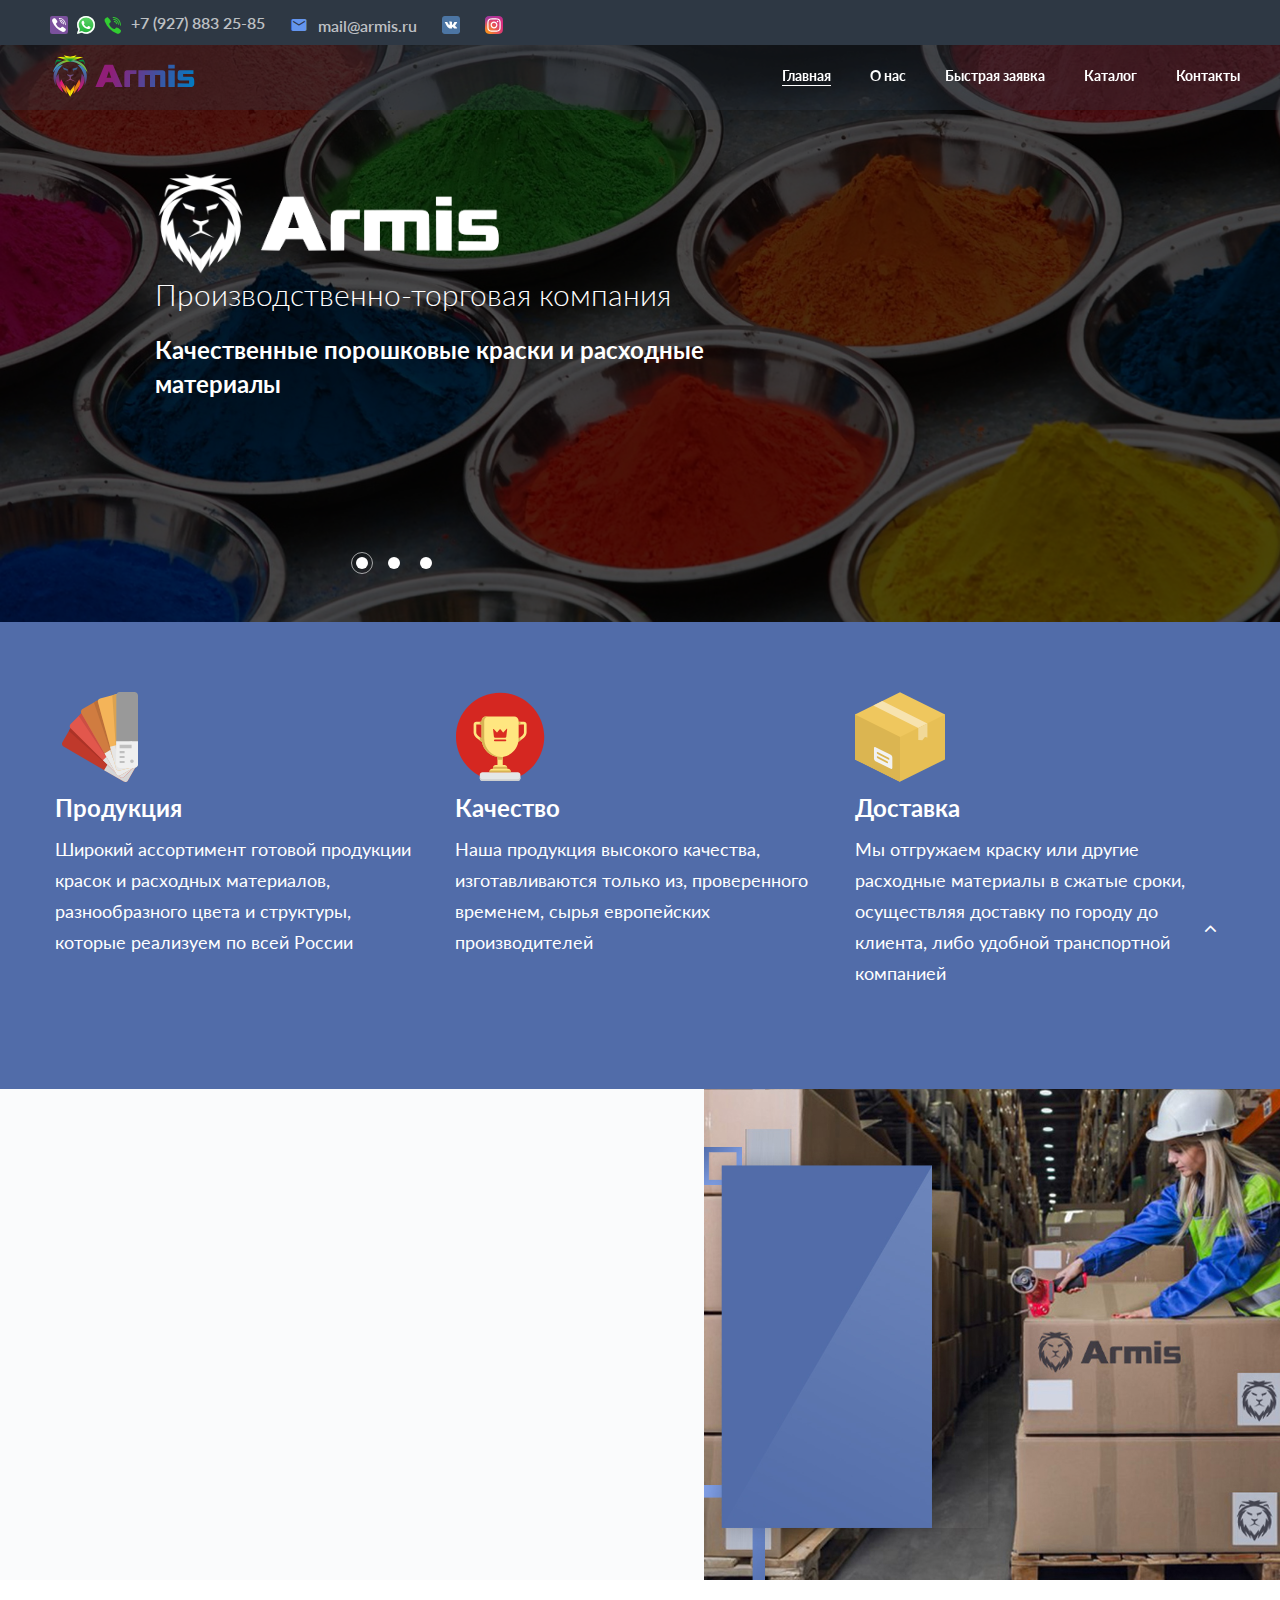
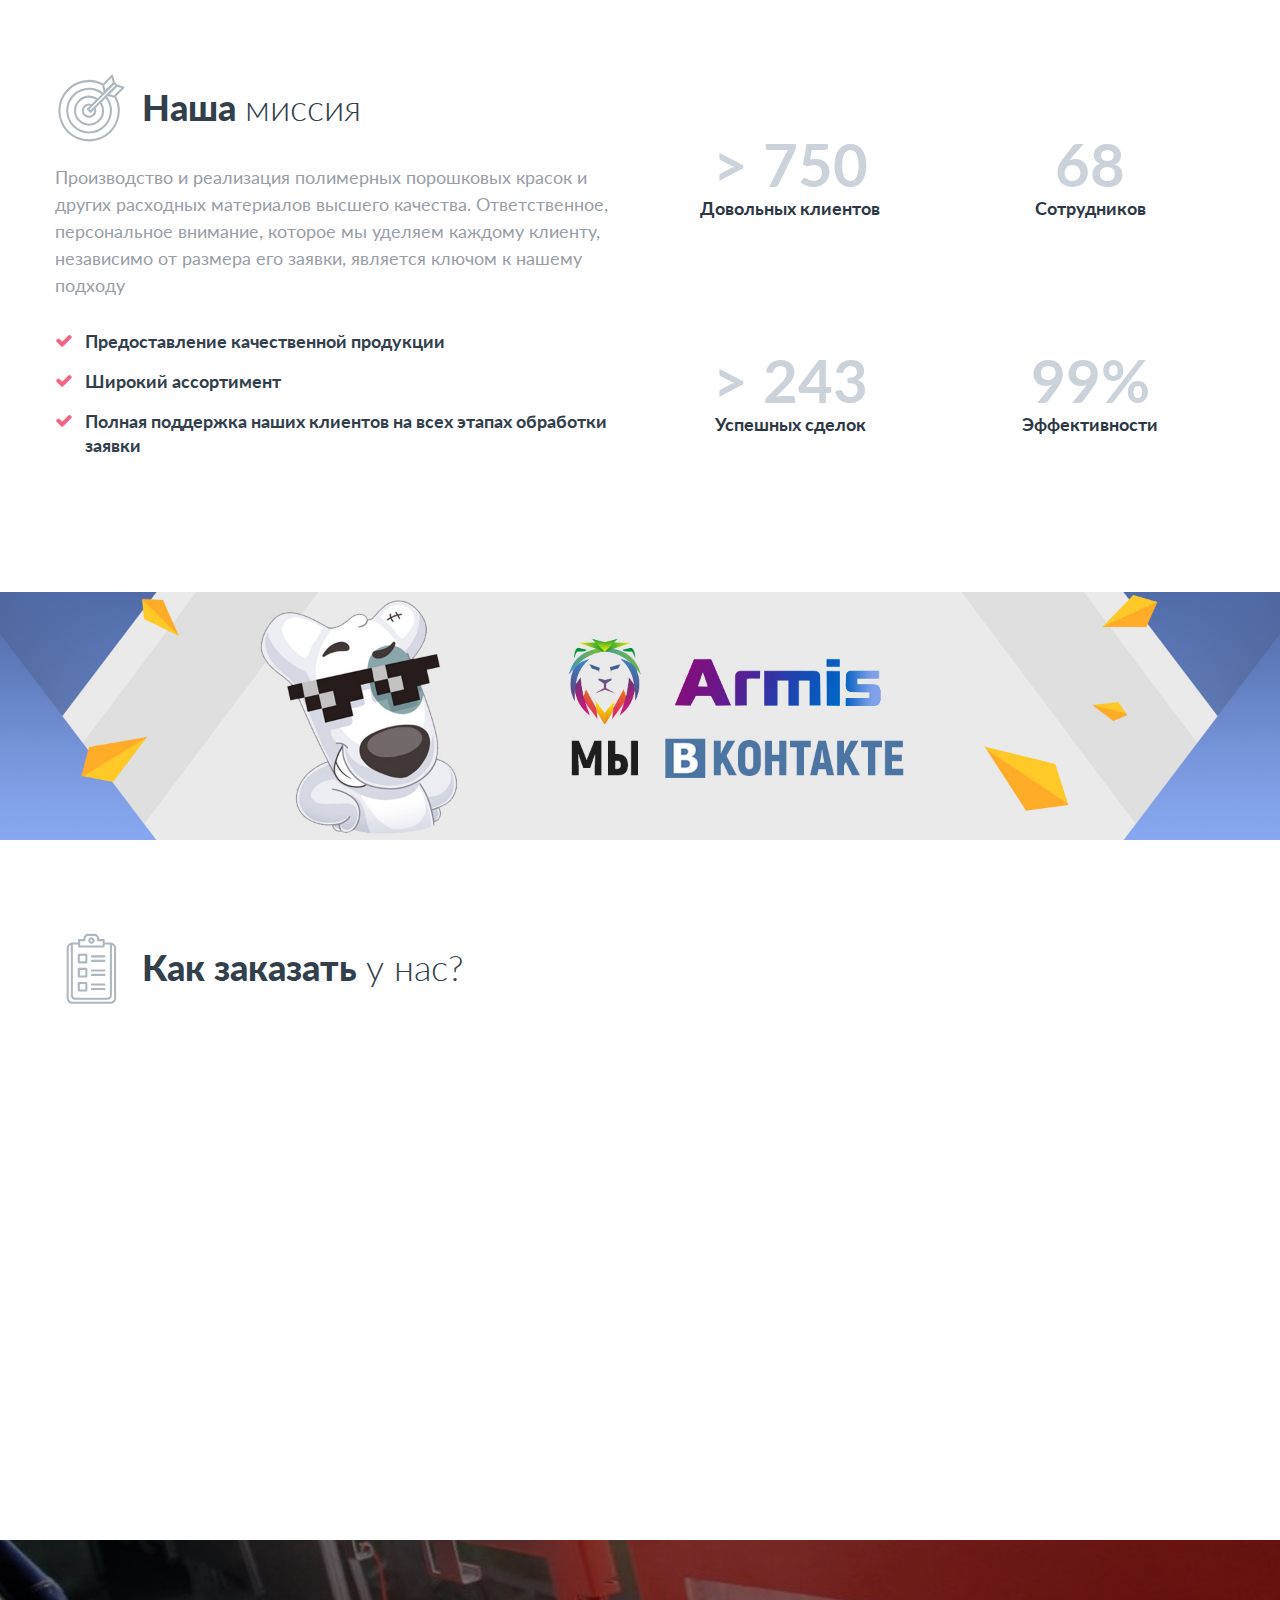
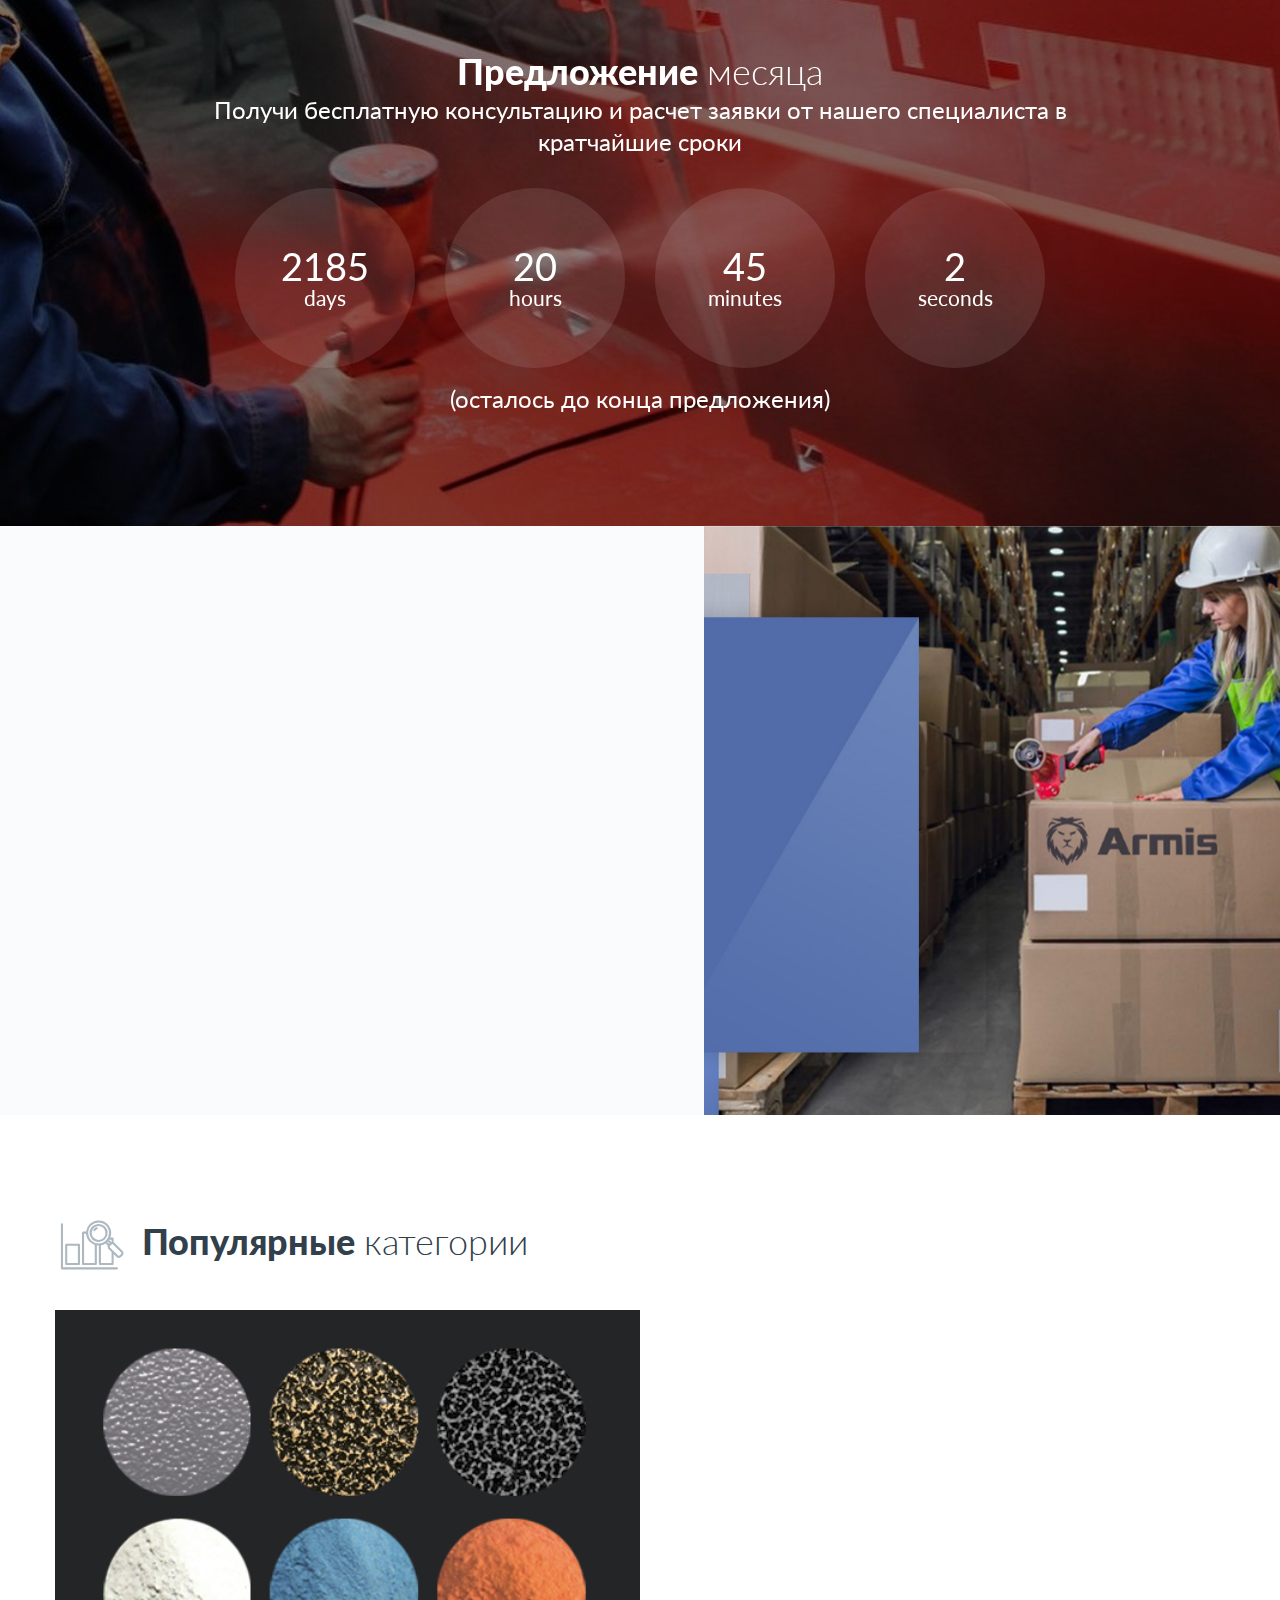
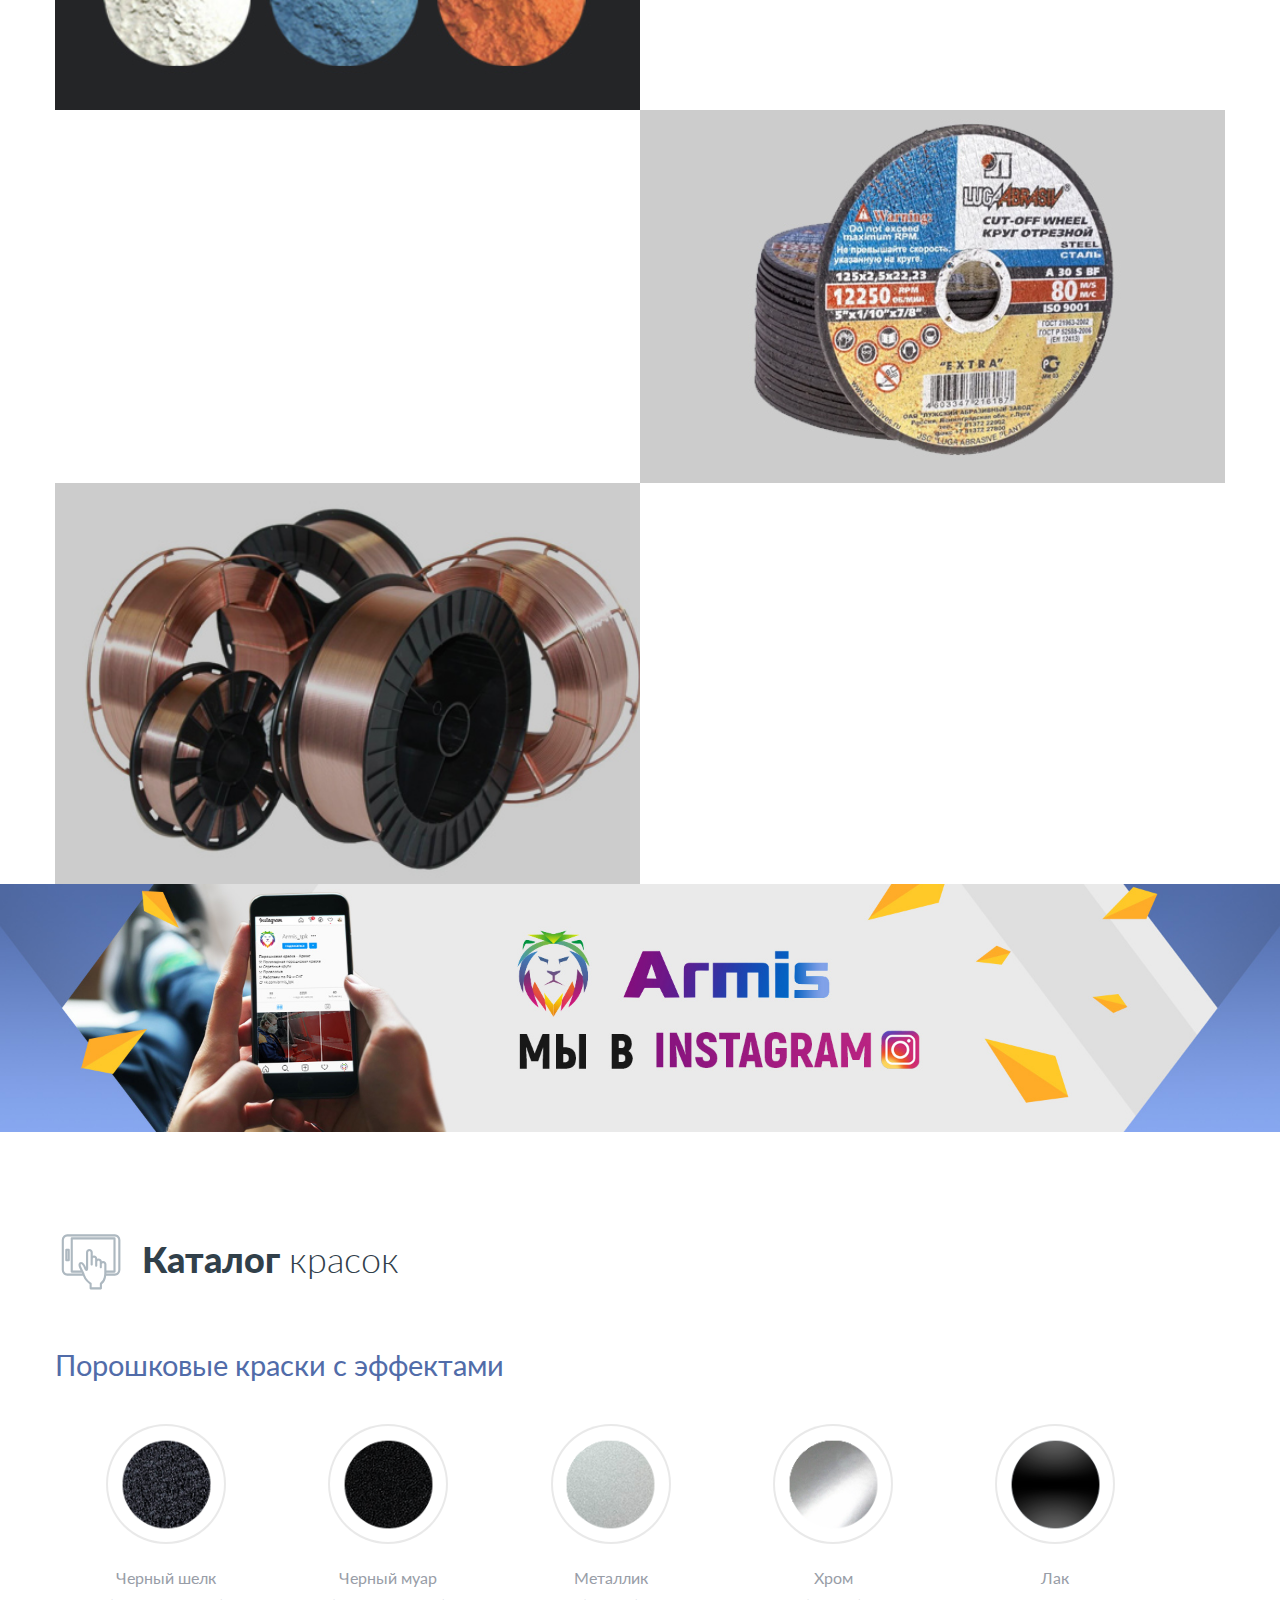
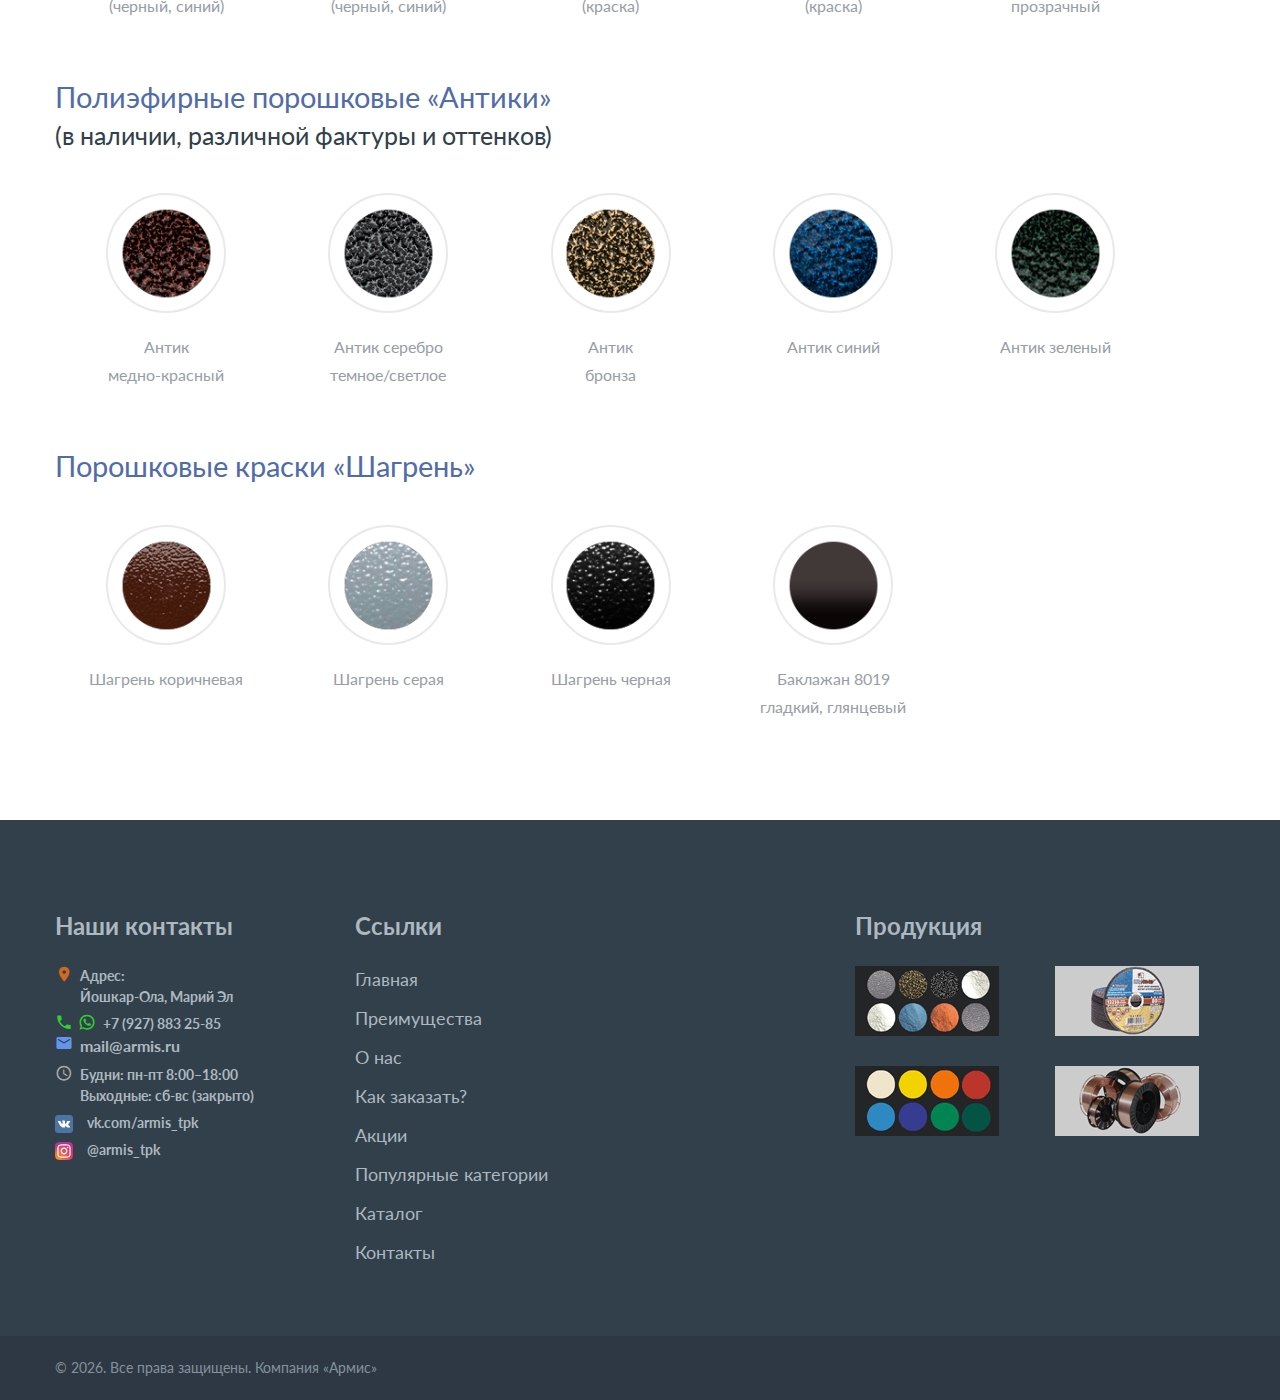
<file: index.html>
<!DOCTYPE html>
<html class="wide wow-animation" lang="en">
  <head>
    <title>&laquo;Армис&raquo; | Главная</title>
    <meta charset="utf-8">
    <meta name="viewport" content="width=device-width, height=device-height, initial-scale=1.0">
    <meta http-equiv="X-UA-Compatible" content="IE=edge">
    <link rel="icon" href="images/favicon.ico" type="image/x-icon">
    <link rel="stylesheet" type="text/css" href="//fonts.googleapis.com/css?family=Lato:300,300i,400,400i,700,900">
    <link rel="stylesheet" href="css/bootstrap.css">
    <link rel="stylesheet" href="css/fonts.css">
    <link rel="stylesheet" href="css/style.css?0001_04">
    <style>.ie-panel{display: none;background: #212121;padding: 10px 0;box-shadow: 3px 3px 5px 0 rgba(0,0,0,.3);clear: both;text-align:center;position: relative;z-index: 1;} html.ie-10 .ie-panel, html.lt-ie-10 .ie-panel {display: block;}</style>
  </head>
  <body>
   <!-- <div class="ie-panel"><a href="http://windows.microsoft.com/en-US/internet-explorer/"><img src="images/ie8-panel/warning_bar_0000_us.jpg" height="42" width="820" alt="You are using an outdated browser. For a faster, safer browsing experience, upgrade for free today."></a></div>-->
    <div class="preloader" >
      <div class="preloader-body">
        <div class="loader">
          <div></div>
          <div></div>
          <div></div>
          <div></div>
          <div></div>
          <div></div>
          <div></div>
          <div></div>
          <div></div>
        </div>
        <p>Подождите...<br>Идет загрузка сайта</p>
      </div>
    </div>
	
	
	
    <div class="page" id="main_pg">
	<!--
	<a class="banner banner-top" href="https://www.templatemonster.com/website-templates/monstroid2.html" target="_blank"><img src="images/monstroid.jpg" alt="" height="0"></a>-->
	
      <header class="section page-header rd-navbar-transparent-wrap" >
        <!--RD Navbar-->
        <div class="rd-navbar-wrap">
          <nav class="rd-navbar rd-navbar-transparent" data-layout="rd-navbar-fixed" data-sm-layout="rd-navbar-fixed" data-md-layout="rd-navbar-fixed" data-md-device-layout="rd-navbar-fixed" data-lg-layout="rd-navbar-static" data-lg-device-layout="rd-navbar-static" data-xl-layout="rd-navbar-static" data-xl-device-layout="rd-navbar-static" data-lg-stick-up-offset="20px" data-xl-stick-up-offset="20px" data-xxl-stick-up-offset="20px" data-lg-stick-up="true" data-xl-stick-up="true" data-xxl-stick-up="true">
            <div class="rd-navbar-collapse-toggle rd-navbar-fixed-element-1" data-rd-navbar-toggle=".rd-navbar-collapse"><div class="icon novi-icon mdi mdi-24px mdi-phone" style="color: #516ca9;padding-right:10px;"></div><div class="icon novi-icon mdi mdi-24px mdi-email" style="color: #516ca9;padding-right:10px;"></div><span style="display:none;"></span></div>
			
			
			
            <div class="rd-navbar-aside-outer rd-navbar-collapse">
              <div class="rd-navbar-aside">
                <div class="rd-navbar-info"><a href="tel:+79278832585" >
				<div style="padding-right:5px;display:inline-block;"><img class="brand-logo-dark" src="images/svg/viber-icon.svg" alt="" width="14" height="14"  /></div>
             
			 <div style="padding-right:5px;display:inline-block;"><img class="brand-logo-dark" src="images/svg/whatsapp-symbol.svg" alt="" width="14" height="14"  />
			 </div>
                  <div class="icon novi-icon mdi mdi-phone" style="padding-right:5px;"></div>
				  
				  
				  
				  +7 (927) 883 25-85</a>
                </div>
				<div class="rd-navbar-info">
                  <a href="maito:mail@armis.ru"><div class="icon novi-icon mdi mdi-email" style="padding-right:5px;"></div>mail@armis.ru
                </div></a>
				
					<div class="rd-navbar-info">
                  <!--<div class="icon novi-icon mdi mdi-email" style="color: cornflowerblue;">
				</div>-->
				<a href="#" ><img class="brand-logo-dark" src="images/svg/vkcom.svg" alt="" width="14" height="14"/><span style="padding-left:5px;">vk.com/armis_tpk</span></a>
                </div>
				
<div class="rd-navbar-info">
                  <!--<div class="icon novi-icon mdi mdi-email" style="color: cornflowerblue;">
				</div>-->
				<a href="#" ><img class="brand-logo-dark" src="images/svg/instagram-2-1.svg" alt="" width="14" height="14"/><span style="padding-left:5px;">@armis_tpk</span></a>
                </div>
				
				
				
				
				
				
				
				
				<!--
                <ul class="list-lined">
                  <li><a href="#">Log in</a></li>
                  <li><a href="#">Create an account</a></li>
                </ul> -->
				
				
              </div>
            </div>
			
			 
          
             
       
			
			
            <div class="my_03 rd-navbar-main-outer">
			
			 <div class="my_04 rd-navbar-main-inner" style="background-color:#2e3844;height: 44.8px;top: -44.8px;">
			<div class="rd-navbar-aside">
                <div class="rd-navbar-info"><a href="tel:+79278832585" title="Позвонить на номер +79278832585">
                  <!--<div class="icon novi-icon mdi mdi-phone" style="color: limegreen;">
				  </div>-->
				  <div style="padding-right:5px;display:inline-block;"><img class="brand-logo-dark" src="images/svg/viber-icon.svg" alt="" width="18" height="18"  /></div>
             
			 <div style="padding-right:5px;display:inline-block;"><img class="brand-logo-dark" src="images/svg/whatsapp-symbol.svg" alt="" width="18" height="18"  /></div>
				  
				  <div style="padding-right:5px;display:inline-block;"><img class="brand-logo-dark" src="images/svg/call-phone.svg" alt="" width="18" height="18"  /></div>
				  <!--<div class="icon novi-icon mdi mdi-whatsapp" style="color: limegreen;"></div>-->
				
				
			 
				  +7 (927) 883 25-85</a>
                </div>
				<div class="rd-navbar-info">
                  <a href="maito:mail@armis.ru" title="Написать на email"><div class="icon novi-icon mdi mdi-email" style="color: cornflowerblue;"></div>mail@armis.ru
                </div></a>
				
				
				<div class="rd-navbar-info">
                  <!--<div class="icon novi-icon mdi mdi-email" style="color: cornflowerblue;">
				</div>-->
				<a href="#" title="Написать вконтакте"><img class="brand-logo-dark" src="images/svg/vkcom.svg" alt="" width="18" height="18"/></a>
                </div>
				
<div class="rd-navbar-info">
                  <!--<div class="icon novi-icon mdi mdi-email" style="color: cornflowerblue;">
				</div>-->
				<a href="#" title="Написать в инстаграм"><img class="brand-logo-dark" src="images/svg/instagram-2-1.svg" alt="" width="18" height="18"/></a>
                </div>
				
				<!--
                <ul class="list-lined">
                  <li><a href="#">Log in</a></li>
                  <li><a href="#">Create an account</a></li>
                </ul> -->
								
              </div>
			 </div>
			 

              <div class="rd-navbar-main-inner">
                <div class="rd-navbar-main">
                  <!--RD Navbar Panel-->
                  <div class="rd-navbar-panel">
                    <!--RD Navbar Toggle-->
                    <button class="rd-navbar-toggle" data-rd-navbar-toggle=".rd-navbar-nav-wrap"><span></span></button>
                    <!--RD Navbar Brand-->
                    <div class="rd-navbar-brand">
                      <!--Brand--><a class="brand" href="index.html" title="Главная | Армис"><img class="brand-logo-dark" src="images/logo.svg" alt="" width="168" height="42"/><img class="my_01 brand-logo-light" src="images/logo.svg" alt="" width="168" height="42"/><img class="my_02" src="images/logo_wh.svg" alt="" width="168" height="42"/></a>
                    </div>
                  </div>
                  <div class="rd-navbar-main-element">
                    <div class="rd-navbar-nav-wrap">
                      <ul class="rd-navbar-nav">
                        <li class="rd-nav-item active"><a class="rd-nav-link" href="#">Главная</a>
                        </li>
                        <li class="rd-nav-item"><a class="rd-nav-link" href="about_me.html">О нас</a>
                        </li>
						<li class="rd-nav-item"><a class="rd-nav-link" href="contacts_me.html#modal_send">Быстрая заявка</a>
                        </li>
                        <li class="rd-nav-item"><a class="rd-nav-link" href="#popular_pg">Каталог</a>
                        </li>
                        <li class="rd-nav-item"><a class="rd-nav-link" href="contacts_me.html#">Контакты</a>
                        </li>
                      </ul>
                    </div>
                  </div>
                </div>
              </div>
            </div>
			
			
			
			
			
			
          </nav>
        </div>
      </header>
      <!--Swiper-->
      <section class="section swiper-container swiper-slider swiper-slider-1 context-dark" data-loop="true" data-autoplay="5000" data-simulate-touch="false">
	  
	  
        <div class="swiper-wrapper">
          <div class="swiper-slide" data-slide-bg="images/index-1-slider-1-1920x768.jpg">
		  <div class="darkover" >
            <div class="swiper-slide-caption section-lg">
              <div class="container">
                <div class="row">
                  <div class="col-md-9 col-lg-7 offset-md-1 offset-xxl-0">
				  <div class="rd-navbar-brand">
                      <!--Brand--><a class="brand" href="index.html"><img class="brand-logo" src="images/logo_sl_w.png" alt="" width="168" height="42"style="width:350px; "></a>
                    </div>
                    <h1><span class="d-block text-light" data-caption-animate="fadeInUp" data-caption-delay="200" style="font-size: 30px;">Производственно-торговая компания</span></h1>
                    <p class="lead" data-caption-animate="fadeInUp" data-caption-delay="350">Качественные порошковые краски и расходные материалы</p>
                                      
                  </div>
                </div>
              </div>
            </div>
          </div></div>
          <div class="swiper-slide" data-slide-bg="images/index-1-slider-2-1920x768.jpg">
		   <div class="darkover" >
            <div class="swiper-slide-caption section-lg">
              <div class="container">
                <div class="row">
                  <div class="col-md-9 col-lg-7 offset-md-1 offset-xxl-0">
                    <h1><span class="d-block" data-caption-animate="fadeInUp" data-caption-delay="200">Выгодное сотрудничество</span><span class="d-block text-light" data-caption-animate="fadeInUp" data-caption-delay="200">для вашего бизнеса</span></h1>
                    <p class="lead" data-caption-animate="fadeInUp" data-caption-delay="350">Полимерные порошковые краски по доступным ценам</p>
                    <div class="button-wrap-default" data-caption-animate="fadeInUp" data-caption-delay="450"><a class="button button-secondary-text" href="#" style="color:#516ca9;">Каталог продукции</a></div>
                  </div>
                </div>
              </div>
            </div>
			 </div>
			
          </div>
          <div class="swiper-slide" data-slide-bg="images/index-1-slider-3-1920x768.jpg">
		   <div class="darkover" >
            <div class="swiper-slide-caption section-lg">
              <div class="container">
                <div class="row">
                  <div class="col-md-9 col-lg-7 offset-md-1 offset-xxl-0">
                    <h1><span class="d-block" data-caption-animate="fadeInUp" data-caption-delay="200">Акции, скидки</span><span class="d-block text-light" data-caption-animate="fadeInUp" data-caption-delay="200">предложения компании</span></h1>
                    <p class="lead" data-caption-animate="fadeInUp" data-caption-delay="350">Предлагаем нашим клиентам специальные условия и полную поддержку 24/7</p>
                    <div class="button-wrap-default" data-caption-animate="fadeInUp" data-caption-delay="450"><a class="button button-secondary-text" href="#" style="color:#516ca9;">Подробнее</a></div>
                  </div>
                </div>
              </div>
            </div>
			 </div>
			
          </div>
        </div> 
        <!--Swiper Pagination-->
        <div class="swiper-pagination-wrap">
          <div class="container">
            <div class="row">
              <div class="col-md-9 col-lg-7 offset-md-1 offset-xxl-0">
                <div class="swiper-pagination"></div>
              </div>
            </div>
          </div>
        </div>
      </section>
      <!--Icon List 2-->
      <section class="section section-sm section-sm-bottom-100 bg-primary" id="better_pg">
        <div class="container">
          <div class="row row-30">
            <div class="col-md-4 wow fadeInUp">
              <div class="box-icon-2">
			  <img src="images/svg/products.svg" alt="img01" class="zoomIn wow animated" style="width: 90px; visibility: visible; animation-name: zoomIn;">
              <!--  <div class="icon novi-icon mercury-icon-calc"></div> -->
                <h5 class="title">Продукция</h5>
                <p class="text">Широкий ассортимент готовой продукции красок и расходных материалов, разнообразного цвета и структуры, которые реализуем по всей России </p>
              </div>
            </div>
            <div class="col-md-4 wow fadeInUp" data-wow-delay="0.2s">
              <div class="box-icon-2">
			  <img src="images/svg/kachestvo.svg" alt="img01" class="zoomIn wow animated" style="width: 90px; visibility: visible; animation-name: zoomIn;">
               <!--  <div class="icon novi-icon mercury-icon-chart"></div> -->
                <h5 class="title">Качество</h5>
                <p class="text">Наша продукция высокого качества, изготавливаются только из, проверенного временем, сырья европейских производителей</p>
              </div>
            </div>
            <div class="col-md-4 wow fadeInUp" data-wow-delay="0.4s">
              <div class="box-icon-2">
			    <img src="images/svg/box.svg" alt="img01" class="zoomIn wow animated" style="width: 90px; visibility: visible; animation-name: zoomIn;">
                <!--   <div class="icon novi-icon mercury-icon-time-sand"></div> -->
                <h5 class="title">Доставка</h5>
                <p class="text">Мы отгружаем краску или другие расходные материалы в сжатые сроки, осуществляя доставку по городу до клиента, либо удобной транспортной компанией</p>
              </div>
            </div>
          </div>
        </div>
      </section>
      <!-- Download Our Tax Guide App-->
      <section class="section bg-gray-100 box-image-left" id="about_pg">
        <div class="container">
          <div class="row">
            <div class="col-md-6 wow fadeInLeft">
              <div class="section-lg section-lg-top-100">
                <h2 class="title-icon title-icon-2">
				   <!--<span class="icon icon-default mercury-icon-touch"></span>-->
				<img src="images/svg/logo.svg" alt="img01" class="zoomIn wow animated animated" style="width: 90px; visibility: visible; animation-name: zoomIn;margin-right: 20px;">
				<span>Армис <br><span class="text-light">О нас</span></span></h2>
                <p class="big">Компания &laquo;Армис&raquo; основана в городе Владимир в 2007 году, специалистами с более чем 10-ти летним опытом в области производства полимерных порошковых красок и строительных материалов...</p>
                <div class="group-sm group-wrap-2"><a class="button button-primary" href="#">Подробнее</a><!--<a class="button button-icon button-icon-right button-secondary" href="#"><span>Get Android app</span><span class="icon fa fa-android"></span></a>--></div>
              </div>
            </div>
          </div>
        </div>
        <div class="box-image-item box-image-video novi-background bg-image" style="background-image: url(images/index-874x534.jpg)"><img src="images/index-874x534.jpg" alt="img01" class="zoomIn wow animated animated img_my" style="width: 100%;"></div>
      </section>
	  
	  
	  
	  
      <!-- Our Mission-->
      <section class="section bg-default section-md" id="mission_pg">
        <div class="container">
          <div class="row row-30">
            <div class="col-md-6">
              <h2 class="title-icon"><span class="icon icon-default mercury-icon-target-2"></span><span>Наша <span class="text-light">миссия</span></span></h2>
              <p class="big">Производство и реализация полимерных порошковых красок и других расходных материалов высшего качества. Ответственное, персональное внимание, которое мы уделяем каждому клиенту, независимо от размера его заявки, является ключом к нашему подходу</p>
              <ul class="list-marked-2">
                <li>Предоставление качественной продукции</li>
                <li>Широкий ассортимент</li>
                <li>Полная поддержка наших клиентов на всех этапах обработки заявки</li>
             </ul><!-- <a class="button button-primary" href="#">Read more</a> -->
            </div>
            <div class="col-md-6">
              <div class="row">
                <div class="col-6">
                  <!--Box counter-->
                  <div class="box-counter">
                    <div class="box-counter-main">&gt; 
                      <div class="counter">750</div>
                    </div>
                    <p class="box-counter-title">Довольных клиентов</p>
                  </div>
                </div>
                <div class="col-6">
                  <!--Box counter-->
                  <div class="box-counter">
                    <div class="box-counter-main">
                      <div class="counter">68</div>
                    </div>
                    <p class="box-counter-title">Сотрудников</p>
                  </div>
                </div>
                <div class="col-6">
                  <!--Box counter-->
                  <div class="box-counter">
                    <div class="box-counter-main">&gt;
                      <div class="counter">243</div>
                    </div>
                    <p class="box-counter-title">Успешных сделок</p>
                  </div>
                </div>
                <div class="col-6">
                  <!--Box counter-->
                  <div class="box-counter">
                    <div class="box-counter-main">
                      <div class="counter">99</div><span>%</span>
                    </div>
                    <p class="box-counter-title">Эффективности</p>
                  </div>
                </div>
              </div>
            </div>
          </div>
        </div>
      </section>
	  
	  
<a class="banner" href="#" target="_blank" title="Мы вконтакте"><img src="images/banner_vk.jpg" alt="" height="0"></a>
	  
	  
	  <section class="section bg-default section-md" id="work_pg">
        <div class="container">
          <h2 class="title-icon"><!--<span class="icon icon-default mercury-icon-news"></span>--><span class="icon icon-default mercury-icon-note"></span><span>Как заказать <span class="text-light">у нас?</span></span></h2>
		  </div>
		        <div class="container width_my">
		  
		   <ul class="statistics" style="padding: 30px;">
									<li class="style1  wow fadeInUp">
										<!--<span class="icon solid fa-folder-open"></span>--><img src="images/svg/offer.svg" alt="img01" class="zoomIn wow animated animated" style="width: 90px; visibility: visible; animation-name: zoomIn;padding-bottom: 30px;padding-top: 30px;"><span class="content">
										<strong  style="padding-bottom:7px;"><div class="header_my">Предложение</div></strong> Мы предлагаем Вам широкий ассортимент красок с актуальными ценами</span>
									</li>
									<li class="style2 wow fadeInUp"><img src="images/svg/predlozhenie.svg" alt="img01" class="zoomIn wow animated animated" style="width: 90px; visibility: visible; animation-name: zoomIn;padding-bottom: 30px;padding-top: 30px;">
										<!--<span class="icon fa-folder-open"></span>-->
										<span class="content">
										<strong style="padding-bottom:7px;">Заявка</strong> Вы оставляете заявку на продукцию на наш email или любой из наших контактов</span>
									</li>
									<li class="style3  wow fadeInUp">
										<!--<span class="icon solid fa-signal"></span>--><img src="images/svg/talk.svg" alt="img01" class="zoomIn wow animated animated" style="width: 90px; visibility: visible; animation-name: zoomIn;padding-bottom: 30px;padding-top: 30px;">
										<span class="content">
										<strong style="padding-bottom:7px;">Заказ</strong> Ваш личный менеджер помогает Вам сформировать заказ</span>
									</li>
									<li class="style4  wow fadeInUp">
										<!--<span class="icon solid fa-laptop"></span>--><img src="images/svg/box.svg" alt="img01" class="zoomIn wow animated animated" style="width: 90px; visibility: visible; animation-name: zoomIn;padding-bottom: 30px;padding-top: 30px;">
										<span class="content">
										<strong style="padding-bottom:7px;">Доставка</strong> Доставим ваш заказ товара в сжатые сроки по всей России!</span>
									</li>
									
								</ul>
		        </div>
		  
		 
		  
		  
  
      </section>
	  
	  
      <section class="parallax-container" data-parallax-img="images/parallax-1-1920x1026.jpg" id="akcii_pg">
        <div class="parallax-content section-xl context-dark text-center">
          <div class="container">
            <div class="row justify-content-center">
              <div class="col-md-10 col-xl-9">
                <h2>Предложение <span class="text-light">месяца</span></h2>
                <div class="heading-5 font-weight-normal">Получи бесплатную консультацию и расчет заявки от нашего специалиста в кратчайшие сроки</div>
                <!--TimeCircles-->
                      <div class="countdown" data-countdown data-to="2020-08-01">
                        <div class="countdown-block countdown-block-days">
                          <svg class="countdown-circle" x="0" y="0" width="200" height="200" viewbox="0 0 200 200" data-progress-days="">
                            <circle class="countdown-circle-bg" cx="100" cy="100" r="90"></circle>
                            <circle class="countdown-circle-fg clipped" cx="100" cy="100" r="90"></circle>
                          </svg>
                          <div class="countdown-wrap">
                            <div class="countdown-counter" data-counter-days="">00</div>
                            <div class="countdown-title">days</div>
                          </div>
                        </div>
                        <div class="countdown-block countdown-block-hours">
                          <svg class="countdown-circle" x="0" y="0" width="200" height="200" viewbox="0 0 200 200" data-progress-hours="">
                            <circle class="countdown-circle-bg" cx="100" cy="100" r="90"></circle>
                            <circle class="countdown-circle-fg clipped" cx="100" cy="100" r="90"></circle>
                          </svg>
                          <div class="countdown-wrap">
                            <div class="countdown-counter" data-counter-hours="">00</div>
                            <div class="countdown-title">hours</div>
                          </div>
                        </div>
                        <div class="countdown-block countdown-block-minutes">
                          <svg class="countdown-circle" x="0" y="0" width="200" height="200" viewbox="0 0 200 200" data-progress-minutes="">
                            <circle class="countdown-circle-bg" cx="100" cy="100" r="90"></circle>
                            <circle class="countdown-circle-fg clipped" cx="100" cy="100" r="90"></circle>
                          </svg>
                          <div class="countdown-wrap">
                            <div class="countdown-counter" data-counter-minutes="">00</div>
                            <div class="countdown-title">minutes</div>
                          </div>
                        </div>
                        <div class="countdown-block countdown-block-seconds">
                          <svg class="countdown-circle" x="0" y="0" width="200" height="200" viewbox="0 0 200 200" data-progress-seconds="">
                            <circle class="countdown-circle-bg" cx="100" cy="100" r="90"></circle>
                            <circle class="countdown-circle-fg clipped" cx="100" cy="100" r="90"></circle>
                          </svg>
                          <div class="countdown-wrap">
                            <div class="countdown-counter" data-counter-seconds="">00</div>
                            <div class="countdown-title">seconds</div>
                          </div>
                        </div>
                      </div>
					   <div class="heading-5 font-weight-normal" style="margin-top:5px;">(осталось до конца предложения)</div>
              </div>
            </div>
          </div>
        </div>
      </section>
	  
	  
<section class="section bg-gray-100 box-image-left" id="about_pg">
        <div class="container">
          <div class="row">
            <div class="col-md-6 wow fadeInLeft fadeCenterMy" style="visibility: visible; animation-name: fadeInLeft;">
              <div class="section-lg section-lg-top-100">
              <h2 class="title-icon"><!--<span class="icon icon-default mercury-icon-news"></span><span class="icon icon-default mercury-icon-chart-seacrh "></span>--><span>Предложение <span class="text-light">месяца</span></span></h2>
                <p class="big">Получи бесплатную консультацию и расчет заявки от нашего специалиста в кратчайшие сроки</p>
				
				  <!--TimeCircles-->
                      <div class="countdown" data-countdown data-to="2020-08-01">
                        <div class="countdown-block countdown-block-days">
                          <svg class="countdown-circle" x="0" y="0" width="200" height="200" viewbox="0 0 200 200" data-progress-days="">
                            <circle class="countdown-circle-bg" cx="100" cy="100" r="90"></circle>
                            <circle class="countdown-circle-fg clipped" cx="100" cy="100" r="90"></circle>
                          </svg>
                          <div class="countdown-wrap">
                            <div class="countdown-counter" data-counter-days="">00</div>
                            <div class="countdown-title">дней</div>
                          </div>
                        </div>
                        <div class="countdown-block countdown-block-hours">
                          <svg class="countdown-circle" x="0" y="0" width="200" height="200" viewbox="0 0 200 200" data-progress-hours="">
                            <circle class="countdown-circle-bg" cx="100" cy="100" r="90"></circle>
                            <circle class="countdown-circle-fg clipped" cx="100" cy="100" r="90"></circle>
                          </svg>
                          <div class="countdown-wrap">
                            <div class="countdown-counter" data-counter-hours="">00</div>
                            <div class="countdown-title">часов</div>
                          </div>
                        </div>
                        <div class="countdown-block countdown-block-minutes">
                          <svg class="countdown-circle" x="0" y="0" width="200" height="200" viewbox="0 0 200 200" data-progress-minutes="">
                            <circle class="countdown-circle-bg" cx="100" cy="100" r="90"></circle>
                            <circle class="countdown-circle-fg clipped" cx="100" cy="100" r="90"></circle>
                          </svg>
                          <div class="countdown-wrap">
                            <div class="countdown-counter" data-counter-minutes="">00</div>
                            <div class="countdown-title">мин.</div>
                          </div>
                        </div>
                        <div class="countdown-block countdown-block-seconds">
                          <svg class="countdown-circle" x="0" y="0" width="200" height="200" viewbox="0 0 200 200" data-progress-seconds="">
                            <circle class="countdown-circle-bg" cx="100" cy="100" r="90"></circle>
                            <circle class="countdown-circle-fg clipped" cx="100" cy="100" r="90"></circle>
                          </svg>
                          <div class="countdown-wrap">
                            <div class="countdown-counter" data-counter-seconds="">00</div>
                            <div class="countdown-title">сек.</div>
                          </div>
                        </div>
                      </div>
					   <div class="heading-5 font-weight-normal" style="margin-top:5px;">(осталось до конца предложения)</div>
				
                <div class="group-sm group-wrap-2"><a class="button button-primary" href="#">Оставить заявку</a><!--<a class="button button-icon button-icon-right button-secondary" href="#"><span>Get Android app</span><span class="icon fa fa-android"></span></a>--></div>
              </div>
            </div>
          </div>
        </div>
        <div class="box-image-item box-image-video novi-background bg-image" style="background-image: url(images/index-874x534.jpg)"><img src="images/index-874x534.jpg" alt="img01" class="zoomIn wow animated animated img_my" style="width: 100%;"></div>
      </section>
	  
	  
	  
	  
	  
	  
	  
	  

      <!-- Latest Articles-->
      <section class="section bg-default section-md" id="popular_pg">
        <div class="container">
          <h2 class="title-icon"><!--<span class="icon icon-default mercury-icon-news"></span>--><span class="icon icon-default mercury-icon-chart-seacrh "></span><span>Популярные <span class="text-light">категории</span></span></h2>
          <div class="box-image-small box-image-small-left">
            <div class="item-image bg-image novi-nackground" style="background-image: url(images/index-1-2-586x334.jpg)"></div>
            <div class="item-body wow fadeInRight">
              <p>12 июня, 2020</p>
              <h4><a href="#">Полимерные порошковые краски</a></h4>
              <p class="big">Полимерно-порошковая краска применяется для поверхностей, допускающих термообработку. Это обусловлено технологией нанесения состава, предусматривающей полимеризацию (запекание) слоя, благодаря которому покрытие приобретает твёрдость и становится устойчивым к механическим повреждениям. </p>
            </div>
          </div>
          <div class="box-image-small box-image-small-right">
            <div class="item-image bg-image novi-nackground" style="background-image: url(images/index-1-3-580x334.jpg)"></div>
            <div class="item-body wow fadeInLeft">
              <p>12 июня, 2020</p>
              <h4><a href="#">Отрезные круги</a></h4>
              <p class="big">Отрезные и шлифовальные круги на бакелитовой связке. Применяются на угловых шлифовальных машинах (болгарка) для резки арматуры, металлических труб, уголков и профилей, металлических деталей и заготовок, листового металла и других материалов.</p>
            </div>
          </div>
          <div class="box-image-small box-image-small-left">
            <div class="item-image bg-image novi-nackground" style="background-image: url(images/index-1-4-586x334.jpg)"></div>
            <div class="item-body wow fadeInRight">
              <p>12 июня, 2020</p>
              <h4><a href="#">Сварочная проволока</a></h4>
              <p class="big">Сварочная проволока SG2. Диаметр проволоки 0.8мм. Тип: ER 70S-6, Св08Г2С-О. Вес 5кг. Страна Турция. Омедненная проволока для полуавтоматов и сварки черных сталей в среде защитного газа СО2 и смеси. Низкое количество брызг. Медное покрытие не осыпается и не забивает каналы, минимальный износ наконечников.</p>
            </div>
          </div>		  
		  
        </div>
		
		<div class="padd_top_my">
		<a class="banner" href="#" target="_blank" title="Мы в инстаграм"><img src="images/banner_insta.jpg" alt="" height="0" ></a>
		</div>
      </section>
	  
	 <!-- Latest Articles-->
      <section class="section bg-default section-md" id="catalog_pg">
        <div class="container">
          <h2 class="title-icon"><!--<span class="icon icon-default mercury-icon-news"></span>--><span class="icon icon-default mercury-icon-touch"></span><span>Каталог <span class="text-light">красок</span></span></h2>



<div class="list">
<h4 class="header4">Порошковые краски с эффектами</h4>

   <div class="item-outer">
      <div class="item">
         <div class="image">
            <span class="img-convert img-cover"><img src="images/colors/c1.png" alt="Черный шелк" style="max-width: none; max-height: 100%; width: auto; min-width: 97px;"></span>
            <div class="image-inner"></div>
         </div>
         <span class="title"><span class="align-elem">Черный шелк<br>(черный, синий)</span></span>
      </div>
   </div>
   <div class="item-outer">
      <div class="item">
         <div class="image">
            <span class="img-convert img-cover"><img src="images/colors/c4.png" alt="Черный муар" style="max-width: none; max-height: 100%; width: auto; min-width: 97px;"></span>
            <div class="image-inner"></div>
         </div>
         <span class="title"><span class="align-elem">Черный муар<br>(черный, синий)</span></span>
      </div>
   </div>
   <div class="item-outer">
      <div class="item">
         <div class="image">
            <span class="img-convert img-cover"><img src="images/colors/c33.png" alt="Металлик" style="max-width: none; max-height: 100%; width: auto; min-width: 97px;"></span>
            <div class="image-inner"></div>
         </div>
         <span class="title"><span class="align-elem">Металлик<br>(краска)</span></span>
      </div>
   </div>
      <div class="item-outer">
      <div class="item">
         <div class="image">
            <span class="img-convert img-cover"><img src="images/colors/c44.png" alt="Хром" style="max-width: none; max-height: 100%; width: auto; min-width: 97px;"></span>
            <div class="image-inner"></div>
         </div>
         <span class="title"><span class="align-elem">Хром<br>(краска)</span></span>
      </div>
   </div>
   
   <div class="item-outer">
      <div class="item">
         <div class="image">
            <span class="img-convert img-cover"><img src="images/colors/c3.png" alt="Лак прозрачный" style="max-width: none; max-height: 100%; width: auto; min-width: 97px;"></span>
            <div class="image-inner"></div>
         </div>
         <span class="title"><span class="align-elem">Лак<br>прозрачный</span></span>
      </div>
   </div>
   
   
   
   
   
   
   
   
   
   
 <h4 class="header4" style="padding-top:50px;">Полиэфирные порошковые «Антики»<br><span style="color:rgb(49, 64, 74); font-size:25px;">(в наличии, различной фактуры и оттенков)</span></h4> 


   
     <div class="item-outer">
      <div class="item">
         <div class="image">
            <span class="img-convert img-cover"><img src="images/colors/c8.png" alt="Антик 
медно-красный" style="max-width: none; max-height: 100%; width: auto; min-width: 97px;"></span>
            <div class="image-inner"></div>
         </div>
         <span class="title"><span class="align-elem">Антик<br>медно-красный</span></span>
      </div>
   </div>
   
   
   
   
      <div class="item-outer">
      <div class="item">
         <div class="image">
            <span class="img-convert img-cover"><img src="images/colors/c9.png" alt="Антик серебро темное/светлое" style="max-width: none; max-height: 100%; width: auto; min-width: 97px;"></span>
            <div class="image-inner"></div>
         </div>
         <span class="title"><span class="align-elem">Антик серебро<br>темное/светлое</span></span>
      </div>
   </div>
   <div class="item-outer">
      <div class="item">
         <div class="image">
            <span class="img-convert img-cover"><img src="images/colors/c88.png" alt="Антик бронза" style="max-width: none; max-height: 100%; width: auto; min-width: 97px;"></span>
            <div class="image-inner"></div>
         </div>
         <span class="title"><span class="align-elem">Антик <br>бронза</span></span>
      </div>
   </div>
   <div class="item-outer">
      <div class="item">
         <div class="image">
            <span class="img-convert img-cover"><img src="images/colors/c10.png" alt="Антик 
синий" style="max-width: none; max-height: 100%; width: auto; min-width: 97px;"></span>
            <div class="image-inner"></div>
         </div>
         <span class="title"><span class="align-elem">Антик синий</span></span>
      </div>
   </div>
   <div class="item-outer">
      <div class="item">
         <div class="image">
            <span class="img-convert img-cover"><img src="images/colors/c11.png" alt="Антик зеленый" style="max-width: none; max-height: 100%; width: auto; min-width: 97px;"></span>
            <div class="image-inner"></div>
         </div>
         <span class="title"><span class="align-elem">Антик зеленый</span></span>
      </div>
   </div>
   
     
   
<h4 class="header4" style="padding-top:50px;">Порошковые краски «Шагрень»</h4>

    <div class="item-outer">
      <div class="item">
         <div class="image">
            <span class="img-convert img-cover"><img src="images/colors/c7.png" alt="Шагрень коричневая" style="max-width: none; max-height: 100%; width: auto; min-width: 97px;"></span>
            <div class="image-inner"></div>
         </div>
         <span class="title"><span class="align-elem">Шагрень коричневая</span></span>
      </div>
   </div>
   
   
      <div class="item-outer">
      <div class="item">
         <div class="image">
            <span class="img-convert img-cover"><img src="images/colors/c6.png" alt="Шагрень серая" style="max-width: none; max-height: 100%; width: auto; min-width: 97px;"></span>
            <div class="image-inner"></div>
         </div>
         <span class="title"><span class="align-elem">Шагрень серая</span></span>
      </div>
   </div>
   <div class="item-outer">
      <div class="item">
         <div class="image">
            <span class="img-convert img-cover"><img src="images/colors/c5.png" alt="Шагрень черная" style="max-width: none; max-height: 100%; width: auto; min-width: 97px;"></span>
            <div class="image-inner"></div>
         </div>
         <span class="title"><span class="align-elem">Шагрень черная</span></span>
      </div>
   </div>
   <div class="item-outer">
      <div class="item">
         <div class="image">
            <span class="img-convert img-cover"><img src="images/colors/c12.png" alt="Баклажан 8019 гладкий, глянцевый" style="max-width: none; max-height: 100%; width: auto; min-width: 97px;"></span>
            <div class="image-inner"></div>
         </div>
         <span class="title"><span class="align-elem">Баклажан 8019<br>гладкий, глянцевый</span></span>
      </div>
   </div>

   
   
   
   
   
   <!--
   <h4 class="header4" style="padding-top:50px;">RAL-цвета порошковой краски</h4>

   <table class="series-2" style="font-size: 14px;" cellspacing="0" cellpadding="2">
<tbody>
<tr>
<td align="center"><img class="img_ral" src="http://ral.ru/ral/1000.jpg" alt="" width="63" height="34" border="0"><br>
RAL 1000</td>
<td align="center"><img class="img_ral" src="http://ral.ru/ral/1001.jpg" alt="" width="63" height="34" border="0"><br>
RAL 1001</td>
<td align="center"><img class="img_ral" src="http://ral.ru/ral/1002.jpg" alt="" width="63" height="34" border="0"><br>
RAL 1002</td>
<td align="center"><img class="img_ral" src="http://ral.ru/ral/1003.jpg" alt="" width="63" height="34" border="0"><br>
RAL 1003</td>
<td align="center"><img class="img_ral" src="http://ral.ru/ral/1004.jpg" alt="" width="63" height="34" border="0"><br>
RAL 1004</td>
<td align="center"><img class="img_ral" src="http://ral.ru/ral/1005.jpg" alt="" width="63" height="34" border="0"><br>
RAL 1005</td>
<td align="center"><img class="img_ral" src="http://ral.ru/ral/1006.jpg" alt="" width="63" height="34" border="0"><br>
RAL 1006</td>
<td align="center"><img class="img_ral" src="http://ral.ru/ral/1007.jpg" alt="" width="63" height="34" border="0"><br>
RAL 1007</td>
<td align="center"><img class="img_ral" src="http://ral.ru/ral/1011.jpg" alt="" width="63" height="34" border="0"><br>
RAL 1011</td>
<td align="center"><img class="img_ral" src="http://ral.ru/ral/1012.jpg" alt="" width="63" height="34" border="0"><br>
RAL 1012</td>
<td align="center"><img class="img_ral" src="http://ral.ru/ral/1013.jpg" alt="" width="63" height="34" border="0"><br>
RAL 1013</td>
<td align="center"><img class="img_ral" src="http://ral.ru/ral/1014.jpg" alt="" width="63" height="34" border="0"><br>
RAL 1014</td>
<td align="center"><img class="img_ral" src="http://ral.ru/ral/1015.jpg" alt="" width="63" height="34" border="0"><br>
RAL 1015</td>
<td align="center"><img class="img_ral" class="img class="img_ral"_ral" src="http://ral.ru/ral/1016.jpg" alt="" width="63" height="34" border="0"><br>
RAL 1016</td>
<td align="center"><img class="img_ral" src="http://ral.ru/ral/1017.jpg" alt="" width="63" height="34" border="0"><br>
RAL 1017</td>
<td align="center"><img class="img_ral" src="http://ral.ru/ral/1018.jpg" alt="" width="63" height="34" border="0"><br>
RAL 1018</td>
</tr>
<tr>
<td align="center"><img class="img_ral" src="http://ral.ru/ral/1019.jpg" alt="" width="63" height="34" border="0"><br>
RAL 1019</td>
<td align="center"><img class="img_ral" src="http://ral.ru/ral/1020.jpg" alt="" width="63" height="34" border="0"><br>
RAL 1020</td>
<td align="center"><img class="img_ral" src="http://ral.ru/ral/1021.jpg" alt="" width="63" height="34" border="0"><br>
RAL 1021</td>
<td align="center"><img class="img_ral" src="http://ral.ru/ral/1023.jpg" alt="" width="63" height="34" border="0"><br>
RAL 1023</td>
<td align="center"><img class="img_ral" src="http://ral.ru/ral/1024.jpg" alt="" width="63" height="34" border="0"><br>
RAL 1024</td>
<td align="center"><img class="img_ral" src="http://ral.ru/ral/1026.jpg" alt="" width="63" height="34" border="0"><br>
RAL 1026</td>
<td align="center"><img class="img_ral" src="http://ral.ru/ral/1027.jpg" alt="" width="63" height="34" border="0"><br>
RAL 1027</td>
<td align="center"><img class="img_ral" src="http://ral.ru/ral/1028.jpg" alt="" width="63" height="34" border="0"><br>
RAL 1028</td>
<td align="center"><img class="img_ral" src="http://ral.ru/ral/1032.jpg" alt="" width="63" height="34" border="0"><br>
RAL 1032</td>
<td align="center"><img class="img_ral" src="http://ral.ru/ral/1033.jpg" alt="" width="63" height="34" border="0"><br>
RAL 1033</td>
<td align="center"><img class="img_ral" src="http://ral.ru/ral/1034.jpg" alt="" width="63" height="34" border="0"><br>
RAL 1034</td>
<td align="center"><img class="img_ral" src="http://ral.ru/ral/1037.jpg" alt="" width="63" height="34" border="0"><br>
RAL 1037</td>
<td align="center"><img class="img_ral" src="http://ral.ru/ral/2000.jpg" alt="" width="63" height="34" border="0"><br>
RAL 2000</td>
<td align="center"><img class="img_ral" src="http://ral.ru/ral/2001.jpg" alt="" width="63" height="34" border="0"><br>
RAL 2001</td>
<td align="center"><img class="img_ral" src="http://ral.ru/ral/2002.jpg" alt="" width="63" height="34" border="0"><br>
RAL 2002</td>
<td align="center"><img class="img_ral" src="http://ral.ru/ral/2003.jpg" alt="" width="63" height="34" border="0"><br>
RAL 2003</td>
</tr>
<tr>
<td align="center"><img class="img_ral" src="http://ral.ru/ral/2004.jpg" alt="" width="63" height="34" border="0"><br>
RAL 2004</td>
<td align="center"><img class="img_ral" src="http://ral.ru/ral/2005.jpg" alt="" width="63" height="34" border="0"><br>
RAL 2005</td>
<td align="center"><img class="img_ral" src="http://ral.ru/ral/2007.jpg" alt="" width="63" height="34" border="0"><br>
RAL 2007</td>
<td align="center"><img class="img_ral" src="http://ral.ru/ral/2008.jpg" alt="" width="63" height="34" border="0"><br>
RAL 2008</td>
<td align="center"><img class="img_ral" src="http://ral.ru/ral/2009.jpg" alt="" width="63" height="34" border="0"><br>
RAL 2009</td>
<td align="center"><img class="img_ral" src="http://ral.ru/ral/2010.jpg" alt="" width="63" height="34" border="0"><br>
RAL 2010</td>
<td align="center"><img class="img_ral" src="http://ral.ru/ral/2011.jpg" alt="" width="63" height="34" border="0"><br>
RAL 2011</td>
<td align="center"><img class="img_ral" src="http://ral.ru/ral/2012.jpg" alt="" width="63" height="34" border="0"><br>
RAL 2012</td>
<td align="center"><img class="img_ral" src="http://ral.ru/ral/3000.jpg" alt="" width="63" height="34" border="0"><br>
RAL 3000</td>
<td align="center"><img class="img_ral" src="http://ral.ru/ral/3001.jpg" alt="" width="63" height="34" border="0"><br>
RAL 3001</td>
<td align="center"><img class="img_ral" src="http://ral.ru/ral/3002.jpg" alt="" width="63" height="34" border="0"><br>
RAL 3002</td>
<td align="center"><img class="img_ral" src="http://ral.ru/ral/3003.jpg" alt="" width="63" height="34" border="0"><br>
RAL 3003</td>
<td align="center"><img class="img_ral" src="http://ral.ru/ral/3004.jpg" alt="" width="63" height="34" border="0"><br>
RAL 3004</td>
<td align="center"><img class="img_ral" src="http://ral.ru/ral/3005.jpg" alt="" width="63" height="34" border="0"><br>
RAL 3005</td>
<td align="center"><img class="img_ral" src="http://ral.ru/ral/3007.jpg" alt="" width="63" height="34" border="0"><br>
RAL 3007</td>
<td align="center"><img class="img_ral" src="http://ral.ru/ral/3009.jpg" alt="" width="63" height="34" border="0"><br>
RAL 3009</td>
</tr>
<tr>
<td align="center"><img class="img_ral" src="http://ral.ru/ral/3011.jpg" alt="" width="63" height="34" border="0"><br>
RAL 3011</td>
<td align="center"><img class="img_ral" src="http://ral.ru/ral/3012.jpg" alt="" width="63" height="34" border="0"><br>
RAL 3012</td>
<td align="center"><img class="img_ral" src="http://ral.ru/ral/3013.jpg" alt="" width="63" height="34" border="0"><br>
RAL 3013</td>
<td align="center"><img class="img_ral" src="http://ral.ru/ral/3014.jpg" alt="" width="63" height="34" border="0"><br>
RAL 3014</td>
<td align="center"><img class="img_ral" src="http://ral.ru/ral/3015.jpg" alt="" width="63" height="34" border="0"><br>
RAL 3015</td>
<td align="center"><img class="img_ral" src="http://ral.ru/ral/3016.jpg" alt="" width="63" height="34" border="0"><br>
RAL 3016</td>
<td align="center"><img class="img_ral" src="http://ral.ru/ral/3017.jpg" alt="" width="63" height="34" border="0"><br>
RAL 3017</td>
<td align="center"><img class="img_ral" src="http://ral.ru/ral/3018.jpg" alt="" width="63" height="34" border="0"><br>
RAL 3018</td>
<td align="center"><img class="img_ral" src="http://ral.ru/ral/3020.jpg" alt="" width="63" height="34" border="0"><br>
RAL 3020</td>
<td align="center"><img class="img_ral" src="http://ral.ru/ral/3022.jpg" alt="" width="63" height="34" border="0"><br>
RAL 3022</td>
<td align="center"><img class="img_ral" src="http://ral.ru/ral/3024.jpg" alt="" width="63" height="34" border="0"><br>
RAL 3024</td>
<td align="center"><img class="img_ral" src="http://ral.ru/ral/3026.jpg" alt="" width="63" height="34" border="0"><br>
RAL 3026</td>
<td align="center"><img class="img_ral" src="http://ral.ru/ral/3027.jpg" alt="" width="63" height="34" border="0"><br>
RAL 3027</td>
<td align="center"><img class="img_ral" src="http://ral.ru/ral/3028.jpg" alt="" width="63" height="34" border="0"><br>
RAL 3028</td>
<td align="center"><img class="img_ral" src="http://ral.ru/ral/3031.jpg" alt="" width="63" height="34" border="0"><br>
RAL 3031</td>
<td align="center"><img class="img_ral" src="http://ral.ru/ral/4001.jpg" alt="" width="63" height="34" border="0"><br>
RAL 4001</td>
</tr>
<tr>
<td align="center"><img class="img_ral" src="http://ral.ru/ral/4002.jpg" alt="" width="63" height="34" border="0"><br>
RAL 4002</td>
<td align="center"><img class="img_ral" src="http://ral.ru/ral/4003.jpg" alt="" width="63" height="34" border="0"><br>
RAL 4003</td>
<td align="center"><img class="img_ral" src="http://ral.ru/ral/4004.jpg" alt="" width="63" height="34" border="0"><br>
RAL 4004</td>
<td align="center"><img class="img_ral" src="http://ral.ru/ral/4005.jpg" alt="" width="63" height="34" border="0"><br>
RAL 4005</td>
<td align="center"><img class="img_ral" src="http://ral.ru/ral/4006.jpg" alt="" width="63" height="34" border="0"><br>
RAL 4006</td>
<td align="center"><img class="img_ral" src="http://ral.ru/ral/4007.jpg" alt="" width="63" height="34" border="0"><br>
RAL 4007</td>
<td align="center"><img class="img_ral" src="http://ral.ru/ral/4008.jpg" alt="" width="63" height="34" border="0"><br>
RAL 4008</td>
<td align="center"><img class="img_ral" src="http://ral.ru/ral/4009.jpg" alt="" width="63" height="34" border="0"><br>
RAL 4009</td>
<td align="center"><img class="img_ral" src="http://ral.ru/ral/4010.jpg" alt="" width="63" height="34" border="0"><br>
RAL 4010</td>
<td align="center"><img class="img_ral" src="http://ral.ru/ral/5000.jpg" alt="" width="63" height="34" border="0"><br>
RAL 5000</td>
<td align="center"><img class="img_ral" src="http://ral.ru/ral/5001.jpg" alt="" width="63" height="34" border="0"><br>
RAL 5001</td>
<td align="center"><img class="img_ral" src="http://ral.ru/ral/5002.jpg" alt="" width="63" height="34" border="0"><br>
RAL 5002</td>
<td align="center"><img class="img_ral" src="http://ral.ru/ral/5003.jpg" alt="" width="63" height="34" border="0"><br>
RAL 5003</td>
<td align="center"><img class="img_ral" src="http://ral.ru/ral/5004.jpg" alt="" width="63" height="34" border="0"><br>
RAL 5004</td>
<td align="center"><img class="img_ral" src="http://ral.ru/ral/5005.jpg" alt="" width="63" height="34" border="0"><br>
RAL 5005</td>
<td align="center"><img class="img_ral" src="http://ral.ru/ral/5007.jpg" alt="" width="63" height="34" border="0"><br>
RAL 5007</td>
</tr>
<tr>
<td align="center"><img class="img_ral" src="http://ral.ru/ral/5008.jpg" alt="" width="63" height="34" border="0"><br>
RAL 5008</td>
<td align="center"><img class="img_ral" src="http://ral.ru/ral/5009.jpg" alt="" width="63" height="34" border="0"><br>
RAL 5009</td>
<td align="center"><img class="img_ral" src="http://ral.ru/ral/5010.jpg" alt="" width="63" height="34" border="0"><br>
RAL 5010</td>
<td align="center"><img class="img_ral" src="http://ral.ru/ral/5011.jpg" alt="" width="63" height="34" border="0"><br>
RAL 5011</td>
<td align="center"><img class="img_ral" src="http://ral.ru/ral/5012.jpg" alt="" width="63" height="34" border="0"><br>
RAL 5012</td>
<td align="center"><img class="img_ral" src="http://ral.ru/ral/5013.jpg" alt="" width="63" height="34" border="0"><br>
RAL 5013</td>
<td align="center"><img class="img_ral" src="http://ral.ru/ral/5014.jpg" alt="" width="63" height="34" border="0"><br>
RAL 5014</td>
<td align="center"><img class="img_ral" src="http://ral.ru/ral/5015.jpg" alt="" width="63" height="34" border="0"><br>
RAL 5015</td>
<td align="center"><img class="img_ral" src="http://ral.ru/ral/5017.jpg" alt="" width="63" height="34" border="0"><br>
RAL 5017</td>
<td align="center"><img class="img_ral" src="http://ral.ru/ral/5018.jpg" alt="" width="63" height="34" border="0"><br>
RAL 5018</td>
<td align="center"><img class="img_ral" src="http://ral.ru/ral/5019.jpg" alt="" width="63" height="34" border="0"><br>
RAL 5019</td>
<td align="center"><img class="img_ral" src="http://ral.ru/ral/5020.jpg" alt="" width="63" height="34" border="0"><br>
RAL 5020</td>
<td align="center"><img class="img_ral" src="http://ral.ru/ral/5021.jpg" alt="" width="63" height="34" border="0"><br>
RAL 5021</td>
<td align="center"><img class="img_ral" src="http://ral.ru/ral/5022.jpg" alt="" width="63" height="34" border="0"><br>
RAL 5022</td>
<td align="center"><img class="img_ral" src="http://ral.ru/ral/5023.jpg" alt="" width="63" height="34" border="0"><br>
RAL 5023</td>
<td align="center"><img class="img_ral" src="http://ral.ru/ral/5024.jpg" alt="" width="63" height="34" border="0"><br>
RAL 5024</td>
</tr>
<tr>
<td align="center"><img class="img_ral" src="http://ral.ru/ral/6000.jpg" alt="" width="63" height="34" border="0"><br>
RAL 6000</td>
<td align="center"><img class="img_ral" src="http://ral.ru/ral/6001.jpg" alt="" width="63" height="34" border="0"><br>
RAL 6001</td>
<td align="center"><img class="img_ral" src="http://ral.ru/ral/6002.jpg" alt="" width="63" height="34" border="0"><br>
RAL 6002</td>
<td align="center"><img class="img_ral" src="http://ral.ru/ral/6003.jpg" alt="" width="63" height="34" border="0"><br>
RAL 6003</td>
<td align="center"><img class="img_ral" src="http://ral.ru/ral/6004.jpg" alt="" width="63" height="34" border="0"><br>
RAL 6004</td>
<td align="center"><img class="img_ral" src="http://ral.ru/ral/6005.jpg" alt="" width="63" height="34" border="0"><br>
RAL 6005</td>
<td align="center"><img class="img_ral" src="http://ral.ru/ral/6006.jpg" alt="" width="63" height="34" border="0"><br>
RAL 6006</td>
<td align="center"><img class="img_ral" src="http://ral.ru/ral/6007.jpg" alt="" width="63" height="34" border="0"><br>
RAL 6007</td>
<td align="center"><img class="img_ral" src="http://ral.ru/ral/6008.jpg" alt="" width="63" height="34" border="0"><br>
RAL 6008</td>
<td align="center"><img class="img_ral" src="http://ral.ru/ral/6009.jpg" alt="" width="63" height="34" border="0"><br>
RAL 6009</td>
<td align="center"><img class="img_ral" src="http://ral.ru/ral/6010.jpg" alt="" width="63" height="34" border="0"><br>
RAL 6010</td>
<td align="center"><img class="img_ral" src="http://ral.ru/ral/6011.jpg" alt="" width="63" height="34" border="0"><br>
RAL 6011</td>
<td align="center"><img class="img_ral" src="http://ral.ru/ral/6012.jpg" alt="" width="63" height="34" border="0"><br>
RAL 6012</td>
<td align="center"><img class="img_ral" src="http://ral.ru/ral/6013.jpg" alt="" width="63" height="34" border="0"><br>
RAL 6013</td>
<td align="center"><img class="img_ral" src="http://ral.ru/ral/6014.jpg" alt="" width="63" height="34" border="0"><br>
RAL 6014</td>
<td align="center"><img class="img_ral" src="http://ral.ru/ral/6015.jpg" alt="" width="63" height="34" border="0"><br>
RAL 6015</td>
</tr>
<tr>
<td align="center"><img class="img_ral" src="http://ral.ru/ral/6016.jpg" alt="" width="63" height="34" border="0"><br>
RAL 6016</td>
<td align="center"><img class="img_ral" src="http://ral.ru/ral/6017.jpg" alt="" width="63" height="34" border="0"><br>
RAL 6017</td>
<td align="center"><img class="img_ral" src="http://ral.ru/ral/6018.jpg" alt="" width="63" height="34" border="0"><br>
RAL 6018</td>
<td align="center"><img class="img_ral" src="http://ral.ru/ral/6019.jpg" alt="" width="63" height="34" border="0"><br>
RAL 6019</td>
<td align="center"><img class="img_ral" src="http://ral.ru/ral/6020.jpg" alt="" width="63" height="34" border="0"><br>
RAL 6020</td>
<td align="center"><img class="img_ral" src="http://ral.ru/ral/6021.jpg" alt="" width="63" height="34" border="0"><br>
RAL 6021</td>
<td align="center"><img class="img_ral" src="http://ral.ru/ral/6022.jpg" alt="" width="63" height="34" border="0"><br>
RAL 6022</td>
<td align="center"><img class="img_ral" src="http://ral.ru/ral/6024.jpg" alt="" width="63" height="34" border="0"><br>
RAL 6024</td>
<td align="center"><img class="img_ral" src="http://ral.ru/ral/6025.jpg" alt="" width="63" height="34" border="0"><br>
RAL 6025</td>
<td align="center"><img class="img_ral" src="http://ral.ru/ral/6026.jpg" alt="" width="63" height="34" border="0"><br>
RAL 6026</td>
<td align="center"><img class="img_ral" src="http://ral.ru/ral/6027.jpg" alt="" width="63" height="34" border="0"><br>
RAL 6027</td>
<td align="center"><img class="img_ral" src="http://ral.ru/ral/6028.jpg" alt="" width="63" height="34" border="0"><br>
RAL 6028</td>
<td align="center"><img class="img_ral" src="http://ral.ru/ral/6029.jpg" alt="" width="63" height="34" border="0"><br>
RAL 6029</td>
<td align="center"><img class="img_ral" src="http://ral.ru/ral/6032.jpg" alt="" width="63" height="34" border="0"><br>
RAL 6032</td>
<td align="center"><img class="img_ral" src="http://ral.ru/ral/6033.jpg" alt="" width="63" height="34" border="0"><br>
RAL 6033</td>
<td align="center"><img class="img_ral" src="http://ral.ru/ral/6034.jpg" alt="" width="63" height="34" border="0"><br>
RAL 6034</td>
</tr>
<tr>
<td align="center"><img class="img_ral" src="http://ral.ru/ral/6037.jpg" alt="" width="63" height="34" border="0"><br>
RAL 6037</td>
<td align="center"><img class="img_ral" src="http://ral.ru/ral/6038.jpg" alt="" width="63" height="34" border="0"><br>
RAL 6038</td>
<td align="center"><img class="img_ral" src="http://ral.ru/ral/7000.jpg" alt="" width="63" height="34" border="0"><br>
RAL 7000</td>
<td align="center"><img class="img_ral" src="http://ral.ru/ral/7001.jpg" alt="" width="63" height="34" border="0"><br>
RAL 7001</td>
<td align="center"><img class="img_ral" src="http://ral.ru/ral/7002.jpg" alt="" width="63" height="34" border="0"><br>
RAL 7002</td>
<td align="center"><img class="img_ral" src="http://ral.ru/ral/7003.jpg" alt="" width="63" height="34" border="0"><br>
RAL 7003</td>
<td align="center"><img class="img_ral" src="http://ral.ru/ral/7004.jpg" alt="" width="63" height="34" border="0"><br>
RAL 7004</td>
<td align="center"><img class="img_ral" src="http://ral.ru/ral/7005.jpg" alt="" width="63" height="34" border="0"><br>
RAL 7005</td>
<td align="center"><img class="img_ral" src="http://ral.ru/ral/7006.jpg" alt="" width="63" height="34" border="0"><br>
RAL 7006</td>
<td align="center"><img class="img_ral" src="http://ral.ru/ral/7008.jpg" alt="" width="63" height="34" border="0"><br>
RAL 7008</td>
<td align="center"><img class="img_ral" src="http://ral.ru/ral/7009.jpg" alt="" width="63" height="34" border="0"><br>
RAL 7009</td>
<td align="center"><img class="img_ral" src="http://ral.ru/ral/7010.jpg" alt="" width="63" height="34" border="0"><br>
RAL 7010</td>
<td align="center"><img class="img_ral" src="http://ral.ru/ral/7011.jpg" alt="" width="63" height="34" border="0"><br>
RAL 7011</td>
<td align="center"><img class="img_ral" src="http://ral.ru/ral/7012.jpg" alt="" width="63" height="34" border="0"><br>
RAL 7012</td>
<td align="center"><img class="img_ral" src="http://ral.ru/ral/7013.jpg" alt="" width="63" height="34" border="0"><br>
RAL 7013</td>
<td align="center"><img class="img_ral" src="http://ral.ru/ral/7015.jpg" alt="" width="63" height="34" border="0"><br>
RAL 7015</td>
</tr>
<tr>
<td align="center"><img class="img_ral" src="http://ral.ru/ral/7016.jpg" alt="" width="63" height="34" border="0"><br>
RAL 7016</td>
<td align="center"><img class="img_ral" src="http://ral.ru/ral/7021.jpg" alt="" width="63" height="34" border="0"><br>
RAL 7021</td>
<td align="center"><img class="img_ral" src="http://ral.ru/ral/7022.jpg" alt="" width="63" height="34" border="0"><br>
RAL 7022</td>
<td align="center"><img class="img_ral" src="http://ral.ru/ral/7023.jpg" alt="" width="63" height="34" border="0"><br>
RAL 7023</td>
<td align="center"><img class="img_ral" src="http://ral.ru/ral/7024.jpg" alt="" width="63" height="34" border="0"><br>
RAL 7024</td>
<td align="center"><img class="img_ral" src="http://ral.ru/ral/7026.jpg" alt="" width="63" height="34" border="0"><br>
RAL 7026</td>
<td align="center"><img class="img_ral" src="http://ral.ru/ral/7030.jpg" alt="" width="63" height="34" border="0"><br>
RAL 7030</td>
<td align="center"><img class="img_ral" src="http://ral.ru/ral/7031.jpg" alt="" width="63" height="34" border="0"><br>
RAL 7031</td>
<td align="center"><img class="img_ral" src="http://ral.ru/ral/7032.jpg" alt="" width="63" height="34" border="0"><br>
RAL 7032</td>
<td align="center"><img class="img_ral" src="http://ral.ru/ral/7033.jpg" alt="" width="63" height="34" border="0"><br>
RAL 7033</td>
<td align="center"><img class="img_ral" src="http://ral.ru/ral/7034.jpg" alt="" width="63" height="34" border="0"><br>
RAL 7034</td>
<td align="center"><img class="img_ral" src="http://ral.ru/ral/7035.jpg" alt="" width="63" height="34" border="0"><br>
RAL 7035</td>
<td align="center"><img class="img_ral" src="http://ral.ru/ral/7036.jpg" alt="" width="63" height="34" border="0"><br>
RAL 7036</td>
<td align="center"><img class="img_ral" src="http://ral.ru/ral/7037.jpg" alt="" width="63" height="34" border="0"><br>
RAL 7037</td>
<td align="center"><img class="img_ral" src="http://ral.ru/ral/7038.jpg" alt="" width="63" height="34" border="0"><br>
RAL 7038</td>
<td align="center"><img class="img_ral" src="http://ral.ru/ral/7039.jpg" alt="" width="63" height="34" border="0"><br>
RAL 7039</td>
</tr>
<tr>
<td align="center"><img class="img_ral" src="http://ral.ru/ral/7040.jpg" alt="" width="63" height="34" border="0"><br>
RAL 7040</td>
<td align="center"><img class="img_ral" src="http://ral.ru/ral/7042.jpg" alt="" width="63" height="34" border="0"><br>
RAL 7042</td>
<td align="center"><img class="img_ral" src="http://ral.ru/ral/7043.jpg" alt="" width="63" height="34" border="0"><br>
RAL 7043</td>
<td align="center"><img class="img_ral" src="http://ral.ru/ral/7044.jpg" alt="" width="63" height="34" border="0"><br>
RAL 7044</td>
<td align="center"><img class="img_ral" src="http://ral.ru/ral/7045.jpg" alt="" width="63" height="34" border="0"><br>
RAL 7045</td>
<td align="center"><img class="img_ral" src="http://ral.ru/ral/7046.jpg" alt="" width="63" height="34" border="0"><br>
RAL 7046</td>
<td align="center"><img class="img_ral" src="http://ral.ru/ral/7047.jpg" alt="" width="63" height="34" border="0"><br>
RAL 7047</td>
<td align="center"><img class="img_ral" src="http://ral.ru/ral/8000.jpg" alt="" width="63" height="34" border="0"><br>
RAL 8000</td>
<td align="center"><img class="img_ral" src="http://ral.ru/ral/8001.jpg" alt="" width="63" height="34" border="0"><br>
RAL 8001</td>
<td align="center"><img class="img_ral" src="http://ral.ru/ral/8002.jpg" alt="" width="63" height="34" border="0"><br>
RAL 8002</td>
<td align="center"><img class="img_ral" src="http://ral.ru/ral/8003.jpg" alt="" width="63" height="34" border="0"><br>
RAL 8003</td>
<td align="center"><img class="img_ral" src="http://ral.ru/ral/8004.jpg" alt="" width="63" height="34" border="0"><br>
RAL 8004</td>
<td align="center"><img class="img_ral" src="http://ral.ru/ral/8007.jpg" alt="" width="63" height="34" border="0"><br>
RAL 8007</td>
<td align="center"><img class="img_ral" src="http://ral.ru/ral/8008.jpg" alt="" width="63" height="34" border="0"><br>
RAL 8008</td>
<td align="center"><img class="img_ral" src="http://ral.ru/ral/8011.jpg" alt="" width="63" height="34" border="0"><br>
RAL 8011</td>
<td align="center"><img class="img_ral" src="http://ral.ru/ral/8012.jpg" alt="" width="63" height="34" border="0"><br>
RAL 8012</td>
</tr>
<tr>
<td align="center"><img class="img_ral" src="http://ral.ru/ral/8014.jpg" alt="" width="63" height="34" border="0"><br>
RAL 8014</td>
<td align="center"><img class="img_ral" src="http://ral.ru/ral/8015.jpg" alt="" width="63" height="34" border="0"><br>
RAL 8015</td>
<td align="center"><img class="img_ral" src="http://ral.ru/ral/8016.jpg" alt="" width="63" height="34" border="0"><br>
RAL 8016</td>
<td align="center"><img class="img_ral" src="http://ral.ru/ral/8017.jpg" alt="" width="63" height="34" border="0"><br>
RAL 8017</td>
<td align="center"><img class="img_ral" src="http://ral.ru/ral/8019.jpg" alt="" width="63" height="34" border="0"><br>
RAL 8019</td>
<td align="center"><img class="img_ral" src="http://ral.ru/ral/8022.jpg" alt="" width="63" height="34" border="0"><br>
RAL 8022</td>
<td align="center"><img class="img_ral" src="http://ral.ru/ral/8023.jpg" alt="" width="63" height="34" border="0"><br>
RAL 8023</td>
<td align="center"><img class="img_ral" src="http://ral.ru/ral/8024.jpg" alt="" width="63" height="34" border="0"><br>
RAL 8024</td>
<td align="center"><img class="img_ral" src="http://ral.ru/ral/8025.jpg" alt="" width="63" height="34" border="0"><br>
RAL 8025</td>
<td align="center"><img class="img_ral" src="http://ral.ru/ral/8028.jpg" alt="" width="63" height="34" border="0"><br>
RAL 8028</td>
<td align="center"><img class="img_ral" src="http://ral.ru/ral/8029.jpg" alt="" width="63" height="34" border="0"><br>
RAL 8029</td>
<td align="center"><img class="img_ral" src="http://ral.ru/ral/9001.jpg" alt="" width="63" height="34" border="0"><br>
RAL 9001</td>
<td align="center"><img class="img_ral" src="http://ral.ru/ral/9002.jpg" alt="" width="63" height="34" border="0"><br>
RAL 9002</td>
<td align="center"><img class="img_ral" src="http://ral.ru/ral/9003.jpg" alt="" width="63" height="34" border="0"><br>
RAL 9003</td>
<td align="center"><img class="img_ral" src="http://ral.ru/ral/9004.jpg" alt="" width="63" height="34" border="0"><br>
RAL 9004</td>
<td align="center"><img class="img_ral" src="http://ral.ru/ral/9005.jpg" alt="" width="63" height="34" border="0"><br>
RAL 9005</td>
</tr>
<tr>
<td align="center"><img class="img_ral" src="http://ral.ru/ral/9006.jpg" alt="" width="63" height="34" border="0"><br>
RAL 9006</td>
<td align="center"><img class="img_ral" src="http://ral.ru/ral/9010.jpg" alt="" width="63" height="34" border="0"><br>
RAL 9010</td>
<td align="center"><img class="img_ral" src="http://ral.ru/ral/9011.jpg" alt="" width="63" height="34" border="0"><br>
RAL 9011</td>
<td align="center"><img class="img_ral" src="http://ral.ru/ral/9016.jpg" alt="" width="63" height="34" border="0"><br>
RAL 9016</td>
<td align="center"><img class="img_ral" src="http://ral.ru/ral/9017.jpg" alt="" width="63" height="34" border="0"><br>
RAL 9017</td>
<td align="center"><img class="img_ral" src="http://ral.ru/ral/9018.jpg" alt="" width="63" height="34" border="0"><br>
RAL 9018</td>
<td align="center"><img class="img_ral" src="http://ral.ru/ral/9023.jpg" alt="" width="63" height="34" border="0"><br>
RAL 9023</td>
</tr>
</tbody>
</table>
   -->
   
   
   
   
   
   
   
   
</div>


		  
		  
        </div>

      </section>
	  
      <footer class="section footer-classic" id="footer_pg">
        <div class="footer-inner-1">
          <div class="container">
            <div class="row row-40">
              <div class="col-md-5 col-lg-3">
                <h5>Наши контакты</h5>
                <ul class="contact-list font-weight-bold">
                  <li>
                    <div class="unit unit-spacing-xs">
                      <div class="unit-left">
                        <div class="icon icon-sm icon-primary novi-icon mdi mdi-map-marker" style="color: chocolate;"></div>
                      </div>
                      <div class="unit-body"><a href="#">Адрес: <br>Йошкар-Ола, Марий Эл</a></div>
                    </div>
                  </li>
                  <li>
                    <div class="unit unit-spacing-xs">
                      <div class="unit-left">
                        <div class="icon icon-sm icon-primary novi-icon mdi mdi-phone" style="color: limegreen;">
						<div class="icon novi-icon mdi mdi-whatsapp" style="color: limegreen;">
						</div></div>
                      </div>
                      <div class="unit-body"><a href="tel:+79278832585" title="Позвонить на номер +79278832585">+7 (927) 883 25-85</a></div>
		  					  
                    </div>
					                    <div class="unit unit-spacing-xs">
                      <div class="unit-left">
                        <div class="icon icon-sm icon-primary novi-icon mdi mdi-email" style="color: cornflowerblue;"></div>
                      </div>

					  <div class="unit-body"><a href="maito:mail@armis.ru" style="font-size: 16px;" title="Написать на email">mail@armis.ru</a></div>
					  					  
                    </div>
                  </li>
                  <li>
                    <div class="unit unit-spacing-xs">
                      <div class="unit-left">
                        <div class="icon icon-sm icon-primary novi-icon mdi mdi-clock" style="color: darkgrey;"></div>
                      </div>
                      <div class="unit-body">
                        <ul class="list-0">
                          <li>Будни: пн-пт 8:00–18:00</li>
                          <li>Выходные: сб-вс (закрыто)</li>
                        </ul>
                      </div>
                    </div>
                  </li>
				  
				  
			
				  
				  
				  				    <li>
                    <div class="unit unit-spacing-xs">
					
                      <div class="unit-left"><a href="#" title="Написать вконтакте">
                        <img class="brand-logo-dark" src="images/svg/vkcom.svg" alt="" width="18" height="18">
                      </div>
                      <div class="unit-body">
                        <ul class="list-0">
                     
                          <li>vk.com/armis_tpk</li>
                        </ul></a>
                      </div>
                    </div>
                  </li>
				  
				    <li>
                    <div class="unit unit-spacing-xs">
					
                      <div class="unit-left"><a href="#" title="Написать в инстаграм">
                        <img class="brand-logo-dark" src="images/svg/instagram-2-1.svg" alt="" width="18" height="18">
                      </div>
                      <div class="unit-body">
                        <ul class="list-0">
                     
                          <li>@armis_tpk</li>
                        </ul></a>
                      </div>
                    </div>
                  </li>
				  
				  
				  
                </ul>
              </div>
              <div class="col-md-6 col-lg-5">
                <h5>Ссылки</h5>
                <div class="row row-5 justify-content-between">
                  <div class="col-sm-6">
                    <ul class="footer-list big">
                      <li><a href="#main_pg">Главная</a></li>
                      <li><a href="#better_pg">Преимущества</a></li>
                      <li><a href="about_me.html">О нас</a></li>
                      <li><a href="#work_pg">Как заказать?</a></li>
                      <li><a href="#akcii_pg">Акции</a></li>
                      <li><a href="#popular_pg">Популярные категории</a></li>
                      <li><a href="#catalog_pg">Каталог</a></li>
					  <li><a href="contacts_me.html">Контакты</a></li>
                    </ul>
                  </div>

                </div>
              </div>
              <div class="col-md-12 col-lg-4">
                <h5>Продукция</h5>
                <div class="row row-30 align-items-center text-center">
                  <div class="col-6 col-md-4 col-lg-6" style="text-align: left;">
				  <a class="link-image" href="#"><img src="images/footer-1-brand-1-144x70.jpg" alt="" width="144" height="35"/></a>
				  </div>
                  <div class="col-6 col-md-4 col-lg-6" style="text-align: left;">
				  <a class="link-image" href="#"><img src="images/footer-1-brand-2-144x70.jpg" alt="" width="144" height="35"/></a>
				  </div>                  
				  <div class="col-6 col-md-4 col-lg-6" style="text-align: left;">
				  <a class="link-image" href="#"><img src="images/footer-1-brand-3-144x70.jpg" alt="" width="144" height="35"/></a>
				  </div>                  
				  <div class="col-6 col-md-4 col-lg-6" style="text-align: left;">
				  <a class="link-image" href="#"><img src="images/footer-1-brand-4-144x70.jpg" alt="" width="144" height="35"/></a>
				  </div> 
<!--				  
				  <div class="col-6 col-md-4 col-lg-6" style="text-align: left;">
				  <a class="link-image" href="#"><img src="images/footer-1-brand-5-144x70.jpg" alt="" width="144" height="35"/></a>
				  </div>                  
				  <div class="col-6 col-md-4 col-lg-6">
				  <a class="link-image" href="#"><img src="images/footer-1-brand-6-144x70.jpg" alt="" width="144" height="35"/></a>
				  </div> -->
                </div>
              </div>
            </div>
          </div>
        </div>
        <div class="footer-inner-2">
          <div class="container">
            <p class="rights"><span>&copy;&nbsp;</span><span class="copyright-year"></span>. Все права защищены. <a href="#">Компания &laquo;Армис&raquo;</a></p>
          </div>
        </div>
      </footer>
    </div>
    <div class="snackbars" id="form-output-global"></div>
    <script src="js/core.min.js"></script>
    <script src="js/script.js"></script>
    <!--coded by Starlight-->
  </body>
</html>
</file>
<file: css/fonts.css>
/*
* Fonts
*//*
* Font Awesome Icons 4.7.0
*/@font-face {	font-family: 'FontAwesome';	src: url("../fonts/fontawesome-webfont.eot?v=4.7.0");	src: url("../fonts/fontawesome-webfont.eot?#iefix&v=4.7.0") format("embedded-opentype"), url("../fonts/fontawesome-webfont.woff2?v=4.7.0") format("woff2"), url("../fonts/fontawesome-webfont.woff?v=4.7.0") format("woff"), url("../fonts/fontawesome-webfont.ttf?v=4.7.0") format("truetype"), url("../fonts/fontawesome-webfont.svg?v=4.7.0#fontawesomeregular") format("svg");	font-weight: normal;	font-style: normal;}.fa {	display: inline-block;	font-family: 'FontAwesome';	font-size: inherit;	text-rendering: auto;	-webkit-font-smoothing: antialiased;	-moz-osx-font-smoothing: grayscale;}[class*='fa-']:before {	font-weight: 400;	font-family: 'FontAwesome';}/* makes the font 33% larger relative to the icon container */.fa-lg {	font-size: 1.33333333em;	line-height: 0.75em;	vertical-align: -15%;}.fa-2x {	font-size: 2em;}.fa-3x {	font-size: 3em;}.fa-4x {	font-size: 4em;}.fa-5x {	font-size: 5em;}.fa-fw {	width: 1.28571429em;	text-align: center;}.fa-ul {	padding-left: 0;	margin-left: 2.14285714em;	list-style-type: none;}.fa-ul > li {	position: relative;}.fa-li {	position: absolute;	left: -2.14285714em;	width: 2.14285714em;	top: 0.14285714em;	text-align: center;}.fa-li.fa-lg {	left: -1.85714286em;}.fa-border {	padding: .2em .25em .15em;	border: solid 0.08em #eeeeee;	border-radius: .1em;}.fa-pull-left {	float: left;}.fa-pull-right {	float: right;}.fa.fa-pull-left {	margin-right: .3em;}.fa.fa-pull-right {	margin-left: .3em;}/* Deprecated as of 4.4.0 */.pull-right {	float: right;}.pull-left {	float: left;}.fa.pull-left {	margin-right: .3em;}.fa.pull-right {	margin-left: .3em;}.fa-spin {	-webkit-animation: fa-spin 2s infinite linear;	animation: fa-spin 2s infinite linear;}.fa-pulse {	-webkit-animation: fa-spin 1s infinite steps(8);	animation: fa-spin 1s infinite steps(8);}@-webkit-keyframes fa-spin {	0% {		-webkit-transform: rotate(0deg);		transform: rotate(0deg);	}	100% {		-webkit-transform: rotate(359deg);		transform: rotate(359deg);	}}@keyframes fa-spin {	0% {		-webkit-transform: rotate(0deg);		transform: rotate(0deg);	}	100% {		-webkit-transform: rotate(359deg);		transform: rotate(359deg);	}}.fa-rotate-90 {	-ms-filter: "progid:DXImageTransform.Microsoft.BasicImage(rotation=1)";	-webkit-transform: rotate(90deg);	-ms-transform: rotate(90deg);	transform: rotate(90deg);}.fa-rotate-180 {	-ms-filter: "progid:DXImageTransform.Microsoft.BasicImage(rotation=2)";	-webkit-transform: rotate(180deg);	-ms-transform: rotate(180deg);	transform: rotate(180deg);}.fa-rotate-270 {	-ms-filter: "progid:DXImageTransform.Microsoft.BasicImage(rotation=3)";	-webkit-transform: rotate(270deg);	-ms-transform: rotate(270deg);	transform: rotate(270deg);}.fa-flip-horizontal {	-ms-filter: "progid:DXImageTransform.Microsoft.BasicImage(rotation=0, mirror=1)";	-webkit-transform: scale(-1, 1);	-ms-transform: scale(-1, 1);	transform: scale(-1, 1);}.fa-flip-vertical {	-ms-filter: "progid:DXImageTransform.Microsoft.BasicImage(rotation=2, mirror=1)";	-webkit-transform: scale(1, -1);	-ms-transform: scale(1, -1);	transform: scale(1, -1);}:root .fa-rotate-90,:root .fa-rotate-180,:root .fa-rotate-270,:root .fa-flip-horizontal,:root .fa-flip-vertical {	filter: none;}.fa-stack {	position: relative;	display: inline-block;	width: 2em;	height: 2em;	line-height: 2em;	vertical-align: middle;}.fa-stack-1x,.fa-stack-2x {	position: absolute;	left: 0;	width: 100%;	text-align: center;}.fa-stack-1x {	line-height: inherit;}.fa-stack-2x {	font-size: 2em;}.fa-inverse {	color: #ffffff;}/* Font Awesome uses the Unicode Private Use Area (PUA) to ensure screen
   readers do not read off random characters that represent icons */.fa-glass:before {	content: "\f000";}.fa-music:before {	content: "\f001";}.fa-search:before {	content: "\f002";}.fa-envelope-o:before {	content: "\f003";}.fa-heart:before {	content: "\f004";}.fa-star:before {	content: "\f005";}.fa-star-o:before {	content: "\f006";}.fa-user:before {	content: "\f007";}.fa-film:before {	content: "\f008";}.fa-th-large:before {	content: "\f009";}.fa-th:before {	content: "\f00a";}.fa-th-list:before {	content: "\f00b";}.fa-check:before {	content: "\f00c";}.fa-remove:before,.fa-close:before,.fa-times:before {	content: "\f00d";}.fa-search-plus:before {	content: "\f00e";}.fa-search-minus:before {	content: "\f010";}.fa-power-off:before {	content: "\f011";}.fa-signal:before {	content: "\f012";}.fa-gear:before,.fa-cog:before {	content: "\f013";}.fa-trash-o:before {	content: "\f014";}.fa-home:before {	content: "\f015";}.fa-file-o:before {	content: "\f016";}.fa-clock-o:before {	content: "\f017";}.fa-road:before {	content: "\f018";}.fa-download:before {	content: "\f019";}.fa-arrow-circle-o-down:before {	content: "\f01a";}.fa-arrow-circle-o-up:before {	content: "\f01b";}.fa-inbox:before {	content: "\f01c";}.fa-play-circle-o:before {	content: "\f01d";}.fa-rotate-right:before,.fa-repeat:before {	content: "\f01e";}.fa-refresh:before {	content: "\f021";}.fa-list-alt:before {	content: "\f022";}.fa-lock:before {	content: "\f023";}.fa-flag:before {	content: "\f024";}.fa-headphones:before {	content: "\f025";}.fa-volume-off:before {	content: "\f026";}.fa-volume-down:before {	content: "\f027";}.fa-volume-up:before {	content: "\f028";}.fa-qrcode:before {	content: "\f029";}.fa-barcode:before {	content: "\f02a";}.fa-tag:before {	content: "\f02b";}.fa-tags:before {	content: "\f02c";}.fa-book:before {	content: "\f02d";}.fa-bookmark:before {	content: "\f02e";}.fa-print:before {	content: "\f02f";}.fa-camera:before {	content: "\f030";}.fa-font:before {	content: "\f031";}.fa-bold:before {	content: "\f032";}.fa-italic:before {	content: "\f033";}.fa-text-height:before {	content: "\f034";}.fa-text-width:before {	content: "\f035";}.fa-align-left:before {	content: "\f036";}.fa-align-center:before {	content: "\f037";}.fa-align-right:before {	content: "\f038";}.fa-align-justify:before {	content: "\f039";}.fa-list:before {	content: "\f03a";}.fa-dedent:before,.fa-outdent:before {	content: "\f03b";}.fa-indent:before {	content: "\f03c";}.fa-video-camera:before {	content: "\f03d";}.fa-photo:before,.fa-image:before,.fa-picture-o:before {	content: "\f03e";}.fa-pencil:before {	content: "\f040";}.fa-map-marker:before {	content: "\f041";}.fa-adjust:before {	content: "\f042";}.fa-tint:before {	content: "\f043";}.fa-edit:before,.fa-pencil-square-o:before {	content: "\f044";}.fa-share-square-o:before {	content: "\f045";}.fa-check-square-o:before {	content: "\f046";}.fa-arrows:before {	content: "\f047";}.fa-step-backward:before {	content: "\f048";}.fa-fast-backward:before {	content: "\f049";}.fa-backward:before {	content: "\f04a";}.fa-play:before {	content: "\f04b";}.fa-pause:before {	content: "\f04c";}.fa-stop:before {	content: "\f04d";}.fa-forward:before {	content: "\f04e";}.fa-fast-forward:before {	content: "\f050";}.fa-step-forward:before {	content: "\f051";}.fa-eject:before {	content: "\f052";}.fa-chevron-left:before {	content: "\f053";}.fa-chevron-right:before {	content: "\f054";}.fa-plus-circle:before {	content: "\f055";}.fa-minus-circle:before {	content: "\f056";}.fa-times-circle:before {	content: "\f057";}.fa-check-circle:before {	content: "\f058";}.fa-question-circle:before {	content: "\f059";}.fa-info-circle:before {	content: "\f05a";}.fa-crosshairs:before {	content: "\f05b";}.fa-times-circle-o:before {	content: "\f05c";}.fa-check-circle-o:before {	content: "\f05d";}.fa-ban:before {	content: "\f05e";}.fa-arrow-left:before {	content: "\f060";}.fa-arrow-right:before {	content: "\f061";}.fa-arrow-up:before {	content: "\f062";}.fa-arrow-down:before {	content: "\f063";}.fa-mail-forward:before,.fa-share:before {	content: "\f064";}.fa-expand:before {	content: "\f065";}.fa-compress:before {	content: "\f066";}.fa-plus:before {	content: "\f067";}.fa-minus:before {	content: "\f068";}.fa-asterisk:before {	content: "\f069";}.fa-exclamation-circle:before {	content: "\f06a";}.fa-gift:before {	content: "\f06b";}.fa-leaf:before {	content: "\f06c";}.fa-fire:before {	content: "\f06d";}.fa-eye:before {	content: "\f06e";}.fa-eye-slash:before {	content: "\f070";}.fa-warning:before,.fa-exclamation-triangle:before {	content: "\f071";}.fa-plane:before {	content: "\f072";}.fa-calendar:before {	content: "\f073";}.fa-random:before {	content: "\f074";}.fa-comment:before {	content: "\f075";}.fa-magnet:before {	content: "\f076";}.fa-chevron-up:before {	content: "\f077";}.fa-chevron-down:before {	content: "\f078";}.fa-retweet:before {	content: "\f079";}.fa-shopping-cart:before {	content: "\f07a";}.fa-folder:before {	content: "\f07b";}.fa-folder-open:before {	content: "\f07c";}.fa-arrows-v:before {	content: "\f07d";}.fa-arrows-h:before {	content: "\f07e";}.fa-bar-chart-o:before,.fa-bar-chart:before {	content: "\f080";}.fa-twitter-square:before {	content: "\f081";}.fa-facebook-square:before {	content: "\f082";}.fa-camera-retro:before {	content: "\f083";}.fa-key:before {	content: "\f084";}.fa-gears:before,.fa-cogs:before {	content: "\f085";}.fa-comments:before {	content: "\f086";}.fa-thumbs-o-up:before {	content: "\f087";}.fa-thumbs-o-down:before {	content: "\f088";}.fa-star-half:before {	content: "\f089";}.fa-heart-o:before {	content: "\f08a";}.fa-sign-out:before {	content: "\f08b";}.fa-linkedin-square:before {	content: "\f08c";}.fa-thumb-tack:before {	content: "\f08d";}.fa-external-link:before {	content: "\f08e";}.fa-sign-in:before {	content: "\f090";}.fa-trophy:before {	content: "\f091";}.fa-github-square:before {	content: "\f092";}.fa-upload:before {	content: "\f093";}.fa-lemon-o:before {	content: "\f094";}.fa-phone:before {	content: "\f095";}.fa-square-o:before {	content: "\f096";}.fa-bookmark-o:before {	content: "\f097";}.fa-phone-square:before {	content: "\f098";}.fa-twitter:before {	content: "\f099";}.fa-facebook-f:before,.fa-facebook:before {	content: "\f09a";}.fa-github:before {	content: "\f09b";}.fa-unlock:before {	content: "\f09c";}.fa-credit-card:before {	content: "\f09d";}.fa-feed:before,.fa-rss:before {	content: "\f09e";}.fa-hdd-o:before {	content: "\f0a0";}.fa-bullhorn:before {	content: "\f0a1";}.fa-bell:before {	content: "\f0f3";}.fa-certificate:before {	content: "\f0a3";}.fa-hand-o-right:before {	content: "\f0a4";}.fa-hand-o-left:before {	content: "\f0a5";}.fa-hand-o-up:before {	content: "\f0a6";}.fa-hand-o-down:before {	content: "\f0a7";}.fa-arrow-circle-left:before {	content: "\f0a8";}.fa-arrow-circle-right:before {	content: "\f0a9";}.fa-arrow-circle-up:before {	content: "\f0aa";}.fa-arrow-circle-down:before {	content: "\f0ab";}.fa-globe:before {	content: "\f0ac";}.fa-wrench:before {	content: "\f0ad";}.fa-tasks:before {	content: "\f0ae";}.fa-filter:before {	content: "\f0b0";}.fa-briefcase:before {	content: "\f0b1";}.fa-arrows-alt:before {	content: "\f0b2";}.fa-group:before,.fa-users:before {	content: "\f0c0";}.fa-chain:before,.fa-link:before {	content: "\f0c1";}.fa-cloud:before {	content: "\f0c2";}.fa-flask:before {	content: "\f0c3";}.fa-cut:before,.fa-scissors:before {	content: "\f0c4";}.fa-copy:before,.fa-files-o:before {	content: "\f0c5";}.fa-paperclip:before {	content: "\f0c6";}.fa-save:before,.fa-floppy-o:before {	content: "\f0c7";}.fa-square:before {	content: "\f0c8";}.fa-navicon:before,.fa-reorder:before,.fa-bars:before {	content: "\f0c9";}.fa-list-ul:before {	content: "\f0ca";}.fa-list-ol:before {	content: "\f0cb";}.fa-strikethrough:before {	content: "\f0cc";}.fa-underline:before {	content: "\f0cd";}.fa-table:before {	content: "\f0ce";}.fa-magic:before {	content: "\f0d0";}.fa-truck:before {	content: "\f0d1";}.fa-pinterest:before {	content: "\f0d2";}.fa-pinterest-square:before {	content: "\f0d3";}.fa-google-plus-square:before {	content: "\f0d4";}.fa-google-plus:before {	content: "\f0d5";}.fa-money:before {	content: "\f0d6";}.fa-caret-down:before {	content: "\f0d7";}.fa-caret-up:before {	content: "\f0d8";}.fa-caret-left:before {	content: "\f0d9";}.fa-caret-right:before {	content: "\f0da";}.fa-columns:before {	content: "\f0db";}.fa-unsorted:before,.fa-sort:before {	content: "\f0dc";}.fa-sort-down:before,.fa-sort-desc:before {	content: "\f0dd";}.fa-sort-up:before,.fa-sort-asc:before {	content: "\f0de";}.fa-envelope:before {	content: "\f0e0";}.fa-linkedin:before {	content: "\f0e1";}.fa-rotate-left:before,.fa-undo:before {	content: "\f0e2";}.fa-legal:before,.fa-gavel:before {	content: "\f0e3";}.fa-dashboard:before,.fa-tachometer:before {	content: "\f0e4";}.fa-comment-o:before {	content: "\f0e5";}.fa-comments-o:before {	content: "\f0e6";}.fa-flash:before,.fa-bolt:before {	content: "\f0e7";}.fa-sitemap:before {	content: "\f0e8";}.fa-umbrella:before {	content: "\f0e9";}.fa-paste:before,.fa-clipboard:before {	content: "\f0ea";}.fa-lightbulb-o:before {	content: "\f0eb";}.fa-exchange:before {	content: "\f0ec";}.fa-cloud-download:before {	content: "\f0ed";}.fa-cloud-upload:before {	content: "\f0ee";}.fa-user-md:before {	content: "\f0f0";}.fa-stethoscope:before {	content: "\f0f1";}.fa-suitcase:before {	content: "\f0f2";}.fa-bell-o:before {	content: "\f0a2";}.fa-coffee:before {	content: "\f0f4";}.fa-cutlery:before {	content: "\f0f5";}.fa-file-text-o:before {	content: "\f0f6";}.fa-building-o:before {	content: "\f0f7";}.fa-hospital-o:before {	content: "\f0f8";}.fa-ambulance:before {	content: "\f0f9";}.fa-medkit:before {	content: "\f0fa";}.fa-fighter-jet:before {	content: "\f0fb";}.fa-beer:before {	content: "\f0fc";}.fa-h-square:before {	content: "\f0fd";}.fa-plus-square:before {	content: "\f0fe";}.fa-angle-double-left:before {	content: "\f100";}.fa-angle-double-right:before {	content: "\f101";}.fa-angle-double-up:before {	content: "\f102";}.fa-angle-double-down:before {	content: "\f103";}.fa-angle-left:before {	content: "\f104";}.fa-angle-right:before {	content: "\f105";}.fa-angle-up:before {	content: "\f106";}.fa-angle-down:before {	content: "\f107";}.fa-desktop:before {	content: "\f108";}.fa-laptop:before {	content: "\f109";}.fa-tablet:before {	content: "\f10a";}.fa-mobile-phone:before,.fa-mobile:before {	content: "\f10b";}.fa-circle-o:before {	content: "\f10c";}.fa-quote-left:before {	content: "\f10d";}.fa-quote-right:before {	content: "\f10e";}.fa-spinner:before {	content: "\f110";}.fa-circle:before {	content: "\f111";}.fa-mail-reply:before,.fa-reply:before {	content: "\f112";}.fa-github-alt:before {	content: "\f113";}.fa-folder-o:before {	content: "\f114";}.fa-folder-open-o:before {	content: "\f115";}.fa-smile-o:before {	content: "\f118";}.fa-frown-o:before {	content: "\f119";}.fa-meh-o:before {	content: "\f11a";}.fa-gamepad:before {	content: "\f11b";}.fa-keyboard-o:before {	content: "\f11c";}.fa-flag-o:before {	content: "\f11d";}.fa-flag-checkered:before {	content: "\f11e";}.fa-terminal:before {	content: "\f120";}.fa-code:before {	content: "\f121";}.fa-mail-reply-all:before,.fa-reply-all:before {	content: "\f122";}.fa-star-half-empty:before,.fa-star-half-full:before,.fa-star-half-o:before {	content: "\f123";}.fa-location-arrow:before {	content: "\f124";}.fa-crop:before {	content: "\f125";}.fa-code-fork:before {	content: "\f126";}.fa-unlink:before,.fa-chain-broken:before {	content: "\f127";}.fa-question:before {	content: "\f128";}.fa-info:before {	content: "\f129";}.fa-exclamation:before {	content: "\f12a";}.fa-superscript:before {	content: "\f12b";}.fa-subscript:before {	content: "\f12c";}.fa-eraser:before {	content: "\f12d";}.fa-puzzle-piece:before {	content: "\f12e";}.fa-microphone:before {	content: "\f130";}.fa-microphone-slash:before {	content: "\f131";}.fa-shield:before {	content: "\f132";}.fa-calendar-o:before {	content: "\f133";}.fa-fire-extinguisher:before {	content: "\f134";}.fa-rocket:before {	content: "\f135";}.fa-maxcdn:before {	content: "\f136";}.fa-chevron-circle-left:before {	content: "\f137";}.fa-chevron-circle-right:before {	content: "\f138";}.fa-chevron-circle-up:before {	content: "\f139";}.fa-chevron-circle-down:before {	content: "\f13a";}.fa-html5:before {	content: "\f13b";}.fa-css3:before {	content: "\f13c";}.fa-anchor:before {	content: "\f13d";}.fa-unlock-alt:before {	content: "\f13e";}.fa-bullseye:before {	content: "\f140";}.fa-ellipsis-h:before {	content: "\f141";}.fa-ellipsis-v:before {	content: "\f142";}.fa-rss-square:before {	content: "\f143";}.fa-play-circle:before {	content: "\f144";}.fa-ticket:before {	content: "\f145";}.fa-minus-square:before {	content: "\f146";}.fa-minus-square-o:before {	content: "\f147";}.fa-level-up:before {	content: "\f148";}.fa-level-down:before {	content: "\f149";}.fa-check-square:before {	content: "\f14a";}.fa-pencil-square:before {	content: "\f14b";}.fa-external-link-square:before {	content: "\f14c";}.fa-share-square:before {	content: "\f14d";}.fa-compass:before {	content: "\f14e";}.fa-toggle-down:before,.fa-caret-square-o-down:before {	content: "\f150";}.fa-toggle-up:before,.fa-caret-square-o-up:before {	content: "\f151";}.fa-toggle-right:before,.fa-caret-square-o-right:before {	content: "\f152";}.fa-euro:before,.fa-eur:before {	content: "\f153";}.fa-gbp:before {	content: "\f154";}.fa-dollar:before,.fa-usd:before {	content: "\f155";}.fa-rupee:before,.fa-inr:before {	content: "\f156";}.fa-cny:before,.fa-rmb:before,.fa-yen:before,.fa-jpy:before {	content: "\f157";}.fa-ruble:before,.fa-rouble:before,.fa-rub:before {	content: "\f158";}.fa-won:before,.fa-krw:before {	content: "\f159";}.fa-bitcoin:before,.fa-btc:before {	content: "\f15a";}.fa-file:before {	content: "\f15b";}.fa-file-text:before {	content: "\f15c";}.fa-sort-alpha-asc:before {	content: "\f15d";}.fa-sort-alpha-desc:before {	content: "\f15e";}.fa-sort-amount-asc:before {	content: "\f160";}.fa-sort-amount-desc:before {	content: "\f161";}.fa-sort-numeric-asc:before {	content: "\f162";}.fa-sort-numeric-desc:before {	content: "\f163";}.fa-thumbs-up:before {	content: "\f164";}.fa-thumbs-down:before {	content: "\f165";}.fa-youtube-square:before {	content: "\f166";}.fa-youtube:before {	content: "\f167";}.fa-xing:before {	content: "\f168";}.fa-xing-square:before {	content: "\f169";}.fa-youtube-play:before {	content: "\f16a";}.fa-dropbox:before {	content: "\f16b";}.fa-stack-overflow:before {	content: "\f16c";}.fa-instagram:before {	content: "\f16d";}.fa-flickr:before {	content: "\f16e";}.fa-adn:before {	content: "\f170";}.fa-bitbucket:before {	content: "\f171";}.fa-bitbucket-square:before {	content: "\f172";}.fa-tumblr:before {	content: "\f173";}.fa-tumblr-square:before {	content: "\f174";}.fa-long-arrow-down:before {	content: "\f175";}.fa-long-arrow-up:before {	content: "\f176";}.fa-long-arrow-left:before {	content: "\f177";}.fa-long-arrow-right:before {	content: "\f178";}.fa-apple:before {	content: "\f179";}.fa-windows:before {	content: "\f17a";}.fa-android:before {	content: "\f17b";}.fa-linux:before {	content: "\f17c";}.fa-dribbble:before {	content: "\f17d";}.fa-skype:before {	content: "\f17e";}.fa-foursquare:before {	content: "\f180";}.fa-trello:before {	content: "\f181";}.fa-female:before {	content: "\f182";}.fa-male:before {	content: "\f183";}.fa-gittip:before,.fa-gratipay:before {	content: "\f184";}.fa-sun-o:before {	content: "\f185";}.fa-moon-o:before {	content: "\f186";}.fa-archive:before {	content: "\f187";}.fa-bug:before {	content: "\f188";}.fa-vk:before {	content: "\f189";}.fa-weibo:before {	content: "\f18a";}.fa-renren:before {	content: "\f18b";}.fa-pagelines:before {	content: "\f18c";}.fa-stack-exchange:before {	content: "\f18d";}.fa-arrow-circle-o-right:before {	content: "\f18e";}.fa-arrow-circle-o-left:before {	content: "\f190";}.fa-toggle-left:before,.fa-caret-square-o-left:before {	content: "\f191";}.fa-dot-circle-o:before {	content: "\f192";}.fa-wheelchair:before {	content: "\f193";}.fa-vimeo-square:before {	content: "\f194";}.fa-turkish-lira:before,.fa-try:before {	content: "\f195";}.fa-plus-square-o:before {	content: "\f196";}.fa-space-shuttle:before {	content: "\f197";}.fa-slack:before {	content: "\f198";}.fa-envelope-square:before {	content: "\f199";}.fa-wordpress:before {	content: "\f19a";}.fa-openid:before {	content: "\f19b";}.fa-institution:before,.fa-bank:before,.fa-university:before {	content: "\f19c";}.fa-mortar-board:before,.fa-graduation-cap:before {	content: "\f19d";}.fa-yahoo:before {	content: "\f19e";}.fa-google:before {	content: "\f1a0";}.fa-reddit:before {	content: "\f1a1";}.fa-reddit-square:before {	content: "\f1a2";}.fa-stumbleupon-circle:before {	content: "\f1a3";}.fa-stumbleupon:before {	content: "\f1a4";}.fa-delicious:before {	content: "\f1a5";}.fa-digg:before {	content: "\f1a6";}.fa-pied-piper-pp:before {	content: "\f1a7";}.fa-pied-piper-alt:before {	content: "\f1a8";}.fa-drupal:before {	content: "\f1a9";}.fa-joomla:before {	content: "\f1aa";}.fa-language:before {	content: "\f1ab";}.fa-fax:before {	content: "\f1ac";}.fa-building:before {	content: "\f1ad";}.fa-child:before {	content: "\f1ae";}.fa-paw:before {	content: "\f1b0";}.fa-spoon:before {	content: "\f1b1";}.fa-cube:before {	content: "\f1b2";}.fa-cubes:before {	content: "\f1b3";}.fa-behance:before {	content: "\f1b4";}.fa-behance-square:before {	content: "\f1b5";}.fa-steam:before {	content: "\f1b6";}.fa-steam-square:before {	content: "\f1b7";}.fa-recycle:before {	content: "\f1b8";}.fa-automobile:before,.fa-car:before {	content: "\f1b9";}.fa-cab:before,.fa-taxi:before {	content: "\f1ba";}.fa-tree:before {	content: "\f1bb";}.fa-spotify:before {	content: "\f1bc";}.fa-deviantart:before {	content: "\f1bd";}.fa-soundcloud:before {	content: "\f1be";}.fa-database:before {	content: "\f1c0";}.fa-file-pdf-o:before {	content: "\f1c1";}.fa-file-word-o:before {	content: "\f1c2";}.fa-file-excel-o:before {	content: "\f1c3";}.fa-file-powerpoint-o:before {	content: "\f1c4";}.fa-file-photo-o:before,.fa-file-picture-o:before,.fa-file-image-o:before {	content: "\f1c5";}.fa-file-zip-o:before,.fa-file-archive-o:before {	content: "\f1c6";}.fa-file-sound-o:before,.fa-file-audio-o:before {	content: "\f1c7";}.fa-file-movie-o:before,.fa-file-video-o:before {	content: "\f1c8";}.fa-file-code-o:before {	content: "\f1c9";}.fa-vine:before {	content: "\f1ca";}.fa-codepen:before {	content: "\f1cb";}.fa-jsfiddle:before {	content: "\f1cc";}.fa-life-bouy:before,.fa-life-buoy:before,.fa-life-saver:before,.fa-support:before,.fa-life-ring:before {	content: "\f1cd";}.fa-circle-o-notch:before {	content: "\f1ce";}.fa-ra:before,.fa-resistance:before,.fa-rebel:before {	content: "\f1d0";}.fa-ge:before,.fa-empire:before {	content: "\f1d1";}.fa-git-square:before {	content: "\f1d2";}.fa-git:before {	content: "\f1d3";}.fa-y-combinator-square:before,.fa-yc-square:before,.fa-hacker-news:before {	content: "\f1d4";}.fa-tencent-weibo:before {	content: "\f1d5";}.fa-qq:before {	content: "\f1d6";}.fa-wechat:before,.fa-weixin:before {	content: "\f1d7";}.fa-send:before,.fa-paper-plane:before {	content: "\f1d8";}.fa-send-o:before,.fa-paper-plane-o:before {	content: "\f1d9";}.fa-history:before {	content: "\f1da";}.fa-circle-thin:before {	content: "\f1db";}.fa-header:before {	content: "\f1dc";}.fa-paragraph:before {	content: "\f1dd";}.fa-sliders:before {	content: "\f1de";}.fa-share-alt:before {	content: "\f1e0";}.fa-share-alt-square:before {	content: "\f1e1";}.fa-bomb:before {	content: "\f1e2";}.fa-soccer-ball-o:before,.fa-futbol-o:before {	content: "\f1e3";}.fa-tty:before {	content: "\f1e4";}.fa-binoculars:before {	content: "\f1e5";}.fa-plug:before {	content: "\f1e6";}.fa-slideshare:before {	content: "\f1e7";}.fa-twitch:before {	content: "\f1e8";}.fa-yelp:before {	content: "\f1e9";}.fa-newspaper-o:before {	content: "\f1ea";}.fa-wifi:before {	content: "\f1eb";}.fa-calculator:before {	content: "\f1ec";}.fa-paypal:before {	content: "\f1ed";}.fa-google-wallet:before {	content: "\f1ee";}.fa-cc-visa:before {	content: "\f1f0";}.fa-cc-mastercard:before {	content: "\f1f1";}.fa-cc-discover:before {	content: "\f1f2";}.fa-cc-amex:before {	content: "\f1f3";}.fa-cc-paypal:before {	content: "\f1f4";}.fa-cc-stripe:before {	content: "\f1f5";}.fa-bell-slash:before {	content: "\f1f6";}.fa-bell-slash-o:before {	content: "\f1f7";}.fa-trash:before {	content: "\f1f8";}.fa-copyright:before {	content: "\f1f9";}.fa-at:before {	content: "\f1fa";}.fa-eyedropper:before {	content: "\f1fb";}.fa-paint-brush:before {	content: "\f1fc";}.fa-birthday-cake:before {	content: "\f1fd";}.fa-area-chart:before {	content: "\f1fe";}.fa-pie-chart:before {	content: "\f200";}.fa-line-chart:before {	content: "\f201";}.fa-lastfm:before {	content: "\f202";}.fa-lastfm-square:before {	content: "\f203";}.fa-toggle-off:before {	content: "\f204";}.fa-toggle-on:before {	content: "\f205";}.fa-bicycle:before {	content: "\f206";}.fa-bus:before {	content: "\f207";}.fa-ioxhost:before {	content: "\f208";}.fa-angellist:before {	content: "\f209";}.fa-cc:before {	content: "\f20a";}.fa-shekel:before,.fa-sheqel:before,.fa-ils:before {	content: "\f20b";}.fa-meanpath:before {	content: "\f20c";}.fa-buysellads:before {	content: "\f20d";}.fa-connectdevelop:before {	content: "\f20e";}.fa-dashcube:before {	content: "\f210";}.fa-forumbee:before {	content: "\f211";}.fa-leanpub:before {	content: "\f212";}.fa-sellsy:before {	content: "\f213";}.fa-shirtsinbulk:before {	content: "\f214";}.fa-simplybuilt:before {	content: "\f215";}.fa-skyatlas:before {	content: "\f216";}.fa-cart-plus:before {	content: "\f217";}.fa-cart-arrow-down:before {	content: "\f218";}.fa-diamond:before {	content: "\f219";}.fa-ship:before {	content: "\f21a";}.fa-user-secret:before {	content: "\f21b";}.fa-motorcycle:before {	content: "\f21c";}.fa-street-view:before {	content: "\f21d";}.fa-heartbeat:before {	content: "\f21e";}.fa-venus:before {	content: "\f221";}.fa-mars:before {	content: "\f222";}.fa-mercury:before {	content: "\f223";}.fa-intersex:before,.fa-transgender:before {	content: "\f224";}.fa-transgender-alt:before {	content: "\f225";}.fa-venus-double:before {	content: "\f226";}.fa-mars-double:before {	content: "\f227";}.fa-venus-mars:before {	content: "\f228";}.fa-mars-stroke:before {	content: "\f229";}.fa-mars-stroke-v:before {	content: "\f22a";}.fa-mars-stroke-h:before {	content: "\f22b";}.fa-neuter:before {	content: "\f22c";}.fa-genderless:before {	content: "\f22d";}.fa-facebook-official:before {	content: "\f230";}.fa-pinterest-p:before {	content: "\f231";}.fa-whatsapp:before {	content: "\f232";}.fa-server:before {	content: "\f233";}.fa-user-plus:before {	content: "\f234";}.fa-user-times:before {	content: "\f235";}.fa-hotel:before,.fa-bed:before {	content: "\f236";}.fa-viacoin:before {	content: "\f237";}.fa-train:before {	content: "\f238";}.fa-subway:before {	content: "\f239";}.fa-medium:before {	content: "\f23a";}.fa-yc:before,.fa-y-combinator:before {	content: "\f23b";}.fa-optin-monster:before {	content: "\f23c";}.fa-opencart:before {	content: "\f23d";}.fa-expeditedssl:before {	content: "\f23e";}.fa-battery-4:before,.fa-battery:before,.fa-battery-full:before {	content: "\f240";}.fa-battery-3:before,.fa-battery-three-quarters:before {	content: "\f241";}.fa-battery-2:before,.fa-battery-half:before {	content: "\f242";}.fa-battery-1:before,.fa-battery-quarter:before {	content: "\f243";}.fa-battery-0:before,.fa-battery-empty:before {	content: "\f244";}.fa-mouse-pointer:before {	content: "\f245";}.fa-i-cursor:before {	content: "\f246";}.fa-object-group:before {	content: "\f247";}.fa-object-ungroup:before {	content: "\f248";}.fa-sticky-note:before {	content: "\f249";}.fa-sticky-note-o:before {	content: "\f24a";}.fa-cc-jcb:before {	content: "\f24b";}.fa-cc-diners-club:before {	content: "\f24c";}.fa-clone:before {	content: "\f24d";}.fa-balance-scale:before {	content: "\f24e";}.fa-hourglass-o:before {	content: "\f250";}.fa-hourglass-1:before,.fa-hourglass-start:before {	content: "\f251";}.fa-hourglass-2:before,.fa-hourglass-half:before {	content: "\f252";}.fa-hourglass-3:before,.fa-hourglass-end:before {	content: "\f253";}.fa-hourglass:before {	content: "\f254";}.fa-hand-grab-o:before,.fa-hand-rock-o:before {	content: "\f255";}.fa-hand-stop-o:before,.fa-hand-paper-o:before {	content: "\f256";}.fa-hand-scissors-o:before {	content: "\f257";}.fa-hand-lizard-o:before {	content: "\f258";}.fa-hand-spock-o:before {	content: "\f259";}.fa-hand-pointer-o:before {	content: "\f25a";}.fa-hand-peace-o:before {	content: "\f25b";}.fa-trademark:before {	content: "\f25c";}.fa-registered:before {	content: "\f25d";}.fa-creative-commons:before {	content: "\f25e";}.fa-gg:before {	content: "\f260";}.fa-gg-circle:before {	content: "\f261";}.fa-tripadvisor:before {	content: "\f262";}.fa-odnoklassniki:before {	content: "\f263";}.fa-odnoklassniki-square:before {	content: "\f264";}.fa-get-pocket:before {	content: "\f265";}.fa-wikipedia-w:before {	content: "\f266";}.fa-safari:before {	content: "\f267";}.fa-chrome:before {	content: "\f268";}.fa-firefox:before {	content: "\f269";}.fa-opera:before {	content: "\f26a";}.fa-internet-explorer:before {	content: "\f26b";}.fa-tv:before,.fa-television:before {	content: "\f26c";}.fa-contao:before {	content: "\f26d";}.fa-500px:before {	content: "\f26e";}.fa-amazon:before {	content: "\f270";}.fa-calendar-plus-o:before {	content: "\f271";}.fa-calendar-minus-o:before {	content: "\f272";}.fa-calendar-times-o:before {	content: "\f273";}.fa-calendar-check-o:before {	content: "\f274";}.fa-industry:before {	content: "\f275";}.fa-map-pin:before {	content: "\f276";}.fa-map-signs:before {	content: "\f277";}.fa-map-o:before {	content: "\f278";}.fa-map:before {	content: "\f279";}.fa-commenting:before {	content: "\f27a";}.fa-commenting-o:before {	content: "\f27b";}.fa-houzz:before {	content: "\f27c";}.fa-vimeo:before {	content: "\f27d";}.fa-black-tie:before {	content: "\f27e";}.fa-fonticons:before {	content: "\f280";}.fa-reddit-alien:before {	content: "\f281";}.fa-edge:before {	content: "\f282";}.fa-credit-card-alt:before {	content: "\f283";}.fa-codiepie:before {	content: "\f284";}.fa-modx:before {	content: "\f285";}.fa-fort-awesome:before {	content: "\f286";}.fa-usb:before {	content: "\f287";}.fa-product-hunt:before {	content: "\f288";}.fa-mixcloud:before {	content: "\f289";}.fa-scribd:before {	content: "\f28a";}.fa-pause-circle:before {	content: "\f28b";}.fa-pause-circle-o:before {	content: "\f28c";}.fa-stop-circle:before {	content: "\f28d";}.fa-stop-circle-o:before {	content: "\f28e";}.fa-shopping-bag:before {	content: "\f290";}.fa-shopping-basket:before {	content: "\f291";}.fa-hashtag:before {	content: "\f292";}.fa-bluetooth:before {	content: "\f293";}.fa-bluetooth-b:before {	content: "\f294";}.fa-percent:before {	content: "\f295";}.fa-gitlab:before {	content: "\f296";}.fa-wpbeginner:before {	content: "\f297";}.fa-wpforms:before {	content: "\f298";}.fa-envira:before {	content: "\f299";}.fa-universal-access:before {	content: "\f29a";}.fa-wheelchair-alt:before {	content: "\f29b";}.fa-question-circle-o:before {	content: "\f29c";}.fa-blind:before {	content: "\f29d";}.fa-audio-description:before {	content: "\f29e";}.fa-volume-control-phone:before {	content: "\f2a0";}.fa-braille:before {	content: "\f2a1";}.fa-assistive-listening-systems:before {	content: "\f2a2";}.fa-asl-interpreting:before,.fa-american-sign-language-interpreting:before {	content: "\f2a3";}.fa-deafness:before,.fa-hard-of-hearing:before,.fa-deaf:before {	content: "\f2a4";}.fa-glide:before {	content: "\f2a5";}.fa-glide-g:before {	content: "\f2a6";}.fa-signing:before,.fa-sign-language:before {	content: "\f2a7";}.fa-low-vision:before {	content: "\f2a8";}.fa-viadeo:before {	content: "\f2a9";}.fa-viadeo-square:before {	content: "\f2aa";}.fa-snapchat:before {	content: "\f2ab";}.fa-snapchat-ghost:before {	content: "\f2ac";}.fa-snapchat-square:before {	content: "\f2ad";}.fa-pied-piper:before {	content: "\f2ae";}.fa-first-order:before {	content: "\f2b0";}.fa-yoast:before {	content: "\f2b1";}.fa-themeisle:before {	content: "\f2b2";}.fa-google-plus-circle:before,.fa-google-plus-official:before {	content: "\f2b3";}.fa-fa:before,.fa-font-awesome:before {	content: "\f2b4";}.fa-handshake-o:before {	content: "\f2b5";}.fa-envelope-open:before {	content: "\f2b6";}.fa-envelope-open-o:before {	content: "\f2b7";}.fa-linode:before {	content: "\f2b8";}.fa-address-book:before {	content: "\f2b9";}.fa-address-book-o:before {	content: "\f2ba";}.fa-vcard:before,.fa-address-card:before {	content: "\f2bb";}.fa-vcard-o:before,.fa-address-card-o:before {	content: "\f2bc";}.fa-user-circle:before {	content: "\f2bd";}.fa-user-circle-o:before {	content: "\f2be";}.fa-user-o:before {	content: "\f2c0";}.fa-id-badge:before {	content: "\f2c1";}.fa-drivers-license:before,.fa-id-card:before {	content: "\f2c2";}.fa-drivers-license-o:before,.fa-id-card-o:before {	content: "\f2c3";}.fa-quora:before {	content: "\f2c4";}.fa-free-code-camp:before {	content: "\f2c5";}.fa-telegram:before {	content: "\f2c6";}.fa-thermometer-4:before,.fa-thermometer:before,.fa-thermometer-full:before {	content: "\f2c7";}.fa-thermometer-3:before,.fa-thermometer-three-quarters:before {	content: "\f2c8";}.fa-thermometer-2:before,.fa-thermometer-half:before {	content: "\f2c9";}.fa-thermometer-1:before,.fa-thermometer-quarter:before {	content: "\f2ca";}.fa-thermometer-0:before,.fa-thermometer-empty:before {	content: "\f2cb";}.fa-shower:before {	content: "\f2cc";}.fa-bathtub:before,.fa-s15:before,.fa-bath:before {	content: "\f2cd";}.fa-podcast:before {	content: "\f2ce";}.fa-window-maximize:before {	content: "\f2d0";}.fa-window-minimize:before {	content: "\f2d1";}.fa-window-restore:before {	content: "\f2d2";}.fa-times-rectangle:before,.fa-window-close:before {	content: "\f2d3";}.fa-times-rectangle-o:before,.fa-window-close-o:before {	content: "\f2d4";}.fa-bandcamp:before {	content: "\f2d5";}.fa-grav:before {	content: "\f2d6";}.fa-etsy:before {	content: "\f2d7";}.fa-imdb:before {	content: "\f2d8";}.fa-ravelry:before {	content: "\f2d9";}.fa-eercast:before {	content: "\f2da";}.fa-microchip:before {	content: "\f2db";}.fa-snowflake-o:before {	content: "\f2dc";}.fa-superpowers:before {	content: "\f2dd";}.fa-wpexplorer:before {	content: "\f2de";}.fa-meetup:before {	content: "\f2e0";}.sr-only {	position: absolute;	width: 1px;	height: 1px;	padding: 0;	margin: -1px;	overflow: hidden;	clip: rect(0, 0, 0, 0);	border: 0;}.sr-only-focusable:active,.sr-only-focusable:focus {	position: static;	width: auto;	height: auto;	margin: 0;	overflow: visible;	clip: auto;}/*
* Material Design Icons
*/@font-face {	font-family: "Material Design Icons";	src: url("../fonts/materialdesignicons-webfont.eot?v=1.4.57");	src: url("../fonts/materialdesignicons-webfont.eot?#iefix&v=1.4.57") format("embedded-opentype"), url("../fonts/materialdesignicons-webfont.woff2?v=1.4.57") format("woff2"), url("../fonts/materialdesignicons-webfont.woff?v=1.4.57") format("woff"), url("../fonts/materialdesignicons-webfont.ttf?v=1.4.57") format("truetype"), url("../fonts/materialdesignicons-webfont.svg?v=1.4.57#materialdesigniconsregular") format("svg");	font-weight: normal;	font-style: normal;}.mdi {	display: inline-block;	font: normal normal normal 24px/1 "Material Design Icons";	font-size: inherit;	text-rendering: auto;	-webkit-font-smoothing: antialiased;	-moz-osx-font-smoothing: grayscale;	transform: translate(0, 0);}.mdi-access-point:before {	content: "\f101";}.mdi-access-point-network:before {	content: "\f102";}.mdi-account:before {	content: "\f103";}.mdi-account-alert:before {	content: "\f104";}.mdi-account-box:before {	content: "\f105";}.mdi-account-box-outline:before {	content: "\f106";}.mdi-account-check:before {	content: "\f107";}.mdi-account-circle:before {	content: "\f108";}.mdi-account-convert:before {	content: "\f109";}.mdi-account-key:before {	content: "\f10a";}.mdi-account-location:before {	content: "\f10b";}.mdi-account-minus:before {	content: "\f10c";}.mdi-account-multiple:before {	content: "\f10d";}.mdi-account-multiple-outline:before {	content: "\f10e";}.mdi-account-multiple-plus:before {	content: "\f10f";}.mdi-account-network:before {	content: "\f110";}.mdi-account-off:before {	content: "\f111";}.mdi-account-outline:before {	content: "\f112";}.mdi-account-plus:before {	content: "\f113";}.mdi-account-remove:before {	content: "\f114";}.mdi-account-search:before {	content: "\f115";}.mdi-account-star:before {	content: "\f116";}.mdi-account-star-variant:before {	content: "\f117";}.mdi-account-switch:before {	content: "\f118";}.mdi-adjust:before {	content: "\f119";}.mdi-air-conditioner:before {	content: "\f11a";}.mdi-airballoon:before {	content: "\f11b";}.mdi-airplane:before {	content: "\f11c";}.mdi-airplane-off:before {	content: "\f11d";}.mdi-airplay:before {	content: "\f11e";}.mdi-alarm:before {	content: "\f11f";}.mdi-alarm-check:before {	content: "\f120";}.mdi-alarm-multiple:before {	content: "\f121";}.mdi-alarm-off:before {	content: "\f122";}.mdi-alarm-plus:before {	content: "\f123";}.mdi-album:before {	content: "\f124";}.mdi-alert:before {	content: "\f125";}.mdi-alert-box:before {	content: "\f126";}.mdi-alert-circle:before {	content: "\f127";}.mdi-alert-octagon:before {	content: "\f128";}.mdi-alert-outline:before {	content: "\f129";}.mdi-alpha:before {	content: "\f12a";}.mdi-alphabetical:before {	content: "\f12b";}.mdi-amazon:before {	content: "\f12c";}.mdi-amazon-clouddrive:before {	content: "\f12d";}.mdi-ambulance:before {	content: "\f12e";}.mdi-anchor:before {	content: "\f12f";}.mdi-android:before {	content: "\f130";}.mdi-android-debug-bridge:before {	content: "\f131";}.mdi-android-studio:before {	content: "\f132";}.mdi-apple:before {	content: "\f133";}.mdi-apple-finder:before {	content: "\f134";}.mdi-apple-ios:before {	content: "\f135";}.mdi-apple-mobileme:before {	content: "\f136";}.mdi-apple-safari:before {	content: "\f137";}.mdi-appnet:before {	content: "\f138";}.mdi-apps:before {	content: "\f139";}.mdi-archive:before {	content: "\f13a";}.mdi-arrange-bring-forward:before {	content: "\f13b";}.mdi-arrange-bring-to-front:before {	content: "\f13c";}.mdi-arrange-send-backward:before {	content: "\f13d";}.mdi-arrange-send-to-back:before {	content: "\f13e";}.mdi-arrow-all:before {	content: "\f13f";}.mdi-arrow-bottom-drop-circle:before {	content: "\f140";}.mdi-arrow-bottom-left:before {	content: "\f141";}.mdi-arrow-bottom-right:before {	content: "\f142";}.mdi-arrow-collapse:before {	content: "\f143";}.mdi-arrow-down:before {	content: "\f144";}.mdi-arrow-down-bold:before {	content: "\f145";}.mdi-arrow-down-bold-circle:before {	content: "\f146";}.mdi-arrow-down-bold-circle-outline:before {	content: "\f147";}.mdi-arrow-down-bold-hexagon-outline:before {	content: "\f148";}.mdi-arrow-expand:before {	content: "\f149";}.mdi-arrow-left:before {	content: "\f14a";}.mdi-arrow-left-bold:before {	content: "\f14b";}.mdi-arrow-left-bold-circle:before {	content: "\f14c";}.mdi-arrow-left-bold-circle-outline:before {	content: "\f14d";}.mdi-arrow-left-bold-hexagon-outline:before {	content: "\f14e";}.mdi-arrow-right:before {	content: "\f14f";}.mdi-arrow-right-bold:before {	content: "\f150";}.mdi-arrow-right-bold-circle:before {	content: "\f151";}.mdi-arrow-right-bold-circle-outline:before {	content: "\f152";}.mdi-arrow-right-bold-hexagon-outline:before {	content: "\f153";}.mdi-arrow-top-left:before {	content: "\f154";}.mdi-arrow-top-right:before {	content: "\f155";}.mdi-arrow-up:before {	content: "\f156";}.mdi-arrow-up-bold:before {	content: "\f157";}.mdi-arrow-up-bold-circle:before {	content: "\f158";}.mdi-arrow-up-bold-circle-outline:before {	content: "\f159";}.mdi-arrow-up-bold-hexagon-outline:before {	content: "\f15a";}.mdi-assistant:before {	content: "\f15b";}.mdi-at:before {	content: "\f15c";}.mdi-attachment:before {	content: "\f15d";}.mdi-audiobook:before {	content: "\f15e";}.mdi-auto-fix:before {	content: "\f15f";}.mdi-auto-upload:before {	content: "\f160";}.mdi-autorenew:before {	content: "\f161";}.mdi-av-timer:before {	content: "\f162";}.mdi-baby:before {	content: "\f163";}.mdi-backburger:before {	content: "\f164";}.mdi-backspace:before {	content: "\f165";}.mdi-backup-restore:before {	content: "\f166";}.mdi-bank:before {	content: "\f167";}.mdi-barcode:before {	content: "\f168";}.mdi-barcode-scan:before {	content: "\f169";}.mdi-barley:before {	content: "\f16a";}.mdi-barrel:before {	content: "\f16b";}.mdi-basecamp:before {	content: "\f16c";}.mdi-basket:before {	content: "\f16d";}.mdi-basket-fill:before {	content: "\f16e";}.mdi-basket-unfill:before {	content: "\f16f";}.mdi-battery:before {	content: "\f170";}.mdi-battery-10:before {	content: "\f171";}.mdi-battery-20:before {	content: "\f172";}.mdi-battery-30:before {	content: "\f173";}.mdi-battery-40:before {	content: "\f174";}.mdi-battery-50:before {	content: "\f175";}.mdi-battery-60:before {	content: "\f176";}.mdi-battery-70:before {	content: "\f177";}.mdi-battery-80:before {	content: "\f178";}.mdi-battery-90:before {	content: "\f179";}.mdi-battery-alert:before {	content: "\f17a";}.mdi-battery-charging:before {	content: "\f17b";}.mdi-battery-charging-100:before {	content: "\f17c";}.mdi-battery-charging-20:before {	content: "\f17d";}.mdi-battery-charging-30:before {	content: "\f17e";}.mdi-battery-charging-40:before {	content: "\f17f";}.mdi-battery-charging-60:before {	content: "\f180";}.mdi-battery-charging-80:before {	content: "\f181";}.mdi-battery-charging-90:before {	content: "\f182";}.mdi-battery-minus:before {	content: "\f183";}.mdi-battery-negative:before {	content: "\f184";}.mdi-battery-outline:before {	content: "\f185";}.mdi-battery-plus:before {	content: "\f186";}.mdi-battery-positive:before {	content: "\f187";}.mdi-battery-unknown:before {	content: "\f188";}.mdi-beach:before {	content: "\f189";}.mdi-beaker:before {	content: "\f18a";}.mdi-beaker-empty:before {	content: "\f18b";}.mdi-beaker-empty-outline:before {	content: "\f18c";}.mdi-beaker-outline:before {	content: "\f18d";}.mdi-beats:before {	content: "\f18e";}.mdi-beer:before {	content: "\f18f";}.mdi-behance:before {	content: "\f190";}.mdi-bell:before {	content: "\f191";}.mdi-bell-off:before {	content: "\f192";}.mdi-bell-outline:before {	content: "\f193";}.mdi-bell-plus:before {	content: "\f194";}.mdi-bell-ring:before {	content: "\f195";}.mdi-bell-ring-outline:before {	content: "\f196";}.mdi-bell-sleep:before {	content: "\f197";}.mdi-beta:before {	content: "\f198";}.mdi-bike:before {	content: "\f199";}.mdi-bing:before {	content: "\f19a";}.mdi-binoculars:before {	content: "\f19b";}.mdi-bio:before {	content: "\f19c";}.mdi-biohazard:before {	content: "\f19d";}.mdi-bitbucket:before {	content: "\f19e";}.mdi-black-mesa:before {	content: "\f19f";}.mdi-blackberry:before {	content: "\f1a0";}.mdi-blender:before {	content: "\f1a1";}.mdi-blinds:before {	content: "\f1a2";}.mdi-block-helper:before {	content: "\f1a3";}.mdi-blogger:before {	content: "\f1a4";}.mdi-bluetooth:before {	content: "\f1a5";}.mdi-bluetooth-audio:before {	content: "\f1a6";}.mdi-bluetooth-connect:before {	content: "\f1a7";}.mdi-bluetooth-off:before {	content: "\f1a8";}.mdi-bluetooth-settings:before {	content: "\f1a9";}.mdi-bluetooth-transfer:before {	content: "\f1aa";}.mdi-blur:before {	content: "\f1ab";}.mdi-blur-linear:before {	content: "\f1ac";}.mdi-blur-off:before {	content: "\f1ad";}.mdi-blur-radial:before {	content: "\f1ae";}.mdi-bone:before {	content: "\f1af";}.mdi-book:before {	content: "\f1b0";}.mdi-book-multiple:before {	content: "\f1b1";}.mdi-book-multiple-variant:before {	content: "\f1b2";}.mdi-book-open:before {	content: "\f1b3";}.mdi-book-open-variant:before {	content: "\f1b4";}.mdi-book-variant:before {	content: "\f1b5";}.mdi-bookmark:before {	content: "\f1b6";}.mdi-bookmark-check:before {	content: "\f1b7";}.mdi-bookmark-music:before {	content: "\f1b8";}.mdi-bookmark-outline:before {	content: "\f1b9";}.mdi-bookmark-outline-plus:before {	content: "\f1ba";}.mdi-bookmark-plus:before {	content: "\f1bb";}.mdi-bookmark-remove:before {	content: "\f1bc";}.mdi-border-all:before {	content: "\f1bd";}.mdi-border-bottom:before {	content: "\f1be";}.mdi-border-color:before {	content: "\f1bf";}.mdi-border-horizontal:before {	content: "\f1c0";}.mdi-border-inside:before {	content: "\f1c1";}.mdi-border-left:before {	content: "\f1c2";}.mdi-border-none:before {	content: "\f1c3";}.mdi-border-outside:before {	content: "\f1c4";}.mdi-border-right:before {	content: "\f1c5";}.mdi-border-style:before {	content: "\f1c6";}.mdi-border-top:before {	content: "\f1c7";}.mdi-border-vertical:before {	content: "\f1c8";}.mdi-bowling:before {	content: "\f1c9";}.mdi-box:before {	content: "\f1ca";}.mdi-box-cutter:before {	content: "\f1cb";}.mdi-briefcase:before {	content: "\f1cc";}.mdi-briefcase-check:before {	content: "\f1cd";}.mdi-briefcase-download:before {	content: "\f1ce";}.mdi-briefcase-upload:before {	content: "\f1cf";}.mdi-brightness-1:before {	content: "\f1d0";}.mdi-brightness-2:before {	content: "\f1d1";}.mdi-brightness-3:before {	content: "\f1d2";}.mdi-brightness-4:before {	content: "\f1d3";}.mdi-brightness-5:before {	content: "\f1d4";}.mdi-brightness-6:before {	content: "\f1d5";}.mdi-brightness-7:before {	content: "\f1d6";}.mdi-brightness-auto:before {	content: "\f1d7";}.mdi-broom:before {	content: "\f1d8";}.mdi-brush:before {	content: "\f1d9";}.mdi-bug:before {	content: "\f1da";}.mdi-bulletin-board:before {	content: "\f1db";}.mdi-bullhorn:before {	content: "\f1dc";}.mdi-bus:before {	content: "\f1dd";}.mdi-cached:before {	content: "\f1de";}.mdi-cake:before {	content: "\f1df";}.mdi-cake-layered:before {	content: "\f1e0";}.mdi-cake-variant:before {	content: "\f1e1";}.mdi-calculator:before {	content: "\f1e2";}.mdi-calendar:before {	content: "\f1e3";}.mdi-calendar-blank:before {	content: "\f1e4";}.mdi-calendar-check:before {	content: "\f1e5";}.mdi-calendar-clock:before {	content: "\f1e6";}.mdi-calendar-multiple:before {	content: "\f1e7";}.mdi-calendar-multiple-check:before {	content: "\f1e8";}.mdi-calendar-plus:before {	content: "\f1e9";}.mdi-calendar-remove:before {	content: "\f1ea";}.mdi-calendar-text:before {	content: "\f1eb";}.mdi-calendar-today:before {	content: "\f1ec";}.mdi-call-made:before {	content: "\f1ed";}.mdi-call-merge:before {	content: "\f1ee";}.mdi-call-missed:before {	content: "\f1ef";}.mdi-call-received:before {	content: "\f1f0";}.mdi-call-split:before {	content: "\f1f1";}.mdi-camcorder:before {	content: "\f1f2";}.mdi-camcorder-box:before {	content: "\f1f3";}.mdi-camcorder-box-off:before {	content: "\f1f4";}.mdi-camcorder-off:before {	content: "\f1f5";}.mdi-camera:before {	content: "\f1f6";}.mdi-camera-enhance:before {	content: "\f1f7";}.mdi-camera-front:before {	content: "\f1f8";}.mdi-camera-front-variant:before {	content: "\f1f9";}.mdi-camera-iris:before {	content: "\f1fa";}.mdi-camera-party-mode:before {	content: "\f1fb";}.mdi-camera-rear:before {	content: "\f1fc";}.mdi-camera-rear-variant:before {	content: "\f1fd";}.mdi-camera-switch:before {	content: "\f1fe";}.mdi-camera-timer:before {	content: "\f1ff";}.mdi-candycane:before {	content: "\f200";}.mdi-car:before {	content: "\f201";}.mdi-car-battery:before {	content: "\f202";}.mdi-car-connected:before {	content: "\f203";}.mdi-car-wash:before {	content: "\f204";}.mdi-carrot:before {	content: "\f205";}.mdi-cart:before {	content: "\f206";}.mdi-cart-outline:before {	content: "\f207";}.mdi-cart-plus:before {	content: "\f208";}.mdi-case-sensitive-alt:before {	content: "\f209";}.mdi-cash:before {	content: "\f20a";}.mdi-cash-100:before {	content: "\f20b";}.mdi-cash-multiple:before {	content: "\f20c";}.mdi-cash-usd:before {	content: "\f20d";}.mdi-cast:before {	content: "\f20e";}.mdi-cast-connected:before {	content: "\f20f";}.mdi-castle:before {	content: "\f210";}.mdi-cat:before {	content: "\f211";}.mdi-cellphone:before {	content: "\f212";}.mdi-cellphone-android:before {	content: "\f213";}.mdi-cellphone-basic:before {	content: "\f214";}.mdi-cellphone-dock:before {	content: "\f215";}.mdi-cellphone-iphone:before {	content: "\f216";}.mdi-cellphone-link:before {	content: "\f217";}.mdi-cellphone-link-off:before {	content: "\f218";}.mdi-cellphone-settings:before {	content: "\f219";}.mdi-certificate:before {	content: "\f21a";}.mdi-chair-school:before {	content: "\f21b";}.mdi-chart-arc:before {	content: "\f21c";}.mdi-chart-areaspline:before {	content: "\f21d";}.mdi-chart-bar:before {	content: "\f21e";}.mdi-chart-histogram:before {	content: "\f21f";}.mdi-chart-line:before {	content: "\f220";}.mdi-chart-pie:before {	content: "\f221";}.mdi-check:before {	content: "\f222";}.mdi-check-all:before {	content: "\f223";}.mdi-checkbox-blank:before {	content: "\f224";}.mdi-checkbox-blank-circle:before {	content: "\f225";}.mdi-checkbox-blank-circle-outline:before {	content: "\f226";}.mdi-checkbox-blank-outline:before {	content: "\f227";}.mdi-checkbox-marked:before {	content: "\f228";}.mdi-checkbox-marked-circle:before {	content: "\f229";}.mdi-checkbox-marked-circle-outline:before {	content: "\f22a";}.mdi-checkbox-marked-outline:before {	content: "\f22b";}.mdi-checkbox-multiple-blank:before {	content: "\f22c";}.mdi-checkbox-multiple-blank-outline:before {	content: "\f22d";}.mdi-checkbox-multiple-marked:before {	content: "\f22e";}.mdi-checkbox-multiple-marked-outline:before {	content: "\f22f";}.mdi-checkerboard:before {	content: "\f230";}.mdi-chemical-weapon:before {	content: "\f231";}.mdi-chevron-double-down:before {	content: "\f232";}.mdi-chevron-double-left:before {	content: "\f233";}.mdi-chevron-double-right:before {	content: "\f234";}.mdi-chevron-double-up:before {	content: "\f235";}.mdi-chevron-down:before {	content: "\f236";}.mdi-chevron-left:before {	content: "\f237";}.mdi-chevron-right:before {	content: "\f238";}.mdi-chevron-up:before {	content: "\f239";}.mdi-church:before {	content: "\f23a";}.mdi-cisco-webex:before {	content: "\f23b";}.mdi-city:before {	content: "\f23c";}.mdi-clipboard:before {	content: "\f23d";}.mdi-clipboard-account:before {	content: "\f23e";}.mdi-clipboard-alert:before {	content: "\f23f";}.mdi-clipboard-arrow-down:before {	content: "\f240";}.mdi-clipboard-arrow-left:before {	content: "\f241";}.mdi-clipboard-check:before {	content: "\f242";}.mdi-clipboard-outline:before {	content: "\f243";}.mdi-clipboard-text:before {	content: "\f244";}.mdi-clippy:before {	content: "\f245";}.mdi-clock:before {	content: "\f246";}.mdi-clock-end:before {	content: "\f247";}.mdi-clock-fast:before {	content: "\f248";}.mdi-clock-in:before {	content: "\f249";}.mdi-clock-out:before {	content: "\f24a";}.mdi-clock-start:before {	content: "\f24b";}.mdi-close:before {	content: "\f24c";}.mdi-close-box:before {	content: "\f24d";}.mdi-close-box-outline:before {	content: "\f24e";}.mdi-close-circle:before {	content: "\f24f";}.mdi-close-circle-outline:before {	content: "\f250";}.mdi-close-network:before {	content: "\f251";}.mdi-close-octagon:before {	content: "\f252";}.mdi-close-octagon-outline:before {	content: "\f253";}.mdi-closed-caption:before {	content: "\f254";}.mdi-cloud:before {	content: "\f255";}.mdi-cloud-check:before {	content: "\f256";}.mdi-cloud-circle:before {	content: "\f257";}.mdi-cloud-download:before {	content: "\f258";}.mdi-cloud-outline:before {	content: "\f259";}.mdi-cloud-outline-off:before {	content: "\f25a";}.mdi-cloud-print:before {	content: "\f25b";}.mdi-cloud-print-outline:before {	content: "\f25c";}.mdi-cloud-upload:before {	content: "\f25d";}.mdi-code-array:before {	content: "\f25e";}.mdi-code-braces:before {	content: "\f25f";}.mdi-code-brackets:before {	content: "\f260";}.mdi-code-equal:before {	content: "\f261";}.mdi-code-greater-than:before {	content: "\f262";}.mdi-code-greater-than-or-equal:before {	content: "\f263";}.mdi-code-less-than:before {	content: "\f264";}.mdi-code-less-than-or-equal:before {	content: "\f265";}.mdi-code-not-equal:before {	content: "\f266";}.mdi-code-not-equal-variant:before {	content: "\f267";}.mdi-code-parentheses:before {	content: "\f268";}.mdi-code-string:before {	content: "\f269";}.mdi-code-tags:before {	content: "\f26a";}.mdi-codepen:before {	content: "\f26b";}.mdi-coffee:before {	content: "\f26c";}.mdi-coffee-to-go:before {	content: "\f26d";}.mdi-coin:before {	content: "\f26e";}.mdi-color-helper:before {	content: "\f26f";}.mdi-comment:before {	content: "\f270";}.mdi-comment-account:before {	content: "\f271";}.mdi-comment-account-outline:before {	content: "\f272";}.mdi-comment-alert:before {	content: "\f273";}.mdi-comment-alert-outline:before {	content: "\f274";}.mdi-comment-check:before {	content: "\f275";}.mdi-comment-check-outline:before {	content: "\f276";}.mdi-comment-multiple-outline:before {	content: "\f277";}.mdi-comment-outline:before {	content: "\f278";}.mdi-comment-plus-outline:before {	content: "\f279";}.mdi-comment-processing:before {	content: "\f27a";}.mdi-comment-processing-outline:before {	content: "\f27b";}.mdi-comment-question-outline:before {	content: "\f27c";}.mdi-comment-remove-outline:before {	content: "\f27d";}.mdi-comment-text:before {	content: "\f27e";}.mdi-comment-text-outline:before {	content: "\f27f";}.mdi-compare:before {	content: "\f280";}.mdi-compass:before {	content: "\f281";}.mdi-compass-outline:before {	content: "\f282";}.mdi-console:before {	content: "\f283";}.mdi-contact-mail:before {	content: "\f284";}.mdi-content-copy:before {	content: "\f285";}.mdi-content-cut:before {	content: "\f286";}.mdi-content-duplicate:before {	content: "\f287";}.mdi-content-paste:before {	content: "\f288";}.mdi-content-save:before {	content: "\f289";}.mdi-content-save-all:before {	content: "\f28a";}.mdi-contrast:before {	content: "\f28b";}.mdi-contrast-box:before {	content: "\f28c";}.mdi-contrast-circle:before {	content: "\f28d";}.mdi-cookie:before {	content: "\f28e";}.mdi-cow:before {	content: "\f28f";}.mdi-credit-card:before {	content: "\f290";}.mdi-credit-card-multiple:before {	content: "\f291";}.mdi-credit-card-scan:before {	content: "\f292";}.mdi-crop:before {	content: "\f293";}.mdi-crop-free:before {	content: "\f294";}.mdi-crop-landscape:before {	content: "\f295";}.mdi-crop-portrait:before {	content: "\f296";}.mdi-crop-square:before {	content: "\f297";}.mdi-crosshairs:before {	content: "\f298";}.mdi-crosshairs-gps:before {	content: "\f299";}.mdi-crown:before {	content: "\f29a";}.mdi-cube:before {	content: "\f29b";}.mdi-cube-outline:before {	content: "\f29c";}.mdi-cube-send:before {	content: "\f29d";}.mdi-cube-unfolded:before {	content: "\f29e";}.mdi-cup:before {	content: "\f29f";}.mdi-cup-water:before {	content: "\f2a0";}.mdi-currency-btc:before {	content: "\f2a1";}.mdi-currency-eur:before {	content: "\f2a2";}.mdi-currency-gbp:before {	content: "\f2a3";}.mdi-currency-inr:before {	content: "\f2a4";}.mdi-currency-ngn:before {	content: "\f2a5";}.mdi-currency-rub:before {	content: "\f2a6";}.mdi-currency-try:before {	content: "\f2a7";}.mdi-currency-usd:before {	content: "\f2a8";}.mdi-cursor-default:before {	content: "\f2a9";}.mdi-cursor-default-outline:before {	content: "\f2aa";}.mdi-cursor-move:before {	content: "\f2ab";}.mdi-cursor-pointer:before {	content: "\f2ac";}.mdi-database:before {	content: "\f2ad";}.mdi-database-minus:before {	content: "\f2ae";}.mdi-database-plus:before {	content: "\f2af";}.mdi-debug-step-into:before {	content: "\f2b0";}.mdi-debug-step-out:before {	content: "\f2b1";}.mdi-debug-step-over:before {	content: "\f2b2";}.mdi-decimal-decrease:before {	content: "\f2b3";}.mdi-decimal-increase:before {	content: "\f2b4";}.mdi-delete:before {	content: "\f2b5";}.mdi-delete-variant:before {	content: "\f2b6";}.mdi-delta:before {	content: "\f2b7";}.mdi-deskphone:before {	content: "\f2b8";}.mdi-desktop-mac:before {	content: "\f2b9";}.mdi-desktop-tower:before {	content: "\f2ba";}.mdi-details:before {	content: "\f2bb";}.mdi-deviantart:before {	content: "\f2bc";}.mdi-diamond:before {	content: "\f2bd";}.mdi-dice:before {	content: "\f2be";}.mdi-dice-1:before {	content: "\f2bf";}.mdi-dice-2:before {	content: "\f2c0";}.mdi-dice-3:before {	content: "\f2c1";}.mdi-dice-4:before {	content: "\f2c2";}.mdi-dice-5:before {	content: "\f2c3";}.mdi-dice-6:before {	content: "\f2c4";}.mdi-directions:before {	content: "\f2c5";}.mdi-disk-alert:before {	content: "\f2c6";}.mdi-disqus:before {	content: "\f2c7";}.mdi-disqus-outline:before {	content: "\f2c8";}.mdi-division:before {	content: "\f2c9";}.mdi-division-box:before {	content: "\f2ca";}.mdi-dns:before {	content: "\f2cb";}.mdi-domain:before {	content: "\f2cc";}.mdi-dots-horizontal:before {	content: "\f2cd";}.mdi-dots-vertical:before {	content: "\f2ce";}.mdi-download:before {	content: "\f2cf";}.mdi-drag:before {	content: "\f2d0";}.mdi-drag-horizontal:before {	content: "\f2d1";}.mdi-drag-vertical:before {	content: "\f2d2";}.mdi-drawing:before {	content: "\f2d3";}.mdi-drawing-box:before {	content: "\f2d4";}.mdi-dribbble:before {	content: "\f2d5";}.mdi-dribbble-box:before {	content: "\f2d6";}.mdi-drone:before {	content: "\f2d7";}.mdi-dropbox:before {	content: "\f2d8";}.mdi-drupal:before {	content: "\f2d9";}.mdi-duck:before {	content: "\f2da";}.mdi-dumbbell:before {	content: "\f2db";}.mdi-earth:before {	content: "\f2dc";}.mdi-earth-off:before {	content: "\f2dd";}.mdi-edge:before {	content: "\f2de";}.mdi-eject:before {	content: "\f2df";}.mdi-elevation-decline:before {	content: "\f2e0";}.mdi-elevation-rise:before {	content: "\f2e1";}.mdi-elevator:before {	content: "\f2e2";}.mdi-email:before {	content: "\f2e3";}.mdi-email-open:before {	content: "\f2e4";}.mdi-email-outline:before {	content: "\f2e5";}.mdi-email-secure:before {	content: "\f2e6";}.mdi-emoticon:before {	content: "\f2e7";}.mdi-emoticon-cool:before {	content: "\f2e8";}.mdi-emoticon-devil:before {	content: "\f2e9";}.mdi-emoticon-happy:before {	content: "\f2ea";}.mdi-emoticon-neutral:before {	content: "\f2eb";}.mdi-emoticon-poop:before {	content: "\f2ec";}.mdi-emoticon-sad:before {	content: "\f2ed";}.mdi-emoticon-tongue:before {	content: "\f2ee";}.mdi-engine:before {	content: "\f2ef";}.mdi-engine-outline:before {	content: "\f2f0";}.mdi-equal:before {	content: "\f2f1";}.mdi-equal-box:before {	content: "\f2f2";}.mdi-eraser:before {	content: "\f2f3";}.mdi-escalator:before {	content: "\f2f4";}.mdi-ethernet:before {	content: "\f2f5";}.mdi-ethernet-cable:before {	content: "\f2f6";}.mdi-ethernet-cable-off:before {	content: "\f2f7";}.mdi-etsy:before {	content: "\f2f8";}.mdi-evernote:before {	content: "\f2f9";}.mdi-exclamation:before {	content: "\f2fa";}.mdi-exit-to-app:before {	content: "\f2fb";}.mdi-export:before {	content: "\f2fc";}.mdi-eye:before {	content: "\f2fd";}.mdi-eye-off:before {	content: "\f2fe";}.mdi-eyedropper:before {	content: "\f2ff";}.mdi-eyedropper-variant:before {	content: "\f300";}.mdi-facebook:before {	content: "\f301";}.mdi-facebook-box:before {	content: "\f302";}.mdi-facebook-messenger:before {	content: "\f303";}.mdi-factory:before {	content: "\f304";}.mdi-fan:before {	content: "\f305";}.mdi-fast-forward:before {	content: "\f306";}.mdi-fax:before {	content: "\f307";}.mdi-ferry:before {	content: "\f308";}.mdi-file:before {	content: "\f309";}.mdi-file-chart:before {	content: "\f30a";}.mdi-file-check:before {	content: "\f30b";}.mdi-file-cloud:before {	content: "\f30c";}.mdi-file-delimited:before {	content: "\f30d";}.mdi-file-document:before {	content: "\f30e";}.mdi-file-document-box:before {	content: "\f30f";}.mdi-file-excel:before {	content: "\f310";}.mdi-file-excel-box:before {	content: "\f311";}.mdi-file-export:before {	content: "\f312";}.mdi-file-find:before {	content: "\f313";}.mdi-file-image:before {	content: "\f314";}.mdi-file-import:before {	content: "\f315";}.mdi-file-lock:before {	content: "\f316";}.mdi-file-multiple:before {	content: "\f317";}.mdi-file-music:before {	content: "\f318";}.mdi-file-outline:before {	content: "\f319";}.mdi-file-pdf:before {	content: "\f31a";}.mdi-file-pdf-box:before {	content: "\f31b";}.mdi-file-powerpoint:before {	content: "\f31c";}.mdi-file-powerpoint-box:before {	content: "\f31d";}.mdi-file-presentation-box:before {	content: "\f31e";}.mdi-file-send:before {	content: "\f31f";}.mdi-file-video:before {	content: "\f320";}.mdi-file-word:before {	content: "\f321";}.mdi-file-word-box:before {	content: "\f322";}.mdi-file-xml:before {	content: "\f323";}.mdi-film:before {	content: "\f324";}.mdi-filmstrip:before {	content: "\f325";}.mdi-filmstrip-off:before {	content: "\f326";}.mdi-filter:before {	content: "\f327";}.mdi-filter-outline:before {	content: "\f328";}.mdi-filter-remove:before {	content: "\f329";}.mdi-filter-remove-outline:before {	content: "\f32a";}.mdi-filter-variant:before {	content: "\f32b";}.mdi-fingerprint:before {	content: "\f32c";}.mdi-fire:before {	content: "\f32d";}.mdi-firefox:before {	content: "\f32e";}.mdi-fish:before {	content: "\f32f";}.mdi-flag:before {	content: "\f330";}.mdi-flag-checkered:before {	content: "\f331";}.mdi-flag-outline:before {	content: "\f332";}.mdi-flag-outline-variant:before {	content: "\f333";}.mdi-flag-triangle:before {	content: "\f334";}.mdi-flag-variant:before {	content: "\f335";}.mdi-flash:before {	content: "\f336";}.mdi-flash-auto:before {	content: "\f337";}.mdi-flash-off:before {	content: "\f338";}.mdi-flashlight:before {	content: "\f339";}.mdi-flashlight-off:before {	content: "\f33a";}.mdi-flattr:before {	content: "\f33b";}.mdi-flip-to-back:before {	content: "\f33c";}.mdi-flip-to-front:before {	content: "\f33d";}.mdi-floppy:before {	content: "\f33e";}.mdi-flower:before {	content: "\f33f";}.mdi-folder:before {	content: "\f340";}.mdi-folder-account:before {	content: "\f341";}.mdi-folder-download:before {	content: "\f342";}.mdi-folder-google-drive:before {	content: "\f343";}.mdi-folder-image:before {	content: "\f344";}.mdi-folder-lock:before {	content: "\f345";}.mdi-folder-lock-open:before {	content: "\f346";}.mdi-folder-move:before {	content: "\f347";}.mdi-folder-multiple:before {	content: "\f348";}.mdi-folder-multiple-image:before {	content: "\f349";}.mdi-folder-multiple-outline:before {	content: "\f34a";}.mdi-folder-outline:before {	content: "\f34b";}.mdi-folder-plus:before {	content: "\f34c";}.mdi-folder-remove:before {	content: "\f34d";}.mdi-folder-upload:before {	content: "\f34e";}.mdi-food:before {	content: "\f34f";}.mdi-food-apple:before {	content: "\f350";}.mdi-food-variant:before {	content: "\f351";}.mdi-football:before {	content: "\f352";}.mdi-football-australian:before {	content: "\f353";}.mdi-football-helmet:before {	content: "\f354";}.mdi-format-align-center:before {	content: "\f355";}.mdi-format-align-justify:before {	content: "\f356";}.mdi-format-align-left:before {	content: "\f357";}.mdi-format-align-right:before {	content: "\f358";}.mdi-format-bold:before {	content: "\f359";}.mdi-format-clear:before {	content: "\f35a";}.mdi-format-color-fill:before {	content: "\f35b";}.mdi-format-float-center:before {	content: "\f35c";}.mdi-format-float-left:before {	content: "\f35d";}.mdi-format-float-none:before {	content: "\f35e";}.mdi-format-float-right:before {	content: "\f35f";}.mdi-format-header-1:before {	content: "\f360";}.mdi-format-header-2:before {	content: "\f361";}.mdi-format-header-3:before {	content: "\f362";}.mdi-format-header-4:before {	content: "\f363";}.mdi-format-header-5:before {	content: "\f364";}.mdi-format-header-6:before {	content: "\f365";}.mdi-format-header-decrease:before {	content: "\f366";}.mdi-format-header-equal:before {	content: "\f367";}.mdi-format-header-increase:before {	content: "\f368";}.mdi-format-header-pound:before {	content: "\f369";}.mdi-format-indent-decrease:before {	content: "\f36a";}.mdi-format-indent-increase:before {	content: "\f36b";}.mdi-format-italic:before {	content: "\f36c";}.mdi-format-line-spacing:before {	content: "\f36d";}.mdi-format-list-bulleted:before {	content: "\f36e";}.mdi-format-list-bulleted-type:before {	content: "\f36f";}.mdi-format-list-numbers:before {	content: "\f370";}.mdi-format-paint:before {	content: "\f371";}.mdi-format-paragraph:before {	content: "\f372";}.mdi-format-quote:before {	content: "\f373";}.mdi-format-size:before {	content: "\f374";}.mdi-format-strikethrough:before {	content: "\f375";}.mdi-format-strikethrough-variant:before {	content: "\f376";}.mdi-format-subscript:before {	content: "\f377";}.mdi-format-superscript:before {	content: "\f378";}.mdi-format-text:before {	content: "\f379";}.mdi-format-textdirection-l-to-r:before {	content: "\f37a";}.mdi-format-textdirection-r-to-l:before {	content: "\f37b";}.mdi-format-underline:before {	content: "\f37c";}.mdi-format-wrap-inline:before {	content: "\f37d";}.mdi-format-wrap-square:before {	content: "\f37e";}.mdi-format-wrap-tight:before {	content: "\f37f";}.mdi-format-wrap-top-bottom:before {	content: "\f380";}.mdi-forum:before {	content: "\f381";}.mdi-forward:before {	content: "\f382";}.mdi-foursquare:before {	content: "\f383";}.mdi-fridge:before {	content: "\f384";}.mdi-fridge-filled:before {	content: "\f385";}.mdi-fridge-filled-bottom:before {	content: "\f386";}.mdi-fridge-filled-top:before {	content: "\f387";}.mdi-fullscreen:before {	content: "\f388";}.mdi-fullscreen-exit:before {	content: "\f389";}.mdi-function:before {	content: "\f38a";}.mdi-gamepad:before {	content: "\f38b";}.mdi-gamepad-variant:before {	content: "\f38c";}.mdi-gas-station:before {	content: "\f38d";}.mdi-gate:before {	content: "\f38e";}.mdi-gauge:before {	content: "\f38f";}.mdi-gavel:before {	content: "\f390";}.mdi-gender-female:before {	content: "\f391";}.mdi-gender-male:before {	content: "\f392";}.mdi-gender-male-female:before {	content: "\f393";}.mdi-gender-transgender:before {	content: "\f394";}.mdi-ghost:before {	content: "\f395";}.mdi-gift:before {	content: "\f396";}.mdi-git:before {	content: "\f397";}.mdi-github-box:before {	content: "\f398";}.mdi-github-circle:before {	content: "\f399";}.mdi-glass-flute:before {	content: "\f39a";}.mdi-glass-mug:before {	content: "\f39b";}.mdi-glass-stange:before {	content: "\f39c";}.mdi-glass-tulip:before {	content: "\f39d";}.mdi-glasses:before {	content: "\f39e";}.mdi-gmail:before {	content: "\f39f";}.mdi-google:before {	content: "\f3a0";}.mdi-google-cardboard:before {	content: "\f3a1";}.mdi-google-chrome:before {	content: "\f3a2";}.mdi-google-circles:before {	content: "\f3a3";}.mdi-google-circles-communities:before {	content: "\f3a4";}.mdi-google-circles-extended:before {	content: "\f3a5";}.mdi-google-circles-group:before {	content: "\f3a6";}.mdi-google-controller:before {	content: "\f3a7";}.mdi-google-controller-off:before {	content: "\f3a8";}.mdi-google-drive:before {	content: "\f3a9";}.mdi-google-earth:before {	content: "\f3aa";}.mdi-google-glass:before {	content: "\f3ab";}.mdi-google-nearby:before {	content: "\f3ac";}.mdi-google-pages:before {	content: "\f3ad";}.mdi-google-physical-web:before {	content: "\f3ae";}.mdi-google-play:before {	content: "\f3af";}.mdi-google-plus:before {	content: "\f3b0";}.mdi-google-plus-box:before {	content: "\f3b1";}.mdi-google-translate:before {	content: "\f3b2";}.mdi-google-wallet:before {	content: "\f3b3";}.mdi-grid:before {	content: "\f3b4";}.mdi-grid-off:before {	content: "\f3b5";}.mdi-group:before {	content: "\f3b6";}.mdi-guitar:before {	content: "\f3b7";}.mdi-guitar-pick:before {	content: "\f3b8";}.mdi-guitar-pick-outline:before {	content: "\f3b9";}.mdi-hand-pointing-right:before {	content: "\f3ba";}.mdi-hanger:before {	content: "\f3bb";}.mdi-hangouts:before {	content: "\f3bc";}.mdi-harddisk:before {	content: "\f3bd";}.mdi-headphones:before {	content: "\f3be";}.mdi-headphones-box:before {	content: "\f3bf";}.mdi-headphones-settings:before {	content: "\f3c0";}.mdi-headset:before {	content: "\f3c1";}.mdi-headset-dock:before {	content: "\f3c2";}.mdi-headset-off:before {	content: "\f3c3";}.mdi-heart:before {	content: "\f3c4";}.mdi-heart-box:before {	content: "\f3c5";}.mdi-heart-box-outline:before {	content: "\f3c6";}.mdi-heart-broken:before {	content: "\f3c7";}.mdi-heart-outline:before {	content: "\f3c8";}.mdi-help:before {	content: "\f3c9";}.mdi-help-circle:before {	content: "\f3ca";}.mdi-hexagon:before {	content: "\f3cb";}.mdi-hexagon-outline:before {	content: "\f3cc";}.mdi-history:before {	content: "\f3cd";}.mdi-hololens:before {	content: "\f3ce";}.mdi-home:before {	content: "\f3cf";}.mdi-home-modern:before {	content: "\f3d0";}.mdi-home-variant:before {	content: "\f3d1";}.mdi-hops:before {	content: "\f3d2";}.mdi-hospital:before {	content: "\f3d3";}.mdi-hospital-building:before {	content: "\f3d4";}.mdi-hospital-marker:before {	content: "\f3d5";}.mdi-hotel:before {	content: "\f3d6";}.mdi-houzz:before {	content: "\f3d7";}.mdi-houzz-box:before {	content: "\f3d8";}.mdi-human:before {	content: "\f3d9";}.mdi-human-child:before {	content: "\f3da";}.mdi-human-male-female:before {	content: "\f3db";}.mdi-image:before {	content: "\f3dc";}.mdi-image-album:before {	content: "\f3dd";}.mdi-image-area:before {	content: "\f3de";}.mdi-image-area-close:before {	content: "\f3df";}.mdi-image-broken:before {	content: "\f3e0";}.mdi-image-broken-variant:before {	content: "\f3e1";}.mdi-image-filter:before {	content: "\f3e2";}.mdi-image-filter-black-white:before {	content: "\f3e3";}.mdi-image-filter-center-focus:before {	content: "\f3e4";}.mdi-image-filter-center-focus-weak:before {	content: "\f3e5";}.mdi-image-filter-drama:before {	content: "\f3e6";}.mdi-image-filter-frames:before {	content: "\f3e7";}.mdi-image-filter-hdr:before {	content: "\f3e8";}.mdi-image-filter-none:before {	content: "\f3e9";}.mdi-image-filter-tilt-shift:before {	content: "\f3ea";}.mdi-image-filter-vintage:before {	content: "\f3eb";}.mdi-image-multiple:before {	content: "\f3ec";}.mdi-import:before {	content: "\f3ed";}.mdi-inbox:before {	content: "\f3ee";}.mdi-information:before {	content: "\f3ef";}.mdi-information-outline:before {	content: "\f3f0";}.mdi-instagram:before {	content: "\f3f1";}.mdi-instapaper:before {	content: "\f3f2";}.mdi-internet-explorer:before {	content: "\f3f3";}.mdi-invert-colors:before {	content: "\f3f4";}.mdi-jeepney:before {	content: "\f3f5";}.mdi-jira:before {	content: "\f3f6";}.mdi-jsfiddle:before {	content: "\f3f7";}.mdi-keg:before {	content: "\f3f8";}.mdi-key:before {	content: "\f3f9";}.mdi-key-change:before {	content: "\f3fa";}.mdi-key-minus:before {	content: "\f3fb";}.mdi-key-plus:before {	content: "\f3fc";}.mdi-key-remove:before {	content: "\f3fd";}.mdi-key-variant:before {	content: "\f3fe";}.mdi-keyboard:before {	content: "\f3ff";}.mdi-keyboard-backspace:before {	content: "\f400";}.mdi-keyboard-caps:before {	content: "\f401";}.mdi-keyboard-close:before {	content: "\f402";}.mdi-keyboard-off:before {	content: "\f403";}.mdi-keyboard-return:before {	content: "\f404";}.mdi-keyboard-tab:before {	content: "\f405";}.mdi-keyboard-variant:before {	content: "\f406";}.mdi-label:before {	content: "\f407";}.mdi-label-outline:before {	content: "\f408";}.mdi-lan:before {	content: "\f409";}.mdi-lan-connect:before {	content: "\f40a";}.mdi-lan-disconnect:before {	content: "\f40b";}.mdi-lan-pending:before {	content: "\f40c";}.mdi-language-csharp:before {	content: "\f40d";}.mdi-language-css3:before {	content: "\f40e";}.mdi-language-html5:before {	content: "\f40f";}.mdi-language-javascript:before {	content: "\f410";}.mdi-language-php:before {	content: "\f411";}.mdi-language-python:before {	content: "\f412";}.mdi-language-python-text:before {	content: "\f413";}.mdi-laptop:before {	content: "\f414";}.mdi-laptop-chromebook:before {	content: "\f415";}.mdi-laptop-mac:before {	content: "\f416";}.mdi-laptop-windows:before {	content: "\f417";}.mdi-lastfm:before {	content: "\f418";}.mdi-launch:before {	content: "\f419";}.mdi-layers:before {	content: "\f41a";}.mdi-layers-off:before {	content: "\f41b";}.mdi-leaf:before {	content: "\f41c";}.mdi-led-off:before {	content: "\f41d";}.mdi-led-on:before {	content: "\f41e";}.mdi-led-outline:before {	content: "\f41f";}.mdi-led-variant-off:before {	content: "\f420";}.mdi-led-variant-on:before {	content: "\f421";}.mdi-led-variant-outline:before {	content: "\f422";}.mdi-library:before {	content: "\f423";}.mdi-library-books:before {	content: "\f424";}.mdi-library-music:before {	content: "\f425";}.mdi-library-plus:before {	content: "\f426";}.mdi-lightbulb:before {	content: "\f427";}.mdi-lightbulb-outline:before {	content: "\f428";}.mdi-link:before {	content: "\f429";}.mdi-link-off:before {	content: "\f42a";}.mdi-link-variant:before {	content: "\f42b";}.mdi-link-variant-off:before {	content: "\f42c";}.mdi-linkedin:before {	content: "\f42d";}.mdi-linkedin-box:before {	content: "\f42e";}.mdi-linux:before {	content: "\f42f";}.mdi-lock:before {	content: "\f430";}.mdi-lock-open:before {	content: "\f431";}.mdi-lock-open-outline:before {	content: "\f432";}.mdi-lock-outline:before {	content: "\f433";}.mdi-login:before {	content: "\f434";}.mdi-logout:before {	content: "\f435";}.mdi-looks:before {	content: "\f436";}.mdi-loupe:before {	content: "\f437";}.mdi-lumx:before {	content: "\f438";}.mdi-magnet:before {	content: "\f439";}.mdi-magnet-on:before {	content: "\f43a";}.mdi-magnify:before {	content: "\f43b";}.mdi-magnify-minus:before {	content: "\f43c";}.mdi-magnify-plus:before {	content: "\f43d";}.mdi-mail-ru:before {	content: "\f43e";}.mdi-map:before {	content: "\f43f";}.mdi-map-marker:before {	content: "\f440";}.mdi-map-marker-circle:before {	content: "\f441";}.mdi-map-marker-multiple:before {	content: "\f442";}.mdi-map-marker-off:before {	content: "\f443";}.mdi-map-marker-radius:before {	content: "\f444";}.mdi-margin:before {	content: "\f445";}.mdi-markdown:before {	content: "\f446";}.mdi-marker-check:before {	content: "\f447";}.mdi-martini:before {	content: "\f448";}.mdi-material-ui:before {	content: "\f449";}.mdi-math-compass:before {	content: "\f44a";}.mdi-maxcdn:before {	content: "\f44b";}.mdi-medium:before {	content: "\f44c";}.mdi-memory:before {	content: "\f44d";}.mdi-menu:before {	content: "\f44e";}.mdi-menu-down:before {	content: "\f44f";}.mdi-menu-left:before {	content: "\f450";}.mdi-menu-right:before {	content: "\f451";}.mdi-menu-up:before {	content: "\f452";}.mdi-message:before {	content: "\f453";}.mdi-message-alert:before {	content: "\f454";}.mdi-message-draw:before {	content: "\f455";}.mdi-message-image:before {	content: "\f456";}.mdi-message-outline:before {	content: "\f457";}.mdi-message-processing:before {	content: "\f458";}.mdi-message-reply:before {	content: "\f459";}.mdi-message-reply-text:before {	content: "\f45a";}.mdi-message-text:before {	content: "\f45b";}.mdi-message-text-outline:before {	content: "\f45c";}.mdi-message-video:before {	content: "\f45d";}.mdi-microphone:before {	content: "\f45e";}.mdi-microphone-off:before {	content: "\f45f";}.mdi-microphone-outline:before {	content: "\f460";}.mdi-microphone-settings:before {	content: "\f461";}.mdi-microphone-variant:before {	content: "\f462";}.mdi-microphone-variant-off:before {	content: "\f463";}.mdi-microsoft:before {	content: "\f464";}.mdi-minus:before {	content: "\f465";}.mdi-minus-box:before {	content: "\f466";}.mdi-minus-circle:before {	content: "\f467";}.mdi-minus-circle-outline:before {	content: "\f468";}.mdi-minus-network:before {	content: "\f469";}.mdi-monitor:before {	content: "\f46a";}.mdi-monitor-multiple:before {	content: "\f46b";}.mdi-more:before {	content: "\f46c";}.mdi-motorbike:before {	content: "\f46d";}.mdi-mouse:before {	content: "\f46e";}.mdi-mouse-off:before {	content: "\f46f";}.mdi-mouse-variant:before {	content: "\f470";}.mdi-mouse-variant-off:before {	content: "\f471";}.mdi-movie:before {	content: "\f472";}.mdi-multiplication:before {	content: "\f473";}.mdi-multiplication-box:before {	content: "\f474";}.mdi-music-box:before {	content: "\f475";}.mdi-music-box-outline:before {	content: "\f476";}.mdi-music-circle:before {	content: "\f477";}.mdi-music-note:before {	content: "\f478";}.mdi-music-note-eighth:before {	content: "\f479";}.mdi-music-note-half:before {	content: "\f47a";}.mdi-music-note-off:before {	content: "\f47b";}.mdi-music-note-quarter:before {	content: "\f47c";}.mdi-music-note-sixteenth:before {	content: "\f47d";}.mdi-music-note-whole:before {	content: "\f47e";}.mdi-nature:before {	content: "\f47f";}.mdi-nature-people:before {	content: "\f480";}.mdi-navigation:before {	content: "\f481";}.mdi-needle:before {	content: "\f482";}.mdi-nest-protect:before {	content: "\f483";}.mdi-nest-thermostat:before {	content: "\f484";}.mdi-newspaper:before {	content: "\f485";}.mdi-nfc:before {	content: "\f486";}.mdi-nfc-tap:before {	content: "\f487";}.mdi-nfc-variant:before {	content: "\f488";}.mdi-nodejs:before {	content: "\f489";}.mdi-note:before {	content: "\f48a";}.mdi-note-outline:before {	content: "\f48b";}.mdi-note-plus:before {	content: "\f48c";}.mdi-note-plus-outline:before {	content: "\f48d";}.mdi-note-text:before {	content: "\f48e";}.mdi-notification-clear-all:before {	content: "\f48f";}.mdi-numeric:before {	content: "\f490";}.mdi-numeric-0-box:before {	content: "\f491";}.mdi-numeric-0-box-multiple-outline:before {	content: "\f492";}.mdi-numeric-0-box-outline:before {	content: "\f493";}.mdi-numeric-1-box:before {	content: "\f494";}.mdi-numeric-1-box-multiple-outline:before {	content: "\f495";}.mdi-numeric-1-box-outline:before {	content: "\f496";}.mdi-numeric-2-box:before {	content: "\f497";}.mdi-numeric-2-box-multiple-outline:before {	content: "\f498";}.mdi-numeric-2-box-outline:before {	content: "\f499";}.mdi-numeric-3-box:before {	content: "\f49a";}.mdi-numeric-3-box-multiple-outline:before {	content: "\f49b";}.mdi-numeric-3-box-outline:before {	content: "\f49c";}.mdi-numeric-4-box:before {	content: "\f49d";}.mdi-numeric-4-box-multiple-outline:before {	content: "\f49e";}.mdi-numeric-4-box-outline:before {	content: "\f49f";}.mdi-numeric-5-box:before {	content: "\f4a0";}.mdi-numeric-5-box-multiple-outline:before {	content: "\f4a1";}.mdi-numeric-5-box-outline:before {	content: "\f4a2";}.mdi-numeric-6-box:before {	content: "\f4a3";}.mdi-numeric-6-box-multiple-outline:before {	content: "\f4a4";}.mdi-numeric-6-box-outline:before {	content: "\f4a5";}.mdi-numeric-7-box:before {	content: "\f4a6";}.mdi-numeric-7-box-multiple-outline:before {	content: "\f4a7";}.mdi-numeric-7-box-outline:before {	content: "\f4a8";}.mdi-numeric-8-box:before {	content: "\f4a9";}.mdi-numeric-8-box-multiple-outline:before {	content: "\f4aa";}.mdi-numeric-8-box-outline:before {	content: "\f4ab";}.mdi-numeric-9-box:before {	content: "\f4ac";}.mdi-numeric-9-box-multiple-outline:before {	content: "\f4ad";}.mdi-numeric-9-box-outline:before {	content: "\f4ae";}.mdi-numeric-9-plus-box:before {	content: "\f4af";}.mdi-numeric-9-plus-box-multiple-outline:before {	content: "\f4b0";}.mdi-numeric-9-plus-box-outline:before {	content: "\f4b1";}.mdi-nutrition:before {	content: "\f4b2";}.mdi-octagon:before {	content: "\f4b3";}.mdi-octagon-outline:before {	content: "\f4b4";}.mdi-odnoklassniki:before {	content: "\f4b5";}.mdi-office:before {	content: "\f4b6";}.mdi-oil:before {	content: "\f4b7";}.mdi-oil-temperature:before {	content: "\f4b8";}.mdi-omega:before {	content: "\f4b9";}.mdi-onedrive:before {	content: "\f4ba";}.mdi-open-in-app:before {	content: "\f4bb";}.mdi-open-in-new:before {	content: "\f4bc";}.mdi-opera:before {	content: "\f4bd";}.mdi-ornament:before {	content: "\f4be";}.mdi-ornament-variant:before {	content: "\f4bf";}.mdi-outbox:before {	content: "\f4c0";}.mdi-owl:before {	content: "\f4c1";}.mdi-package:before {	content: "\f4c2";}.mdi-package-down:before {	content: "\f4c3";}.mdi-package-up:before {	content: "\f4c4";}.mdi-package-variant:before {	content: "\f4c5";}.mdi-package-variant-closed:before {	content: "\f4c6";}.mdi-palette:before {	content: "\f4c7";}.mdi-palette-advanced:before {	content: "\f4c8";}.mdi-panda:before {	content: "\f4c9";}.mdi-pandora:before {	content: "\f4ca";}.mdi-panorama:before {	content: "\f4cb";}.mdi-panorama-fisheye:before {	content: "\f4cc";}.mdi-panorama-horizontal:before {	content: "\f4cd";}.mdi-panorama-vertical:before {	content: "\f4ce";}.mdi-panorama-wide-angle:before {	content: "\f4cf";}.mdi-paper-cut-vertical:before {	content: "\f4d0";}.mdi-paperclip:before {	content: "\f4d1";}.mdi-parking:before {	content: "\f4d2";}.mdi-pause:before {	content: "\f4d3";}.mdi-pause-circle:before {	content: "\f4d4";}.mdi-pause-circle-outline:before {	content: "\f4d5";}.mdi-pause-octagon:before {	content: "\f4d6";}.mdi-pause-octagon-outline:before {	content: "\f4d7";}.mdi-paw:before {	content: "\f4d8";}.mdi-pen:before {	content: "\f4d9";}.mdi-pencil:before {	content: "\f4da";}.mdi-pencil-box:before {	content: "\f4db";}.mdi-pencil-box-outline:before {	content: "\f4dc";}.mdi-pencil-lock:before {	content: "\f4dd";}.mdi-pencil-off:before {	content: "\f4de";}.mdi-percent:before {	content: "\f4df";}.mdi-pharmacy:before {	content: "\f4e0";}.mdi-phone:before {	content: "\f4e1";}.mdi-phone-bluetooth:before {	content: "\f4e2";}.mdi-phone-forward:before {	content: "\f4e3";}.mdi-phone-hangup:before {	content: "\f4e4";}.mdi-phone-in-talk:before {	content: "\f4e5";}.mdi-phone-incoming:before {	content: "\f4e6";}.mdi-phone-locked:before {	content: "\f4e7";}.mdi-phone-log:before {	content: "\f4e8";}.mdi-phone-missed:before {	content: "\f4e9";}.mdi-phone-outgoing:before {	content: "\f4ea";}.mdi-phone-paused:before {	content: "\f4eb";}.mdi-phone-settings:before {	content: "\f4ec";}.mdi-phone-voip:before {	content: "\f4ed";}.mdi-pi:before {	content: "\f4ee";}.mdi-pi-box:before {	content: "\f4ef";}.mdi-pig:before {	content: "\f4f0";}.mdi-pill:before {	content: "\f4f1";}.mdi-pin:before {	content: "\f4f2";}.mdi-pin-off:before {	content: "\f4f3";}.mdi-pine-tree:before {	content: "\f4f4";}.mdi-pine-tree-box:before {	content: "\f4f5";}.mdi-pinterest:before {	content: "\f4f6";}.mdi-pinterest-box:before {	content: "\f4f7";}.mdi-pizza:before {	content: "\f4f8";}.mdi-play:before {	content: "\f4f9";}.mdi-play-box-outline:before {	content: "\f4fa";}.mdi-play-circle:before {	content: "\f4fb";}.mdi-play-circle-outline:before {	content: "\f4fc";}.mdi-play-pause:before {	content: "\f4fd";}.mdi-play-protected-content:before {	content: "\f4fe";}.mdi-playlist-minus:before {	content: "\f4ff";}.mdi-playlist-play:before {	content: "\f500";}.mdi-playlist-plus:before {	content: "\f501";}.mdi-playlist-remove:before {	content: "\f502";}.mdi-playstation:before {	content: "\f503";}.mdi-plus:before {	content: "\f504";}.mdi-plus-box:before {	content: "\f505";}.mdi-plus-circle:before {	content: "\f506";}.mdi-plus-circle-multiple-outline:before {	content: "\f507";}.mdi-plus-circle-outline:before {	content: "\f508";}.mdi-plus-network:before {	content: "\f509";}.mdi-plus-one:before {	content: "\f50a";}.mdi-pocket:before {	content: "\f50b";}.mdi-pokeball:before {	content: "\f50c";}.mdi-polaroid:before {	content: "\f50d";}.mdi-poll:before {	content: "\f50e";}.mdi-poll-box:before {	content: "\f50f";}.mdi-polymer:before {	content: "\f510";}.mdi-popcorn:before {	content: "\f511";}.mdi-pound:before {	content: "\f512";}.mdi-pound-box:before {	content: "\f513";}.mdi-power:before {	content: "\f514";}.mdi-power-settings:before {	content: "\f515";}.mdi-power-socket:before {	content: "\f516";}.mdi-presentation:before {	content: "\f517";}.mdi-presentation-play:before {	content: "\f518";}.mdi-printer:before {	content: "\f519";}.mdi-printer-3d:before {	content: "\f51a";}.mdi-printer-alert:before {	content: "\f51b";}.mdi-professional-hexagon:before {	content: "\f51c";}.mdi-projector:before {	content: "\f51d";}.mdi-projector-screen:before {	content: "\f51e";}.mdi-pulse:before {	content: "\f51f";}.mdi-puzzle:before {	content: "\f520";}.mdi-qrcode:before {	content: "\f521";}.mdi-qrcode-scan:before {	content: "\f522";}.mdi-quadcopter:before {	content: "\f523";}.mdi-quality-high:before {	content: "\f524";}.mdi-quicktime:before {	content: "\f525";}.mdi-radar:before {	content: "\f526";}.mdi-radiator:before {	content: "\f527";}.mdi-radio:before {	content: "\f528";}.mdi-radio-handheld:before {	content: "\f529";}.mdi-radio-tower:before {	content: "\f52a";}.mdi-radioactive:before {	content: "\f52b";}.mdi-radiobox-blank:before {	content: "\f52c";}.mdi-radiobox-marked:before {	content: "\f52d";}.mdi-raspberrypi:before {	content: "\f52e";}.mdi-ray-end:before {	content: "\f52f";}.mdi-ray-end-arrow:before {	content: "\f530";}.mdi-ray-start:before {	content: "\f531";}.mdi-ray-start-arrow:before {	content: "\f532";}.mdi-ray-start-end:before {	content: "\f533";}.mdi-ray-vertex:before {	content: "\f534";}.mdi-rdio:before {	content: "\f535";}.mdi-read:before {	content: "\f536";}.mdi-readability:before {	content: "\f537";}.mdi-receipt:before {	content: "\f538";}.mdi-record:before {	content: "\f539";}.mdi-record-rec:before {	content: "\f53a";}.mdi-recycle:before {	content: "\f53b";}.mdi-reddit:before {	content: "\f53c";}.mdi-redo:before {	content: "\f53d";}.mdi-redo-variant:before {	content: "\f53e";}.mdi-refresh:before {	content: "\f53f";}.mdi-regex:before {	content: "\f540";}.mdi-relative-scale:before {	content: "\f541";}.mdi-reload:before {	content: "\f542";}.mdi-remote:before {	content: "\f543";}.mdi-rename-box:before {	content: "\f544";}.mdi-repeat:before {	content: "\f545";}.mdi-repeat-off:before {	content: "\f546";}.mdi-repeat-once:before {	content: "\f547";}.mdi-replay:before {	content: "\f548";}.mdi-reply:before {	content: "\f549";}.mdi-reply-all:before {	content: "\f54a";}.mdi-reproduction:before {	content: "\f54b";}.mdi-resize-bottom-right:before {	content: "\f54c";}.mdi-responsive:before {	content: "\f54d";}.mdi-rewind:before {	content: "\f54e";}.mdi-ribbon:before {	content: "\f54f";}.mdi-road:before {	content: "\f550";}.mdi-road-variant:before {	content: "\f551";}.mdi-rocket:before {	content: "\f552";}.mdi-rotate-3d:before {	content: "\f553";}.mdi-rotate-left:before {	content: "\f554";}.mdi-rotate-left-variant:before {	content: "\f555";}.mdi-rotate-right:before {	content: "\f556";}.mdi-rotate-right-variant:before {	content: "\f557";}.mdi-router-wireless:before {	content: "\f558";}.mdi-routes:before {	content: "\f559";}.mdi-rss:before {	content: "\f55a";}.mdi-rss-box:before {	content: "\f55b";}.mdi-ruler:before {	content: "\f55c";}.mdi-run:before {	content: "\f55d";}.mdi-sale:before {	content: "\f55e";}.mdi-satellite:before {	content: "\f55f";}.mdi-satellite-variant:before {	content: "\f560";}.mdi-scale:before {	content: "\f561";}.mdi-scale-bathroom:before {	content: "\f562";}.mdi-school:before {	content: "\f563";}.mdi-screen-rotation:before {	content: "\f564";}.mdi-screen-rotation-lock:before {	content: "\f565";}.mdi-screwdriver:before {	content: "\f566";}.mdi-script:before {	content: "\f567";}.mdi-sd:before {	content: "\f568";}.mdi-seal:before {	content: "\f569";}.mdi-seat-flat:before {	content: "\f56a";}.mdi-seat-flat-angled:before {	content: "\f56b";}.mdi-seat-individual-suite:before {	content: "\f56c";}.mdi-seat-legroom-extra:before {	content: "\f56d";}.mdi-seat-legroom-normal:before {	content: "\f56e";}.mdi-seat-legroom-reduced:before {	content: "\f56f";}.mdi-seat-recline-extra:before {	content: "\f570";}.mdi-seat-recline-normal:before {	content: "\f571";}.mdi-security:before {	content: "\f572";}.mdi-security-network:before {	content: "\f573";}.mdi-select:before {	content: "\f574";}.mdi-select-all:before {	content: "\f575";}.mdi-select-inverse:before {	content: "\f576";}.mdi-select-off:before {	content: "\f577";}.mdi-selection:before {	content: "\f578";}.mdi-send:before {	content: "\f579";}.mdi-server:before {	content: "\f57a";}.mdi-server-minus:before {	content: "\f57b";}.mdi-server-network:before {	content: "\f57c";}.mdi-server-network-off:before {	content: "\f57d";}.mdi-server-off:before {	content: "\f57e";}.mdi-server-plus:before {	content: "\f57f";}.mdi-server-remove:before {	content: "\f580";}.mdi-server-security:before {	content: "\f581";}.mdi-settings:before {	content: "\f582";}.mdi-settings-box:before {	content: "\f583";}.mdi-shape-plus:before {	content: "\f584";}.mdi-share:before {	content: "\f585";}.mdi-share-variant:before {	content: "\f586";}.mdi-shield:before {	content: "\f587";}.mdi-shield-outline:before {	content: "\f588";}.mdi-shopping:before {	content: "\f589";}.mdi-shopping-music:before {	content: "\f58a";}.mdi-shredder:before {	content: "\f58b";}.mdi-shuffle:before {	content: "\f58c";}.mdi-shuffle-disabled:before {	content: "\f58d";}.mdi-shuffle-variant:before {	content: "\f58e";}.mdi-sigma:before {	content: "\f58f";}.mdi-sign-caution:before {	content: "\f590";}.mdi-signal:before {	content: "\f591";}.mdi-silverware:before {	content: "\f592";}.mdi-silverware-fork:before {	content: "\f593";}.mdi-silverware-spoon:before {	content: "\f594";}.mdi-silverware-variant:before {	content: "\f595";}.mdi-sim:before {	content: "\f596";}.mdi-sim-alert:before {	content: "\f597";}.mdi-sim-off:before {	content: "\f598";}.mdi-sitemap:before {	content: "\f599";}.mdi-skip-backward:before {	content: "\f59a";}.mdi-skip-forward:before {	content: "\f59b";}.mdi-skip-next:before {	content: "\f59c";}.mdi-skip-previous:before {	content: "\f59d";}.mdi-skype:before {	content: "\f59e";}.mdi-skype-business:before {	content: "\f59f";}.mdi-slack:before {	content: "\f5a0";}.mdi-sleep:before {	content: "\f5a1";}.mdi-sleep-off:before {	content: "\f5a2";}.mdi-smoking:before {	content: "\f5a3";}.mdi-smoking-off:before {	content: "\f5a4";}.mdi-snapchat:before {	content: "\f5a5";}.mdi-snowman:before {	content: "\f5a6";}.mdi-sofa:before {	content: "\f5a7";}.mdi-sort:before {	content: "\f5a8";}.mdi-sort-alphabetical:before {	content: "\f5a9";}.mdi-sort-ascending:before {	content: "\f5aa";}.mdi-sort-descending:before {	content: "\f5ab";}.mdi-sort-numeric:before {	content: "\f5ac";}.mdi-sort-variant:before {	content: "\f5ad";}.mdi-soundcloud:before {	content: "\f5ae";}.mdi-source-fork:before {	content: "\f5af";}.mdi-source-pull:before {	content: "\f5b0";}.mdi-speaker:before {	content: "\f5b1";}.mdi-speaker-off:before {	content: "\f5b2";}.mdi-speedometer:before {	content: "\f5b3";}.mdi-spellcheck:before {	content: "\f5b4";}.mdi-spotify:before {	content: "\f5b5";}.mdi-spotlight:before {	content: "\f5b6";}.mdi-spotlight-beam:before {	content: "\f5b7";}.mdi-square-inc:before {	content: "\f5b8";}.mdi-square-inc-cash:before {	content: "\f5b9";}.mdi-stackoverflow:before {	content: "\f5ba";}.mdi-stairs:before {	content: "\f5bb";}.mdi-star:before {	content: "\f5bc";}.mdi-star-circle:before {	content: "\f5bd";}.mdi-star-half:before {	content: "\f5be";}.mdi-star-off:before {	content: "\f5bf";}.mdi-star-outline:before {	content: "\f5c0";}.mdi-steam:before {	content: "\f5c1";}.mdi-steering:before {	content: "\f5c2";}.mdi-step-backward:before {	content: "\f5c3";}.mdi-step-backward-2:before {	content: "\f5c4";}.mdi-step-forward:before {	content: "\f5c5";}.mdi-step-forward-2:before {	content: "\f5c6";}.mdi-stethoscope:before {	content: "\f5c7";}.mdi-stocking:before {	content: "\f5c8";}.mdi-stop:before {	content: "\f5c9";}.mdi-store:before {	content: "\f5ca";}.mdi-store-24-hour:before {	content: "\f5cb";}.mdi-stove:before {	content: "\f5cc";}.mdi-subway:before {	content: "\f5cd";}.mdi-sunglasses:before {	content: "\f5ce";}.mdi-swap-horizontal:before {	content: "\f5cf";}.mdi-swap-vertical:before {	content: "\f5d0";}.mdi-swim:before {	content: "\f5d1";}.mdi-switch:before {	content: "\f5d2";}.mdi-sword:before {	content: "\f5d3";}.mdi-sync:before {	content: "\f5d4";}.mdi-sync-alert:before {	content: "\f5d5";}.mdi-sync-off:before {	content: "\f5d6";}.mdi-tab:before {	content: "\f5d7";}.mdi-tab-unselected:before {	content: "\f5d8";}.mdi-table:before {	content: "\f5d9";}.mdi-table-column-plus-after:before {	content: "\f5da";}.mdi-table-column-plus-before:before {	content: "\f5db";}.mdi-table-column-remove:before {	content: "\f5dc";}.mdi-table-column-width:before {	content: "\f5dd";}.mdi-table-edit:before {	content: "\f5de";}.mdi-table-large:before {	content: "\f5df";}.mdi-table-row-height:before {	content: "\f5e0";}.mdi-table-row-plus-after:before {	content: "\f5e1";}.mdi-table-row-plus-before:before {	content: "\f5e2";}.mdi-table-row-remove:before {	content: "\f5e3";}.mdi-tablet:before {	content: "\f5e4";}.mdi-tablet-android:before {	content: "\f5e5";}.mdi-tablet-ipad:before {	content: "\f5e6";}.mdi-tag:before {	content: "\f5e7";}.mdi-tag-faces:before {	content: "\f5e8";}.mdi-tag-multiple:before {	content: "\f5e9";}.mdi-tag-outline:before {	content: "\f5ea";}.mdi-tag-text-outline:before {	content: "\f5eb";}.mdi-target:before {	content: "\f5ec";}.mdi-taxi:before {	content: "\f5ed";}.mdi-teamviewer:before {	content: "\f5ee";}.mdi-telegram:before {	content: "\f5ef";}.mdi-television:before {	content: "\f5f0";}.mdi-television-guide:before {	content: "\f5f1";}.mdi-temperature-celsius:before {	content: "\f5f2";}.mdi-temperature-fahrenheit:before {	content: "\f5f3";}.mdi-temperature-kelvin:before {	content: "\f5f4";}.mdi-tennis:before {	content: "\f5f5";}.mdi-tent:before {	content: "\f5f6";}.mdi-terrain:before {	content: "\f5f7";}.mdi-text-to-speech:before {	content: "\f5f8";}.mdi-text-to-speech-off:before {	content: "\f5f9";}.mdi-texture:before {	content: "\f5fa";}.mdi-theater:before {	content: "\f5fb";}.mdi-theme-light-dark:before {	content: "\f5fc";}.mdi-thermometer:before {	content: "\f5fd";}.mdi-thermometer-lines:before {	content: "\f5fe";}.mdi-thumb-down:before {	content: "\f5ff";}.mdi-thumb-down-outline:before {	content: "\f600";}.mdi-thumb-up:before {	content: "\f601";}.mdi-thumb-up-outline:before {	content: "\f602";}.mdi-thumbs-up-down:before {	content: "\f603";}.mdi-ticket:before {	content: "\f604";}.mdi-ticket-account:before {	content: "\f605";}.mdi-ticket-confirmation:before {	content: "\f606";}.mdi-tie:before {	content: "\f607";}.mdi-timelapse:before {	content: "\f608";}.mdi-timer:before {	content: "\f609";}.mdi-timer-10:before {	content: "\f60a";}.mdi-timer-3:before {	content: "\f60b";}.mdi-timer-off:before {	content: "\f60c";}.mdi-timer-sand:before {	content: "\f60d";}.mdi-timetable:before {	content: "\f60e";}.mdi-toggle-switch:before {	content: "\f60f";}.mdi-toggle-switch-off:before {	content: "\f610";}.mdi-tooltip:before {	content: "\f611";}.mdi-tooltip-edit:before {	content: "\f612";}.mdi-tooltip-image:before {	content: "\f613";}.mdi-tooltip-outline:before {	content: "\f614";}.mdi-tooltip-outline-plus:before {	content: "\f615";}.mdi-tooltip-text:before {	content: "\f616";}.mdi-tor:before {	content: "\f617";}.mdi-traffic-light:before {	content: "\f618";}.mdi-train:before {	content: "\f619";}.mdi-tram:before {	content: "\f61a";}.mdi-transcribe:before {	content: "\f61b";}.mdi-transcribe-close:before {	content: "\f61c";}.mdi-transfer:before {	content: "\f61d";}.mdi-tree:before {	content: "\f61e";}.mdi-trello:before {	content: "\f61f";}.mdi-trending-down:before {	content: "\f620";}.mdi-trending-neutral:before {	content: "\f621";}.mdi-trending-up:before {	content: "\f622";}.mdi-triangle:before {	content: "\f623";}.mdi-triangle-outline:before {	content: "\f624";}.mdi-trophy:before {	content: "\f625";}.mdi-trophy-award:before {	content: "\f626";}.mdi-trophy-outline:before {	content: "\f627";}.mdi-trophy-variant:before {	content: "\f628";}.mdi-trophy-variant-outline:before {	content: "\f629";}.mdi-truck:before {	content: "\f62a";}.mdi-truck-delivery:before {	content: "\f62b";}.mdi-tshirt-crew:before {	content: "\f62c";}.mdi-tshirt-v:before {	content: "\f62d";}.mdi-tumblr:before {	content: "\f62e";}.mdi-tumblr-reblog:before {	content: "\f62f";}.mdi-twitch:before {	content: "\f630";}.mdi-twitter:before {	content: "\f631";}.mdi-twitter-box:before {	content: "\f632";}.mdi-twitter-circle:before {	content: "\f633";}.mdi-twitter-retweet:before {	content: "\f634";}.mdi-ubuntu:before {	content: "\f635";}.mdi-umbraco:before {	content: "\f636";}.mdi-umbrella:before {	content: "\f637";}.mdi-umbrella-outline:before {	content: "\f638";}.mdi-undo:before {	content: "\f639";}.mdi-undo-variant:before {	content: "\f63a";}.mdi-unfold-less:before {	content: "\f63b";}.mdi-unfold-more:before {	content: "\f63c";}.mdi-ungroup:before {	content: "\f63d";}.mdi-untappd:before {	content: "\f63e";}.mdi-upload:before {	content: "\f63f";}.mdi-usb:before {	content: "\f640";}.mdi-vector-arrange-above:before {	content: "\f641";}.mdi-vector-arrange-below:before {	content: "\f642";}.mdi-vector-circle:before {	content: "\f643";}.mdi-vector-circle-variant:before {	content: "\f644";}.mdi-vector-combine:before {	content: "\f645";}.mdi-vector-curve:before {	content: "\f646";}.mdi-vector-difference:before {	content: "\f647";}.mdi-vector-difference-ab:before {	content: "\f648";}.mdi-vector-difference-ba:before {	content: "\f649";}.mdi-vector-intersection:before {	content: "\f64a";}.mdi-vector-line:before {	content: "\f64b";}.mdi-vector-point:before {	content: "\f64c";}.mdi-vector-polygon:before {	content: "\f64d";}.mdi-vector-polyline:before {	content: "\f64e";}.mdi-vector-selection:before {	content: "\f64f";}.mdi-vector-square:before {	content: "\f650";}.mdi-vector-triangle:before {	content: "\f651";}.mdi-vector-union:before {	content: "\f652";}.mdi-verified:before {	content: "\f653";}.mdi-vibrate:before {	content: "\f654";}.mdi-video:before {	content: "\f655";}.mdi-video-off:before {	content: "\f656";}.mdi-video-switch:before {	content: "\f657";}.mdi-view-agenda:before {	content: "\f658";}.mdi-view-array:before {	content: "\f659";}.mdi-view-carousel:before {	content: "\f65a";}.mdi-view-column:before {	content: "\f65b";}.mdi-view-dashboard:before {	content: "\f65c";}.mdi-view-day:before {	content: "\f65d";}.mdi-view-grid:before {	content: "\f65e";}.mdi-view-headline:before {	content: "\f65f";}.mdi-view-list:before {	content: "\f660";}.mdi-view-module:before {	content: "\f661";}.mdi-view-quilt:before {	content: "\f662";}.mdi-view-stream:before {	content: "\f663";}.mdi-view-week:before {	content: "\f664";}.mdi-vimeo:before {	content: "\f665";}.mdi-vine:before {	content: "\f666";}.mdi-vk:before {	content: "\f667";}.mdi-vk-box:before {	content: "\f668";}.mdi-vk-circle:before {	content: "\f669";}.mdi-voicemail:before {	content: "\f66a";}.mdi-volume-high:before {	content: "\f66b";}.mdi-volume-low:before {	content: "\f66c";}.mdi-volume-medium:before {	content: "\f66d";}.mdi-volume-off:before {	content: "\f66e";}.mdi-vpn:before {	content: "\f66f";}.mdi-walk:before {	content: "\f670";}.mdi-wallet:before {	content: "\f671";}.mdi-wallet-giftcard:before {	content: "\f672";}.mdi-wallet-membership:before {	content: "\f673";}.mdi-wallet-travel:before {	content: "\f674";}.mdi-wan:before {	content: "\f675";}.mdi-watch:before {	content: "\f676";}.mdi-watch-export:before {	content: "\f677";}.mdi-watch-import:before {	content: "\f678";}.mdi-water:before {	content: "\f679";}.mdi-water-off:before {	content: "\f67a";}.mdi-water-percent:before {	content: "\f67b";}.mdi-water-pump:before {	content: "\f67c";}.mdi-weather-cloudy:before {	content: "\f67d";}.mdi-weather-fog:before {	content: "\f67e";}.mdi-weather-hail:before {	content: "\f67f";}.mdi-weather-lightning:before {	content: "\f680";}.mdi-weather-night:before {	content: "\f681";}.mdi-weather-partlycloudy:before {	content: "\f682";}.mdi-weather-pouring:before {	content: "\f683";}.mdi-weather-rainy:before {	content: "\f684";}.mdi-weather-snowy:before {	content: "\f685";}.mdi-weather-sunny:before {	content: "\f686";}.mdi-weather-sunset:before {	content: "\f687";}.mdi-weather-sunset-down:before {	content: "\f688";}.mdi-weather-sunset-up:before {	content: "\f689";}.mdi-weather-windy:before {	content: "\f68a";}.mdi-weather-windy-variant:before {	content: "\f68b";}.mdi-web:before {	content: "\f68c";}.mdi-webcam:before {	content: "\f68d";}.mdi-weight:before {	content: "\f68e";}.mdi-weight-kilogram:before {	content: "\f68f";}.mdi-whatsapp:before {	content: "\f690";}.mdi-wheelchair-accessibility:before {	content: "\f691";}.mdi-white-balance-auto:before {	content: "\f692";}.mdi-white-balance-incandescent:before {	content: "\f693";}.mdi-white-balance-irradescent:before {	content: "\f694";}.mdi-white-balance-sunny:before {	content: "\f695";}.mdi-wifi:before {	content: "\f696";}.mdi-wifi-off:before {	content: "\f697";}.mdi-wii:before {	content: "\f698";}.mdi-wikipedia:before {	content: "\f699";}.mdi-window-close:before {	content: "\f69a";}.mdi-window-closed:before {	content: "\f69b";}.mdi-window-maximize:before {	content: "\f69c";}.mdi-window-minimize:before {	content: "\f69d";}.mdi-window-open:before {	content: "\f69e";}.mdi-window-restore:before {	content: "\f69f";}.mdi-windows:before {	content: "\f6a0";}.mdi-wordpress:before {	content: "\f6a1";}.mdi-worker:before {	content: "\f6a2";}.mdi-wrap:before {	content: "\f6a3";}.mdi-wrench:before {	content: "\f6a4";}.mdi-wunderlist:before {	content: "\f6a5";}.mdi-xbox:before {	content: "\f6a6";}.mdi-xbox-controller:before {	content: "\f6a7";}.mdi-xbox-controller-off:before {	content: "\f6a8";}.mdi-xda:before {	content: "\f6a9";}.mdi-xing:before {	content: "\f6aa";}.mdi-xing-box:before {	content: "\f6ab";}.mdi-xing-circle:before {	content: "\f6ac";}.mdi-xml:before {	content: "\f6ad";}.mdi-yeast:before {	content: "\f6ae";}.mdi-yelp:before {	content: "\f6af";}.mdi-youtube-play:before {	content: "\f6b0";}.mdi-zip-box:before {	content: "\f6b1";}.mdi-18px {	font-size: 18px;}.mdi-24px {	font-size: 24px;}.mdi-36px {	font-size: 36px;}.mdi-48px {	font-size: 48px;}.mdi-dark {	color: rgba(0, 0, 0, 0.54);}.mdi-dark.mdi-inactive {	color: rgba(0, 0, 0, 0.26);}.mdi-light {	color: white;}.mdi-light.mdi-inactive {	color: rgba(255, 255, 255, 0.3);}@font-face {	font-family: 'Mercury';	src: url("../fonts/mercury-regular.eot?62418065");	src: url("../fonts/mercury-regular.eot?62418065#iefix") format("embedded-opentype"), url("../fonts/mercury-regular.woff?62418065") format("woff"), url("../fonts/mercury-regular.ttf?62418065") format("truetype"), url("../fonts/mercury-regular.svg?62418065#mercury") format("svg");	font-weight: 400;	font-style: normal;}[class^="mercury-icon-"]:before, [class*="mercury-icon-"]:before,.mercury-ico {	font-family: 'Mercury';	font-weight: 400;	font-style: normal;	font-size: inherit;	text-transform: none;	-webkit-font-smoothing: antialiased;	-moz-osx-font-smoothing: grayscale;}.mercury-icon-time:before {	content: '\e800';}.mercury-icon-angle-up:before {	content: '\e801';}.mercury-icon-angle-left:before {	content: '\e802';}.mercury-icon-angle-bottom:before {	content: '\e803';}.mercury-icon-angle-right:before {	content: '\e804';}.mercury-icon-bars:before {	content: '\e805';}.mercury-icon-satellite:before {	content: '\e806';}.mercury-icon-group:before {	content: '\e807';}.mercury-icon-social:before {	content: '\e808';}.mercury-icon-pin:before {	content: '\e809';}.mercury-icon-target:before {	content: '\e80a';}.mercury-icon-chart-up:before {	content: '\e80b';}.mercury-icon-key:before {	content: '\e80c';}.mercury-icon-search:before {	content: '\e80d';}.mercury-icon-card:before {	content: '\e80e';}.mercury-icon-gears:before {	content: '\e80f';}.mercury-icon-touch:before {	content: '\e810';}.mercury-icon-partners:before {	content: '\e811';}.mercury-icon-money:before {	content: '\e812';}.mercury-icon-chart:before {	content: '\e813';}.mercury-icon-note:before {	content: '\e814';}.mercury-icon-books:before {	content: '\e815';}.mercury-icon-pie-chart:before {	content: '\e816';}.mercury-icon-phone:before {	content: '\e817';}.mercury-icon-phone-24:before {	content: '\e818';}.mercury-icon-pencil:before {	content: '\e819';}.mercury-icon-mobile:before {	content: '\e81a';}.mercury-icon-presentation:before {	content: '\e81b';}.mercury-icon-note-2:before {	content: '\e81c';}.mercury-icon-time-back:before {	content: '\e81d';}.mercury-icon-presentation-2:before {	content: '\e81e';}.mercury-icon-tools:before {	content: '\e81f';}.mercury-icon-news:before {	content: '\e820';}.mercury-icon-cup:before {	content: '\e821';}.mercury-icon-search-font:before {	content: '\e822';}.mercury-icon-clock:before {	content: '\e823';}.mercury-icon-users:before {	content: '\e824';}.mercury-icon-user:before {	content: '\e825';}.mercury-icon-chart-seacrh:before {	content: '\e826';}.mercury-icon-screen:before {	content: '\e827';}.mercury-icon-lightbulb:before {	content: '\e828';}.mercury-icon-tag:before {	content: '\e829';}.mercury-icon-chat:before {	content: '\e82a';}.mercury-icon-window:before {	content: '\e82b';}.mercury-icon-tablet:before {	content: '\e82c';}.mercury-icon-lib:before {	content: '\e82d';}.mercury-icon-wallet:before {	content: '\e82e';}.mercury-icon-pointer:before {	content: '\e82f';}.mercury-icon-speak:before {	content: '\e830';}.mercury-icon-globe:before {	content: '\e831';}.mercury-icon-calc:before {	content: '\e832';}.mercury-icon-desktop:before {	content: '\e833';}.mercury-icon-pointer-left:before {	content: '\e834';}.mercury-icon-chart-up-2:before {	content: '\e835';}.mercury-icon-scales:before {	content: '\e836';}.mercury-icon-cloud:before {	content: '\e837';}.mercury-icon-desktop-chart:before {	content: '\e838';}.mercury-icon-calendar:before {	content: '\e839';}.mercury-icon-e-mail-o:before {	content: '\e83a';}.mercury-icon-gear:before {	content: '\e83b';}.mercury-icon-lightbulb-gears:before {	content: '\e83c';}.mercury-icon-presentation-3:before {	content: '\e83d';}.mercury-icon-money-2:before {	content: '\e83e';}.mercury-icon-print:before {	content: '\e83f';}.mercury-icon-time-sand:before {	content: '\e840';}.mercury-icon-e-mail:before {	content: '\e841';}.mercury-icon-paper:before {	content: '\e842';}.mercury-icon-lock:before {	content: '\e843';}.mercury-icon-case:before {	content: '\e844';}.mercury-icon-money-3:before {	content: '\e845';}.mercury-icon-jobs:before {	content: '\e846';}.mercury-icon-document-search:before {	content: '\e847';}.mercury-icon-globe-marker:before {	content: '\e848';}.mercury-icon-folder:before {	content: '\e849';}.mercury-icon-briefcase:before {	content: '\e84a';}.mercury-icon-target-2:before {	content: '\e84b';}.mercury-icon-cloud-2:before {	content: '\e84c';}.mercury-icon-house:before {	content: '\e84d';}
</file>
<file: css/style.css>
@charset "UTF-8";/** * [Table of contents] *   1 Reset Styles *   2 Context Styles *   3 Components *     3.1 Typography *     3.2 Brand *     3.3 Links *     3.4 Blocks *     3.5 Boxes *     3.6 Groups *     3.7 Responsive units *     3.8 Lists *     3.9 Images *     3.10 Icons *     3.11 Tables custom *     3.12 Dividers *     3.13 Buttons *     3.14 Forms *     3.15 Posts *     3.16 Quotes *     3.17 Thumbnails *     3.18 Breadcrumbs *     3.19 Pagination custom *     3.20 Snackbars *     3.21 Footers *     3.22 Gallery *   4 Helpers *     4.1 Page layout *     4.2 Text styling *     4.3 Offsets *     4.4 Sections *     4.5 Grid modules *     4.6 Backgrounds *     4.7 Utilities custom *   5 Plugins *     5.1 Animate *     5.2 Preloader *     5.3 ToTop *     5.4 RD Navbar *     5.5 Swiper *     5.6 Google Map *     5.7 Search Results *     5.8 Isotope *     5.9 Nav custom *     5.10 Panel custom *     5.11 Tooltop Custom *     5.12 Counter *     5.13 Progress Bars *     5.14 Circle Progress Bars *     5.15 Owl Carousel *     5.16 Lightgallery *     5.17 Material Parallax *     5.18 Select 2 *     5.19 RD Twitterfeed *     5.20 Countdown *//** @section Reset Styles*/a:focus,button:focus {	outline: none !important;}button::-moz-focus-inner {	border: 0;}*:focus {	outline: none;}blockquote {	padding: 0;	margin: 0;}input,button,select,textarea {	outline: none;}label {	margin-bottom: 0;}p {	margin: 0;}ul,ol {	list-style: none;	padding: 0;	margin: 0;}ul li,ol li {	display: block;}dl {	margin: 0;}dt,dd {	line-height: inherit;}dt {	font-weight: inherit;}dd {	margin-bottom: 0;}cite {	font-style: normal;}form {	margin-bottom: 0;}blockquote {	padding-left: 0;	border-left: 0;}address {	margin-top: 0;	margin-bottom: 0;}figure {	margin-bottom: 0;}html p a:hover {	text-decoration: none;}/** @section Context Styles */.context-dark, .bg-gray-800, .bg-primary,.context-dark h1,.bg-gray-800 h1,.bg-primary h1, .context-dark h2, .bg-gray-800 h2, .bg-primary h2, .context-dark h3, .bg-gray-800 h3, .bg-primary h3, .context-dark h4, .bg-gray-800 h4, .bg-primary h4, .context-dark h5, .bg-gray-800 h5, .bg-primary h5, .context-dark h6, .bg-gray-800 h6, .bg-primary h6, .context-dark [class^='heading-'], .bg-gray-800 [class^='heading-'], .bg-primary [class^='heading-'] {	color: #ffffff;}/** @group Components *//** @section Typography */body {	font-family: "Lato", -apple-system, BlinkMacSystemFont, "Segoe UI", Roboto, "Helvetica Neue", Arial, sans-serif;	font-size: 14px;	line-height: 1.71429;	font-weight: 400;	color: #989da7;	background-color: #ffffff;	-webkit-text-size-adjust: none;	-webkit-font-smoothing: subpixel-antialiased;}h1, h2, h3, h4, h5, h6, [class^='heading-'] {	margin-top: 0;	margin-bottom: 0;	font-weight: 700;	color: #31404a;}h1 a, h2 a, h3 a, h4 a, h5 a, h6 a, [class^='heading-'] a {	color: inherit;}h1 a:hover, h2 a:hover, h3 a:hover, h4 a:hover, h5 a:hover, h6 a:hover, [class^='heading-'] a:hover {	color: #516ca9;}h1,h2,h3,.heading-1,.heading-2,.heading-3 {	font-weight: 900;}h1,.heading-1 {	font-size: 32px;	line-height: 1.25;}@media (min-width: 992px) {	h1,	.heading-1 {		font-size: 41.6px;		line-height: 1.2;	}}@media (min-width: 1600px) {	h1,	.heading-1 {		font-size: 60px;		line-height: 1.03333;	}}h2,.heading-2 {	font-size: 28px;	line-height: 1.3;}@media (min-width: 992px) {	h2,	.heading-2 {		font-size: 36.4px;		line-height: 1.2;	}}@media (min-width: 1600px) {	h2,	.heading-2 {		font-size: 48px;		line-height: 1.25;	}}h3,.heading-3 {	font-size: 24px;	line-height: 1.35;}@media (min-width: 992px) {	h3,	.heading-3 {		font-size: 31.2px;		line-height: 1.25;	}}@media (min-width: 1600px) {	h3,	.heading-3 {		font-size: 36px;		line-height: 1.27778;	}}h4,.heading-4 {	font-size: 22px;	font-weight: 400;	line-height: 1.45;	color: #516ca9;}h4 a,.heading-4 a {	color: inherit;}h4 a:hover,.heading-4 a:hover {	color: #31404a;}@media (min-width: 992px) {	h4,	.heading-4 {		font-size: 28.6px;		line-height: 1.3;	}}@media (min-width: 1600px) {	h4,	.heading-4 {		font-size: 36px;		line-height: 1.27778;	}}h5,.heading-5 {	font-size: 20px;	line-height: 1.35;}@media (min-width: 992px) {	h5,	.heading-5 {		font-size: 24px;		line-height: 1.35;	}}@media (min-width: 1600px) {	h5,	.heading-5 {		font-size: 24px;		line-height: 1.375;	}}h6,.heading-6 {	font-size: 18px;	line-height: 1.5;}@media (min-width: 992px) {	h6,	.heading-6 {		font-size: 19.8px;		line-height: 1.4;	}}@media (min-width: 1600px) {	h6,	.heading-6 {		font-size: 18px;		line-height: 1.5;	}}small,.small {	display: block;	font-size: 12px;	line-height: 1.5;}mark,.mark {	padding: 3px 5px;	color: #ffffff;	background: #516ca9;}.big {	font-size: 18px;	line-height: 1.5;}@media (min-width: 1600px) {	.big {		line-height: 1.35;	}}.lead {	font-size: 18px;	line-height: 1.4;	font-weight: 700;}@media (min-width: 992px) {	.lead {		font-size: 24px;		line-height: 34px;	}}code {	padding: 3px 5px;	border-radius: 10px;	font-size: 90%;	color: #2e3844;	background: #fafbfc;}p [data-toggle='tooltip'] {	padding-left: .25em;	padding-right: .25em;	color: #31404a;}p [style*='max-width'] {	display: inline-block;}::selection {	background: #516ca9;	color: #ffffff;}::-moz-selection {	background: #516ca9;	color: #ffffff;}.text-light {	font-weight: 300;}.text-secondary {	color: #f16583;}.text-gray-800 {	color: #31404a;}.text-accent-1 {	color: #f61212;}.text-accent-2 {	color: #2caf09;}.text-accent-3 {	color: #f9ff9a;}.text-body-color {	color: #989da7;}* + .subtext {	margin-top: 10px;}@media (min-width: 992px) {	* + .subtext {		margin-top: 16px;	}}@media (min-width: 1600px) {	* + .subtext {		margin-top: 26px;	}}.title-icon {	display: flex;	align-items: center;}.title-icon .icon {	margin-right: 5px;	font-size: 55px;}.title-icon-2 {	align-items: flex-start;}@media (min-width: 1200px) {	.title-icon .icon {		margin-right: 15px;		font-size: 72px;	}}.title-numbered .index-counter {	padding-right: 3px;	font-weight: 400;	color: #989da7;}/** @section Brand */.brand {	display: inline-block;}.brand .brand-logo-light {	display: none;}.brand .brand-logo-dark {	display: block;}/** @section Links */a {	transition: all 0.3s ease-in-out;}a, a:focus, a:active, a:hover {	text-decoration: none;}a, a:focus, a:active {	color: #516ca9;}a:hover {	color: #31404a;}a[href*='tel'], a[href*='mailto'] {	white-space: nowrap;}.link-hover {	color: #31404a;}.link-press {	color: #384b75;}.link-underline {	text-decoration: underline;}.list-terms-2 + .link-underline {	margin-top: 12px;}.list-marked + .link-underline {	margin-top: 20px;}@media (min-width: 992px) {	.list-terms-2 + .link-underline {		margin-top: 19px;	}	.list-marked + .link-underline {		margin-top: 37px;	}}.privacy-link {	display: inline-block;	font-size: 18px;}* + .privacy-link {	margin-top: 35px;}.link-image {	display: inline-block;}.link-image:hover {	opacity: 0.6;}/** @section Blocks */.block-center, .block-sm {	margin-left: auto;	margin-right: auto;}.block-sm {	max-width: 560px;}.block-subtext {	max-width: 760px;}* + .content-wrapper {	margin-top: 40px;}* + .content-wrapper-2 {	margin-top: 40px;}@media (min-width: 1200px) {	* + .content-wrapper-2 {		margin-top: 88px;	}}/** @section Boxes */.box-image-left {	position: relative;}.box-image-left .box-image-item {	position: relative;	}@media (min-width: 768px) {	.box-image-left .box-image-item {min-height: 250px;}}@media (max-width: 767px) {	.box-image-left .box-image-item {	position: relative;min-height: none;}}.box-image-left .box-image-video .icon {	position: absolute;	top: 50%;	left: 50%;	width: 90px;	height: 90px;	font-size: 40px;	line-height: 90px;	text-align: center;	background: #ffffff;	border-radius: 50%;	transform: translate(-50%, -50%);}.box-image-left .box-image-video .icon:hover {	color: #ffffff;	background: #516ca9;}@media (min-width: 768px) {	.box-image-left .box-image-item {		position: absolute;		top: 0;		bottom: 0;		left: 50%;		width: 51vw;	}	.box-image-left .box-image-video {		left: 55%;		width: 46vw;	}	.box-image-left .box-image-video .icon {		width: 112px;		height: 112px;		font-size: 55px;		line-height: 112px;	}}.box-image-simple {	text-align: center;}.box-image-simple.unit {	margin-bottom: -10px;	margin-left: -24px;}.box-image-simple.unit > * {	margin-bottom: 10px;	margin-left: 24px;}.box-image-simple .unit-left {	min-width: 152px;	text-align: center;}@media (min-width: 992px) {	.box-image-simple {		text-align: left;	}}.box-image {	min-height: 180px;}.section-icon-list {	position: relative;	z-index: 1;}.section-icon-list + .bg-default,.bg-default + .section-icon-list {	padding-top: 0;}@media (min-width: 768px) {	.swiper-slider-3 + .section-icon-list {		margin-top: -50px;		padding-top: 0;	}}@media (min-width: 992px) {	.swiper-slider-3 + .section-icon-list {		margin-top: -100px;	}}@media (min-width: 1600px) {	.swiper-slider-3 + .section-icon-list {		margin-top: -170px;	}}.box-icon-1-wrap {	margin-left: 0;	margin-right: 0;	overflow: hidden;	box-shadow: 9px 9px 51px 0 rgba(0, 0, 0, 0.08);	border-radius: 10px;}@media (min-width: 992px) {	.box-icon-1-wrap {		box-shadow: 19px 19px 51px 0 rgba(0, 0, 0, 0.08);	}}.box-icon-1 {	padding: 25px 15px;	color: #516ca9;	text-align: center;	transition: .25s;}.box-icon-1 .icon {	font-size: 72px;}.box-icon-1 .title {	color: inherit;}.box-icon-1 .text {	color: #989da7;}.box-icon-1 * + .title {	margin-top: 7px;}.box-icon-1 * + .text {	margin-top: 5px;}@media (max-width: 767.98px) {	.box-icon-1:nth-child(even) {		color: #ffffff;		background: #516ca9;	}	.box-icon-1:nth-child(even) .text {		color: inherit;	}}@media (min-width: 768px) {	.box-icon-1 {		color: #516ca9;		background: #ffffff;	}	.box-icon-1:hover {		color: #ffffff;		background: #516ca9;	}	.box-icon-1:hover .text {		color: inherit;	}}@media (min-width: 1200px) {	.box-icon-1 {		padding: 40px 30px;	}	.box-icon-1 * + .title {		margin-top: 10px;	}	.box-icon-1 * + .text {		margin-top: 10px;	}}@media (min-width: 1600px) {	.box-icon-1 {		padding: 58px 30px 81px;	}	.box-icon-1 * + .title {		margin-top: 18px;	}	.box-icon-1 * + .text {		margin-top: 20px;	}}.box-icon-2 .icon {	font-size: 72px;}.box-icon-2 .icon.mercury-icon-calc {	margin-left: -0.08em;}.box-icon-2 .icon.mercury-icon-chart {	margin-left: -0.12em;}.box-icon-2 .icon.mercury-icon-time-sand {	margin-left: -0.24em;}.box-icon-2 .text {	font-size: 18px;}.box-icon-2 * + .title {	margin-top: 7px;}.box-icon-2 * + .text {	margin-top: 5px;}@media (min-width: 1200px) {	.box-icon-2 * + .title {		margin-top: 10px;	}	.box-icon-2 * + .text {		margin-top: 10px;	}}@media (min-width: 1600px) {	.box-icon-2 * + .title {		margin-top: 18px;	}	.box-icon-2 * + .text {		margin-top: 20px;	}}.box-icon-3.unit {	margin-bottom: -5px;	margin-left: -14px;}.box-icon-3.unit > * {	margin-bottom: 5px;	margin-left: 14px;}.box-icon-3 .icon {	margin-top: -0.08em;	font-size: 72px;}.box-icon-3 .icon,.box-icon-3 .title {	color: #516ca9;}.box-icon-3 * + .text {	margin-top: 5px;}@media (min-width: 1200px) {	.box-icon-3 * + .text {		margin-top: 1px;	}}@media (min-width: 1600px) {	.box-icon-3 * + .text {		margin-top: 1px;	}}.team-box {	text-align: left;	box-shadow: 3px 3px 13px 0 rgba(0, 0, 0, 0.07);	border-radius: 10px;}.team-box .team-box-header {	padding: 25px 15px 20px;}.team-box .team-box-footer {	padding: 15px 15px 25px;}.team-box .team-box-header {	font-weight: 700;	color: #31404a;}.team-box .subtitle {	line-height: 1.3;}.team-box .img {	display: block;	width: 100%;}.team-box .list-inline {	transform: translate3d(0, -8px, 0);	margin-bottom: -8px;	margin-left: -4px;	margin-right: -4px;}.team-box .list-inline > * {	margin-top: 8px;	padding-left: 4px;	padding-right: 4px;}.team-box .list-inline .icon {	font-size: 16px;}.team-box .unit {	margin-bottom: -10px;	margin-left: -10px;}.team-box .unit > * {	margin-bottom: 10px;	margin-left: 10px;}.team-box .unit .icon {	font-size: 17px;}.team-box .unit a {	font-weight: 700;	color: #f16583;}.team-box .unit a:hover {	color: #31404a;}.team-box * + .list-inline {	margin-top: 10px;}.team-box * + .unit {	margin-top: 4px;}.team-box * + .subtitle {	margin-top: 2px;}@media (min-width: 1200px) {	.team-box {		box-shadow: 7px 7px 13px 0 rgba(0, 0, 0, 0.05);	}	.team-box .team-box-header {		padding: 40px 50px 30px;	}	.team-box .team-box-footer {		padding: 28px 50px 40px;	}	.team-box * + .list-inline {		margin-top: 25px;	}	.team-box * + .unit {		margin-top: 7px;	}}.team-box-2 {	overflow: hidden;	text-align: left;	box-shadow: 3px 3px 13px 0 rgba(0, 0, 0, 0.07);	border-radius: 10px;}.team-box-2-footer {	padding: 15px 15px 25px;	font-weight: 700;	color: #31404a;}.team-box-2 .group-wrap {	display: flex;	justify-content: space-between;	margin-bottom: -15px;	margin-left: -15px;}.team-box-2 .group-wrap:empty {	margin-bottom: 0;	margin-left: 0;}.team-box-2 .group-wrap > * {	display: inline-block;	margin-top: 0;	margin-bottom: 15px;	margin-left: 15px;}.team-box-2 .subtitle {	line-height: 1.3;}.team-box-2 .list-inline {	margin-top: 8px;	transform: translate3d(0, -8px, 0);	margin-bottom: -8px;	margin-left: -4px;	margin-right: -4px;}.team-box-2 .list-inline > * {	margin-top: 8px;	padding-left: 4px;	padding-right: 4px;}.team-box-2 .list-inline .icon {	font-size: 18px;}.team-box-2 * + .subtitle {	margin-top: 2px;}@media (min-width: 1200px) {	.team-box-2 {		max-width: 430px;		box-shadow: 19px 19px 51px 0 rgba(0, 0, 0, 0.08);	}	.team-box-2-footer {		padding: 28px 44px 34px;	}}.box-shadow {	padding: 30px 15px 40px;	box-shadow: 3px 3px 13px 0 rgba(0, 0, 0, 0.07);	border-radius: 10px;}.box-shadow .dark-content {	color: #31404a;}.box-shadow * + .dark-content {	margin-top: 14px;}@media (min-width: 1200px) {	.box-shadow {		padding: 42px 55px;		box-shadow: 19px 19px 51px 0 rgba(0, 0, 0, 0.08);	}	.box-shadow .button {		min-width: 228px;	}	.box-shadow * + p {		margin-top: 22px;	}	.box-shadow * + .dark-content {		margin-top: 24px;	}}* + .box-shadow {	margin-top: 30px;}@media (min-width: 1600px) {	* + .box-shadow {		margin-top: 40px;	}}.box-shadow-2 {	box-shadow: 3px 3px 13px 0 rgba(0, 0, 0, 0.07);	border-radius: 10px;	overflow: hidden;}.box-shadow-2 .box-shadow-header {	padding: 30px 15px;}.box-shadow-2 .unit {	margin-bottom: -5px;	margin-left: -20px;}.box-shadow-2 .unit > * {	margin-bottom: 5px;	margin-left: 20px;}@media (min-width: 1200px) {	.box-shadow-2 {		box-shadow: 19px 19px 51px 0 rgba(0, 0, 0, 0.08);	}	.box-shadow-2 .box-shadow-header {		padding: 36px 44px 40px;	}}* + .box-shadow-2 {	margin-top: 26px;}.box-shadow-3 {	padding: 30px 15px;	background: #ffffff;	box-shadow: 3px 3px 13px 0 rgba(0, 0, 0, 0.07);	border-radius: 10px;	overflow: hidden;}.box-shadow-3 * + .subtitle {	margin-top: 8px;}.box-shadow-3 * + p {	margin-top: 15px;}@media (min-width: 1200px) {	.box-shadow-3 {		padding: 36px 44px 40px;		box-shadow: 19px 19px 51px 0 rgba(0, 0, 0, 0.08);	}	.box-shadow-3 * + p {		margin-top: 30px;	}	.box-shadow-3 * + .button {		margin-top: 40px;	}}* + .box-shadow-3 {	margin-top: 26px;}@media (min-width: 1200px) {	* + .box-shadow-2 {		margin-top: 46px;	}}.box-sharts {	padding: 30px 15px 40px;	box-shadow: 3px 3px 13px 0 rgba(0, 0, 0, 0.07);	border-radius: 10px;}.box-sharts .subtitle {	font-weight: 400;	color: #f16583;}.box-sharts * + img {	margin-top: 43px;}@media (min-width: 1200px) {	.box-sharts {		padding: 40px 76px 73px;		box-shadow: 19px 19px 51px 0 rgba(0, 0, 0, 0.08);	}}.box-numbered {	text-align: center;	flex-direction: column;}.box-numbered.unit {	margin-bottom: -15px;	margin-left: -20px;}.box-numbered.unit > * {	margin-bottom: 15px;	margin-left: 20px;}.box-numbered .index-counter {	display: inline-block;	width: 60px;	height: 60px;	font-size: 24px;	font-weight: 700;	line-height: 60px;	text-align: center;	color: #dde1e4;	background: #ffffff;	border-radius: 50%;	box-shadow: 7px 7px 13px 0 rgba(0, 0, 0, 0.05);}.box-numbered * + .content {	margin-top: 4px;}@media (min-width: 992px) {	.box-numbered {		flex-direction: row;		text-align: left;	}}.box-numbered-primary .title {	color: #516ca9;}.box-numbered-right {	flex-direction: column-reverse;}@media (min-width: 992px) {	.box-numbered-right {		flex-direction: row;		text-align: right;	}}* + .box-numbered {	margin-top: 25px;}@media (min-width: 1600px) {	* + .box-numbered {		margin-top: 35px;	}}.box-numbered-left {	flex-direction: column;}.box-numbered-left.unit {	margin-bottom: -8px;	margin-left: -20px;}.box-numbered-left.unit > * {	margin-bottom: 8px;	margin-left: 20px;}.box-numbered-left .index-counter {	display: inline-block;	width: 60px;	height: 60px;	font-size: 24px;	font-weight: 700;	line-height: 60px;	text-align: center;	color: rgba(173, 184, 192, 0.4);	background: #ffffff;	border-radius: 50%;	box-shadow: 7px 7px 13px 0 rgba(0, 0, 0, 0.05);}.box-numbered-left .title {	font-weight: 400;}.box-numbered-left * + .content {	margin-top: 5px;}@media (min-width: 992px) {	.box-numbered-left {		flex-direction: row;	}	.box-numbered-left .unit-body {		padding-top: 14px;	}	.box-numbered-left * + .content {		margin-top: 11px;	}}.box-numbered-left-2 {	flex-direction: column;}.box-numbered-left-2.unit {	margin-bottom: -8px;	margin-left: -20px;}.box-numbered-left-2.unit > * {	margin-bottom: 8px;	margin-left: 20px;}.box-numbered-left-2 .index-counter {	display: inline-block;	font-size: 48px;	font-weight: 700;	line-height: 0.8;	color: rgba(173, 184, 192, 0.4);}.box-numbered-left-2 .title {	color: #516ca9;}.box-numbered-left-2 * + .content {	margin-top: 5px;}@media (min-width: 992px) {	.box-numbered-left-2 {		flex-direction: row;	}	.box-numbered-left-2 * + .content {		margin-top: 11px;	}}.team-box-left {	text-align: center;}.team-box-left .unit {	flex-direction: column;	margin-bottom: -15px;	margin-left: -20px;}.team-box-left .unit > * {	margin-bottom: 15px;	margin-left: 20px;}.team-box-left .img {	border-radius: 50%;	max-width: 100px;}.team-box-left .team-meta {	font-weight: 700;	color: #31404a;}.team-box-left * + .content {	margin-top: 5px;}@media (min-width: 992px) {	.team-box-left {		text-align: left;	}	.team-box-left .unit {		flex-direction: row;	}	.team-box-left * + .content {		margin-top: 10px;	}}@media (min-width: 1200px) {	.team-box-left .img {		max-width: 136px;	}}.box-image-small {	display: flex;	flex-direction: column;}.box-image-small .item-image {	width: 100%;	flex-shrink: 0;	min-height: 180px;}.box-image-small .item-body {	padding-top: 17px;}.box-image-small * + .list-marked {	margin-top: 12px;}.box-image-small * + h6,.box-image-small * + .heading-6 {	margin-top: 12px;}.box-image-small h6 + .list-marked,.box-image-small .heading-6 + .list-marked {	margin-top: 8px;}@media (min-width: 768px) {	.box-image-small {		flex-direction: row;	}	.box-image-small .item-image,	.box-image-small .item-body {		width: 50%;	}	.box-image-small .item-body {		padding: 25px 0;	}	.box-image-small h3 + p {		margin-top: 21px;	}	.box-image-small-left .item-body {		padding-left: 20px;	}	.box-image-small-right {		flex-direction: row-reverse;	}	.box-image-small-right .item-body {		padding-right: 20px;	}}@media (min-width: 992px) {	.box-image-small .item-body {		padding: 45px 0;	}	.box-image-small-left .item-body {		padding-left: 30px;	}	.box-image-small-right .item-body {		padding-right: 30px;	}}@media (min-width: 1200px) {	.box-image-small .item-body {		padding: 66px 0 97px;	}	.box-image-small * + .list-marked {		margin-top: 24px;	}	.box-image-small * + h6,	.box-image-small * + .heading-6 {		margin-top: 25px;	}	.box-image-small h6 + .list-marked,	.box-image-small .heading-6 + .list-marked {		margin-top: 5px;	}	.box-image-small-left .item-body {		padding-left: 50px;	}	.box-image-small-right .item-body {		padding-right: 50px;	}	.box-image-small-1.box-image-small-left .item-body {		padding-left: 110px;	}}* + .box-image-small {	margin-top: 30px;}.box-image-small + .box-image-small {	margin-top: 35px;}@media (min-width: 768px) {	* + .box-image-small {		margin-top: 30px;	}	.box-image-small + .box-image-small {		margin-top: 0;	}}@media (min-width: 1600px) {	* + .box-image-small {		margin-top: 40px;	}}.box-counter {	padding: 20px 15px;	position: relative;	text-align: center;	font-weight: 700;	color: #2e3844;	transition: .3s;}.box-counter:hover {	box-shadow: 19px 19px 51px 0 rgba(0, 0, 0, 0.08);}.box-counter:hover .box-counter-main {	color: #f16583;}@media (min-width: 1200px) {	.box-counter {		padding: 64px 15px;	}}.box-counter-title {	display: inline-block;	font-size: 16px;	line-height: 1.3;}.box-counter-main {	font-size: 45px;	line-height: 1.2;	color: #cbd2da;	transition: inherit;}.box-counter-main > * {	display: inline;	font: inherit;}* + .box-counter-title {	margin-top: 3px;}* + .box-counter-main {	margin-top: 20px;}@media (min-width: 768px) {	.box-counter-title {		font-size: 18px;	}}@media (min-width: 1200px) {	.box-counter-main {		font-size: 60px;		line-height: 1;	}	* + .box-counter-main {		margin-top: 30px;	}}.context-dark .box-counter, .bg-gray-800 .box-counter, .bg-primary .box-counter {	color: #ffffff;}.box-counter-round {	display: flex;	flex-direction: column;	align-items: center;	justify-content: center;	width: 130px;	height: 130px;	max-width: 100%;	margin-left: auto;	margin-right: auto;	padding: 15px;	text-align: center;	color: #989da7;	background: #fafbfc;	border-radius: 50%;	transition: .3s;}.box-counter-round .title {	max-width: 100px;	margin-left: auto;	margin-right: auto;	font-size: 16px;	font-weight: 400;	line-height: 1.3;}.box-counter-round .box-counter-item {	font-size: 35px;	font-weight: 700;	line-height: 1.2;	color: #adb8c0;	transition: inherit;}.box-counter-round .box-counter-item > * {	display: inline;	font: inherit;}.box-counter-round:hover {	background: #ffffff;	box-shadow: 7px 7px 13px 0 rgba(0, 0, 0, 0.05);}.box-counter-round:hover .box-counter-item {	color: #f16583;}.box-counter-round * + .title {	margin-top: 0;}@media (min-width: 1600px) {	.box-counter-round {		width: 170px;		height: 170px;	}}@media (min-width: 1600px) {	.box-counter-round .box-counter-item {		font-size: 48px;	}	.box-counter-round * + .title {		margin-top: 3px;	}}.box-counter-round-2 .title {	font-size: 18px;}.box-counter-round-2:hover .box-counter-item {	color: #31404a;}@media (min-width: 1200px) {	.box-counter-round-2 .box-counter-item {		font-size: 36px;	}	.box-counter-round-2 * + .title {		margin-top: 1px;	}}/** @section Groups */html .group {	margin-bottom: -20px;	margin-left: -15px;}html .group:empty {	margin-bottom: 0;	margin-left: 0;}html .group > * {	display: inline-block;	margin-top: 0;	margin-bottom: 20px;	margin-left: 15px;}html .group-xs {	margin-bottom: -6px;	margin-left: -6px;}html .group-xs:empty {	margin-bottom: 0;	margin-left: 0;}html .group-xs > * {	display: inline-block;	margin-top: 0;	margin-bottom: 6px;	margin-left: 6px;}html .group-sm {	margin-bottom: -10px;	margin-left: -10px;}html .group-sm:empty {	margin-bottom: 0;	margin-left: 0;}html .group-sm > * {	display: inline-block;	margin-top: 0;	margin-bottom: 10px;	margin-left: 10px;}html .group-lg {	margin-bottom: -10px;	margin-left: -20px;}html .group-lg:empty {	margin-bottom: 0;	margin-left: 0;}html .group-lg > * {	display: inline-block;	margin-top: 0;	margin-bottom: 10px;	margin-left: 20px;}html .group-xl {	margin-bottom: -20px;	margin-left: -30px;}html .group-xl:empty {	margin-bottom: 0;	margin-left: 0;}html .group-xl > * {	display: inline-block;	margin-top: 0;	margin-bottom: 20px;	margin-left: 30px;}@media (min-width: 992px) {	html .group-xl {		margin-bottom: -20px;		margin-left: -45px;	}	html .group-xl > * {		margin-bottom: 20px;		margin-left: 45px;	}}html .group-middle {	display: inline-flex;	flex-wrap: wrap;	align-items: center;}html .group-bottom {	display: inline-flex;	flex-wrap: wrap;	align-items: flex-end;}html .group-custom {	display: flex;	align-items: center;	justify-content: center;	flex-wrap: wrap;	max-width: 100%;}html .group-custom > * {	flex: 0 1 100%;	padding-left: 20px;	padding-right: 20px;}@media (min-width: 576px) {	html .group-custom {		flex-wrap: nowrap;	}	html .group-custom > * {		flex: 1 1 auto;	}}html .group-wrap-3 .group-item {	vertical-align: top;	max-width: 200px;}@media (min-width: 992px) {	html .group-wrap-3 .group-item {		max-width: 180px;	}}html .group-wrap-4 {	display: flex;	flex-wrap: wrap;	flex-direction: column;	margin-bottom: -25px;	margin-left: -30px;}html .group-wrap-4:empty {	margin-bottom: 0;	margin-left: 0;}html .group-wrap-4 > * {	display: inline-block;	margin-top: 0;	margin-bottom: 25px;	margin-left: 30px;}html .group-wrap-4 .group-item {	max-width: 620px;}@media (min-width: 1200px) {	html .group-wrap-4 {		flex-direction: row;		align-items: flex-end;	}}* + .group-sm {	margin-top: 30px;}* + .group-xl {	margin-top: 20px;}* + .group-wrap-1 {	margin-top: 30px;}* + .group-wrap-2 {	margin-top: 25px;}* + .group-wrap-3 {	margin-top: 15px;}@media (min-width: 1600px) {	* + .group-wrap-2 {		margin-top: 40px;	}}.content-wrapper * + .group-xs {	margin-top: 30px;}/** @section Responsive units */.unit {	display: flex;	flex: 0 1 100%;	margin-bottom: -30px;	margin-left: -20px;}.unit > * {	margin-bottom: 30px;	margin-left: 20px;}.unit:empty {	margin-bottom: 0;	margin-left: 0;}.unit-body {	flex: 0 1 auto;}.unit-left,.unit-right {	flex: 0 0 auto;	max-width: 100%;}.unit-spacing-xs {	margin-bottom: -15px;	margin-left: -7px;}.unit-spacing-xs > * {	margin-bottom: 15px;	margin-left: 7px;}/** @section Lists */.list > li + li {	margin-top: 10px;}.list-0 > li + li {	margin-top: 0;}.list-lg > li + li {	margin-top: 25px;}.list-type-1 > li + li {	margin-top: 30px;}.list-type-2 > li + li {	margin-top: 14px;}.list-type-3 > li + li {	margin-top: 20px;}.list-type-4 h6 + p {	margin-top: 1px;}.list-type-4 > li + li {	margin-top: 12px;}* + .list-type-4 {	margin-top: 16px;}@media (min-width: 992px) {	.list-type-1 > li + li {		margin-top: 40px;	}	.list-type-3 > li + li {		margin-top: 33px;	}	.list-type-4 > li + li {		margin-top: 24px;	}	* + .list-type-4 {		margin-top: 22px;	}}@media (min-width: 1600px) {	.list-type-1 > li + li {		margin-top: 100px;	}}.list-inline > li {	display: inline-block;}.list-terms dt + dd {	margin-top: 5px;}.list-terms dd + dt {	margin-top: 25px;}@media (min-width: 992px) {	.list-terms dt + dd {		margin-top: 23px;	}	.list-terms dd + dt {		margin-top: 36px;	}}* + .list-terms {	margin-top: 20px;}.list-terms-2 {	display: flex;}.list-terms-2 dt {	min-width: 62px;}.list-terms-2 dd a {	color: #f16583;}.list-terms-2 dd a:hover {	color: #516ca9;}.list-terms-2 + .list-terms-2 {	margin-top: 2px;}.list-terms-3 dt,.list-terms-3 dd {	display: inline;}.list-terms-3 dt {	color: #31404a;}h5 + .list-terms-3 {	margin-top: 10px;}.list-terms-3 + .list-terms-3 {	margin-top: 10px;}@media (min-width: 992px) {	h5 + .list-terms-3 {		margin-top: 20px;	}	.list-terms-3 + .list-terms-3 {		margin-top: 24px;	}}.index-list {	counter-reset: li;}.index-list > li .list-index-counter:before {	content: counter(li, decimal-leading-zero);	counter-increment: li;}.list-marked {	text-align: left;	font-weight: 700;}.list-marked > li {	position: relative;	padding-left: 10px;}.list-marked > li::before {	position: absolute;	display: inline-block;	left: 0;	top: 0;	content: '-';}.list-marked > li + li {	margin-top: 3px;}@media (min-width: 1200px) {	.list-marked > li + li {		margin-top: 6px;	}}.list-marked-primary {	color: #516ca9;}.list-marked-big {	font-size: 18px;	line-height: 1.35;}.list-marked-big > li {	padding-left: 13px;}.list-marked-big > li ul {	margin-top: 13px;}.list-marked-big > li ul > li {	font-size: 14px;	line-height: 1.71429;}.list-marked-big > li + li {	margin-top: 12px;}.list-marked-base {	font-size: 18px;	line-height: 1.35;}* + .list-marked {	margin-top: 15px;}.title-numbered + .list-marked {	margin-top: 12px;}p + .list-marked,.list-marked + p {	margin-top: 6px;}p + .list-marked-big {	margin-top: 20px;}h5 + .list-marked-big {	margin-top: 12px;}@media (min-width: 1200px) {	p + .list-marked-big {		margin-top: 39px;	}}@media (min-width: 1600px) {	h5 + .list-marked-big {		margin-top: 25px;	}	.title-numbered + .list-marked {		margin-top: 22px;	}}.table-custom .list-marked > li {	font-weight: 400;}.list-marked-2 {	text-align: left;	font-size: 18px;	font-weight: 700;	line-height: 1.35;	color: #31404a;}.list-marked-2 > li {	position: relative;	padding-left: 25px;}.list-marked-2 > li::before {	content: '\f00c';	position: absolute;	left: 0;	top: 0;	display: inline-block;	font-family: "FontAwesome";	font-weight: 400;	color: #f16583;}.list-marked-2 > li + li {	margin-top: 10px;}@media (min-width: 1200px) {	.list-marked-2 > li {		padding-left: 30px;	}	.list-marked-2 > li + li {		margin-top: 16px;	}}* + .list-marked-2 {	margin-top: 16px;}@media (min-width: 1200px) {	* + .list-marked-2 {		margin-top: 30px;	}}@media (min-width: 1600px) {	* + .list-marked-2 {		margin-top: 43px;	}}.list-ordered {	counter-reset: li;	text-align: left;}.list-ordered > li {	position: relative;	padding-left: 23px;}.list-ordered > li:before {	position: absolute;	content: counter(li, decimal-leading-zero) ".";	counter-increment: li;	top: 0;	left: 0;	display: inline-block;	width: 15px;	color: #48545c;}.list-ordered > li + li {	margin-top: 6px;}.list-ordered-big > li {	font-size: 18px;	line-height: 1.35;	padding-left: 29px;}.list-ordered-big > li:before {	width: 29px;}.list-ordered-big > li + li {	margin-top: 12px;}.list-ordered-big ul {	margin-top: 8px;}.list-ordered-big ul > li {	font-size: 14px;	line-height: 1.71429;}p + .list-ordered,.list-ordered + p {	margin-top: 6px;}h5 + .list-ordered {	margin-top: 12px;}@media (min-width: 1600px) {	h5 + .list-ordered {		margin-top: 25px;	}}.list-custom > li + li {	margin-top: 36px;}.list-custom * + .big {	margin-top: 22px;}* + .list-custom {	margin-top: 30px;}.number-counter {	counter-reset: counter;}.number-counter .index-counter:before {	content: counter(counter, decimal-leading-zero);	counter-increment: counter;}.number-counter-2 {	counter-reset: counter;}.number-counter-2 .index-counter:before {	content: counter(counter, decimal-leading-zero) ".";	counter-increment: counter;}.list-2-col {	display: flex;	flex-wrap: wrap;	max-width: 220px;	margin-bottom: -6px;}.list-2-col > li {	width: 50%;	padding-right: 15px;	padding-bottom: 6px;	flex-basis: 50%;}.list-2-col > li + li {	margin-top: 0;}.list-lined {	display: flex;	flex-wrap: wrap;}.list-lined > li {	position: relative;	padding: 3px 0;	vertical-align: middle;}.list-lined > li:not(:last-child) {	padding-right: 18px;}.list-lined > li:not(:last-child):after {	content: "";	position: absolute;	top: 50%;	right: 9px;	height: 1em;	border-right: 2px solid;	transform: translate(50%, -50%);}@media (min-width: 768px) {	.list-lined > li:not(:last-child) {		padding-right: 24px;	}	.list-lined > li:not(:last-child):after {		right: 12px;	}}* + .list-lined {	margin-top: 20px;}.list-menu > li ul {	margin-top: 10px;	padding-left: 16px;}.list-menu > li ul > li + li {	margin-top: 10px;}.list-menu > li + li {	margin-top: 25px;}/** @section Images */img {	display: inline-block;	max-width: 100%;height: auto; }img.img_ral {	display: inline-block;	max-width: 100%;max-height: 34px;}.img-responsive {	width: 100%;}/** @section Icons */html .icon {	display: inline-block;	line-height: 1;}html .icon::before {	position: relative;	display: inline-block;	font-weight: 400;	font-style: normal;	speak: none;	text-transform: none;}html .icon-default {	color: #adb8c0;}html .icon-primary {	color: #516ca9;}html .icon-video {	width: 90px;	height: 90px;	font-size: 50px;	line-height: 90px;	text-align: center;	background: #ffffff;	border-radius: 50%;	box-shadow: 7px 7px 13px 0 rgba(0, 0, 0, 0.05);}html .icon-video:hover {	color: #ffffff;	background: #516ca9;}@media (min-width: 1600px) {	html .icon-video {		width: 110px;		height: 110px;		font-size: 60px;		line-height: 110px;	}}html * + .icon-video {	margin-top: 20px;}html .icon-video + .heading-5 {	margin-top: 20px;}@media (min-width: 1600px) {	html * + .icon-video {		margin-top: 40px;	}}html .icon-circle {	border-radius: 50%;}html .icon-sm {	font-size: 18px;}/** @section Tables custom */.table-custom-wrap {	overflow: hidden;	border-radius: 10px;}.table-custom-wrap-2 .table-custom th {	padding: 20px 15px;}@media (min-width: 1200px) {	.table-custom-wrap-2 .table-custom th {		padding: 29px 28px 29px 15px;	}}.table-custom-wrap-2 .table-custom td {	padding: 10px;}@media (min-width: 1200px) {	.table-custom-wrap-2 .table-custom td {		padding: 11px 28px 11px 15px;	}}.table-custom {	width: 100%;	max-width: 100%;	text-align: left;	background: #ffffff;	border-collapse: collapse;}.table-custom th,.table-custom td {	background: #ffffff;	vertical-align: top;}.table-custom th {	padding: 20px 15px;	color: #31404a;	background: #fafbfc;}@media (min-width: 1200px) {	.table-custom th {		padding: 21px 46px 25px;	}}.table-custom td {	padding: 20px 15px;}@media (min-width: 1200px) {	.table-custom td {		padding: 17px 46px;	}}.table-custom tbody tr:first-child td {	border-top: 0;}.table-custom tr td {	border-bottom: 1px solid #fafbfc;}.table-custom tr:last-child td {	border-bottom: none;}.table-custom .index-counter {	display: flex;}.table-custom .index-counter:before {	padding-right: 0.2em;	color: #989da7;}* + .table-custom-wrap {	margin-top: 30px;}@media (min-width: 768px) {	* + .table-custom-wrap {		margin-top: 45px;	}	h5 + .table-custom-wrap {		margin-top: 31px;	}	.table-custom-wrap + .table-custom-wrap {		margin-top: 62px;	}}.table-custom-primary {	box-shadow: 7px 7px 13px 0 rgba(0, 0, 0, 0.05);}.table-custom-primary th {	font-weight: 400;	color: #ffffff;	background: #516ca9;	border: 0;}@media (min-width: 992px) {	.table-custom-primary {		box-shadow: 19px 19px 51px 0 rgba(0, 0, 0, 0.08);	}}.table-custom-bordered {	border: 1px solid #fafbfc;}.table-custom-bordered tr td:first-child {	border-left: 0;}.table-custom-bordered tr td:last-child {	border-right: 0;}.table-custom-bordered td {	border: 1px solid #fafbfc;}.table-custom-bordered tbody > tr:first-of-type > td {	border-top: 0;}.table-custom-striped {	box-shadow: 7px 7px 13px 0 rgba(0, 0, 0, 0.05);	border-bottom: 1px solid #fafbfc;}.table-custom-striped th {	font-weight: 400;	color: #ffffff;	background: #31404a;}.table-custom-striped tbody tr:nth-of-type(odd) td {	background: transparent;}.table-custom-striped tbody tr:nth-of-type(even) td {	background: #fafbfc;}.table-custom-striped tbody td {	border: 0;}.table-custom-striped tfoot td:not(:first-child) {	border-left: 0;}@media (min-width: 992px) {	.table-custom-striped {		box-shadow: 19px 19px 51px 0 rgba(0, 0, 0, 0.08);	}}@media (max-width: 767.98px) {	.table-custom-responsive .table-custom {		min-width: 500px;	}}@media (max-width: 991.98px) {	.table-custom-responsive {		display: block;		width: 100%;		overflow-x: auto;		-ms-overflow-style: -ms-autohiding-scrollbar;	}	.table-custom-responsive.table-bordered {		border: 0;	}}.table-chart {	width: 100%;	max-width: 100%;}.table-chart td {	padding: 10px 10px 0 0;	vertical-align: top;}.table-chart td:last-child {	padding-right: 0;}.table-chart tr:first-child td {	padding-top: 0;}@media (max-width: 991.98px) {	.table-chart {		width: 100%;		overflow-x: auto;		-ms-overflow-style: -ms-autohiding-scrollbar;	}}@media (min-width: 992px) {	.table-chart td {		padding: 16px 10px 0 0;	}}* + .table-chart {	margin-top: 20px;}@media (min-width: 992px) {	* + .table-chart {		margin-top: 25px;	}}@media (min-width: 1600px) {	* + .table-chart {		margin-top: 42px;	}}/** @section Dividers */hr {	margin-top: 0;	margin-bottom: 0;	border-top: 1px solid #dde1e4;}.divider {	font-size: 0;	line-height: 0;}.divider::after {	content: '';	display: inline-block;	width: 60px;	height: 2px;	background-color: #516ca9;}/** @section Buttons */.button {	position: relative;	max-width: 100%;	overflow: hidden;	display: inline-block;	padding: 10px 15px;	font-size: 18px;	line-height: 1.25;	border: 2px solid;	font-family: "Lato", -apple-system, BlinkMacSystemFont, "Segoe UI", Roboto, "Helvetica Neue", Arial, sans-serif;	font-weight: 700;	white-space: nowrap;	text-overflow: ellipsis;	text-align: center;	border-radius: 40px;	cursor: pointer;	vertical-align: middle;	user-select: none;	transition: 250ms all ease-in-out;}@media (min-width: 1200px) {	.button {		padding: 12px 25px;	}}@media (min-width: 1600px) {	.button {		padding: 16px 35px;	}	.button-size-1 {		padding: 12px 25px;	}}.button-block {	display: block;	width: 100%;}.button-default, .button-default:focus {	color: #989da7;	background-color: #fafbfc;	border-color: #fafbfc;}.button-default:hover, .button-default:active, .button-default.active {	color: #ffffff;	background-color: #516ca9;	border-color: #516ca9;}.button-default.button-ujarak::before {	background: #516ca9;}.button-gray-100, .button-gray-100:focus {	color: #31404a;	background-color: #fafbfc;	border-color: #fafbfc;}.button-gray-100:hover, .button-gray-100:active, .button-gray-100.active {	color: #31404a;	background-color: #eaeef2;	border-color: #eaeef2;}.button-gray-100.button-ujarak::before {	background: #eaeef2;}.button-primary, .button-primary:focus {	color: #ffffff;	background-color: #516ca9;	border-color: #516ca9;}.button-primary:hover, .button-primary:active, .button-primary.active {	color: #ffffff;	background-color: #48545c;	border-color: #48545c;}.button-primary.button-ujarak::before {	background: #48545c;}.bg-primary .button-primary, .bg-primary .button-primary:focus {	color: #f16583;	background-color: #ffffff;	border-color: #ffffff;}.bg-primary .button-primary:hover, .bg-primary .button-primary:active, .bg-primary .button-primary.active {	color: #ffffff;	background-color: #48545c;	border-color: #48545c;}.bg-primary .button-primary.button-ujarak::before {	background: #48545c;}.button-secondary, .button-secondary:focus {	color: #ffffff;	background-color: #f16583;	border-color: #f16583;}.button-secondary:hover, .button-secondary:active, .button-secondary.active {	color: #ffffff;	background-color: #48545c;	border-color: #48545c;}.button-secondary.button-ujarak::before {	background: #48545c;}.button-secondary-text, .button-secondary-text:focus {	color: #f16583;	background-color: #ffffff;	border-color: #ffffff;}.button-secondary-text:hover, .button-secondary-text:active, .button-secondary-text.active {	color: #ffffff;	background-color: #48545c;	border-color: #48545c;}.button-secondary-text.button-ujarak::before {	background: #48545c;}.button-default-outline, .button-default-outline:focus {	color: #cbd2da;	background-color: transparent;	border-color: #48545c;}.button-default-outline:hover, .button-default-outline:active, .button-default-outline.active {	color: #ffffff;	background-color: #516ca9;	border-color: #516ca9;}.button-default-outline.button-ujarak::before {	background: #516ca9;}.button-ghost, .button-ghost:focus {	color: #516ca9;	background-color: #ffffff;	border-color: #ffffff;}.button-ghost:hover, .button-ghost:active, .button-ghost.active {	color: #ffffff;	background-color: #516ca9;	border-color: #516ca9;}.button-ghost.button-ujarak::before {	background: #516ca9;}.button-facebook, .button-facebook:focus {	color: #ffffff;	background-color: #4d70a8;	border-color: #4d70a8;}.button-facebook:hover, .button-facebook:active, .button-facebook.active {	color: #ffffff;	background-color: #456497;	border-color: #456497;}.button-facebook.button-ujarak::before {	background: #456497;}.button-twitter, .button-twitter:focus {	color: #ffffff;	background-color: #02bcf3;	border-color: #02bcf3;}.button-twitter:hover, .button-twitter:active, .button-twitter.active {	color: #ffffff;	background-color: #02a8da;	border-color: #02a8da;}.button-twitter.button-ujarak::before {	background: #02a8da;}.button-google, .button-google:focus {	color: #ffffff;	background-color: #e2411e;	border-color: #e2411e;}.button-google:hover, .button-google:active, .button-google.active {	color: #ffffff;	background-color: #cc3a1a;	border-color: #cc3a1a;}.button-google.button-ujarak::before {	background: #cc3a1a;}.button-shadow {	box-shadow: 7px 7px 13px 0 rgba(0, 0, 0, 0.05);}.button-shadow:hover {	box-shadow: 7px 7px 13px 0 rgba(0, 0, 0, 0.05);}.button-shadow:focus, .button-shadow:active {	box-shadow: none;}@media (max-width: 575.98px) {	.button-custom-size {		padding: 6px 14px;		font-size: 16px;	}}.button-xs {	padding: 7px 17px;	font-size: 14px;}.button-sm {	padding: 4px 20px;	font-size: 18px;	line-height: 1.5;}@media (min-width: 1200px) {	.button-sm {		padding: 8px 25px;		font-size: 18px;		line-height: 1.5;	}}.button-lg {	padding: 17px 46px;	font-size: 18px;	line-height: 1.5;}@media (min-width: 1200px) {	.button-lg {		padding: 17px 55px;		font-size: 18px;		line-height: 1.5;	}}.button-link {	padding: 0;	color: #516ca9;	background: transparent;	border-radius: 0;	border: none;	border-bottom: 2px solid;}.button-link:hover {	color: #f16583;}.button-circle {	border-radius: 5px;}.button-round-1 {	border-radius: 10px;}.button-round-0 {	border-radius: 0;}.button.button-icon .icon {	position: relative;	display: inline-block;	color: inherit;	font-size: 1.3em;	line-height: 1em;}.button.button-icon .icon:before {	vertical-align: middle;}.button.button-icon .icon[class*="mercury-"] {	font-size: 2.3em;	line-height: 0.5em;}.button.button-icon .icon.mdi {	line-height: 0.8;}.button.button-icon-left .icon {	padding-right: 6px;}.button.button-icon-right {	flex-direction: row-reverse;}.button.button-icon-right .icon {	padding-left: 11px;}.button.button-icon.button-link .icon {	top: 5px;	font-size: 1em;}.button.button-icon.button-xs .icon {	top: .05em;	font-size: 1.2em;	padding-right: 8px;}.button.button-icon.button-xs .button-icon-right {	padding-left: 8px;}@media (min-width: 1200px) {	.button-left .icon {		padding-right: 11px;	}}.btn-primary {	border-radius: 3px;	font-family: "Lato", -apple-system, BlinkMacSystemFont, "Segoe UI", Roboto, "Helvetica Neue", Arial, sans-serif;	font-weight: 700;	letter-spacing: .05em;	text-transform: uppercase;	transition: .33s;}.btn-primary, .btn-primary:active, .btn-primary:focus {	color: #ffffff;	background: #516ca9;	border-color: #516ca9;}.btn-primary:hover {	color: #ffffff;	background: #000000;	border-color: #000000;}* + .button,* + .button-wrap-default {	margin-top: 30px;}.quote-left-align + .button {	margin-top: 25px;}.list-marked-2 + .button {	margin-top: 25px;}* + .button-wrap-1 {	margin-top: 27px;}@media (min-width: 1200px) {	.row + .button {		margin-top: 40px;	}	.quote-left-align + .button {		margin-top: 47px;	}	.list-marked-2 + .button {		margin-top: 40px;	}	* + .button-wrap-1 {		margin-top: 37px;	}}@media (min-width: 1600px) {	.list-marked-2 + .button {		margin-top: 50px;	}	* + .button-wrap-1 {		margin-top: 47px;	}}/** @section Forms */.rd-form {	position: relative;	text-align: left;}.rd-form .button:not(.button-link) {	padding-top: 10px;	padding-bottom: 10px;	min-height: 60px;}.rd-form .row {	margin-left: -6px;	margin-right: -6px;}.rd-form .row > [class*="col"] {	padding-left: 6px;	padding-right: 6px;}* + .rd-form {	margin-top: 22px;}.content-wrapper-2 * + .rd-form {	margin-top: 25px;}@media (min-width: 1200px) {	p + .rd-form {		margin-top: 38px;	}	.content-wrapper-2 * + .rd-form {		margin-top: 44px;	}}input:-webkit-autofill ~ label,input:-webkit-autofill ~ .form-validation {	color: #000000 !important;}.form-wrap {	position: relative;}.form-wrap.has-error .form-input {	border-color: #f5543f;}.form-wrap.has-focus .form-input {	border-color: #516ca9;}.form-wrap + * {	margin-top: 10px;}.form-wrap + .button-link-wrap {	margin-top: 15px;}@media (min-width: 1200px) {	.form-wrap + .button-link-wrap {		margin-top: 20px;	}}.bg-primary .form-wrap.has-error .form-input {	border-color: #ffffff;}.form-input {	display: block;	width: 100%;	min-height: 60px;	padding: 14px 35px;	font-size: 18px;	font-weight: 400;	line-height: 31px;	color: #989da7;	background-color: #fafbfc;	background-image: none;	border-radius: 40px;	-webkit-appearance: none;	transition: .3s ease-in-out;	border: 1px solid #fafbfc;}.form-input:focus {	outline: 0;}.bg-primary .form-input {	color: #ffffff;	background-color: #4461a3;	border-color: #4461a3;}textarea.form-input {	height: 333px;	min-height: 60px;	max-height: 566px;	border-radius: 10px;	resize: vertical;}.recaptcha div {	display: block;	transform-origin: 0 0;}.recaptcha iframe {	display: block;}.form-label,.form-label-outside {	margin-bottom: 0;	color: #989da7;	font-weight: 400;}.form-label {	position: absolute;	top: 30px;	left: 0;	right: 0;	padding-left: 35px;	padding-right: 35px;	font-size: 18px;	font-weight: 400;	line-height: 31px;	pointer-events: none;	text-align: left;	z-index: 1;	transition: .25s;	transform: translateY(-50%);}.form-label.focus {	opacity: 0;}.form-label.auto-fill {	color: #989da7;}.form-label-outside {	width: 100%;	margin-bottom: 4px;}@media (min-width: 768px) {	.form-label-outside {		position: static;	}	.form-label-outside, .form-label-outside.focus, .form-label-outside.auto-fill {		transform: none;	}}[data-x-mode='true'] .form-label {	pointer-events: auto;}.bg-primary .form-label {	color: #ffffff;}.form-validation {	position: absolute;	right: 18px;	top: 0;	z-index: 1;	margin-top: 2px;	font-size: 9px;	font-weight: 400;	line-height: 12px;	letter-spacing: 0;	color: #f5543f;	transition: .3s;}.form-validation-left .form-validation {	top: 100%;	right: auto;	left: 0;}.form-validation-captcha .form-validation {	top: auto;	bottom: 3px;	right: auto;	left: 4px;}.bg-primary .form-validation {	color: #ffffff;}#form-output-global {	position: fixed;	bottom: 30px;	left: 15px;	z-index: 2000;	visibility: hidden;	transform: translate3d(-500px, 0, 0);	transition: .3s all ease;}#form-output-global.active {	visibility: visible;	transform: translate3d(0, 0, 0);}@media (min-width: 576px) {	#form-output-global {		left: 30px;	}}.form-output {	position: absolute;	top: 100%;	left: 0;	font-size: 10px;	font-weight: 400;	line-height: 1.2;	margin-top: 2px;	transition: .3s;	opacity: 0;	visibility: hidden;}.form-output.active {	opacity: 1;	visibility: visible;}.form-output.error {	color: #f5543f;}.form-output.success {	color: #98bf44;}.radio .radio-custom,.radio-inline .radio-custom,.checkbox .checkbox-custom,.checkbox-inline .checkbox-custom {	opacity: 0;}.radio .radio-custom, .radio .radio-custom-dummy,.radio-inline .radio-custom,.radio-inline .radio-custom-dummy,.checkbox .checkbox-custom,.checkbox .checkbox-custom-dummy,.checkbox-inline .checkbox-custom,.checkbox-inline .checkbox-custom-dummy {	position: absolute;	left: 0;	width: 14px;	height: 14px;	outline: none;	cursor: pointer;}.radio .radio-custom-dummy,.radio-inline .radio-custom-dummy,.checkbox .checkbox-custom-dummy,.checkbox-inline .checkbox-custom-dummy {	pointer-events: none;	background: #ffffff;}.radio .radio-custom-dummy::after,.radio-inline .radio-custom-dummy::after,.checkbox .checkbox-custom-dummy::after,.checkbox-inline .checkbox-custom-dummy::after {	position: absolute;	opacity: 0;	transition: .22s;}.radio .radio-custom:focus,.radio-inline .radio-custom:focus,.checkbox .checkbox-custom:focus,.checkbox-inline .checkbox-custom:focus {	outline: none;}.radio input,.radio-inline input,.checkbox input,.checkbox-inline input {	position: absolute;	width: 1px;	height: 1px;	padding: 0;	overflow: hidden;	clip: rect(0, 0, 0, 0);	white-space: nowrap;	border: 0;}.radio-custom:checked + .radio-custom-dummy:after,.checkbox-custom:checked + .checkbox-custom-dummy:after {	opacity: 1;}.radio,.radio-inline {	padding-left: 28px;}.radio .radio-custom-dummy,.radio-inline .radio-custom-dummy {	top: 1px;	left: 0;	width: 18px;	height: 18px;	border-radius: 50%;	border: 1px solid #adb8c0;}.radio .radio-custom-dummy::after,.radio-inline .radio-custom-dummy::after {	content: '';	top: 3px;	right: 3px;	bottom: 3px;	left: 3px;	background: #48545c;	border-radius: inherit;}.checkbox,.checkbox-inline {	padding-left: 28px;}.checkbox .checkbox-custom-dummy,.checkbox-inline .checkbox-custom-dummy {	left: 0;	width: 18px;	height: 18px;	margin: 0;	border: 1px solid #adb8c0;}.checkbox .checkbox-custom-dummy::after,.checkbox-inline .checkbox-custom-dummy::after {	content: '\f222';	font-family: "Material Design Icons";	position: absolute;	top: -1px;	left: -2px;	font-size: 20px;	line-height: 18px;	color: #cbd2da;}.toggle-custom {	padding-left: 60px;	-webkit-appearance: none;}.toggle-custom:checked ~ .checkbox-custom-dummy::after {	background: #516ca9;	transform: translate(20px, -50%);}.toggle-custom ~ .checkbox-custom-dummy {	position: relative;	display: inline-block;	margin-top: -1px;	width: 44px;	height: 20px;	background: #fafbfc;	cursor: pointer;}.toggle-custom ~ .checkbox-custom-dummy::after {	content: '';	position: absolute;	display: inline-block;	width: 16px;	height: 16px;	left: 0;	top: 50%;	background: #adb8c0;	transform: translate(4px, -50%);	opacity: 1;	transition: .22s;}.rd-form-inline {	display: flex;	flex-wrap: wrap;	align-items: stretch;	text-align: center;	margin-bottom: -8px;	margin-left: -8px;}.rd-form-inline:empty {	margin-bottom: 0;	margin-left: 0;}.rd-form-inline > * {	display: inline-block;	margin-top: 0;	margin-bottom: 8px;	margin-left: 8px;}.rd-form-inline > * {	margin-top: 0;}.rd-form-inline .form-wrap {	flex-grow: 1;	min-width: 185px;}.rd-form-inline .form-wrap-select {	text-align: left;}.rd-form-inline .form-button {	margin-top: 0;	flex-shrink: 0;	max-width: calc(100% - 10px);	min-height: 60px;}.rd-form-inline .form-button .button {	min-height: inherit;}@media (min-width: 576px) {	.rd-form-inline .button {		display: block;	}}* + .rd-form-inline {	margin-top: 30px;}@media (min-width: 1200px) {	* + .rd-form-inline {		margin-top: 41px;	}}.rd-form-inline-secondary {	display: flex;	flex-direction: column;	flex-wrap: wrap;	align-items: stretch;	text-align: center;}.rd-form-inline-secondary > * {	margin-top: 0;}.rd-form-inline-secondary .form-wrap {	flex-grow: 1;	min-width: 185px;}.rd-form-inline-secondary .form-wrap-select {	text-align: left;}.rd-form-inline-secondary .form-button {	margin-top: 10px;	flex-shrink: 0;	max-width: 100%;	min-height: 60px;}.rd-form-inline-secondary .form-button .button {	min-height: inherit;}@media (min-width: 576px) {	.rd-form-inline-secondary {		flex-direction: row;	}	.rd-form-inline-secondary .form-input {		border-top-right-radius: 0;		border-bottom-right-radius: 0;	}	.rd-form-inline-secondary .button {		display: block;		min-width: 0;		border-top-left-radius: 0;		border-bottom-left-radius: 0;	}	.rd-form-inline-secondary .form-button {		margin-top: 0;	}}@media (min-width: 768px) {	.rd-form-inline-secondary .button {		min-width: 145px;	}}.rd-form-inline-secondary.rd-form-inline-centered {	justify-content: center;}.rd-form-search .form-wrap {	position: relative;}.rd-form-search .form-input {	padding-right: 45px;}.rd-form-search .form-icon {	position: absolute;	right: 10px;	top: 50%;	font-size: 18px;	color: #516ca9;	background: transparent;	border: none;	transform: translateY(-50%);	cursor: pointer;	transition: .3s;}.rd-form-search .form-icon:hover {	color: #48545c;}.rd-form-search button {	padding: 0 8px;}* + .rd-form-search {	margin-top: 10px;}.custom-form-wrap {	display: flex;}.custom-form-wrap .heading-5 {	margin-top: 10px;	margin-right: 18px;}.custom-form-wrap .rd-form {	flex-grow: 1;}.custom-form-wrap * + .rd-form {	margin-top: 0;}.custom-form-wrap * + .button {	margin-top: 10px;}* + .custom-form-wrap {	margin-top: 10px;}/** @section Posts */.tag {	min-width: 95px;	padding: 6px 20px;	font-weight: 700;	text-align: center;	color: #ffffff;	background-color: #516ca9;	border-radius: 40px;}.tag:hover, .tag:focus {	color: #ffffff;	background-color: #31404a;}.post-classic {	box-shadow: 7px 7px 13px 0 rgba(0, 0, 0, 0.05);	border-radius: 10px;	overflow: hidden;}.post-classic-header {	padding: 20px 15px;}.post-classic-footer {	padding: 20px 15px 30px;}.post-classic .content {	padding-right: 0.8em;}* + .post-classic-title {	margin-top: 5px;}.post-classic * + .group-xs {	margin-top: 15px;}@media (min-width: 1600px) {	.post-classic {		box-shadow: 19px 19px 51px 0 rgba(0, 0, 0, 0.08);	}	.post-classic-header {		padding: 23px 44px 29px;	}	.post-classic-footer {		padding: 29px 44px 50px;	}	* + .post-classic-title {		margin-top: 0;	}	.post-classic * + .group-xs {		margin-top: 28px;	}}.post-classic + .post-classic {	margin-top: 30px;}@media (min-width: 1200px) {	.post-classic + .post-classic {		margin-top: 55px;	}}.post-hover .date {	font-weight: 700;}.post-hover .title {	font-weight: 400;}.post-hover .title a {	color: #516ca9;}.post-hover .title a:hover {	color: #31404a;}.post-hover .img {	width: 100%;}.post-hover .post-hover-footer {	padding: 15px 0;}.post-hover * + .link-image {	margin-top: 13px;}@media (min-width: 1200px) {	.post-hover .post-hover-footer {		padding: 29px 15px;	}	.post-hover * + .link-image {		margin-top: 27px;	}}.post-recent {	margin-bottom: -15px;	margin-left: -13px;}.post-recent > * {	margin-bottom: 15px;	margin-left: 13px;}.post-recent-img {	border-radius: 50%;}.post-recent-title {	font-weight: 700;	line-height: 1.4;}.post-recent-time {	font-weight: 700;}@media (min-width: 992px) {	.post-recent .unit-left {		max-width: 21%;	}}@media (min-width: 1200px) {	.post-recent .unit-left {		max-width: 50%;	}}* + .post-recent {	margin-top: 18px;}.post-recent + .post-recent {	margin-top: 15px;}@media (min-width: 992px) {	* + .post-recent {		margin-top: 26px;	}	.post-recent + .post-recent {		margin-top: 23px;	}}.post-single-meta {	margin-bottom: -7px;	margin-left: -30px;}.post-single-meta:empty {	margin-bottom: 0;	margin-left: 0;}.post-single-meta > * {	display: inline-block;	margin-top: 0;	margin-bottom: 7px;	margin-left: 30px;}.post-single-meta-item > * {	vertical-align: middle;}.post-single-meta-item .icon {	padding-right: 5px;	font-size: 24px;	color: #516ca9;}.post-single-meta-item .meta-item {	font-weight: 700;}.post-single * + h2 {	margin-top: 12px;}.post-single p + p {	margin-top: 13px;}@media (min-width: 1600px) {	.post-single * + h2 {		margin-top: 5px;	}	.post-single p + p {		margin-top: 23px;	}}* + .post-single-item {	margin-top: 38px;}.comment-list .comment-list-reply > li {	padding-left: 30px;}.comment-list > li + li,.comment-list .comment-list-reply > li + li {	margin-top: 20px;}.comment-list * + .comment-list-reply {	margin-top: 24px;}* + .comment-list {	margin-top: 20px;}@media (min-width: 1200px) {	* + .comment-list {		margin-top: 27px;	}}.box-comment {	margin-bottom: -8px;	margin-left: -30px;}.box-comment > * {	margin-bottom: 8px;	margin-left: 30px;}.box-comment-meta {	margin-bottom: -1px;	margin-left: -15px;}.box-comment-meta:empty {	margin-bottom: 0;	margin-left: 0;}.box-comment-meta > * {	display: inline-block;	margin-top: 0;	margin-bottom: 1px;	margin-left: 15px;}.box-comment-meta-item > * {	vertical-align: middle;}.box-comment-meta-item .icon {	padding-right: 5px;	font-size: 20px;	color: #516ca9;}.box-comment-meta-item .meta-item {	font-weight: 700;}.box-comment * + .content {	margin-top: 8px;}@media (min-width: 992px) {	.box-comment-meta {		margin-bottom: -1px;		margin-left: -30px;	}	.box-comment-meta:empty {		margin-bottom: 0;		margin-left: 0;	}	.box-comment-meta > * {		display: inline-block;		margin-top: 0;		margin-bottom: 1px;		margin-left: 30px;	}}.box-comment + .box-comment {	margin-top: 30px;}@media (min-width: 768px) {	.box-comment + .box-comment {		margin-top: 24px;	}}/** @section Quotes *//** Default styles*/blockquote {	padding: 0;	margin: 0;	font-size: inherit;	border-left: none;}blockquote q {	display: block;	font-style: italic;}blockquote q:before, blockquote q:after {	content: none;}blockquote cite {	font-style: normal;	font-weight: 700;}/*** Quote*/.quote .quote-img {	max-width: 100px;	height: auto;	border-radius: 50%;}.quote .quote-meta {	color: #31404a;	font-weight: 700;}.quote cite {	font-size: 22px;	line-height: 1.3;}@media (min-width: 1200px) {	.quote .quote-img {		max-width: 138px;	}	.quote cite {		font-size: 24px;	}}.context-dark .quote, .bg-gray-800 .quote, .bg-primary .quote {	color: #ffffff;}.quote-simple q {	position: relative;	text-indent: 33px;	font-size: 25px;	font-weight: 300;	line-height: 1.3;	color: #516ca9;}.quote-simple q:before {	content: '“';	position: absolute;	top: 0;	left: -5px;	font-size: 70px;	text-indent: 0;	line-height: 1;	font-weight: 400;}.quote-simple cite {	font-size: 18px;}.quote-simple * + .quote-meta {	margin-top: 13px;}.quote-simple * + .position {	margin-top: -3px;}@media (min-width: 992px) {	.quote-simple q {		font-size: 30px;		line-height: 1.333;	}	.quote-simple * + .quote-meta {		margin-top: 33px;	}	.quote-simple * + .position {		margin-top: -7px;	}}* + .quote-simple {	margin-top: 19px;}.quote-left-align q {	position: relative;	text-indent: 27px;}.quote-left-align q:before {	content: '“';	position: absolute;	top: -8px;	left: -5px;	font-size: 70px;	line-height: 1;	color: #dde1e4;	text-indent: 0;}.quote-left-align .author {	padding-top: 15px;}.quote-left-align .position:before {	content: "(";}.quote-left-align .position:after {	content: ")";}.quote-left-align .unit {	margin-bottom: -15px;	margin-left: -16px;}.quote-left-align .unit > * {	margin-bottom: 15px;	margin-left: 16px;}.quote-left-align * + .quote-meta {	margin-top: 10px;}.quote-left-align * + .button {	margin-top: 25px;}@media (min-width: 1200px) {	.quote-left-align * + .quote-meta {		margin-top: 23px;	}	.quote-left-align * + .button {		margin-top: 47px;	}}* + .quote-left-align {	margin-top: 20px;}@media (min-width: 1200px) {	* + .quote-left-align {		margin-top: 28px;	}}.quote-center {	text-align: center;	border-radius: 10px;}.quote-center q:after {	content: '“';	display: block;	margin-top: 20px;	font-size: 40px;	line-height: 0.5;}.quote-center .position {	line-height: 1.3;}.quote-center .position:before {	content: "(";}.quote-center .position:after {	content: ")";}.quote-center * + .author {	margin-top: 8px;}@media (min-width: 1200px) {	.quote-center {		padding: 0 34px;	}	.quote-center q:after {		margin-top: 42px;		font-size: 70px;	}	.quote-center * + .quote-meta {		margin-top: 8px;	}	.quote-center * + .position {		margin-top: 4px;	}}.quote-center-active,.center .quote-center {	padding: 20px 15px 25px;	box-shadow: 3px 3px 13px 0 rgba(0, 0, 0, 0.07);	background: #ffffff;}.quote-center-active * + .author,.center .quote-center * + .author {	margin-top: 12px;}@media (min-width: 1200px) {	.quote-center-active,	.center .quote-center {		padding: 39px 34px 45px;		box-shadow: 7px 7px 13px 0 rgba(0, 0, 0, 0.05);	}}.owl-carousel .quote-center {	margin-bottom: 14px;}.owl-item:not(.center) .quote-center,.owl-item-simulate .quote-center {	opacity: 0.6;}/** @section Thumbnails */.figure-light figcaption {	padding-top: 10px;	color: #adb8c0;}* + .figure-light {	margin-top: 30px;}.figure-light + p {	margin-top: 30px;}/** @section Breadcrumbs */.breadcrumbs-custom {	position: relative;	padding: 20px 0;	background-color: #516ca9;	background-position: center;}.breadcrumbs-custom-path a {	display: inline;	vertical-align: middle;	border-bottom: 1px solid transparent;}.breadcrumbs-custom-path a, .breadcrumbs-custom-path a:active, .breadcrumbs-custom-path a:focus {	color: #ffffff;}.breadcrumbs-custom-path li {	position: relative;	display: inline-block;	font-size: 16px;	font-weight: 700;	line-height: 1.7;}.breadcrumbs-custom-path li::after {	content: "/";	padding-left: 5px;	padding-right: 1px;	font-size: inherit;	font-style: normal;	color: #ffffff;	vertical-align: middle;}.breadcrumbs-custom-path li:last-child:after {	display: none;}.breadcrumbs-custom-path a:hover,.breadcrumbs-custom-path li.active {	color: #ffffff;	border-bottom-color: #ffffff;}.breadcrumbs-custom-path li.active {	top: 2px;}@media (min-width: 576px) {	* + .breadcrumbs-custom-path {		margin-top: 18px;	}}@media (min-width: 768px) {	.breadcrumbs-custom-path li {		font-size: 14px;	}}/** @section Pagination custom */.pagination {	font-size: 0;	line-height: 0;	margin-bottom: -2px;	margin-left: -2px;}.pagination:empty {	margin-bottom: 0;	margin-left: 0;}.pagination > * {	display: inline-block;	margin-top: 0;	margin-bottom: 2px;	margin-left: 2px;}.page-item {	display: inline-block;	vertical-align: middle;	text-align: center;	font-weight: 700;}.page-link {	display: inline-block;	min-width: 44px;	padding: 10px 10px;	border: 0 solid transparent;	font-size: 18px;	line-height: 1.33333;	background-color: transparent;	color: #516ca9;	transition: all 0.3s ease-in-out;	border-radius: 50%;}.page-link:hover, .page-link:focus, .page-link:active {	color: #989da7;	background-color: transparent;	border-color: transparent;	box-shadow: none;}.page-item.active > .page-link, .page-item.active > .page-link:hover, .page-item.active > .page-link:focus, .page-item.active > .page-link:active {	color: #989da7;	background-color: #ffffff;	border-color: transparent;	box-shadow: 7px 7px 13px 0 rgba(0, 0, 0, 0.05);}.page-item.disabled > .page-link, .page-item.disabled > .page-link:hover, .page-item.disabled > .page-link:focus, .page-item.disabled > .page-link:active {	color: #989da7;	background-color: transparent;	border-color: transparent;}.page-item-control .page-link {	min-width: 0;}.page-item-control .icon::before {	margin-top: -0.08em;	font-family: 'FontAwesome';	font-size: 24px;	line-height: 24px;}.page-item-control:first-child .icon::before {	content: '\f104';	margin-left: -1px;}.page-item-control:last-child .icon::before {	content: '\f105';	margin-right: -1px;}* + .pagination-wrap {	margin-top: 25px;}@media (min-width: 1200px) {	* + .pagination-wrap {		margin-top: 45px;	}}/** @section Snackbars */.snackbars {	padding: 9px 16px;	margin-left: auto;	margin-right: auto;	color: #ffffff;	text-align: left;	background-color: #31404a;	border-radius: 0;	box-shadow: 0 1px 4px 0 rgba(0, 0, 0, 0.15);	font-size: 14px;}.snackbars .icon-xxs {	font-size: 18px;}.snackbars p span:last-child {	padding-left: 14px;}.snackbars a {	color: #516ca9;}.snackbars a:hover {	color: #ffffff;}.snackbars-left {	display: inline-block;	margin-bottom: 0;}.snackbars-right {	display: inline-block;	float: right;	text-transform: uppercase;}.snackbars-right:hover {	text-decoration: underline;}@media (min-width: 576px) {	.snackbars {		max-width: 540px;		padding: 12px 15px;		font-size: 15px;	}}/** @section Footers */.footer-classic .footer-inner-1 {	padding: 50px 0;	color: #adb8c0;	background: #31404a;}.footer-classic .footer-inner-1 h1, .footer-classic .footer-inner-1 h2, .footer-classic .footer-inner-1 h3, .footer-classic .footer-inner-1 h4, .footer-classic .footer-inner-1 h5, .footer-classic .footer-inner-1 h6, .footer-classic .footer-inner-1 [class^='heading-'] {	color: #adb8c0;}.footer-classic .footer-inner-2 {	padding: 20px 0;	color: #82929c;	background: #2e3844;}.footer-classic a {	color: inherit;}.footer-classic a:hover {	color: #ffffff;}.footer-classic * + .contact-list {	margin-top: 20px;}.footer-classic * + .footer-list {	margin-top: 10px;}.footer-classic * + .row {	margin-top: 20px;}@media (min-width: 992px) {	.footer-classic .footer-inner-1 {		padding: 90px 0 70px;	}	.footer-classic * + .contact-list {		margin-top: 22px;	}	.footer-classic * + .footer-list {		margin-top: 23px;	}	.footer-classic * + .row {		margin-top: 23px;	}}.footer-list > li + li {	margin-top: 5px;}@media (min-width: 992px) {	.footer-list > li + li {		margin-top: 12px;	}}.contact-list {	line-height: 1.5;}.contact-list > li + li {	margin-top: 6px;}.contact-list + a {	margin-top: 10px;	margin-left: 24px;}.footer-light .footer-inner-1 {	padding: 50px 0;	background: #989da7;}.footer-light .footer-inner-2 {	padding: 13px 0;	background: #82929c;}.footer-light a {	color: inherit;}.footer-light a:hover {	color: rgba(255, 255, 255, 0.7);}.footer-light .table-chart {	max-width: 320px;}.footer-light .table-chart td {	padding: 0 10px 0 0;}.footer-light .footer-list > li + li {	margin-top: 6px;}.footer-light * + .table-chart {	margin-top: 18px;}.footer-light * + .img-chart-2 {	margin-top: 15px;}.footer-light * + .footer-list {	margin-top: 20px;}@media (min-width: 1200px) {	.footer-light .footer-inner-1 {		padding: 104px 0;	}}.footer-light .text-accent-1 {	color: #d10f38;}.footer-light .text-accent-2 {	color: #f9ff9a;}/** @section Gallery */.widget-gallery {	max-width: 300px;	display: flex;	flex-wrap: wrap;	transform: translateY(-2px);	margin-bottom: -4px;	margin-left: -2px;	margin-right: -2px;}.widget-gallery .gallery-item-wrapper {	flex-basis: 33.333%;	max-width: 33.333%;	padding: 2px;}.widget-gallery .gallery-item-wrapper > * {	width: 100%;	display: block;}* + .widget-gallery {	margin-top: 12px;}@media (min-width: 992px) {	* + .widget-gallery {		margin-top: 20px;	}}@media (min-width: 1600px) {	* + .widget-gallery {		margin-top: 29px;	}}.gallery-item {	display: block;	position: relative;	padding-bottom: 96%;	overflow: hidden;	transition: .25s;}.gallery-item:before {	content: "";	position: absolute;	left: 0;	top: 0;	right: 0;	bottom: 0;	z-index: 1;	display: block;	background: rgba(81, 108, 169, 0);	transition: inherit;}.gallery-item img {	position: absolute;	top: 50%;	left: 50%;	transform: translate(-50%, -50%);	width: auto;	min-width: 100%;	min-height: 100%;	max-width: 100%;}.desktop .gallery-item:before {	background: rgba(81, 108, 169, 0);}.desktop .gallery-item:hover:before {	background: rgba(81, 108, 169, 0.4);}/** @group Helpers *//** @section Page layout */.page {	position: relative;	overflow: hidden;	min-height: 100vh;	opacity: 0;}.page.fadeIn {	animation-timing-function: ease-out;}.page.fadeOut {	animation-timing-function: ease-in;}[data-x-mode] .page {	opacity: 1;}/** @section Text styling */.text-italic {	font-style: italic;}.text-normal {	font-style: normal;}.text-underline {	text-decoration: underline;}.text-strike {	text-decoration: line-through;}.font-weight-thin {	font-weight: 100;}.font-weight-light {	font-weight: 300;}.font-weight-regular {	font-weight: 400;}.font-weight-medium {	font-weight: 500;}.font-weight-sbold {	font-weight: 600;}.font-weight-bold {	font-weight: 700;}.font-weight-ubold {	font-weight: 900;}.text-spacing-0 {	letter-spacing: 0;}.text-primary {	color: #516ca9 !important;}/** @section Offsets */* + p {	margin-top: 15px;}.subtext + p {	margin-top: 10px;}.custom-form-wrap + h5 {	margin-top: 39px;}.list-type-4 + h5,.list-marked + h5,.list-ordered + h5 {	margin-top: 26px;}p + h5 {	margin-top: 30px;}h2 + h5 {	margin-top: 7px;}h1 + p {	margin-top: 16px;}h2 + p {	margin-top: 14px;}h3 + p {	margin-top: 12px;}h4 + p {	margin-top: 11px;}h5 + p {	margin-top: 10px;}h6 + p {	margin-top: 9px;}p + h2 {	margin-top: 15px;}p + p {	margin-top: 12px;}img + p {	margin-top: 15px;}h3 + img {	margin-top: 42px;}* + .row {	margin-top: 30px;}* + .row-offset-1 {	margin-top: 30px;}* + .subtitle-1 {	margin-top: 12px;}* + .text-block {	margin-top: 22px;}.row + h3 {	margin-top: 80px;}.row + p {	margin-top: 30px;}h5 + .p-offset-1 {	margin-top: 3px;}* + .p-offset-2 {	margin-top: 12px;}.list-marked + .p-offset-3 {	margin-top: 15px;}@media (min-width: 992px) {	.subtext + p {		margin-top: 16px;	}	h1 + p {		margin-top: 20.8px;	}	h2 + p {		margin-top: 18.2px;	}	h3 + p {		margin-top: 15.6px;	}	h4 + p {		margin-top: 14.3px;	}	h5 + p {		margin-top: 12px;	}	h6 + p {		margin-top: 9.9px;	}	h5 + .p-offset-1 {		margin-top: 3px;	}	* + .row-offset-1 {		margin-top: 40px;	}}@media (min-width: 1600px) {	.subtext + p {		margin-top: 34px;	}	h2 + h5 {		margin-top: 0;	}	p + h5 {		margin-top: 40px;	}	.list-type-4 + h5,	.list-marked + h5,	.list-ordered + h5 {		margin-top: 36px;	}	h1 + p,	h2 + p,	h3 + p,	h4 + p,	h5 + p,	h6 + p {		margin-top: 29px;	}	* + .subtitle-1 {		margin-top: 28px;	}	* + p {		margin-top: 15px;	}	.row + p {		margin-top: 40px;	}	h5 + .p-offset-1 {		margin-top: 3px;	}	* + .p-offset-2 {		margin-top: 28px;	}	.list-marked + .p-offset-3 {		margin-top: 22px;	}}.row-0 {	margin-bottom: 0px;}.row-0:empty {	margin-bottom: 0;}.row-0 > * {	margin-bottom: 0px;}.row-5 {	margin-bottom: -5px;}.row-5:empty {	margin-bottom: 0;}.row-5 > * {	margin-bottom: 5px;}.row-10 {	margin-bottom: -10px;}.row-10:empty {	margin-bottom: 0;}.row-10 > * {	margin-bottom: 10px;}.row-15 {	margin-bottom: -15px;}.row-15:empty {	margin-bottom: 0;}.row-15 > * {	margin-bottom: 15px;}.row-20 {	margin-bottom: -20px;}.row-20:empty {	margin-bottom: 0;}.row-20 > * {	margin-bottom: 20px;}.row-30 {	margin-bottom: -30px;}.row-30:empty {	margin-bottom: 0;}.row-30 > * {	margin-bottom: 30px;}.row-40 {	margin-bottom: -40px;}.row-40:empty {	margin-bottom: 0;}.row-40 > * {	margin-bottom: 40px;}.row-50 {	margin-bottom: -50px;}.row-50:empty {	margin-bottom: 0;}.row-50 > * {	margin-bottom: 50px;}@media (min-width: 992px) {	.row-lg-30 {		margin-bottom: -30px;	}	.row-lg-30:empty {		margin-bottom: 0;	}	.row-lg-30 > * {		margin-bottom: 30px;	}	.row-lg-50 {		margin-bottom: -50px;	}	.row-lg-50:empty {		margin-bottom: 0;	}	.row-lg-50 > * {		margin-bottom: 50px;	}	.row-lg-60 {		margin-bottom: -60px;	}	.row-lg-60:empty {		margin-bottom: 0;	}	.row-lg-60 > * {		margin-bottom: 60px;	}}@media (min-width: 1600px) {	.row-xxl-35 {		margin-bottom: -35px;	}	.row-xxl-35:empty {		margin-bottom: 0;	}	.row-xxl-35 > * {		margin-bottom: 35px;	}	.row-xxl-96 {		margin-bottom: -96px;	}	.row-xxl-96:empty {		margin-bottom: 0;	}	.row-xxl-96 > * {		margin-bottom: 96px;	}}/** @section Sections */.section-xs {	padding: 25px 0;}.section-sm,.section-md,.section-lg,.section-xl {	padding: 50px 0;}.section-collapse + .section-collapse {	padding-top: 0;}.section-collapse:last-child {	padding-bottom: 0;}html [class*='section-'].section-bottom-0 {	padding-bottom: 0;}@media (max-width: 767.98px) {	.swiper-container .section-lg {		padding: 5% 0;	}}@media (max-width: 991.98px) {	section.section-sm:first-of-type,	section.section-md:first-of-type,	section.section-lg:first-of-type,	section.section-xl:first-of-type,	section.section-xxl:first-of-type {		padding-top: 40px;	}}@media (min-width: 768px) {	.section-sm {		padding: 60px 0;	}	.section-md {		padding: 70px 0;	}	.section-lg {		padding: 5% 0;	}	.section-lg-top-50 {		padding-top: 50px;	}	.section-xl {		padding: 90px 0;	}}@media (min-width: 992px) {	.section-sm {		padding: 70px 0;	}	.section-sm-bottom-100 {		padding-bottom: 100px;	}	.section-md {		padding: 90px 0;	}	.section-md-bottom-50 {		padding-bottom: 50px;	}	.section-lg {		padding: 100px 0;	}	.section-lg-top-50 {		padding-top: 50px;	}	.section-xl {		padding: 110px 0;	}}@media (min-width: 1600px) {	.section-lg {		padding: 110px 0;	}	.section-lg-top-50 {		padding-top: 50px;	}	.section-lg-top-100 {		padding-top: 100px;	}	.section-xl {		padding: 130px 0;	}}.section-title {	padding: 30px 0;}.section-empty {	padding: 100px 0;}@media (min-width: 768px) {	.section-empty {		padding: 200px 0;	}}@media (min-width: 1600px) {	.section-empty {		padding: 383px 0;	}}.section-single * + h5 {	margin-top: 15px;}.section-single * + p {	margin-top: 12px;}@media (min-width: 1600px) {	.section-single * + h5 {		margin-top: 29px;	}	.section-single * + p {		margin-top: 22px;	}}.section-banner {	display: block;	background-position: center right;	background-size: cover;	text-align: center;}.section-banner img {	max-width: 100%;	height: auto;}/** @section Grid modules */.grid-demo {	letter-spacing: 0;	text-align: center;}.grid-demo p {	white-space: nowrap;	overflow: hidden;	text-overflow: ellipsis;}.grid-demo * + p {	margin-top: 5px;}.grid-demo * + .row {	margin-top: 20px;}.grid-demo .row + .row {	margin-top: 0;}@media (min-width: 1200px) {	.grid-demo {		text-align: left;	}	.grid-demo p {		white-space: normal;		overflow: visible;		text-overflow: unset;	}	.grid-demo * + p {		margin-top: 9px;	}}* + .grid-demo {	margin-top: 30px;}.grid-demo-bordered .row {	border: 0 solid #dde1e4;	border-top-width: 1px;}.grid-demo-bordered .row:last-child {	border-bottom-width: 1px;}.grid-demo-bordered [class*='col'] {	padding: 5px 15px;}.grid-demo-bordered [class*='col']:before {	content: '';	position: absolute;	top: 0;	bottom: 0;	left: -1px;	border-left: 1px solid #dde1e4;}@media (min-width: 768px) {	.grid-demo-bordered [class*='col'] {		padding: 30px;	}}@media (min-width: 1600px) {	.grid-demo-bordered [class*='col'] {		padding: 18px 65px 25px;	}}.grid-demo-underlined .row {	border-bottom: 1px solid #dde1e4;}.grid-demo-underlined .row:first-child {	border-top: 1px solid #dde1e4;}.grid-demo-underlined [class*='col'] {	padding: 5px 15px;}@media (min-width: 768px) {	.grid-demo-underlined [class*='col'] {		padding-top: 15px;		padding-bottom: 25px;	}}@media (min-width: 1600px) {	.grid-demo-underlined [class*='col'] {		padding-top: 20px;		padding-bottom: 50px;	}}.row-flex > [class*="col-"] {	display: flex;}.row-flex > [class*="col-"] > * {	flex-grow: 1;	max-width: 100%;}/** @section Backgrounds */.context-dark .brand .brand-logo-dark, .bg-gray-800 .brand .brand-logo-dark, .bg-primary .brand .brand-logo-dark {	display: none;}.context-dark .brand .brand-logo-light, .bg-gray-800 .brand .brand-logo-light, .bg-primary .brand .brand-logo-light {	display: block;}.bg-transparent {	background-color: transparent;}.bg-transparent:not([style*="background-"]) + .bg-transparent:not([style*="background-"]) {	padding-top: 0;}.bg-default {	background-color: #ffffff;}.bg-default:not([style*="background-"]) + .bg-default:not([style*="background-"]) {	padding-top: 0;}.bg-gray-100 {	background-color: #fafbfc;}.bg-gray-100:not([style*="background-"]) + .bg-gray-100:not([style*="background-"]) {	padding-top: 0;}.bg-gray-800 {	background-color: #31404a;}.bg-gray-800:not([style*="background-"]) + .bg-gray-800:not([style*="background-"]) {	padding-top: 0;}.bg-primary {	background-color: #516ca9;}.bg-primary:not([style*="background-"]) + .bg-primary:not([style*="background-"]) {	padding-top: 0;}.bg-image {	background-size: cover;	background-position: center;}@media (min-width: 992px) {	html:not(.tablet):not(.mobile) .bg-fixed {		background-attachment: fixed;	}}.bg-mask-light {	position: relative;	z-index: 0;}.bg-mask-light > * {	position: relative;	z-index: 1;}.bg-mask-light:after {	content: '';	position: absolute;	top: 0;	right: 0;	bottom: 0;	left: 0;	background: rgba(255, 255, 255, 0.9);}@media (min-width: 1200px) {	.bg-mask-light:after {		display: none;	}}.banner-top {	display: none;}@media (min-width: 1200px) {	.banner-top {		display: block;	}}.banner img {	width: 100%;}/** @section Utilities custom */.height-fill {	position: relative;	display: flex;	flex-direction: column;	align-items: stretch;}.height-fill > * {	flex-grow: 1;	flex-shrink: 0;}.object-inline {	white-space: nowrap;}.object-inline > * {	display: inline-block;	min-width: 20px;	vertical-align: top;	white-space: normal;}.object-inline > * + * {	margin-left: 5px;}.oh {	position: relative;	overflow: hidden;}.text-decoration-lines {	position: relative;	overflow: hidden;	width: 100%;}.text-decoration-lines-content {	position: relative;	display: inline-block;	min-width: 170px;	font-size: 13px;	text-transform: uppercase;}.text-decoration-lines-content::before, .text-decoration-lines-content::after {	content: '';	position: absolute;	height: 1px;	background: #dde1e4;	top: 50%;	width: 100vw;}.text-decoration-lines-content::before {	left: 0;	transform: translate3d(-100%, 0, 0);}.text-decoration-lines-content::after {	right: 0;	transform: translate3d(100%, 0, 0);}* + .text-decoration-lines {	margin-top: 30px;}p.rights {	font-size: 14px;}p.rights a {	color: inherit;}[style*='z-index: 1000;'] {	z-index: 1101 !important;}.text-block > * {	margin-left: .125em;	margin-right: .125em;}/** @group Plugins *//** @section Animate */.animated {	animation-duration: 1s;	animation-fill-mode: both;	opacity: 1;}.animated.infinite {	animation-iteration-count: infinite;}.animated.hinge {	animation-duration: 2s;}html:not(.lt-ie10) .not-animated {	opacity: 0;}@keyframes fadeIn {	0% {		opacity: 0;	}	100% {		opacity: 1;	}}.fadeIn {	animation-name: fadeIn;}@keyframes fadeInUp {	0% {		opacity: 0;		transform: translate3d(0, 80px, 0);	}	100% {		opacity: 1;		transform: none;	}}.fadeInUp {	animation-name: fadeInUp;}@keyframes fadeInDown {	0% {		opacity: 0;		transform: translate3d(0, -100%, 0);	}	100% {		opacity: 1;		transform: none;	}}.fadeInDown {	animation-name: fadeInDown;}@keyframes fadeInLeft {	0% {		opacity: 0;		transform: translate3d(-100%, 0, 0);	}	100% {		opacity: 1;		transform: none;	}}.fadeInLeft {	animation-name: fadeInLeft;	}.fadeCenterMy{	text-align: left;}@media (min-width: 768px) {	.fadeCenterMy {		text-align: center;	}}.img_my {	display:none;}@media (max-width: 767px) {	.img_my {		display:block;	}}@keyframes fadeInRight {	0% {		opacity: 0;		transform: translate3d(100%, 0, 0);	}	100% {		opacity: 1;		transform: none;	}}.fadeInRight {	animation-name: fadeInRight;}@keyframes fadeOut {	0% {		opacity: 1;	}	100% {		opacity: 0;	}}.fadeOut {	animation-name: fadeOut;}@keyframes slideInDown {	0% {		transform: translate3d(0, -100%, 0);		visibility: visible;	}	100% {		transform: translate3d(0, 0, 0);	}}.slideInDown {	animation-name: slideInDown;}@keyframes slideInLeft {	0% {		transform: translate3d(-100%, 0, 0);		visibility: visible;	}	100% {		transform: translate3d(0, 0, 0);	}}.slideInLeft {	animation-name: slideInLeft;}@keyframes slideInRight {	0% {		transform: translate3d(100%, 0, 0);		visibility: visible;	}	100% {		transform: translate3d(0, 0, 0);	}}.slideInRight {	animation-name: slideInRight;}@keyframes slideOutDown {	0% {		transform: translate3d(0, 0, 0);	}	100% {		visibility: hidden;		transform: translate3d(0, 100%, 0);	}}.slideOutDown {	animation-name: slideOutDown;}/** @section Preloader */.preloader {	position: fixed;	left: 0;	top: 0;	bottom: 0;	right: 0;	z-index: 10000;	display: flex;	justify-content: center;	align-items: center;	padding: 20px;	background: #ffffff;	transition: .3s all ease;}.preloader.loaded {	opacity: 0;	visibility: hidden;}.preloader-body {	text-align: center;}.preloader-body p {	position: relative;	}.loader {	position: relative;	display: flex;	flex-wrap: wrap;	width: 100px;	height: 100px;}.loader > div {	position: relative;	flex-basis: 33%;	max-width: 33%;	transform: scale(0);	transform-origin: center center;	animation: loader 2s infinite linear;}.loader > div:before {	content: "";	position: absolute;	left: 2px;	top: 2px;	right: 2px;	bottom: 2px;	background: #516ca9;}.loader > div:nth-of-type(1), .loader > div:nth-of-type(5), .loader > div:nth-of-type(9) {	animation-delay: 0.4s;}.loader > div:nth-of-type(4), .loader > div:nth-of-type(8) {	animation-delay: 0.2s;}.loader > div:nth-of-type(2), .loader > div:nth-of-type(6) {	animation-delay: 0.6s;}.loader > div:nth-of-type(3) {	animation-delay: 0.8s;}@keyframes loader {	0% {		transform: scale(0);	}	40% {		transform: scale(1);	}	80% {		transform: scale(1);	}	100% {		transform: scale(0);	}}/** @section ToTop */.ui-to-top {	position: fixed;	right: 15px;	bottom: 15px;	z-index: 100;	width: 60px;	height: 60px;	font-size: 20px;	line-height: 56px;	color: #ffffff;	background: #516ca9;	overflow: hidden;	text-align: center;	text-decoration: none;	transition: .45s all ease-in-out;	transform: translate3d(0, 100px, 0);}.ui-to-top:after {	content: '';	position: absolute;	bottom: 0;	left: 0;	z-index: -1;	width: 100%;	height: 0;	background: #31404a;	transition: inherit;}.ui-to-top:hover, .ui-to-top:focus {	color: #ffffff;	text-decoration: none;}.ui-to-top:hover:after, .ui-to-top:focus:after {	height: 100%;}.ui-to-top.active {	transform: translate3d(0, 0, 0);}html.mobile .ui-to-top,html.tablet .ui-to-top {	display: none !important;}	.padd_top_my {		padding-top: 0px;	}	@media (min-width: 0px) and (max-width: 767px) {		.padd_top_my {			padding-top: 50px;		}	}		@media (min-width: 768px) and (max-width: 991px) {		.width_my {			max-width: 100%;			padding: 0 35px;		}				.statistics {			padding: 30px 0px !important;		}		.margin_my {			margin: 0 130px;		}	}	@media (min-width: 401px) and (max-width: 768px) {		.width_my {			max-width: 100%;		}				.statistics {			padding: 30px 0px !important;		}				.margin_my {			margin: 0 110px;		}				.container { 		padding-left:30px !important;		padding-right:30px !important;		}	}	@media (min-width: 0px) and (max-width: 400px) {		.width_my {			max-width: 100%;		}				.statistics {			padding: 30px 0px !important;		}				.margin_my {			margin: 0 110px;		}				.container { 		padding-left:18px !important;		padding-right:18px !important;		}	}@media (min-width: 576px) {	.ui-to-top {		right: 40px;		bottom: 40px;	}}/** @section RD Navbar */@keyframes rd-navbar-slide-down {	0% {		transform: translateY(-100%);	}	100% {		transform: translateY(0);	}}@keyframes rd-navbar-slide-up {	0% {		transform: translateY(0);	}	100% {		transform: translateY(-100%);	}}.rd-navbar-wrap, .rd-navbar,.rd-menu,.rd-navbar-nav,.rd-navbar-panel, .rd-navbar-static .rd-menu, .rd-navbar-fixed .rd-navbar-nav-wrap, .rd-navbar-fixed .rd-navbar-submenu {	transition: 0.35s all cubic-bezier(0.65, 0.05, 0.36, 1);}.rd-navbar--no-transition, .rd-navbar--no-transition * {	transition: none !important;}.rd-navbar,.rd-navbar.rd-navbar--is-clone {	display: none;}.rd-navbar.rd-navbar-fixed + .rd-navbar.rd-navbar--is-clone,.rd-navbar.rd-navbar-sidebar + .rd-navbar.rd-navbar--is-clone {	display: none;}.rd-navbar {	display: none;	background: #ffffff;}.rd-navbar-toggle {	display: inline-block;	position: relative;	width: 48px;	height: 48px;	line-height: 48px;	cursor: pointer;	color: #cbd2da;	background-color: transparent;	border: none;	display: none;}.rd-navbar-toggle span {	position: relative;	display: block;	margin: auto;	transition: .3s all ease;}.rd-navbar-toggle span:after, .rd-navbar-toggle span:before {	content: "";	position: absolute;	left: 0;	top: -8px;	transition: .3s all ease;}.rd-navbar-toggle span:after {	top: 8px;}.rd-navbar-toggle span:after, .rd-navbar-toggle span:before, .rd-navbar-toggle span {	width: 24px;	height: 4px;	background-color: #cbd2da;	backface-visibility: hidden;	border-radius: 0;}.rd-navbar-toggle span {	transform: rotate(180deg);}.rd-navbar-toggle span:before, .rd-navbar-toggle span:after {	transform-origin: 1.71429px center;}.rd-navbar-toggle.active span {	transform: rotate(360deg);}.rd-navbar-toggle.active span:before, .rd-navbar-toggle.active span:after {	top: 0;	width: 15px;}.rd-navbar-toggle.active span:before {	-webkit-transform: rotate3d(0, 0, 1, -40deg);	transform: rotate3d(0, 0, 1, -40deg);}.rd-navbar-toggle.active span:after {	-webkit-transform: rotate3d(0, 0, 1, 40deg);	transform: rotate3d(0, 0, 1, 40deg);}.rd-navbar-collapse-toggle {	display: inline-block;	position: relative;	width: 70px;	height: 48px;	line-height: 48px;	cursor: pointer;	color: #31404a;	display: none;}.rd-navbar-collapse-toggle span {	top: 50%;	margin-top: -3px;}.rd-navbar-collapse-toggle span, .rd-navbar-collapse-toggle span:before, .rd-navbar-collapse-toggle span:after {	position: absolute;	width: 6px;	height: 6px;	line-height: 6px;	text-align: center;	background: #31404a;	left: 50%;	margin-left: -3px;	border-radius: 50%;	transition: .3s all ease;}.rd-navbar-collapse-toggle span:before, .rd-navbar-collapse-toggle span:after {	content: '';}.rd-navbar-collapse-toggle span:before {	bottom: 100%;	margin-bottom: 3px;}.rd-navbar-collapse-toggle span:after {	top: 100%;	margin-top: 3px;}.rd-navbar-collapse-toggle.active span {	transform: scale(0.7);}.rd-navbar-collapse-toggle.active span:before {	transform: translateY(18px);}.rd-navbar-collapse-toggle.active span:after {	transform: translateY(-18px);}.rd-navbar-brand a {	display: block;}.rd-navbar-dropdown {	display: none;}.page-header {	position: relative;}/** @subsection  RD Navbar Static*/.rd-navbar-static {	display: block;	position: static;}.rd-navbar-static .rd-nav-item {	display: inline-block;}.rd-navbar-static .rd-nav-item.focus .rd-nav-link, .rd-navbar-static .rd-nav-item.opened .rd-nav-link {	color: #516ca9;	background: transparent;}.rd-navbar-static .rd-nav-item.focus > .rd-navbar-submenu-toggle, .rd-navbar-static .rd-nav-item.opened > .rd-navbar-submenu-toggle {	color: #516ca9;}.rd-navbar-static .rd-nav-item.active .rd-nav-link {	color: #516ca9;	background: transparent;}.rd-navbar-static .rd-nav-item.active > .rd-navbar-submenu-toggle {	color: #516ca9;}.rd-navbar-static .rd-nav-item.focus > .rd-navbar-submenu-toggle::before,.rd-navbar-static .rd-nav-item.opened > .rd-navbar-submenu-toggle::before,.rd-navbar-static .rd-nav-item .rd-nav-link:hover + .rd-navbar-submenu-toggle::before {	transform: rotate(180deg);}.rd-navbar-static .rd-nav-item > .rd-navbar-submenu-toggle {	margin-left: 4px;	font-family: "Material Design Icons";	font-size: 16px;	cursor: pointer;	color: #31404a;	vertical-align: middle;}.rd-navbar-static .rd-nav-item > .rd-navbar-submenu-toggle::before {	position: relative;	display: inline-block;	transition: .22s;	content: '\f236';}.rd-navbar-static .rd-nav-item > .rd-navbar-submenu-toggle:hover {	color: #516ca9;}.rd-navbar-static .rd-nav-item > .rd-navbar-submenu {	margin-top: 20px;}.rd-navbar-static .rd-nav-item + .rd-nav-item {	margin-left: 38px;}.rd-navbar-static .rd-nav-link {	position: relative;	display: inline-block;	color: #31404a;	font-size: 14px;	font-weight: 700;	line-height: 1.2;	transition: .25s;}.rd-navbar-static .rd-nav-link:hover {	color: #516ca9;}.rd-navbar-static .rd-menu {	z-index: 15;	position: absolute;	display: block;	margin-top: 22px;	font-weight: 700;	visibility: hidden;	opacity: 0;	text-align: left;	transform: translate3d(0, 30px, 0);}.rd-navbar-static .rd-navbar-dropdown {	position: absolute;	left: 0;	width: 270px;	padding: 18px 15px;	border-top: 5px solid #516ca9;	background: #ffffff;	z-index: 5;	box-shadow: 0 0 22px -4px rgba(0, 0, 0, 0.17);}.rd-navbar-static .rd-navbar-dropdown .rd-navbar-dropdown {	top: -1px;	left: 100%;	z-index: 2;	margin-top: -15px;	margin-left: 15px;	transform: translate3d(30px, 0, 0);}.rd-navbar-static .rd-navbar-dropdown .rd-navbar-dropdown.rd-navbar-open-left {	left: auto;	right: 100%;	margin-left: 0;	margin-right: 15px;	transform: translate3d(-30px, 0, 0);}.rd-navbar-static .rd-dropdown-item:before {	content: '-';	padding-right: 3px;}.rd-navbar-static .rd-dropdown-item.focus .rd-dropdown-link, .rd-navbar-static .rd-dropdown-item.opened .rd-dropdown-link {	color: #31404a;}.rd-navbar-static * + .rd-dropdown-item {	margin-top: 6px;}.rd-navbar-static .rd-dropdown-link {	color: #516ca9;}.rd-navbar-static .rd-dropdown-link:hover {	color: #31404a;}.rd-navbar-static .rd-navbar-megamenu {	display: flex;	left: 0;	width: 100%;	max-width: 1200px;	padding: 45px 17px;	font-weight: 700;	border: none;}.rd-navbar-static .rd-navbar-megamenu:before {	content: '';	position: absolute;	left: 50%;	top: 0;	bottom: 0;	z-index: 1;	width: 100vw;	border-top: 5px solid #516ca9;	background: #ffffff;	box-shadow: 0 0 22px -4px rgba(0, 0, 0, 0.17);	transform: translateX(-50%);}.rd-navbar-static .rd-navbar-megamenu > * {	position: relative;	z-index: 2;}.rd-navbar-static .rd-megamenu-item {	flex-basis: 50%;	flex-grow: 1;}.rd-navbar-static .rd-megamenu-item + .rd-megamenu-item {	padding-left: 20px;}.rd-navbar-static * + .rd-megamenu-title {	margin-top: 19px;}.rd-navbar-static .rd-megamenu-list-item:before {	content: '-';	padding-right: 3px;	color: #516ca9;}.rd-navbar-static .rd-megamenu-list-item + .rd-megamenu-list-item {	margin-top: 6px;}.rd-navbar-static .rd-megamenu-list-link {	color: #516ca9;	background: transparent;}.rd-navbar-static .rd-megamenu-list-link:hover {	color: #31404a;	background: transparent;}.rd-navbar-static .rd-megamenu-list:first-child {	margin-top: 33px;}.rd-navbar-static * + .rd-megamenu-list {	margin-top: 5px;}.rd-navbar-static .rd-navbar-submenu.focus > .rd-menu, .rd-navbar-static .rd-navbar-submenu.opened > .rd-menu {	opacity: 1;	visibility: visible;	transform: translate3d(0, 0, 0);}.rd-navbar-static.rd-navbar--is-clone {	display: block;	transform: translate3d(0, -100%, 0);}.rd-navbar-static.rd-navbar--is-clone.rd-navbar--is-stuck {	transform: translate3d(0, 0, 0);}.rd-navbar-static.rd-navbar--is-stuck, .rd-navbar-static.rd-navbar--is-clone {	position: fixed;	left: 0;	top: 0;	right: 0;	z-index: 1080;	background: #ffffff;}.rd-navbar-static .rd-navbar--has-dropdown {	position: relative;}/*** RD Navbar Fixed*/.rd-navbar-fixed {	display: block;}.rd-navbar-fixed .rd-navbar-toggle {	display: inline-block;}.rd-navbar-fixed .rd-navbar-brand {	position: relative;	margin-left: 6px;	overflow: hidden;	white-space: nowrap;	text-overflow: ellipsis;	text-align: left;	font-size: 22px;	line-height: 46px;}.rd-navbar-fixed .rd-navbar-brand img {	max-width: 160px;	max-height: 50px;	width: auto;	height: auto;}.rd-navbar-fixed .rd-navbar-panel {	position: fixed;	left: 0;	top: 0;	right: 0;	z-index: 1080;	display: flex;	align-items: center;	height: 56px;	padding: 4px;}.rd-navbar-fixed .rd-navbar-nav-wrap {	position: fixed;	left: 0;	top: -56px;	bottom: -56px;	z-index: 1079;	width: 270px;	padding: 112px 0 81px;	overflow-y: auto;	overflow-x: hidden;	-webkit-overflow-scrolling: touch;	font-size: 14px;	font-weight: 700;	line-height: 34px;	transform: translateX(-110%);}.rd-navbar-fixed .rd-navbar-nav-wrap::-webkit-scrollbar {	width: 4px;}.rd-navbar-fixed .rd-navbar-nav-wrap::-webkit-scrollbar-thumb {	background: #94a5cc;	border: none;	border-radius: 0;	opacity: .2;}.rd-navbar-fixed .rd-navbar-nav-wrap::-webkit-scrollbar-track {	background: #516ca9;	border: none;	border-radius: 0;}.rd-navbar-fixed .rd-navbar-nav-wrap.active {	transform: translateX(0);}.rd-navbar-fixed .rd-navbar-nav {	display: block;	margin: 15px 0;	height: auto;	text-align: left;}.rd-navbar-fixed .rd-nav-item {	text-align: left;}.rd-navbar-fixed .rd-nav-item + .rd-nav-item {	margin-top: 4px;}.rd-navbar-fixed .rd-nav-link {	display: block;	padding: 9px 56px 9px 18px;}.rd-navbar-fixed li.opened > .rd-navbar-dropdown {	padding: 4px 0 0;}.rd-navbar-fixed li.opened > .rd-navbar-megamenu {	padding-top: 15px;	padding-bottom: 15px;}.rd-navbar-fixed li.opened > .rd-menu {	opacity: 1;	height: auto;}.rd-navbar-fixed li.opened > .rd-navbar-submenu-toggle::after {	transform: rotate(180deg);}.rd-navbar-fixed .rd-menu {	display: none;	transition: opacity 0.3s, height 0.4s ease;	opacity: 0;	height: 0;	overflow: hidden;}.rd-navbar-fixed .rd-navbar-submenu {	position: relative;}.rd-navbar-fixed .rd-navbar-submenu .rd-navbar-dropdown .rd-navbar-submenu-toggle:after {	height: 34px;	line-height: 34px;}.rd-navbar-fixed .rd-navbar-submenu .rd-navbar-dropdown > li > a {	padding-left: 30px;}.rd-navbar-fixed .rd-navbar-submenu .rd-navbar-dropdown li li > a,.rd-navbar-fixed .rd-navbar-submenu .rd-navbar-megamenu ul li li > a {	padding-left: 46px;}.rd-navbar-fixed .rd-navbar-submenu.opened > .rd-navbar-dropdown,.rd-navbar-fixed .rd-navbar-submenu.opened > .rd-navbar-megamenu {	display: block;}.rd-navbar-fixed .rd-megamenu-list > li > a,.rd-navbar-fixed .rd-navbar-dropdown > li > a {	display: block;	padding: 9px 56px 9px 16px;	font-size: 13px;	line-height: 1.5;}.rd-navbar-fixed .rd-megamenu-list > li + li,.rd-navbar-fixed .rd-navbar-dropdown > li + li {	margin-top: 3px;}.rd-navbar-fixed .rd-megamenu-list > li > a {	padding-left: 30px;}.rd-navbar-fixed .rd-navbar-megamenu .rd-megamenu-title {	position: relative;	display: block;	padding: 0 18px 10px;	font-size: 16px;	line-height: 1.5;}.rd-navbar-fixed .rd-navbar-megamenu .rd-megamenu-title::after {	content: '';	position: absolute;	left: 20px;	right: 20px;	bottom: 0;	border-bottom: 1px solid;}.rd-navbar-fixed .rd-navbar-megamenu * + .rd-megamenu-list {	margin-top: 11px;}.rd-navbar-fixed .rd-navbar-megamenu * + .rd-megamenu-title {	margin-top: 20px;}.rd-navbar-fixed .rd-navbar-megamenu > li + li {	margin-top: 20px;}.rd-navbar-fixed .rd-navbar-submenu-toggle {	cursor: pointer;}.rd-navbar-fixed .rd-navbar-submenu-toggle::after {	content: '\f107';	position: absolute;	top: 0;	right: 0;	width: 56px;	height: 52px;	font: 400 14px "FontAwesome";	line-height: 52px;	text-align: center;	transition: 0.4s all ease;	z-index: 2;	cursor: pointer;}.rd-navbar-fixed .rd-navbar-collapse-toggle {	display: block;	top: 4px;	z-index: 1081;}.rd-navbar-fixed .rd-navbar-collapse {	position: fixed;	right: 0;	top: 56px;	z-index: 1079;	transform: translate3d(0, -10px, 0);	padding: 15px;	width: auto;	border-radius: 0;	text-align: left;	font-size: 14px;	opacity: 0;	visibility: hidden;	transition: .3s;}.rd-navbar-fixed .rd-navbar-collapse.active {	transform: translate3d(0, 0, 0);	opacity: 1;	visibility: visible;}.rd-navbar-fixed .rd-navbar-collapse .list-inline > li {	display: block;}.rd-navbar-fixed .rd-navbar-collapse .list-inline > li + li {	margin-top: 10px;}.rd-navbar-fixed .rd-navbar-main-element {	position: absolute;	float: left;}.rd-navbar-fixed [class*='rd-navbar-fixed-element'] {	position: fixed;	top: 4px;	z-index: 1082;}.rd-navbar-fixed .rd-navbar-fixed-element-1 {	right: 0;}.rd-navbar-fixed .rd-navbar-fixed-element-2 {	right: 46px;}.rd-navbar-fixed.rd-navbar--is-clone {	display: none;}.rd-navbar-fixed .rd-navbar-fixed--visible {	display: block;}.rd-navbar-fixed .rd-navbar-fixed--hidden {	display: none;}.rd-navbar-fixed .rd-navbar-panel {	color: #516ca9;	box-shadow: 0 0 22px -4px rgba(0, 0, 0, 0.17);	background: #ffffff;}.rd-navbar-fixed .rd-navbar-nav-wrap {	color: #ffffff;	background: #ffffff;	border: 1px solid #dde1e4;	box-shadow: 0 0 22px -4px rgba(0, 0, 0, 0.17);}.rd-navbar-fixed .rd-nav-item:hover .rd-nav-link, .rd-navbar-fixed .rd-nav-item.focus .rd-nav-link, .rd-navbar-fixed .rd-nav-item.active .rd-nav-link, .rd-navbar-fixed .rd-nav-item.opened .rd-nav-link {	color: #ffffff;	background: #516ca9;}.rd-navbar-fixed .rd-nav-item:hover > .rd-navbar-submenu-toggle, .rd-navbar-fixed .rd-nav-item.focus > .rd-navbar-submenu-toggle, .rd-navbar-fixed .rd-nav-item.active > .rd-navbar-submenu-toggle, .rd-navbar-fixed .rd-nav-item.opened > .rd-navbar-submenu-toggle {	color: #ffffff;}.rd-navbar-fixed .rd-nav-link {	color: #516ca9;}.rd-navbar-fixed .rd-megamenu-list > li > a,.rd-navbar-fixed .rd-navbar-dropdown > li > a {	color: #516ca9;}.rd-navbar-fixed .rd-megamenu-list > li:hover > a,.rd-navbar-fixed .rd-megamenu-list > li.focus > a,.rd-navbar-fixed .rd-megamenu-list > li.active > a,.rd-navbar-fixed .rd-megamenu-list > li.opened > a,.rd-navbar-fixed .rd-navbar-dropdown > li:hover > a,.rd-navbar-fixed .rd-navbar-dropdown > li.focus > a,.rd-navbar-fixed .rd-navbar-dropdown > li.active > a,.rd-navbar-fixed .rd-navbar-dropdown > li.opened > a {	color: #ffffff;	background: #516ca9;}.rd-navbar-fixed .rd-navbar-megamenu .rd-megamenu-title {	color: #31404a;}.rd-navbar-fixed .rd-navbar-megamenu .rd-megamenu-title::after {	border-bottom: 1px solid #dde1e4;}.rd-navbar-fixed .rd-navbar-megamenu .rd-megamenu-title a, .rd-navbar-fixed .rd-navbar-megamenu .rd-megamenu-title a:focus, .rd-navbar-fixed .rd-navbar-megamenu .rd-megamenu-title a:active {	color: #516ca9;}.rd-navbar-fixed .rd-navbar-megamenu .rd-megamenu-title a:hover {	color: #31404a;}.rd-navbar-fixed .rd-navbar-submenu-toggle {	color: #516ca9;}.rd-navbar-fixed .rd-navbar-search .rd-search-form-submit {	color: #cbd2da;}.rd-navbar-fixed .rd-navbar-search .rd-search-form-submit:hover {	color: #516ca9;}.rd-navbar-fixed .rd-navbar-search-toggle {	color: #31404a;}.rd-navbar-fixed .rd-navbar-search-toggle:hover {	color: #516ca9;}.rd-navbar-fixed .rd-navbar-collapse {	background-color: #ffffff;	box-shadow: 0 0 22px -4px rgba(0, 0, 0, 0.17);}.rd-navbar-fixed .rd-navbar-collapse,.rd-navbar-fixed .rd-navbar-collapse a {	color: #516ca9;}.rd-navbar-fixed .rd-navbar-collapse a:hover,.rd-navbar-fixed .rd-navbar-collapse a:focus {	color: #516ca9;}html.rd-navbar-fixed-linked .page {	padding-top: 56px;}/*** RD Navbar Sidebar*/@media (min-width: 992px) {	.rd-navbar-sidebar-linked .page {		margin-left: 200px;	}}@media (min-width: 1600px) {	.rd-navbar-sidebar-linked .page {		margin-left: 275px;	}}.rd-navbar-sidebar-layout.rd-navbar-sidebar {	display: block;	position: fixed;	left: 0;	top: 0;	bottom: 0;	z-index: 1080;	width: 200px;	height: 100vh;	padding: 30px 15px;	overflow-x: hidden;	overflow-y: auto;	-webkit-overflow-scrolling: touch;	color: rgba(255, 255, 255, 0.7);	background: #31404a;}.rd-navbar-sidebar-layout.rd-navbar-sidebar a {	color: inherit;}.rd-navbar-sidebar-layout.rd-navbar-sidebar a:hover, .rd-navbar-sidebar-layout.rd-navbar-sidebar a:focus {	color: #ffffff;}.rd-navbar-sidebar-layout.rd-navbar-sidebar .link-secondary {	color: #f16583;}.rd-navbar-sidebar-layout.rd-navbar-sidebar .link-secondary:hover, .rd-navbar-sidebar-layout.rd-navbar-sidebar .link-secondary:focus {	color: #ffffff;}.rd-navbar-info{	padding-left: 10px;}.rd-navbar-sidebar-layout.rd-navbar-sidebar .rd-navbar-main-element > * + *,.rd-navbar-sidebar-layout.rd-navbar-sidebar .rd-navbar-info-wrap > * + * {	margin-top: 20px;}.rd-navbar-sidebar-layout.rd-navbar-sidebar * + .rd-navbar-main-element {	margin-top: 20px;}.rd-navbar-sidebar-layout.rd-navbar-sidebar .contact-list {	color: #adb8c0;}.rd-navbar-sidebar-layout.rd-navbar-sidebar .contact-list a {	color: inherit;}.rd-navbar-sidebar-layout.rd-navbar-sidebar .contact-list a:hover, .rd-navbar-sidebar-layout.rd-navbar-sidebar .contact-list a:focus {	color: #ffffff;}.rd-navbar-sidebar-layout.rd-navbar-sidebar .contact-list .icon {	color: #ffffff;}.rd-navbar-sidebar-layout.rd-navbar-sidebar .rd-navbar-brand .brand {	display: inline-block;}.rd-navbar-sidebar-layout.rd-navbar-sidebar .rd-navbar-brand img {	width: auto;	height: auto;	max-width: 121px;	max-height: 121px;}.rd-navbar-sidebar-layout.rd-navbar-sidebar .rd-navbar-brand .brand-logo-dark {	display: none;}.rd-navbar-sidebar-layout.rd-navbar-sidebar .rd-navbar-brand .brand-logo-light {	display: inline-block;}.rd-navbar-sidebar-layout.rd-navbar-sidebar .list-lined {	font-size: 10px;	text-transform: uppercase;}.rd-navbar-sidebar-layout.rd-navbar-sidebar .rd-nav-item {	position: relative;	display: block;}.rd-navbar-sidebar-layout.rd-navbar-sidebar .rd-nav-item.active .rd-nav-link {	border-bottom-color: #ffffff;}.rd-navbar-sidebar-layout.rd-navbar-sidebar .rd-nav-item > .rd-navbar-submenu-toggle {	color: inherit;}.rd-navbar-sidebar-layout.rd-navbar-sidebar .rd-nav-item + .rd-nav-item {	margin-top: 12px;}.rd-navbar-sidebar-layout.rd-navbar-sidebar .rd-nav-link {	max-width: calc(100% - 30px);	word-break: break-all;	font-size: 14px;	line-height: 1.3;	text-transform: none;	color: #ffffff;	border-bottom: 1px solid transparent;}.rd-navbar-sidebar-layout.rd-navbar-sidebar .rd-nav-link:hover, .rd-navbar-sidebar-layout.rd-navbar-sidebar .rd-nav-link:focus {	border-bottom-color: #ffffff;}.rd-navbar-sidebar-layout.rd-navbar-sidebar .rd-navbar-submenu > .rd-navbar-dropdown,.rd-navbar-sidebar-layout.rd-navbar-sidebar .rd-navbar-submenu > .rd-navbar-megamenu {	display: none;	opacity: 0;	visibility: hidden;	will-change: opacity, visibility;	transition: opacity .2s;}.rd-navbar-sidebar-layout.rd-navbar-sidebar .rd-navbar-submenu.opened > .rd-navbar-dropdown,.rd-navbar-sidebar-layout.rd-navbar-sidebar .rd-navbar-submenu.opened > .rd-navbar-megamenu {	display: block;	opacity: 1;	visibility: visible;}.rd-navbar-sidebar-layout.rd-navbar-sidebar .rd-navbar-submenu.opened > .rd-navbar-submenu-toggle::after {	transform: rotate(180deg);}.rd-navbar-sidebar-layout.rd-navbar-sidebar .rd-navbar-submenu > .rd-navbar-submenu > .rd-navbar-dropdown,.rd-navbar-sidebar-layout.rd-navbar-sidebar .rd-navbar-submenu > .rd-navbar-submenu > .rd-navbar-megamenu {	transform: translateY(30px);}.rd-navbar-sidebar-layout.rd-navbar-sidebar .rd-navbar-submenu > .rd-navbar-submenu.opened > .rd-navbar-dropdown,.rd-navbar-sidebar-layout.rd-navbar-sidebar .rd-navbar-submenu > .rd-navbar-submenu.opened > .rd-navbar-megamenu {	transform: translateY(0);}.rd-navbar-sidebar-layout.rd-navbar-sidebar .rd-navbar-submenu > .rd-navbar-submenu .rd-navbar-submenu > .rd-navbar-dropdown {	transform: translateX(-20px);}.rd-navbar-sidebar-layout.rd-navbar-sidebar .rd-navbar-submenu > .rd-navbar-submenu .rd-navbar-submenu.opened > .rd-navbar-dropdown {	transform: translateX(0);}.rd-navbar-sidebar-layout.rd-navbar-sidebar .rd-nav-item > .rd-navbar-submenu-toggle,.rd-navbar-sidebar-layout.rd-navbar-sidebar .rd-nav-item .rd-navbar--has-dropdown > .rd-navbar-submenu-toggle {	position: absolute;	top: 0;	right: 0;	padding-top: inherit;	padding-right: inherit;	padding-left: 10px;	margin-bottom: inherit;	display: inline-block;	width: 30px;	margin-left: 5px;	text-align: center;	cursor: pointer;}.rd-navbar-sidebar-layout.rd-navbar-sidebar .rd-nav-item > .rd-navbar-submenu-toggle:hover,.rd-navbar-sidebar-layout.rd-navbar-sidebar .rd-nav-item .rd-navbar--has-dropdown > .rd-navbar-submenu-toggle:hover {	color: #ffffff;}.rd-navbar-sidebar-layout.rd-navbar-sidebar .rd-nav-item > .rd-navbar-submenu-toggle::after,.rd-navbar-sidebar-layout.rd-navbar-sidebar .rd-nav-item .rd-navbar--has-dropdown > .rd-navbar-submenu-toggle::after {	content: '\f107';	position: relative;	display: inline-block;	font-family: "FontAwesome";	font-size: inherit;	line-height: inherit;	text-align: center;	vertical-align: middle;	transition: 0.4s all ease;	z-index: 2;	will-change: transform;}.rd-navbar-sidebar-layout.rd-navbar-sidebar .rd-nav-item .rd-navbar--has-dropdown > .rd-navbar-submenu-toggle {	font-size: 14px;	color: #cbd2da;	margin-left: 7px;}.rd-navbar-sidebar-layout.rd-navbar-sidebar .rd-menu {	margin-top: 13px;}.rd-navbar-sidebar-layout.rd-navbar-sidebar .rd-navbar-dropdown,.rd-navbar-sidebar-layout.rd-navbar-sidebar .rd-megamenu-list {	font-size: 14px;}.rd-navbar-sidebar-layout.rd-navbar-sidebar .rd-dropdown-link {	color: rgba(255, 255, 255, 0.7);}.rd-navbar-sidebar-layout.rd-navbar-sidebar .rd-dropdown-link:hover, .rd-navbar-sidebar-layout.rd-navbar-sidebar .rd-dropdown-link:focus {	color: #ffffff;}.rd-navbar-sidebar-layout.rd-navbar-sidebar .rd-navbar-megamenu {	padding-left: 5px;}.rd-navbar-sidebar-layout.rd-navbar-sidebar .rd-megamenu-item + .rd-megamenu-item {	margin-top: 10px;}.rd-navbar-sidebar-layout.rd-navbar-sidebar .rd-megamenu-title {	font-size: inherit;	line-height: inherit;	color: #ffffff;}.rd-navbar-sidebar-layout.rd-navbar-sidebar * + .rd-megamenu-title {	margin-top: 13px;}.rd-navbar-sidebar-layout.rd-navbar-sidebar .rd-megamenu-list > li + li {	margin-top: 6px;}.rd-navbar-sidebar-layout.rd-navbar-sidebar * + .rd-megamenu-list {	margin-top: 2px;}.rd-navbar-sidebar-layout.rd-navbar-sidebar .rd-megamenu-list-item:before {	content: '-';	padding-right: 3px;}.rd-navbar-sidebar-layout.rd-navbar-sidebar .rd-navbar-dropdown .rd-navbar--has-dropdown > a {	padding-right: 0;}.rd-navbar-sidebar-layout.rd-navbar-sidebar .rd-navbar-dropdown .rd-navbar--has-dropdown > a::before {	display: none;}.rd-navbar-sidebar-layout.rd-navbar-sidebar .rd-navbar-dropdown .rd-navbar--has-dropdown > a:hover {	padding-left: 0;}.rd-navbar-sidebar-layout.rd-navbar-sidebar .rd-navbar-dropdown .rd-navbar--has-dropdown.focus > a {	padding-left: 0;}.rd-navbar-sidebar-layout.rd-navbar-sidebar .rd-navbar-dropdown .rd-navbar--has-dropdown.opened > .rd-navbar-submenu-toggle {	color: #ffffff;}.rd-navbar-sidebar-layout.rd-navbar-sidebar .rd-navbar-dropdown .rd-navbar--has-dropdown.opened > .rd-navbar-submenu-toggle::after {	top: 1px;}.rd-navbar-sidebar-layout.rd-navbar-sidebar .rd-navbar-dropdown > li + li {	margin-top: 10px;}.rd-navbar-sidebar-layout.rd-navbar-sidebar .rd-dropdown-item:before {	content: '-';	padding-right: 3px;}.rd-navbar-sidebar-layout.rd-navbar-sidebar .rd-nav-item > .rd-navbar-dropdown {	margin-top: 5px;	padding-left: 10px;}.rd-navbar-sidebar-layout.rd-navbar-sidebar .rd-nav-item > .rd-navbar-dropdown .rd-navbar-dropdown {	margin-top: 10px;	padding-left: 15px;}.rd-navbar-sidebar-layout.rd-navbar-sidebar .rd-nav-item > .rd-navbar-dropdown .rd-navbar-dropdown > li > a {	font-size: 12px;}@media (min-width: 1600px) {	.rd-navbar-sidebar-layout.rd-navbar-sidebar {		padding: 38px 48px;		width: 275px;	}	.rd-navbar-sidebar-layout.rd-navbar-sidebar .rd-navbar-main-element > * + *,	.rd-navbar-sidebar-layout.rd-navbar-sidebar .rd-navbar-info-wrap > * + * {		margin-top: 32px;	}	.rd-navbar-sidebar-layout.rd-navbar-sidebar * + .rd-navbar-main-element {		margin-top: 37px;	}}.rd-navbar-sidebar-layout.rd-navbar-sidebar.rd-navbar--is-clone {	position: fixed;	top: 0;	left: 0;	right: 0;	z-index: 1000;	transform: translateY(-101%);}.rd-navbar-sidebar-layout.rd-navbar-sidebar.rd-navbar--is-clone.rd-navbar--is-stuck {	transform: translateY(0);}.rd-navbar-sidebar-layout.rd-navbar-sidebar.rd-navbar--is-stuck {	position: fixed;	left: 0;	right: 0;	top: 0;	z-index: 1000;	box-shadow: 0 2px 10px 1px rgba(0, 0, 0, 0.1);}.rd-navbar-sidebar-layout.rd-navbar-sidebar.rd-navbar--is-stuck .rd-navbar-main {	padding-top: 11px;	padding-bottom: 11px;}.rd-navbar-sidebar-layout.rd-navbar-fixed .rd-navbar-info-wrap > * + * {	margin-top: 15px;}.rd-navbar-sidebar-layout.rd-navbar-fixed .rd-navbar-collapse {	color: #989da7;}.rd-navbar-sidebar-layout.rd-navbar-fixed .rd-navbar-collapse a:hover, .rd-navbar-sidebar-layout.rd-navbar-fixed .rd-navbar-collapse a:focus {	color: #31404a;}/**** RD Navbar Classic* =====================================================*/.rd-navbar-classic.rd-navbar-static {	border-bottom: 1px solid transparent;}.rd-navbar-classic.rd-navbar-static .rd-navbar-aside-outer,.rd-navbar-classic.rd-navbar-static .rd-navbar-main-outer {	padding-left: 15px;	padding-right: 15px;}.rd-navbar-classic.rd-navbar-static .rd-navbar-aside,.rd-navbar-classic.rd-navbar-static .rd-navbar-main {	max-width: 1200px;	margin-left: auto;	margin-right: auto;}.rd-navbar-classic.rd-navbar-static .rd-navbar-aside {	padding: 10px 0;}.rd-navbar-classic.rd-navbar-static .rd-navbar-main {	position: relative;	display: flex;	align-items: center;	justify-content: space-between;	padding: 20px 0;}.rd-navbar-classic.rd-navbar-static .rd-nav-item {	padding: 5px 20px;	border-radius: 40px;	transition: .3s;}.rd-navbar-classic.rd-navbar-static .rd-nav-item:hover, .rd-navbar-classic.rd-navbar-static .rd-nav-item.focus, .rd-navbar-classic.rd-navbar-static .rd-nav-item.active {	box-shadow: 7px 7px 13px 0 rgba(0, 0, 0, 0.05);}.rd-navbar-classic.rd-navbar-static .rd-nav-item:hover .rd-nav-link, .rd-navbar-classic.rd-navbar-static .rd-nav-item.focus .rd-nav-link, .rd-navbar-classic.rd-navbar-static .rd-nav-item.active .rd-nav-link {	color: #31404a;}.rd-navbar-classic.rd-navbar-static .rd-nav-item + .rd-nav-item {	margin-left: 0;}.rd-navbar-classic.rd-navbar-static .rd-navbar-brand img {	width: auto;	height: auto;	max-width: 120px;	max-height: 120px;}.rd-navbar-classic.rd-navbar-static .rd-navbar-main-element {	display: flex;	align-items: center;}.rd-navbar-classic.rd-navbar-static .text-secondary a {	color: #f16583;}.rd-navbar-classic.rd-navbar-static .text-secondary a:hover {	color: #31404a;}.rd-navbar-classic.rd-navbar-static .list-lined {	margin-top: 0;	font-size: 10px;	text-transform: uppercase;}.rd-navbar-classic.rd-navbar-static .list-lined > li:not(:last-child) {	padding-right: 14px;}.rd-navbar-classic.rd-navbar-static .list-lined > li:not(:last-child):after {	right: 7px;}@media (min-width: 1200px) {	.rd-navbar-classic.rd-navbar-static .rd-nav-item {		padding: 5px 27px;	}}.rd-navbar-classic.rd-navbar-static.rd-navbar--is-stuck, .rd-navbar-classic.rd-navbar-static.rd-navbar--is-clone {	border-bottom-color: #dde1e4;}.rd-navbar-classic.rd-navbar-static.rd-navbar--is-stuck .rd-navbar-aside-outer, .rd-navbar-classic.rd-navbar-static.rd-navbar--is-clone .rd-navbar-aside-outer {	display: none;}.rd-navbar-classic.rd-navbar-static.rd-navbar--is-stuck .rd-navbar-main, .rd-navbar-classic.rd-navbar-static.rd-navbar--is-clone .rd-navbar-main {	padding: 17px 0;}.rd-navbar-classic.rd-navbar-static.rd-navbar--is-stuck .rd-navbar-nav-item > .rd-navbar-submenu, .rd-navbar-classic.rd-navbar-static.rd-navbar--is-clone .rd-navbar-nav-item > .rd-navbar-submenu {	margin-top: 17px;}.rd-navbar-classic.rd-navbar-fixed .text-secondary a {	color: #f16583;}.rd-navbar-classic.rd-navbar-fixed .text-secondary a:hover {	color: #31404a;}/**** RD Navbar Classic* =====================================================*/.rd-navbar-transparent.rd-navbar-static .rd-navbar-aside-outer,.rd-navbar-transparent.rd-navbar-static .rd-navbar-main-inner {	padding-left: 15px;	padding-right: 15px;}.rd-navbar-transparent.rd-navbar-static .rd-navbar-aside,.rd-navbar-transparent.rd-navbar-static .rd-navbar-main {	max-width: 1200px;	margin-left: auto;	margin-right: auto;}.rd-navbar-transparent.rd-navbar-static .rd-navbar-aside-outer {	color: rgba(255, 255, 255, 0.7);	background-color: #31404a;}.rd-navbar-transparent.rd-navbar-static .rd-navbar-aside-outer a {	color: inherit;}.rd-navbar-transparent.rd-navbar-static .rd-navbar-aside-outer a:hover, .rd-navbar-transparent.rd-navbar-static .rd-navbar-aside-outer a:focus {	color: #ffffff;}.rd-navbar-transparent.rd-navbar-static .rd-navbar-aside {	padding: 10px 0;	display: flex;	justify-content: left;	align-items: center;}.rd-navbar-transparent.rd-navbar-static .rd-navbar-main-outer {	position: relative;	z-index: 2;}.rd-navbar-transparent.rd-navbar-static .rd-navbar-main-outer .rd-navbar-main-inner {	position: absolute;	left: 0;	top: 0;	right: 0;}.rd-navbar-transparent.rd-navbar-static .rd-navbar-main-inner {	background-color: rgba(46, 56, 68, 0.3);}.rd-navbar-transparent.rd-navbar-static .rd-navbar-main {	position: relative;	display: flex;	align-items: center;	justify-content: space-between;	padding: 10px 0 13px;}.rd-navbar-transparent.rd-navbar-static .rd-navbar-info > * {	vertical-align: middle;}.rd-navbar-transparent.rd-navbar-static .rd-navbar-info .icon {	margin-right: 10px;	padding-top: 0.2em;	font-size: 18px;}.rd-navbar-transparent.rd-navbar-static .rd-navbar-info a {	font-size: 16px;	font-weight: 600;	line-height: 1.2;	color: rgba(255, 255, 255, 0.7);}.rd-navbar-transparent.rd-navbar-static .rd-navbar-info a:hover {	color: rgba(255, 255, 255, 1);}.rd-navbar-transparent.rd-navbar-static .rd-menu {	margin-top: 24px;}.rd-navbar-transparent.rd-navbar-static .rd-nav-link {	color: #ffffff;	border-bottom: 1px solid transparent;}.rd-navbar-transparent.rd-navbar-static .rd-nav-item:hover .rd-nav-link, .rd-navbar-transparent.rd-navbar-static .rd-nav-item.focus .rd-nav-link, .rd-navbar-transparent.rd-navbar-static .rd-nav-item.active .rd-nav-link, .rd-navbar-transparent.rd-navbar-static .rd-nav-item.opened .rd-nav-link {	color: #ffffff;	border-bottom-color: #ffffff;}.rd-navbar-transparent.rd-navbar-static .rd-nav-item > .rd-navbar-submenu-toggle {	color: #ffffff;}.rd-navbar-transparent.rd-navbar-static .rd-nav-item + .rd-nav-item {	margin-left: 35px;}.rd-navbar-transparent.rd-navbar-static .rd-navbar-brand img {	width: auto;	height: auto;	max-width: 170px;	max-height: 120px;}.rd-navbar-transparent.rd-navbar-static .rd-navbar-brand .brand-logo-dark {	display: none;}.rd-navbar-transparent.rd-navbar-static .rd-navbar-brand .brand-logo-light {	display: inline-block;}.rd-navbar-transparent.rd-navbar-static .rd-navbar-main-element {	display: flex;	align-items: center;}.rd-navbar-transparent.rd-navbar-static .list-lined {	margin-top: 0;	font-size: 10px;	text-transform: uppercase;}.rd-navbar-transparent.rd-navbar-static .list-lined > li:not(:last-child) {	padding-right: 14px;}.rd-navbar-transparent.rd-navbar-static .list-lined > li:not(:last-child):after {	right: 7px;}@media (min-width: 1600px) {	.rd-navbar-transparent.rd-navbar-static .rd-navbar-main {		padding: 10px 0 13px;	}	.rd-navbar-transparent.rd-navbar-static .rd-menu {		margin-top: 34px;	}}.rd-navbar-transparent.rd-navbar-static.rd-navbar--is-stuck .rd-navbar-aside-outer, .rd-navbar-transparent.rd-navbar-static.rd-navbar--is-clone .rd-navbar-aside-outer {	display: none;}.rd-navbar-transparent.rd-navbar-static.rd-navbar--is-stuck .my_01{	display: none;}.my_02{	display: none;}.rd-navbar-transparent.rd-navbar-static.rd-navbar--is-stuck .my_02{	display: inline-block;}.rd-navbar-transparent.rd-navbar-static.rd-navbar--is-stuck .my_04{	top:0px;}.rd-navbar-transparent.rd-navbar-static.rd-navbar--is-stuck .my_03{	top:44.8px;	}.rd-navbar-transparent.rd-navbar-static.rd-navbar--is-stuck .rd-navbar-main-inner, .rd-navbar-transparent.rd-navbar-static.rd-navbar--is-clone .rd-navbar-main-inner {	background-color: #2e3844;	box-shadow: 0 0 22px 14px rgba(0, 0, 0, 0.17);}.rd-navbar-transparent.rd-navbar-static.rd-navbar--is-stuck .rd-navbar-main, .rd-navbar-transparent.rd-navbar-static.rd-navbar--is-clone .rd-navbar-main {	padding: 17px 0;}.rd-navbar-transparent.rd-navbar-static.rd-navbar--is-stuck .rd-menu, .rd-navbar-transparent.rd-navbar-static.rd-navbar--is-clone .rd-menu {	margin-top: 16px;}.rd-navbar-transparent.rd-navbar-static.rd-navbar--is-stuck .rd-navbar-nav-item > .rd-navbar-submenu, .rd-navbar-transparent.rd-navbar-static.rd-navbar--is-clone .rd-navbar-nav-item > .rd-navbar-submenu {	margin-top: 17px;}.rd-navbar-transparent.rd-navbar-fixed * + .list-lined {	margin-top: 5px;}.rd-navbar-static-linked .rd-navbar-bg {	height: 77px;}@media (min-width: 1600px) {	.rd-navbar-static-linked .rd-navbar-bg {		height: 97px;	}}/** @section Swiper */.swiper-container {	display: flex;	margin: 0 auto;	position: relative;	overflow: hidden;	height: auto;	width: 100%;	/* Fix of Webkit flickering */	z-index: 1;}.swiper-container-no-flexbox .swiper-slide {	float: left;}.swiper-container-vertical > .swiper-wrapper {	flex-direction: column;}.swiper-wrapper {	position: relative;	z-index: 1;	display: flex;	align-self: stretch;	align-items: stretch;	width: 100%;	height: auto;	min-height: inherit;	transition-property: transform;	box-sizing: content-box;}.swiper-container {	flex-shrink: 0;}.swiper-container-android .swiper-slide,.swiper-wrapper {	transform: translate3d(0, 0, 0);}.swiper-container-multirow > .swiper-wrapper {	flex-wrap: wrap;}.swiper-container-free-mode > .swiper-wrapper {	transition-timing-function: ease-out;	margin: 0 auto;}/* a11y */.swiper-container .swiper-notification {	position: absolute;	left: 0;	top: 0;	pointer-events: none;	opacity: 0;	z-index: -1000;}/* IE10 Windows Phone 8 Fixes */.swiper-wp8-horizontal {	touch-action: pan-y;}.swiper-wp8-vertical {	touch-action: pan-x;}/* Coverflow */.swiper-container-coverflow .swiper-wrapper {	/* Windows 8 IE 10 fix */}.swiper-container-fade.swiper-container-free-mode .swiper-slide {	transition-timing-function: ease-out;}.swiper-container-fade .swiper-slide {	pointer-events: none;}.swiper-container-fade .swiper-slide .swiper-slide {	pointer-events: none;}.swiper-container-fade .swiper-slide-active,.swiper-container-fade .swiper-slide-active .swiper-slide-active {	pointer-events: auto;}.swiper-lazy-preloader {	width: 42px;	height: 42px;	position: absolute;	left: 50%;	top: 50%;	margin-left: -21px;	margin-top: -21px;	z-index: 10;	transform-origin: 50%;	animation: swiper-preloader-spin 1s steps(12, end) infinite;}.swiper-lazy-preloader:after {	display: block;	content: "";	width: 100%;	height: 100%;	background-image: url("data:image/svg+xml;charset=utf-8,%3Csvg%20viewBox%3D'0%200%20120%20120'%20xmlns%3D'http%3A%2F%2Fwww.w3.org%2F2000%2Fsvg'%20xmlns%3Axlink%3D'http%3A%2F%2Fwww.w3.org%2F1999%2Fxlink'%3E%3Cdefs%3E%3Cline%20id%3D'l'%20x1%3D'60'%20x2%3D'60'%20y1%3D'7'%20y2%3D'27'%20stroke%3D'%236c6c6c'%20stroke-width%3D'11'%20stroke-linecap%3D'round'%2F%3E%3C%2Fdefs%3E%3Cg%3E%3Cuse%20xlink%3Ahref%3D'%23l'%20opacity%3D'.27'%2F%3E%3Cuse%20xlink%3Ahref%3D'%23l'%20opacity%3D'.27'%20transform%3D'rotate(30%2060%2C60)'%2F%3E%3Cuse%20xlink%3Ahref%3D'%23l'%20opacity%3D'.27'%20transform%3D'rotate(60%2060%2C60)'%2F%3E%3Cuse%20xlink%3Ahref%3D'%23l'%20opacity%3D'.27'%20transform%3D'rotate(90%2060%2C60)'%2F%3E%3Cuse%20xlink%3Ahref%3D'%23l'%20opacity%3D'.27'%20transform%3D'rotate(120%2060%2C60)'%2F%3E%3Cuse%20xlink%3Ahref%3D'%23l'%20opacity%3D'.27'%20transform%3D'rotate(150%2060%2C60)'%2F%3E%3Cuse%20xlink%3Ahref%3D'%23l'%20opacity%3D'.37'%20transform%3D'rotate(180%2060%2C60)'%2F%3E%3Cuse%20xlink%3Ahref%3D'%23l'%20opacity%3D'.46'%20transform%3D'rotate(210%2060%2C60)'%2F%3E%3Cuse%20xlink%3Ahref%3D'%23l'%20opacity%3D'.56'%20transform%3D'rotate(240%2060%2C60)'%2F%3E%3Cuse%20xlink%3Ahref%3D'%23l'%20opacity%3D'.66'%20transform%3D'rotate(270%2060%2C60)'%2F%3E%3Cuse%20xlink%3Ahref%3D'%23l'%20opacity%3D'.75'%20transform%3D'rotate(300%2060%2C60)'%2F%3E%3Cuse%20xlink%3Ahref%3D'%23l'%20opacity%3D'.85'%20transform%3D'rotate(330%2060%2C60)'%2F%3E%3C%2Fg%3E%3C%2Fsvg%3E");	background-position: 50%;	background-size: 100%;	background-repeat: no-repeat;}.swiper-lazy-preloader-white:after {	background-image: url("data:image/svg+xml;charset=utf-8,%3Csvg%20viewBox%3D'0%200%20120%20120'%20xmlns%3D'http%3A%2F%2Fwww.w3.org%2F2000%2Fsvg'%20xmlns%3Axlink%3D'http%3A%2F%2Fwww.w3.org%2F1999%2Fxlink'%3E%3Cdefs%3E%3Cline%20id%3D'l'%20x1%3D'60'%20x2%3D'60'%20y1%3D'7'%20y2%3D'27'%20stroke%3D'%23fff'%20stroke-width%3D'11'%20stroke-linecap%3D'round'%2F%3E%3C%2Fdefs%3E%3Cg%3E%3Cuse%20xlink%3Ahref%3D'%23l'%20opacity%3D'.27'%2F%3E%3Cuse%20xlink%3Ahref%3D'%23l'%20opacity%3D'.27'%20transform%3D'rotate(30%2060%2C60)'%2F%3E%3Cuse%20xlink%3Ahref%3D'%23l'%20opacity%3D'.27'%20transform%3D'rotate(60%2060%2C60)'%2F%3E%3Cuse%20xlink%3Ahref%3D'%23l'%20opacity%3D'.27'%20transform%3D'rotate(90%2060%2C60)'%2F%3E%3Cuse%20xlink%3Ahref%3D'%23l'%20opacity%3D'.27'%20transform%3D'rotate(120%2060%2C60)'%2F%3E%3Cuse%20xlink%3Ahref%3D'%23l'%20opacity%3D'.27'%20transform%3D'rotate(150%2060%2C60)'%2F%3E%3Cuse%20xlink%3Ahref%3D'%23l'%20opacity%3D'.37'%20transform%3D'rotate(180%2060%2C60)'%2F%3E%3Cuse%20xlink%3Ahref%3D'%23l'%20opacity%3D'.46'%20transform%3D'rotate(210%2060%2C60)'%2F%3E%3Cuse%20xlink%3Ahref%3D'%23l'%20opacity%3D'.56'%20transform%3D'rotate(240%2060%2C60)'%2F%3E%3Cuse%20xlink%3Ahref%3D'%23l'%20opacity%3D'.66'%20transform%3D'rotate(270%2060%2C60)'%2F%3E%3Cuse%20xlink%3Ahref%3D'%23l'%20opacity%3D'.75'%20transform%3D'rotate(300%2060%2C60)'%2F%3E%3Cuse%20xlink%3Ahref%3D'%23l'%20opacity%3D'.85'%20transform%3D'rotate(330%2060%2C60)'%2F%3E%3C%2Fg%3E%3C%2Fsvg%3E");}@keyframes swiper-preloader-spin {	100% {		transform: rotate(360deg);	}}.swiper-slide > .vide__body,.swiper-slide > .parallax_cnt {	height: 100%;}.swiper-button-prev,.swiper-button-next {	position: absolute;	top: 50%;	transform: translateY(-50%);	display: none;	font-size: 60px;	line-height: 1;	color: #ffffff;	text-align: center;	cursor: pointer;	transition: .2s ease-in;	will-change: transform;	z-index: 10;}.swiper-button-prev:hover,.swiper-button-next:hover {	color: rgba(255, 255, 255, 0.5);}@media (min-width: 768px) {	.swiper-button-prev,	.swiper-button-next {		display: block;	}}.swiper-button-prev.swiper-button-disabled,.swiper-button-next.swiper-button-disabled {	opacity: 0.35;	cursor: auto;	pointer-events: none;}.swiper-button-prev {	left: 30px;}.swiper-button-prev:before {	font-family: "FontAwesome";	content: "\f104";}.swiper-button-next {	right: 30px;}.swiper-button-next:before {	font-family: "FontAwesome";	content: "\f105";}.swiper-slider.swiper-container-rtl .swiper-button-prev::before {	content: "\f061";}.swiper-slider.swiper-container-rtl .swiper-button-next::before {	content: "\f060";}.swiper-pagination {	position: absolute;	display: block;	text-align: center;	transition: .3s;	transform: translate3d(0, 0, 0);	z-index: 10;}.swiper-pagination.swiper-pagination-hidden {	opacity: 0;}.swiper-pagination .swiper-pagination-bullet {	position: relative;	width: 12px;	height: 12px;	display: inline-block;	border-radius: 100%;	background: #ffffff;	transition: .2s;}.swiper-pagination .swiper-pagination-bullet:before {	content: '';	position: absolute;	top: 50%;	left: 50%;	transform: translate(-50%, -50%) scale(0);	width: 22px;	height: 22px;	border: 1px solid rgba(255, 255, 255, 0.6);	border-radius: inherit;	transition: .25s;}.swiper-pagination .swiper-pagination-bullet:after {	display: none;	content: '';	position: absolute;	top: 50%;	left: 50%;	transform: translate(-50%, -50%);	width: 30px;	height: 30px;}.mobile .swiper-pagination .swiper-pagination-bullet:after,.tablet .swiper-pagination .swiper-pagination-bullet:after {	display: block;}.swiper-pagination .swiper-pagination-bullet.swiper-pagination-bullet-active:before, .swiper-pagination .swiper-pagination-bullet:hover:before {	transform: translate(-50%, -50%) scale(1);}.swiper-pagination.swiper-pagination-clickable .swiper-pagination-bullet {	cursor: pointer;}.swiper-pagination-black .swiper-pagination-bullet {	background: rgba(0, 0, 0, 0.6);}.swiper-pagination-black .swiper-pagination-bullet.swiper-pagination-bullet-active {	background: black;}.swiper-container-vertical > .swiper-pagination {	right: 10px;	top: 50%;	transform: translate3d(0px, -50%, 0);}.swiper-container-vertical > .swiper-pagination .swiper-pagination-bullet {	margin: 5px 0;	display: block;}.swiper-container-horizontal .swiper-pagination {	bottom: 20px;	left: 0;	width: 100%;}.swiper-container-horizontal .swiper-pagination .swiper-pagination-bullet {	margin: 0 10px;}.swiper-slide {	position: relative;	display: flex;	align-items: center;	justify-content: center;	flex-shrink: 0;	width: 100%;	height: 100%;	white-space: nowrap;}.swiper-slide-caption {	width: 100%;	white-space: normal;}.swiper-slider-1 {	min-height: 45.10417vw;}.swiper-slider-1 .swiper-pagination-wrap {	position: absolute;	left: 0;	bottom: 0;	right: 0;	z-index: 1;	height: 40px;}.swiper-slider-1 .swiper-pagination-wrap .swiper-pagination {	position: static;	text-align: left;	margin-left: 30%;}.swiper-slider-1 .swiper-pagination-wrap .swiper-pagination-bullet {	margin: 0 10px;}.swiper-slider-1 .swiper-pagination-wrap .swiper-pagination-bullet:first-child {	margin-left: 0;}@media (min-width: 992px) and (max-width: 1140px) {.swiper-slider-1 {    min-height: 545px;}}@media (min-width: 450px) and (max-width: 991px) {.swiper-slider-1 {    min-height: 320px;}  }@media (min-width: 312px) and (max-width: 449px) {.swiper-slider-1 {        min-height: 360px;}}@media (min-width: 5px) and (max-width: 311px) {.swiper-slider-1 {        min-height: 400px;}}@media (min-width: 992px) {	.swiper-slider-1 .swiper-pagination-wrap {		height: 70px;	}}@media (min-width: 1600px) {	.swiper-slider-1 .swiper-pagination-wrap {		height: 17%;	}	.swiper-slider-1 * + .button {		margin-top: 40px;	}	.swiper-slider-1 h1 + p {		margin-top: 23px;	}}@media (min-width: 992px) {	.rd-navbar-transparent-wrap + .swiper-slider-1 .swiper-slide-caption {		padding: 10% 0 100px;	}}@media (min-width: 1600px) {	.rd-navbar-transparent-wrap + .swiper-slider-1 .swiper-slide-caption {		padding: 10% 0 100px;	}}.swiper-slider-2 {	min-height: 31.25vw;}.swiper-slider-2 .swiper-pagination-wrap {	position: absolute;	left: 0;	bottom: 0;	right: 0;	z-index: 1;	height: 40px;}.swiper-slider-2 .swiper-pagination-wrap .swiper-pagination {	position: static;	text-align: left;}.swiper-slider-3 {	min-height: 45.3125vw;}.swiper-slider-3 .swiper-slide-caption {	padding-bottom: 0;}.swiper-slider-3 .navigation-wrap {	position: absolute;	left: 50%;	top: 50%;	z-index: 1;	width: 100%;	height: 100%;	pointer-events: none;	transform: translate(-50%, -50%);}.swiper-slider-3 .navigation-wrap .swiper-button-prev,.swiper-slider-3 .navigation-wrap .swiper-button-next {	pointer-events: auto;	transform: none;}@media (min-width: 768px) {	.swiper-slider-3 .swiper-slide-caption {		padding-bottom: 50px;	}	.swiper-slider-3 .swiper-button-prev,	.swiper-slider-3 .swiper-button-next {		top: calc(50% - 60px);	}}@media (min-width: 992px) {	.swiper-slider-3 .swiper-slide-caption {		padding-bottom: 100px;	}	.swiper-slider-3 .swiper-button-prev,	.swiper-slider-3 .swiper-button-next {		top: calc(50% - 80px);	}}@media (min-width: 1600px) {	.swiper-slider-3 .swiper-slide-caption {		padding-bottom: 91px;	}	.swiper-slider-3 .swiper-button-prev,	.swiper-slider-3 .swiper-button-next {		top: calc(50% - 110px);	}}/** @section Google Map */.google-map-markers {	display: none;}.google-map-container {	width: 100%;}.google-map-container-2 {	border-radius: 10px;	overflow: hidden;}* + .google-map-container {	margin-top: 30px;}.google-map {	height: 250px;	width: 100%;}@media (min-width: 768px) {	.google-map {		height: 250px;	}}@media (min-width: 992px) {	.google-map {		height: 355px;	}}/** @section Search Results */.rd-search-results-live {	position: absolute;	left: 0;	right: 0;	top: 100%;	max-height: 600px;	overflow-y: auto;	margin: -3px 0 0;	text-align: left;	z-index: 998;}.rd-search-results-live #search-results {	position: relative;	padding: 16px 0 0;	color: #989da7;	background: #fafbfc;	opacity: 0;	visibility: hidden;	transform-origin: 50% 0;	transform: scale(1, 0.9);	transition: .3s all ease;}.rd-search-results-live #search-results::before {	content: '';	position: absolute;	top: 0;	right: 0;	bottom: 0;	left: 0;	pointer-events: none;	z-index: -1;	border: 1px solid #dde1e4;	border-top: 0;}.rd-search-results-live #search-results.active {	opacity: 1;	visibility: visible;	transform: scale(1, 1);}.rd-search-results-live .search-quick-result {	padding-left: 15px;	padding-right: 15px;	font-family: "Lato", -apple-system, BlinkMacSystemFont, "Segoe UI", Roboto, "Helvetica Neue", Arial, sans-serif;	font-size: 14px;	font-weight: 700;	line-height: 30px;	text-transform: uppercase;	color: #31404a;}.rd-search-results-live .search-list {	margin-top: 11px;}.rd-search-results-live .search-list li:only-child {	padding: 0 15px 15px;}.rd-search-results-live .search-link {	color: #cbd2da;}.rd-search-results-live .search-link:hover {	color: #516ca9;}.rd-search-results-live .search-error {	font-size: 14px;	line-height: 1.6;}.rd-search-results-live .search-title {	position: relative;	font-family: "Lato", -apple-system, BlinkMacSystemFont, "Segoe UI", Roboto, "Helvetica Neue", Arial, sans-serif;	font-size: 14px;	font-weight: 700;	color: #31404a;}.rd-search-results-live .search-title a:hover {	color: #516ca9;}.rd-search-results-live .search-list-item-all {	margin-top: 18px;	width: 100%;}.rd-search-results-live .search-submit {	position: relative;	overflow: hidden;	z-index: 0;	display: block;	padding: 8px;	font-family: "Lato", -apple-system, BlinkMacSystemFont, "Segoe UI", Roboto, "Helvetica Neue", Arial, sans-serif;	font-size: 18px;	font-weight: 700;	text-align: center;	color: #ffffff;	background: #516ca9;}.rd-search-results-live .search-submit:hover {	color: #ffffff;	background: #cbd2da;}.rd-search-results-live .match {	display: none;}.not-empty ~ .rd-search-results-live {	visibility: visible;	opacity: 1;}.rd-search-results-live p {	font-size: 11px;}.rd-search-results-live p * {	margin: 0;}.rd-search-results-live .search-list-item {	padding: 0 15px;}.rd-search-results-live * + p {	margin-top: 5px;}.rd-search-results-live .search-list-item + .search-list-item {	margin-top: 17px;}.rd-search-results .search-list {	counter-reset: li;	text-align: left;	padding-left: 0;	font-size: 18px;	list-style-type: none;	overflow: hidden;}.rd-search-results .search-list li div {	overflow: hidden;	text-overflow: ellipsis;	max-width: 100%;	white-space: nowrap;}.rd-search-results .search-list li:only-child::before {	display: none;}.rd-search-results .search-list-item {	position: relative;	padding-left: 40px;	font-size: 14px;	color: #989da7;}.rd-search-results .search-list-item::before {	content: counter(li, decimal-leading-zero) ".";	counter-increment: li;	position: absolute;	left: 0;	top: 0;	font-size: 14px;	line-height: inherit;	font-weight: 700;	color: #000000;}.rd-search-results .search-list-item + .search-list-item {	margin-top: 40px;}.rd-search-results .search-title {	font-size: 16px;	color: #000000;}.rd-search-results .search {	color: #ffffff;	padding: 0 .25em;	background: #516ca9;}.rd-search-results .match {	padding: 5px;	font-size: 12px;	line-height: 1.7;	letter-spacing: .1em;	text-transform: uppercase;	color: #000000;}.rd-search-results .match em {	margin: 0;	font-style: normal;}.rd-search-results p * {	margin: 0;}.rd-search-results * + .match {	margin-top: 10px;}@media (min-width: 768px) {	.rd-search-results .search-title {		font-size: 18px;	}	.rd-search-results .search-list-item::before {		top: -1px;		font-size: 16px;	}	.rd-search-results * + p {		margin-top: 12px;	}}@media (min-width: 992px) {	.rd-search-results .search-list-item {		padding-left: 40px;	}}* + .rd-search-results {	margin-top: 40px;}@media (min-width: 768px) {	* + .rd-search-results {		margin-top: 55px;	}}.rd-search-classic {	position: relative;}.rd-search-classic .form-input {	padding-right: 50px;}.rd-search-classic .form-input,.rd-search-classic .form-label {	letter-spacing: 0;}.rd-search-classic .rd-search-submit {	background: none;	border: none;	display: inline-block;	padding: 0;	outline: none;	outline-offset: 0;	cursor: pointer;	-webkit-appearance: none;	position: absolute;	top: 0;	right: 0;	bottom: 0;	width: 50px;	padding-top: 3px;	padding-right: 2px;	margin: 0;	text-align: center;	color: #cbd2da;	font-size: 0;	line-height: 0;}.rd-search-classic .rd-search-submit::-moz-focus-inner {	border: none;	padding: 0;}.rd-search-classic .rd-search-submit:before {	position: relative;	top: -1px;	content: '\e014';	font: 400 20px 'fl-chapps';	line-height: 1;	transition: .33s all ease;}.rd-search-classic .rd-search-submit:hover {	color: #516ca9;}.rd-search.rd-search-inline {	position: relative;}.rd-search.rd-search-inline .form-input {	padding-right: 60px;}.rd-search.rd-search-inline .button-link {	position: absolute;	top: 50%;	transform: translateY(-50%);	width: 60px;	right: 0;	margin: 0;	font-size: 21px;	color: #cbd2da;	transition: .33s;}.rd-search.rd-search-inline .button-link::before {	display: block;	margin: auto;}.rd-search.rd-search-inline .button-link:hover {	color: #516ca9;}.rd-search.rd-search-inline.form-sm .form-input {	padding-right: 40px;}.rd-search.rd-search-inline.form-sm .button-link {	width: 40px;	font-size: 18px;}.rd-search.rd-search-inline.form-lg .form-input {	padding-right: 60px;}.rd-search.rd-search-inline.form-lg .button-link {	width: 60px;}/** @section Isotope */.isotope {	z-index: 0;	display: block;	transition: .3s ease;}.isotope-sizer {	height: 0;	margin-top: -1px;	margin-bottom: 0;}.isotope-item {	display: block;	will-change: transform;	backface-visibility: hidden;	transition: .1s opacity ease-in;}.isotope-filters {	display: flex;	flex-wrap: wrap;	justify-content: center;}* + .isotope {	margin-top: 28px;}/** @section Nav custom */.tabs-custom {	text-align: left;}.tabs-custom .nav-tabs {	font-size: 0;	line-height: 0;	word-spacing: 0;	border: 0;}.tabs-custom .nav-tabs:before, .tabs-custom .nav-tabs:after {	display: none;}.tabs-custom .nav-item {	float: none;	border: 0;	cursor: pointer;	transition: .33s all ease;}.tabs-custom .nav-link {	margin: 0;	border-radius: 0;	border: 0;}.tabs-custom .nav-link.active {	cursor: default;	border: 0;}.tab-content > .tab-pane {	display: block;	visibility: hidden;	height: 0;	overflow: hidden;}.tab-content > .active {	visibility: visible;	height: auto;	overflow: visible;}* + .tabs-horizontal.tabs-corporate,* + .tabs-vertical.tabs-corporate {	margin-top: 20px;}@media (min-width: 1200px) {	* + .tabs-horizontal.tabs-corporate,	* + .tabs-vertical.tabs-corporate {		margin-top: 30px;	}}.tabs-line .nav-tabs {	position: relative;}.tabs-line .nav-link {	text-transform: uppercase;	font-size: 13px;	font-weight: 500;	line-height: 1.4;	text-align: center;	vertical-align: middle;}.tabs-line * + .tab-content {	margin-top: 20px;}@media (max-width: 991.98px) {	.tabs-line .nav-tabs {		max-width: 100%;		border: 1px solid #516ca9;	}	.tabs-line .nav-item {		margin: -1px;	}	.tabs-line .nav-link {		padding: 7px 10px;		color: #ffffff;		background: #516ca9;		border-bottom: 1px solid #516ca9;	}	.tabs-line .nav-link:first-child {		border-top: 1px solid #516ca9;	}	.tabs-line .nav-link:hover,	.tabs-line .nav-link.active {		color: #989da7;		background: #516ca9;		border-color: #516ca9;	}}.tabs-corporate .nav-tabs {	position: relative;}.tabs-corporate .nav-link {	margin: 0 3px 3px 0;	padding: 6px 10px;	font-size: 18px;	font-weight: 700;	line-height: 1.2;	color: #ffffff;	background: #516ca9;	border-bottom: 1px solid #516ca9;	border-radius: 40px;	text-align: center;	vertical-align: middle;}.tabs-corporate .nav-link:first-child {	border-top: 1px solid #516ca9;}.tabs-corporate .nav-link:hover,.tabs-corporate .nav-link.active {	color: #989da7;	background: #fafbfc;	border-color: #fafbfc;}.tabs-corporate .tab-content {	padding: 15px 0 0;}@media (min-width: 768px) {	.tabs-horizontal.tabs-corporate .nav-tabs {		position: relative;		width: 100%;		display: block;		transform: translate3d(0, -10px, 0);		margin-bottom: -10px;		margin-left: -5px;		margin-right: -5px;		text-align: left;		border: 0;		will-change: transform;	}	.tabs-horizontal.tabs-corporate .nav-tabs > * {		margin-top: 10px;		padding-left: 5px;		padding-right: 5px;	}	.tabs-horizontal.tabs-corporate .nav-item {		display: inline-block;		will-change: transform;	}	.tabs-horizontal.tabs-corporate .nav-link {		display: block;		position: relative;		z-index: 1;		min-width: 120px;		margin: 0;		padding: 16px 20px;		border: 2px solid #516ca9;	}	.tabs-horizontal.tabs-corporate .nav-link, .tabs-horizontal.tabs-corporate .nav-link::before {		transition-timing-function: cubic-bezier(0.2, 1, 0.3, 1);	}	.tabs-horizontal.tabs-corporate .nav-link::before {		content: '';		position: absolute;		top: -1px;		left: -1px;		width: calc(100% + 2px);		height: calc(100% + 2px);		z-index: -1;		opacity: 0;		transform: scale3d(0.7, 1, 1);		transition: transform 0.4s, opacity 0.4s;		transition-timing-function: cubic-bezier(0.2, 1, 0.3, 1);		background: #fafbfc;		border-radius: inherit;	}	.tabs-horizontal.tabs-corporate .nav-link.active,	.tabs-horizontal.tabs-corporate .nav-link:hover {		color: #989da7;		border-color: #fafbfc;		background-color: transparent;	}	.tabs-horizontal.tabs-corporate .nav-link.active::before,	.tabs-horizontal.tabs-corporate .nav-link:hover::before {		opacity: 1;		transform: translate3d(0, 0, 0) scale3d(1, 1, 1);	}	.tabs-horizontal.tabs-line .nav-tabs {		border: 0;		border-bottom: 4px solid #dde1e4;	}	.tabs-horizontal.tabs-line .nav-item {		display: inline-block;	}	.tabs-horizontal.tabs-line .nav-item:not(:last-child) {		margin-right: 52px;	}	.tabs-horizontal.tabs-line .nav-link {		position: relative;		padding: 0 0 15px 0;		background-color: transparent;		color: #989da7;		border: 0;	}	.tabs-horizontal.tabs-line .nav-link::after {		content: '';		position: absolute;		bottom: -4px;		left: 0;		height: 4px;		width: 0;		background: #516ca9;		transition: .22s ease;	}	.tabs-horizontal.tabs-line .nav-link.active,	.tabs-horizontal.tabs-line .nav-link:hover {		color: #cbd2da;	}	.tabs-horizontal.tabs-line .nav-link.active::after {		width: 100%;	}	.tabs-horizontal.tabs-line * + .tab-content {		margin-top: 30px;	}	.tabs-vertical {		display: flex;		align-items: flex-start;	}	.tabs-vertical .nav-tabs {		display: flex;		flex-direction: column;		align-items: stretch;		flex-shrink: 0;		max-width: 50%;	}	.tabs-vertical .nav-item {		border: 0;		width: 100%;		text-align: left;	}	.tabs-vertical .tab-content {		flex-grow: 1;	}	.tabs-vertical.tabs-corporate .nav-tabs {		width: auto;		min-width: 170px;		border: 0;	}	.tabs-vertical.tabs-corporate .nav-item {		margin: 0;	}	.tabs-vertical.tabs-corporate .nav-link {		position: relative;		padding: 18px 36px;		border: 0;		overflow: hidden;		text-align: left;	}	.tabs-vertical.tabs-corporate .nav-item + .nav-item {		margin-top: 9px;	}	.tabs-vertical.tabs-corporate .tab-content {		padding: 0 0 0 30px;	}}@media (min-width: 992px) {	.tabs-horizontal.tabs-corporate .tab-content {		padding: 32px 0 0;	}	.tabs-horizontal.tabs-corporate .nav-link {		min-width: 170px;	}	.tabs-vertical.tabs-corporate .tab-content {		padding: 0 0 0 32px;	}}/** @section Panel custom */.card-group-custom {	margin-bottom: 0;}.card-group-custom .card-header + .collapse > .card-body,.card-group-custom .card-header + .collapse > .list-group {	border-top: 0;}.card-group-custom .card + .card {	margin-top: 0;}.card-custom {	display: block;	margin: 0;	background: inherit;	border: 0;	border-radius: 0;	box-shadow: none;	text-align: left;}.card-custom a {	display: block;}.card-custom .card-header {	padding: 0;	border-bottom: 0;	border-top-left-radius: 0;	border-top-right-radius: 0;}.card-custom .card-body {	margin-top: -7px;	padding: 0;	border: 0;}.card-custom .card-title {	margin-bottom: 0;}* + .card-group-custom {	margin-top: 20px;}@media (min-width: 768px) {	* + .card-group-custom {		margin-top: 27px;	}}.card-simple-wrap {	border: 1px solid #fafbfc;}.card-simple {	text-align: left;	border-bottom: 1px solid #dde1e4;}.card-simple:last-child {	border-bottom: 0;}.card-simple .card-title a,.card-simple .card-body {	background: #fafbfc;}.card-simple .card-title a {	position: relative;	z-index: 1;	padding: 14px 21px 14px 56px;	font-weight: 700;	font-size: 16px;	line-height: 1.25;	letter-spacing: 0;	color: #31404a;	background: #fafbfc;	transition: 1.3s all ease;}.card-simple .card-title a:hover {	color: #516ca9;}.card-simple .card-title a.collapsed {	background: #ffffff;}.card-simple .card-title a.collapsed .card-arrow::before {	transform: translateY(-50%) rotateX(0deg);}.card-simple .card-arrow {	position: absolute;	top: 0;	bottom: 0;	left: 0;	z-index: 2;	color: #516ca9;	transition: .33s all ease;}.card-simple .card-arrow::before {	content: '\f107';	position: absolute;	top: 50%;	left: 22px;	z-index: 4;	font-family: "FontAwesome";	font-size: 20px;	font-weight: 400;	transform: translateY(-50%) rotateX(180deg);	transition: inherit;}.card-simple .collapse {	position: relative;	z-index: 1;	color: #989da7;}.card-simple .card-body {	padding: 0 44px 25px 56px;}@media (max-width: 991.98px) {	.card-simple .card-title a,	.card-simple .card-body {		padding-left: 35px;	}	.card-simple .card-arrow::before {		left: 10px;	}}@media (min-width: 768px) {	.card-simple .card-title a {		font-size: 18px;	}}/** @section Tooltop Custom */.tooltip {	font-size: 14px;	line-height: 1.2;}.tooltip .tooltip-inner {	padding: 6px 15px;	border-radius: 40px;}.tooltip.bs-tooltip-top .arrow::before {	border-top-color: #516ca9;}.tooltip.bs-tooltip-bottom .arrow::before {	border-bottom-color: #516ca9;}/** @section Counter *//** @section Progress Bars */.progress-linear {	position: relative;	text-align: left;}.progress-linear-header {	display: flex;	align-items: center;	justify-content: space-between;	transform: translate3d(0, -10px, 0);	margin-bottom: -10px;	margin-left: -5px;	margin-right: -5px;}.progress-linear-header > * {	margin-top: 10px;	padding-left: 5px;	padding-right: 5px;}.progress-linear-body {	height: 8px;	background: #fafbfc;	border-radius: 10px;}.progress-linear-bar {	width: 0;	height: inherit;	background: #516ca9;	transition: 1s all ease-in-out;	border-radius: inherit;}.progress-linear-title {	color: #31404a;}.progress-linear-counter {	color: #31404a;}.progress-linear-counter::after {	content: "%";}* + .progress-linear-body {	margin-top: 11px;}.progress-linear + .progress-linear {	margin-top: 18px;}/** @section Circle Progress Bars */.progress-bar-circle {	display: inline-block;	position: relative;	text-align: center;	line-height: 1.2;}.progress-bar-circle canvas {	vertical-align: middle;}.progress-bar-circle span {	position: absolute;	top: 50%;	left: 51%;	font-size: 36px;	line-height: 36px;	transform: translate(-50%, -50%);	color: #989da7;}.progress-bar-circle span::after {	content: "%";}.progress-bar-circle-title {	font-size: 14px;	letter-spacing: .05em;	text-transform: uppercase;}* + .progress-bar-circle-title {	margin-top: 12px;}/** @section Owl Carousel */.owl-carousel {	display: none;	width: 100%;	-webkit-tap-highlight-color: transparent;	/* position relative and z-index fix webkit rendering fonts issue */	position: relative;	z-index: 1;}.owl-carousel .owl-stage {	position: relative;	-ms-touch-action: pan-Y;	touch-action: manipulation;	-moz-backface-visibility: hidden;	/* fix firefox animation glitch */}.owl-carousel .owl-stage:after {	content: ".";	display: block;	clear: both;	visibility: hidden;	line-height: 0;	height: 0;}.owl-carousel .owl-stage-outer {	position: relative;	overflow: hidden;	/* fix for flashing background */	-webkit-transform: translate3d(0px, 0px, 0px);	transform: translate3d(0px, 0px, 0px);}.owl-carousel .owl-wrapper,.owl-carousel .owl-item {	backface-visibility: hidden;	transform: translate3d(0, 0, 0);}.owl-carousel .owl-item {	position: relative;	min-height: 1px;	float: left;	backface-visibility: hidden;	-webkit-tap-highlight-color: transparent;	-webkit-touch-callout: none;}.owl-carousel .owl-nav,.owl-carousel .owl-dots {	-webkit-tap-highlight-color: transparent;}.owl-carousel .owl-nav.disabled,.owl-carousel .owl-dots.disabled {	display: none;}.owl-carousel .owl-prev,.owl-carousel .owl-next,.owl-carousel .owl-dot {	cursor: pointer;	user-select: none;	background: none;	color: inherit;	border: none;	padding: 0;	font: inherit;}.owl-carousel.owl-loaded {	display: block;}.owl-carousel.owl-loading {	opacity: 0;	display: block;}.owl-carousel.owl-hidden {	opacity: 0;}.owl-carousel.owl-refresh .owl-item {	visibility: hidden;}.owl-carousel.owl-drag .owl-item {	touch-action: pan-y;	-webkit-user-select: none;	-moz-user-select: none;	-ms-user-select: none;	user-select: none;}.owl-carousel.owl-grab {	cursor: grab;}.owl-carousel.owl-rtl {	direction: rtl;}.owl-carousel.owl-rtl .owl-item {	float: right;}.owl-carousel .owl-nav {	pointer-events: none;}.owl-carousel .owl-prev,.owl-carousel .owl-next {	position: absolute;	top: 50%;	transform: translateY(-50%);	font-size: 48px;	line-height: 1;	cursor: pointer;	pointer-events: auto;	color: #989da7;	transition: .25s;}.owl-carousel .owl-prev::before, .owl-carousel .owl-prev::after,.owl-carousel .owl-next::before,.owl-carousel .owl-next::after {	display: block;	font-family: "FontAwesome";}.owl-carousel .owl-prev:hover,.owl-carousel .owl-next:hover {	color: #516ca9;}.owl-carousel .owl-prev.disabled,.owl-carousel .owl-next.disabled {	opacity: .5;	color: #989da7;	cursor: default;}.owl-carousel .owl-prev {	left: 10px;}.owl-carousel .owl-prev::before {	content: '\f104';}.owl-carousel .owl-next {	right: 10px;}.owl-carousel .owl-next::before {	content: '\f105';}.owl-carousel .owl-dots {	margin-top: 5px;	text-align: center;}.owl-carousel .owl-dot {	display: inline-block;	zoom: 1;	margin: 0 8px;}.owl-carousel .owl-dot span {	position: relative;	width: 10px;	height: 10px;	background: #516ca9;	display: block;	-webkit-backface-visibility: visible;	transition: opacity 200ms ease;	border-radius: 5px;}.owl-carousel .owl-dot span:before {	display: none;	content: '';	position: absolute;	left: 50%;	top: 50%;	width: 25px;	height: 25px;	transform: translate(-50%, -50%);}.mobile .owl-carousel .owl-dot span:before,.tablet .owl-carousel .owl-dot span:before {	display: block;}.owl-carousel .owl-dot.active span, .owl-carousel .owl-dot:hover span {	background: #989da7;}@media (min-width: 992px) {	.owl-carousel .owl-dots {		margin-top: 32px;	}}.owl-carousel-1 .owl-dots {	text-align: left;}* + .owl-carousel-1 {	margin-top: 19px;}@media (min-width: 992px) {	.owl-carousel-2 .owl-dots {		margin-top: 20px;	}}* + .owl-carousel-2 {	margin-top: 27px;}.owl-carousel-3 .owl-nav {	display: none;}.owl-carousel-3 .owl-prev,.owl-carousel-3 .owl-next {	top: 31%;	font-size: 40px;	transform: none;}.owl-carousel-3 .owl-prev {	left: 0;}.owl-carousel-3 .owl-next {	right: 0;}@media (min-width: 768px) {	.owl-carousel-3 {		padding: 0 25px;	}	.owl-carousel-3 .owl-dots {		display: none;	}	.owl-carousel-3 .owl-nav {		display: block;	}}@media (min-width: 1600px) {	.owl-carousel-3 {		padding: 0;	}	.owl-carousel-3 .owl-prev,	.owl-carousel-3 .owl-next {		font-size: 60px;	}	.owl-carousel-3 .owl-prev {		left: -50px;	}	.owl-carousel-3 .owl-next {		right: -50px;	}}* + .owl-carousel-3 {	margin-top: 27px;}* + .owl-carousel-4 {	margin-top: 20px;}@media (min-width: 1200px) {	* + .owl-carousel-4 {		margin-top: 30px;	}}@media (min-width: 1600px) {	* + .owl-carousel-4 {		margin-top: 44px;	}}.owl-carousel-term {	max-width: 890px;	padding: 0 20px;}.owl-carousel-term .owl-prev {	left: 0;}.owl-carousel-term .owl-next {	right: 0;}.owl-carousel-term a {	font-weight: 700;	color: #516ca9;}.owl-carousel-term a:hover {	color: #989da7;}@media (min-width: 1200px) {	.owl-carousel-term {		padding: 0;	}}* + .owl-carousel-term {	margin-top: 37px;}.owl-nav-bottom .owl-prev,.owl-nav-bottom .owl-next {	position: static;	display: inline-block;	transform: none;}.owl-nav-bottom .owl-next {	margin-left: 14px;}.owl-nav-bottom * + .owl-nav {	margin-top: 15px;}* + .owl-nav-bottom {	margin-top: 28px;}.owl-team {	margin-bottom: -20px;}.owl-team .team-box {	margin: 30px 0 20px;}.owl-team .owl-nav {	display: none;}.owl-team .owl-prev,.owl-team .owl-next {	top: 35%;	font-size: 40px;	transform: none;}.owl-team .owl-prev {	left: -15px;}.owl-team .owl-next {	right: -15px;}.owl-team .owl-dots {	margin-top: 0;}@media (min-width: 768px) {	.owl-team .owl-dots {		display: none;	}	.owl-team .owl-nav {		display: block;	}}@media (min-width: 1200px) {	.owl-team .owl-prev {		left: -10px;	}	.owl-team .owl-next {		right: -10px;	}}@media (min-width: 1600px) {	.owl-team .owl-prev,	.owl-team .owl-next {		font-size: 60px;	}	.owl-team .owl-prev {		left: -30px;	}	.owl-team .owl-next {		right: -30px;	}}.owl-flex .owl-stage {	display: flex;	align-items: center;}/** @section Lightgallery */@font-face {	font-family: 'lg';	src: url("../fonts/lg.eot?n1z373");	src: url("../fonts/lg.eot?#iefixn1z373") format("embedded-opentype"), url("../fonts/lg.woff?n1z373") format("woff"), url("../fonts/lg.ttf?n1z373") format("truetype"), url("../fonts/lg.svg?n1z373#lg") format("svg");	font-weight: normal;	font-style: normal;}.lg-icon {	font-family: 'lg';	speak: none;	font-style: normal;	font-weight: normal;	font-variant: normal;	text-transform: none;	line-height: 1;	/* Better Font Rendering =========== */	-webkit-font-smoothing: antialiased;	-moz-osx-font-smoothing: grayscale;}.lg-actions .lg-next, .lg-actions .lg-prev {	background-color: rgba(0, 0, 0, 0.45);	border-radius: 2px;	color: #999;	cursor: pointer;	display: block;	font-size: 22px;	margin-top: -10px;	padding: 8px 10px 9px;	position: absolute;	top: 50%;	z-index: 1090;	border: none;	outline: none;}.lg-actions .lg-next.disabled, .lg-actions .lg-prev.disabled {	pointer-events: none;	opacity: 0.5;}.lg-actions .lg-next:hover, .lg-actions .lg-prev:hover {	color: #FFF;}.lg-actions .lg-next {	right: 20px;}.lg-actions .lg-next:before {	content: "\e095";}.lg-actions .lg-prev {	left: 20px;}.lg-actions .lg-prev:after {	content: "\e094";}@-webkit-keyframes lg-right-end {	0% {		left: 0;	}	50% {		left: -30px;	}	100% {		left: 0;	}}@-moz-keyframes lg-right-end {	0% {		left: 0;	}	50% {		left: -30px;	}	100% {		left: 0;	}}@-ms-keyframes lg-right-end {	0% {		left: 0;	}	50% {		left: -30px;	}	100% {		left: 0;	}}@keyframes lg-right-end {	0% {		left: 0;	}	50% {		left: -30px;	}	100% {		left: 0;	}}@-webkit-keyframes lg-left-end {	0% {		left: 0;	}	50% {		left: 30px;	}	100% {		left: 0;	}}@-moz-keyframes lg-left-end {	0% {		left: 0;	}	50% {		left: 30px;	}	100% {		left: 0;	}}@-ms-keyframes lg-left-end {	0% {		left: 0;	}	50% {		left: 30px;	}	100% {		left: 0;	}}@keyframes lg-left-end {	0% {		left: 0;	}	50% {		left: 30px;	}	100% {		left: 0;	}}.lg-outer.lg-right-end .lg-object {	-webkit-animation: lg-right-end 0.3s;	-o-animation: lg-right-end 0.3s;	animation: lg-right-end 0.3s;	position: relative;}.lg-outer.lg-left-end .lg-object {	-webkit-animation: lg-left-end 0.3s;	-o-animation: lg-left-end 0.3s;	animation: lg-left-end 0.3s;	position: relative;}.lg-toolbar {	z-index: 1092;	left: 0;	position: absolute;	top: 0;	width: 100%;	background-color: rgba(0, 0, 0, 0.45);}.lg-toolbar .lg-icon {	color: #999;	cursor: pointer;	float: right;	font-size: 24px;	height: 47px;	line-height: 27px;	padding: 10px 0;	text-align: center;	width: 50px;	text-decoration: none !important;	outline: medium none;	-webkit-transition: color 0.2s linear;	-o-transition: color 0.2s linear;	transition: color 0.2s linear;}.lg-toolbar .lg-icon:hover {	color: #FFF;}.lg-toolbar .lg-close:after {	content: "\e070";}.lg-toolbar .lg-download:after {	content: "\e0f2";}.lg-sub-html {	background-color: rgba(0, 0, 0, 0.45);	bottom: 0;	color: #EEE;	font-size: 16px;	left: 0;	padding: 10px 40px;	position: fixed;	right: 0;	text-align: center;	z-index: 1090;}.lg-sub-html h4 {	margin: 0;	font-size: 13px;	font-weight: bold;}.lg-sub-html p {	font-size: 12px;	margin: 5px 0 0;}#lg-counter {	color: #999;	display: inline-block;	font-size: 16px;	padding-left: 20px;	padding-top: 12px;	vertical-align: middle;}.lg-toolbar, .lg-prev, .lg-next {	opacity: 1;	-webkit-transition: -webkit-transform 0.35s cubic-bezier(0, 0, 0.25, 1) 0s, opacity 0.35s cubic-bezier(0, 0, 0.25, 1) 0s, color 0.2s linear;	-moz-transition: -moz-transform 0.35s cubic-bezier(0, 0, 0.25, 1) 0s, opacity 0.35s cubic-bezier(0, 0, 0.25, 1) 0s, color 0.2s linear;	-o-transition: -o-transform 0.35s cubic-bezier(0, 0, 0.25, 1) 0s, opacity 0.35s cubic-bezier(0, 0, 0.25, 1) 0s, color 0.2s linear;	transition: transform 0.35s cubic-bezier(0, 0, 0.25, 1) 0s, opacity 0.35s cubic-bezier(0, 0, 0.25, 1) 0s, color 0.2s linear;}.lg-hide-items .lg-prev {	opacity: 0;	-webkit-transform: translate3d(-10px, 0, 0);	transform: translate3d(-10px, 0, 0);}.lg-hide-items .lg-next {	opacity: 0;	-webkit-transform: translate3d(10px, 0, 0);	transform: translate3d(10px, 0, 0);}.lg-hide-items .lg-toolbar {	opacity: 0;	-webkit-transform: translate3d(0, -10px, 0);	transform: translate3d(0, -10px, 0);}body:not(.lg-from-hash) .lg-outer.lg-start-zoom .lg-object {	-webkit-transform: scale3d(0.5, 0.5, 0.5);	transform: scale3d(0.5, 0.5, 0.5);	opacity: 0;	-webkit-transition: -webkit-transform 250ms cubic-bezier(0, 0, 0.25, 1) 0s, opacity 250ms cubic-bezier(0, 0, 0.25, 1) !important;	-moz-transition: -moz-transform 250ms cubic-bezier(0, 0, 0.25, 1) 0s, opacity 250ms cubic-bezier(0, 0, 0.25, 1) !important;	-o-transition: -o-transform 250ms cubic-bezier(0, 0, 0.25, 1) 0s, opacity 250ms cubic-bezier(0, 0, 0.25, 1) !important;	transition: transform 250ms cubic-bezier(0, 0, 0.25, 1) 0s, opacity 250ms cubic-bezier(0, 0, 0.25, 1) !important;	-webkit-transform-origin: 50% 50%;	-moz-transform-origin: 50% 50%;	-ms-transform-origin: 50% 50%;	transform-origin: 50% 50%;}body:not(.lg-from-hash) .lg-outer.lg-start-zoom .lg-item.lg-complete .lg-object {	-webkit-transform: scale3d(1, 1, 1);	transform: scale3d(1, 1, 1);	opacity: 1;}.lg-outer .lg-thumb-outer {	background-color: #0D0A0A;	bottom: 0;	position: absolute;	width: 100%;	z-index: 1090;	max-height: 350px;	-webkit-transform: translate3d(0, 100%, 0);	transform: translate3d(0, 100%, 0);	-webkit-transition: -webkit-transform 0.25s cubic-bezier(0, 0, 0.25, 1) 0s;	-moz-transition: -moz-transform 0.25s cubic-bezier(0, 0, 0.25, 1) 0s;	-o-transition: -o-transform 0.25s cubic-bezier(0, 0, 0.25, 1) 0s;	transition: transform 0.25s cubic-bezier(0, 0, 0.25, 1) 0s;}.lg-outer .lg-thumb-outer.lg-grab .lg-thumb-item {	cursor: -webkit-grab;	cursor: -moz-grab;	cursor: -o-grab;	cursor: -ms-grab;	cursor: grab;}.lg-outer .lg-thumb-outer.lg-grabbing .lg-thumb-item {	cursor: move;	cursor: -webkit-grabbing;	cursor: -moz-grabbing;	cursor: -o-grabbing;	cursor: -ms-grabbing;	cursor: grabbing;}.lg-outer .lg-thumb-outer.lg-dragging .lg-thumb {	-webkit-transition-duration: 0s !important;	transition-duration: 0s !important;}.lg-outer.lg-thumb-open .lg-thumb-outer {	-webkit-transform: translate3d(0, 0%, 0);	transform: translate3d(0, 0%, 0);}.lg-outer .lg-thumb {	padding: 10px 0;	height: 100%;	margin-left: auto;	margin-right: auto;	margin-bottom: -5px;}.lg-outer .lg-thumb-item {	border-radius: 5px;	cursor: pointer;	float: left;	overflow: hidden;	height: 100%;	border: 2px solid #FFF;	border-radius: 4px;	margin-bottom: 5px;}@media (min-width: 1025px) {	.lg-outer .lg-thumb-item {		-webkit-transition: border-color 0.25s ease;		-o-transition: border-color 0.25s ease;		transition: border-color 0.25s ease;	}}.lg-outer .lg-thumb-item.active, .lg-outer .lg-thumb-item:hover {	border-color: #516ca9;}.lg-outer .lg-thumb-item img {	width: 100%;	height: 100%;	object-fit: cover;}.lg-outer.lg-has-thumb .lg-item {	padding-bottom: 120px;}.lg-outer.lg-can-toggle .lg-item {	padding-bottom: 0;}.lg-outer.lg-pull-caption-up .lg-sub-html {	-webkit-transition: bottom 0.25s ease;	-o-transition: bottom 0.25s ease;	transition: bottom 0.25s ease;}.lg-outer.lg-pull-caption-up.lg-thumb-open .lg-sub-html {	bottom: 100px;}.lg-outer .lg-toogle-thumb {	background-color: #0D0A0A;	border-radius: 2px 2px 0 0;	color: #999;	cursor: pointer;	font-size: 24px;	height: 39px;	line-height: 27px;	padding: 5px 0;	position: absolute;	right: 20px;	text-align: center;	top: -39px;	width: 50px;}.lg-outer .lg-toogle-thumb:after {	content: "\e1ff";}.lg-outer .lg-toogle-thumb:hover {	color: #FFF;}.lg-outer .lg-video-cont {	display: inline-block;	vertical-align: middle;	max-width: 1140px;	max-height: 100%;	width: 100%;	padding: 0 5px;}.lg-outer .lg-video {	width: 100%;	height: 0;	padding-bottom: 56.25%;	overflow: hidden;	position: relative;}.lg-outer .lg-video .lg-object {	display: inline-block;	position: absolute;	top: 0;	left: 0;	width: 100% !important;	height: 100% !important;}.lg-outer .lg-video .lg-video-play {	width: 84px;	height: 59px;	position: absolute;	left: 50%;	top: 50%;	margin-left: -42px;	margin-top: -30px;	z-index: 1090;	cursor: pointer;}.lg-outer .lg-has-iframe .lg-video {	-webkit-overflow-scrolling: touch;	overflow: auto;}.lg-outer .lg-has-vimeo .lg-video-play {	background: url("../images/vimeo-play.png") no-repeat scroll 0 0 transparent;}.lg-outer .lg-has-vimeo:hover .lg-video-play {	background: url("../images/vimeo-play.png") no-repeat scroll 0 -58px transparent;}.lg-outer .lg-has-html5 .lg-video-play {	background: transparent url("../images/video-play.png") no-repeat scroll 0 0;	height: 64px;	margin-left: -32px;	margin-top: -32px;	width: 64px;	opacity: 0.8;}.lg-outer .lg-has-html5:hover .lg-video-play {	opacity: 1;}.lg-outer .lg-has-youtube .lg-video-play {	background: url("../images/youtube-play.png") no-repeat scroll 0 0 transparent;}.lg-outer .lg-has-youtube:hover .lg-video-play {	background: url("../images/youtube-play.png") no-repeat scroll 0 -60px transparent;}.lg-outer .lg-video-object {	width: 100% !important;	height: 100% !important;	position: absolute;	top: 0;	left: 0;}.lg-outer .lg-has-video .lg-video-object {	visibility: hidden;}.lg-outer .lg-has-video.lg-video-playing .lg-object, .lg-outer .lg-has-video.lg-video-playing .lg-video-play {	display: none;}.lg-outer .lg-has-video.lg-video-playing .lg-video-object {	visibility: visible;}.lg-progress-bar {	background-color: #333;	height: 5px;	left: 0;	position: absolute;	top: 0;	width: 100%;	z-index: 1093;	opacity: 0;	-webkit-transition: opacity 0.08s ease 0s;	-moz-transition: opacity 0.08s ease 0s;	-o-transition: opacity 0.08s ease 0s;	transition: opacity 0.08s ease 0s;}.lg-progress-bar .lg-progress {	background-color: #516ca9;	height: 5px;	width: 0;}.lg-progress-bar.lg-start .lg-progress {	width: 100%;}.lg-show-autoplay .lg-progress-bar {	opacity: 1;}.lg-autoplay-button:after {	content: "\e01d";}.lg-show-autoplay .lg-autoplay-button:after {	content: "\e01a";}.lg-outer.lg-css3.lg-zoom-dragging .lg-item.lg-complete.lg-zoomable .lg-img-wrap, .lg-outer.lg-css3.lg-zoom-dragging .lg-item.lg-complete.lg-zoomable .lg-image {	-webkit-transition-duration: 0s;	transition-duration: 0s;}.lg-outer.lg-use-transition-for-zoom .lg-item.lg-complete.lg-zoomable .lg-img-wrap {	-webkit-transition: -webkit-transform 0.3s cubic-bezier(0, 0, 0.25, 1) 0s;	-moz-transition: -moz-transform 0.3s cubic-bezier(0, 0, 0.25, 1) 0s;	-o-transition: -o-transform 0.3s cubic-bezier(0, 0, 0.25, 1) 0s;	transition: transform 0.3s cubic-bezier(0, 0, 0.25, 1) 0s;}.lg-outer.lg-use-left-for-zoom .lg-item.lg-complete.lg-zoomable .lg-img-wrap {	-webkit-transition: left 0.3s cubic-bezier(0, 0, 0.25, 1) 0s, top 0.3s cubic-bezier(0, 0, 0.25, 1) 0s;	-moz-transition: left 0.3s cubic-bezier(0, 0, 0.25, 1) 0s, top 0.3s cubic-bezier(0, 0, 0.25, 1) 0s;	-o-transition: left 0.3s cubic-bezier(0, 0, 0.25, 1) 0s, top 0.3s cubic-bezier(0, 0, 0.25, 1) 0s;	transition: left 0.3s cubic-bezier(0, 0, 0.25, 1) 0s, top 0.3s cubic-bezier(0, 0, 0.25, 1) 0s;}.lg-outer .lg-item.lg-complete.lg-zoomable .lg-img-wrap {	-webkit-transform: translate3d(0, 0, 0);	transform: translate3d(0, 0, 0);	-webkit-backface-visibility: hidden;	-moz-backface-visibility: hidden;	backface-visibility: hidden;}.lg-outer .lg-item.lg-complete.lg-zoomable .lg-image {	-webkit-transform: scale3d(1, 1, 1);	transform: scale3d(1, 1, 1);	-webkit-transition: -webkit-transform 0.3s cubic-bezier(0, 0, 0.25, 1) 0s, opacity 0.15s !important;	-moz-transition: -moz-transform 0.3s cubic-bezier(0, 0, 0.25, 1) 0s, opacity 0.15s !important;	-o-transition: -o-transform 0.3s cubic-bezier(0, 0, 0.25, 1) 0s, opacity 0.15s !important;	transition: transform 0.3s cubic-bezier(0, 0, 0.25, 1) 0s, opacity 0.15s !important;	-webkit-transform-origin: 0 0;	-moz-transform-origin: 0 0;	-ms-transform-origin: 0 0;	transform-origin: 0 0;	-webkit-backface-visibility: hidden;	-moz-backface-visibility: hidden;	backface-visibility: hidden;}#lg-zoom-in:after {	content: "\e311";}#lg-actual-size {	font-size: 20px;}#lg-actual-size:after {	content: "\e033";}#lg-zoom-out {	opacity: 0.5;	pointer-events: none;}#lg-zoom-out:after {	content: "\e312";}.lg-zoomed #lg-zoom-out {	opacity: 1;	pointer-events: auto;}.lg-outer .lg-pager-outer {	bottom: 60px;	left: 0;	position: absolute;	right: 0;	text-align: center;	z-index: 1090;	height: 10px;}.lg-outer .lg-pager-outer.lg-pager-hover .lg-pager-cont {	overflow: visible;}.lg-outer .lg-pager-cont {	cursor: pointer;	display: inline-block;	overflow: hidden;	position: relative;	vertical-align: top;	margin: 0 5px;}.lg-outer .lg-pager-cont:hover .lg-pager-thumb-cont {	opacity: 1;	-webkit-transform: translate3d(0, 0, 0);	transform: translate3d(0, 0, 0);}.lg-outer .lg-pager-cont.lg-pager-active .lg-pager {	box-shadow: 0 0 0 2px white inset;}.lg-outer .lg-pager-thumb-cont {	background-color: #fff;	color: #FFF;	bottom: 100%;	height: 83px;	left: 0;	margin-bottom: 20px;	margin-left: -60px;	opacity: 0;	padding: 5px;	position: absolute;	width: 120px;	border-radius: 3px;	-webkit-transition: opacity 0.15s ease 0s, -webkit-transform 0.15s ease 0s;	-moz-transition: opacity 0.15s ease 0s, -moz-transform 0.15s ease 0s;	-o-transition: opacity 0.15s ease 0s, -o-transform 0.15s ease 0s;	transition: opacity 0.15s ease 0s, transform 0.15s ease 0s;	-webkit-transform: translate3d(0, 5px, 0);	transform: translate3d(0, 5px, 0);}.lg-outer .lg-pager-thumb-cont img {	width: 100%;	height: 100%;}.lg-outer .lg-pager {	background-color: rgba(255, 255, 255, 0.5);	border-radius: 50%;	box-shadow: 0 0 0 8px rgba(255, 255, 255, 0.7) inset;	display: block;	height: 12px;	-webkit-transition: box-shadow 0.3s ease 0s;	-o-transition: box-shadow 0.3s ease 0s;	transition: box-shadow 0.3s ease 0s;	width: 12px;}.lg-outer .lg-pager:hover, .lg-outer .lg-pager:focus {	box-shadow: 0 0 0 8px white inset;}.lg-outer .lg-caret {	border-left: 10px solid transparent;	border-right: 10px solid transparent;	border-top: 10px dashed;	bottom: -10px;	display: inline-block;	height: 0;	left: 50%;	margin-left: -5px;	position: absolute;	vertical-align: middle;	width: 0;}.lg-fullscreen:after {	content: "\e20c";}.lg-fullscreen-on .lg-fullscreen:after {	content: "\e20d";}.lg-outer #lg-dropdown-overlay {	background-color: rgba(0, 0, 0, 0.25);	bottom: 0;	cursor: default;	left: 0;	position: fixed;	right: 0;	top: 0;	z-index: 1091;	opacity: 0;	visibility: hidden;	-webkit-transition: visibility 0s linear 0.18s, opacity 0.18s linear 0s;	-o-transition: visibility 0s linear 0.18s, opacity 0.18s linear 0s;	transition: visibility 0s linear 0.18s, opacity 0.18s linear 0s;}.lg-outer.lg-dropdown-active .lg-dropdown, .lg-outer.lg-dropdown-active #lg-dropdown-overlay {	-webkit-transition-delay: 0s;	transition-delay: 0s;	-moz-transform: translate3d(0, 0px, 0);	-o-transform: translate3d(0, 0px, 0);	-ms-transform: translate3d(0, 0px, 0);	-webkit-transform: translate3d(0, 0px, 0);	transform: translate3d(0, 0px, 0);	opacity: 1;	visibility: visible;}.lg-outer.lg-dropdown-active #lg-share {	color: #FFF;}.lg-outer .lg-dropdown {	background-color: #fff;	border-radius: 2px;	font-size: 14px;	list-style-type: none;	margin: 0;	padding: 10px 0;	position: absolute;	right: 0;	text-align: left;	top: 50px;	opacity: 0;	visibility: hidden;	-moz-transform: translate3d(0, 5px, 0);	-o-transform: translate3d(0, 5px, 0);	-ms-transform: translate3d(0, 5px, 0);	-webkit-transform: translate3d(0, 5px, 0);	transform: translate3d(0, 5px, 0);	-webkit-transition: -webkit-transform 0.18s linear 0s, visibility 0s linear 0.5s, opacity 0.18s linear 0s;	-moz-transition: -moz-transform 0.18s linear 0s, visibility 0s linear 0.5s, opacity 0.18s linear 0s;	-o-transition: -o-transform 0.18s linear 0s, visibility 0s linear 0.5s, opacity 0.18s linear 0s;	transition: transform 0.18s linear 0s, visibility 0s linear 0.5s, opacity 0.18s linear 0s;}.lg-outer .lg-dropdown:after {	content: "";	display: block;	height: 0;	width: 0;	position: absolute;	border: 8px solid transparent;	border-bottom-color: #FFF;	right: 16px;	top: -16px;}.lg-outer .lg-dropdown > li:last-child {	margin-bottom: 0px;}.lg-outer .lg-dropdown > li:hover a, .lg-outer .lg-dropdown > li:hover .lg-icon {	color: #333;}.lg-outer .lg-dropdown a {	color: #333;	display: block;	white-space: pre;	padding: 4px 12px;	font-family: "Open Sans","Helvetica Neue",Helvetica,Arial,sans-serif;	font-size: 12px;}.lg-outer .lg-dropdown a:hover {	background-color: rgba(0, 0, 0, 0.07);}.lg-outer .lg-dropdown .lg-dropdown-text {	display: inline-block;	line-height: 1;	margin-top: -3px;	vertical-align: middle;}.lg-outer .lg-dropdown .lg-icon {	color: #333;	display: inline-block;	float: none;	font-size: 20px;	height: auto;	line-height: 1;	margin-right: 8px;	padding: 0;	vertical-align: middle;	width: auto;}.lg-outer #lg-share {	position: relative;}.lg-outer #lg-share:after {	content: "\e80d";}.lg-outer #lg-share-facebook .lg-icon {	color: #3b5998;}.lg-outer #lg-share-facebook .lg-icon:after {	content: "\e901";}.lg-outer #lg-share-twitter .lg-icon {	color: #00aced;}.lg-outer #lg-share-twitter .lg-icon:after {	content: "\e904";}.lg-outer #lg-share-googleplus .lg-icon {	color: #dd4b39;}.lg-outer #lg-share-googleplus .lg-icon:after {	content: "\e902";}.lg-outer #lg-share-pinterest .lg-icon {	color: #cb2027;}.lg-outer #lg-share-pinterest .lg-icon:after {	content: "\e903";}.lg-css3.lg-zoom-in .lg-item {	opacity: 0;}.lg-css3.lg-zoom-in .lg-item.lg-prev-slide {	-webkit-transform: scale3d(1.3, 1.3, 1.3);	transform: scale3d(1.3, 1.3, 1.3);}.lg-css3.lg-zoom-in .lg-item.lg-next-slide {	-webkit-transform: scale3d(1.3, 1.3, 1.3);	transform: scale3d(1.3, 1.3, 1.3);}.lg-css3.lg-zoom-in .lg-item.lg-current {	-webkit-transform: scale3d(1, 1, 1);	transform: scale3d(1, 1, 1);	opacity: 1;}.lg-css3.lg-zoom-in .lg-item.lg-prev-slide, .lg-css3.lg-zoom-in .lg-item.lg-next-slide, .lg-css3.lg-zoom-in .lg-item.lg-current {	-webkit-transition: -webkit-transform 1s cubic-bezier(0, 0, 0.25, 1) 0s, opacity 1s ease 0s;	-moz-transition: -moz-transform 1s cubic-bezier(0, 0, 0.25, 1) 0s, opacity 1s ease 0s;	-o-transition: -o-transform 1s cubic-bezier(0, 0, 0.25, 1) 0s, opacity 1s ease 0s;	transition: transform 1s cubic-bezier(0, 0, 0.25, 1) 0s, opacity 1s ease 0s;}.lg-css3.lg-zoom-in-big .lg-item {	opacity: 0;}.lg-css3.lg-zoom-in-big .lg-item.lg-prev-slide {	-webkit-transform: scale3d(2, 2, 2);	transform: scale3d(2, 2, 2);}.lg-css3.lg-zoom-in-big .lg-item.lg-next-slide {	-webkit-transform: scale3d(2, 2, 2);	transform: scale3d(2, 2, 2);}.lg-css3.lg-zoom-in-big .lg-item.lg-current {	-webkit-transform: scale3d(1, 1, 1);	transform: scale3d(1, 1, 1);	opacity: 1;}.lg-css3.lg-zoom-in-big .lg-item.lg-prev-slide, .lg-css3.lg-zoom-in-big .lg-item.lg-next-slide, .lg-css3.lg-zoom-in-big .lg-item.lg-current {	-webkit-transition: -webkit-transform 1s cubic-bezier(0, 0, 0.25, 1) 0s, opacity 1s ease 0s;	-moz-transition: -moz-transform 1s cubic-bezier(0, 0, 0.25, 1) 0s, opacity 1s ease 0s;	-o-transition: -o-transform 1s cubic-bezier(0, 0, 0.25, 1) 0s, opacity 1s ease 0s;	transition: transform 1s cubic-bezier(0, 0, 0.25, 1) 0s, opacity 1s ease 0s;}.lg-css3.lg-zoom-out .lg-item {	opacity: 0;}.lg-css3.lg-zoom-out .lg-item.lg-prev-slide {	-webkit-transform: scale3d(0.7, 0.7, 0.7);	transform: scale3d(0.7, 0.7, 0.7);}.lg-css3.lg-zoom-out .lg-item.lg-next-slide {	-webkit-transform: scale3d(0.7, 0.7, 0.7);	transform: scale3d(0.7, 0.7, 0.7);}.lg-css3.lg-zoom-out .lg-item.lg-current {	-webkit-transform: scale3d(1, 1, 1);	transform: scale3d(1, 1, 1);	opacity: 1;}.lg-css3.lg-zoom-out .lg-item.lg-prev-slide, .lg-css3.lg-zoom-out .lg-item.lg-next-slide, .lg-css3.lg-zoom-out .lg-item.lg-current {	-webkit-transition: -webkit-transform 1s cubic-bezier(0, 0, 0.25, 1) 0s, opacity 1s ease 0s;	-moz-transition: -moz-transform 1s cubic-bezier(0, 0, 0.25, 1) 0s, opacity 1s ease 0s;	-o-transition: -o-transform 1s cubic-bezier(0, 0, 0.25, 1) 0s, opacity 1s ease 0s;	transition: transform 1s cubic-bezier(0, 0, 0.25, 1) 0s, opacity 1s ease 0s;}.lg-css3.lg-zoom-out-big .lg-item {	opacity: 0;}.lg-css3.lg-zoom-out-big .lg-item.lg-prev-slide {	-webkit-transform: scale3d(0, 0, 0);	transform: scale3d(0, 0, 0);}.lg-css3.lg-zoom-out-big .lg-item.lg-next-slide {	-webkit-transform: scale3d(0, 0, 0);	transform: scale3d(0, 0, 0);}.lg-css3.lg-zoom-out-big .lg-item.lg-current {	-webkit-transform: scale3d(1, 1, 1);	transform: scale3d(1, 1, 1);	opacity: 1;}.lg-css3.lg-zoom-out-big .lg-item.lg-prev-slide, .lg-css3.lg-zoom-out-big .lg-item.lg-next-slide, .lg-css3.lg-zoom-out-big .lg-item.lg-current {	-webkit-transition: -webkit-transform 1s cubic-bezier(0, 0, 0.25, 1) 0s, opacity 1s ease 0s;	-moz-transition: -moz-transform 1s cubic-bezier(0, 0, 0.25, 1) 0s, opacity 1s ease 0s;	-o-transition: -o-transform 1s cubic-bezier(0, 0, 0.25, 1) 0s, opacity 1s ease 0s;	transition: transform 1s cubic-bezier(0, 0, 0.25, 1) 0s, opacity 1s ease 0s;}.lg-css3.lg-zoom-out-in .lg-item {	opacity: 0;}.lg-css3.lg-zoom-out-in .lg-item.lg-prev-slide {	-webkit-transform: scale3d(0, 0, 0);	transform: scale3d(0, 0, 0);}.lg-css3.lg-zoom-out-in .lg-item.lg-next-slide {	-webkit-transform: scale3d(2, 2, 2);	transform: scale3d(2, 2, 2);}.lg-css3.lg-zoom-out-in .lg-item.lg-current {	-webkit-transform: scale3d(1, 1, 1);	transform: scale3d(1, 1, 1);	opacity: 1;}.lg-css3.lg-zoom-out-in .lg-item.lg-prev-slide, .lg-css3.lg-zoom-out-in .lg-item.lg-next-slide, .lg-css3.lg-zoom-out-in .lg-item.lg-current {	-webkit-transition: -webkit-transform 1s cubic-bezier(0, 0, 0.25, 1) 0s, opacity 1s ease 0s;	-moz-transition: -moz-transform 1s cubic-bezier(0, 0, 0.25, 1) 0s, opacity 1s ease 0s;	-o-transition: -o-transform 1s cubic-bezier(0, 0, 0.25, 1) 0s, opacity 1s ease 0s;	transition: transform 1s cubic-bezier(0, 0, 0.25, 1) 0s, opacity 1s ease 0s;}.lg-css3.lg-zoom-in-out .lg-item {	opacity: 0;}.lg-css3.lg-zoom-in-out .lg-item.lg-prev-slide {	-webkit-transform: scale3d(2, 2, 2);	transform: scale3d(2, 2, 2);}.lg-css3.lg-zoom-in-out .lg-item.lg-next-slide {	-webkit-transform: scale3d(0, 0, 0);	transform: scale3d(0, 0, 0);}.lg-css3.lg-zoom-in-out .lg-item.lg-current {	-webkit-transform: scale3d(1, 1, 1);	transform: scale3d(1, 1, 1);	opacity: 1;}.lg-css3.lg-zoom-in-out .lg-item.lg-prev-slide, .lg-css3.lg-zoom-in-out .lg-item.lg-next-slide, .lg-css3.lg-zoom-in-out .lg-item.lg-current {	-webkit-transition: -webkit-transform 1s cubic-bezier(0, 0, 0.25, 1) 0s, opacity 1s ease 0s;	-moz-transition: -moz-transform 1s cubic-bezier(0, 0, 0.25, 1) 0s, opacity 1s ease 0s;	-o-transition: -o-transform 1s cubic-bezier(0, 0, 0.25, 1) 0s, opacity 1s ease 0s;	transition: transform 1s cubic-bezier(0, 0, 0.25, 1) 0s, opacity 1s ease 0s;}.lg-css3.lg-soft-zoom .lg-item {	opacity: 0;}.lg-css3.lg-soft-zoom .lg-item.lg-prev-slide {	-webkit-transform: scale3d(1.1, 1.1, 1.1);	transform: scale3d(1.1, 1.1, 1.1);}.lg-css3.lg-soft-zoom .lg-item.lg-next-slide {	-webkit-transform: scale3d(0.9, 0.9, 0.9);	transform: scale3d(0.9, 0.9, 0.9);}.lg-css3.lg-soft-zoom .lg-item.lg-current {	-webkit-transform: scale3d(1, 1, 1);	transform: scale3d(1, 1, 1);	opacity: 1;}.lg-css3.lg-soft-zoom .lg-item.lg-prev-slide, .lg-css3.lg-soft-zoom .lg-item.lg-next-slide, .lg-css3.lg-soft-zoom .lg-item.lg-current {	-webkit-transition: -webkit-transform 1s cubic-bezier(0, 0, 0.25, 1) 0s, opacity 1s ease 0s;	-moz-transition: -moz-transform 1s cubic-bezier(0, 0, 0.25, 1) 0s, opacity 1s ease 0s;	-o-transition: -o-transform 1s cubic-bezier(0, 0, 0.25, 1) 0s, opacity 1s ease 0s;	transition: transform 1s cubic-bezier(0, 0, 0.25, 1) 0s, opacity 1s ease 0s;}.lg-css3.lg-scale-up .lg-item {	opacity: 0;}.lg-css3.lg-scale-up .lg-item.lg-prev-slide {	-moz-transform: scale3d(0.8, 0.8, 0.8) translate3d(0%, 10%, 0);	-o-transform: scale3d(0.8, 0.8, 0.8) translate3d(0%, 10%, 0);	-ms-transform: scale3d(0.8, 0.8, 0.8) translate3d(0%, 10%, 0);	-webkit-transform: scale3d(0.8, 0.8, 0.8) translate3d(0%, 10%, 0);	transform: scale3d(0.8, 0.8, 0.8) translate3d(0%, 10%, 0);}.lg-css3.lg-scale-up .lg-item.lg-next-slide {	-moz-transform: scale3d(0.8, 0.8, 0.8) translate3d(0%, 10%, 0);	-o-transform: scale3d(0.8, 0.8, 0.8) translate3d(0%, 10%, 0);	-ms-transform: scale3d(0.8, 0.8, 0.8) translate3d(0%, 10%, 0);	-webkit-transform: scale3d(0.8, 0.8, 0.8) translate3d(0%, 10%, 0);	transform: scale3d(0.8, 0.8, 0.8) translate3d(0%, 10%, 0);}.lg-css3.lg-scale-up .lg-item.lg-current {	-moz-transform: scale3d(1, 1, 1) translate3d(0, 0, 0);	-o-transform: scale3d(1, 1, 1) translate3d(0, 0, 0);	-ms-transform: scale3d(1, 1, 1) translate3d(0, 0, 0);	-webkit-transform: scale3d(1, 1, 1) translate3d(0, 0, 0);	transform: scale3d(1, 1, 1) translate3d(0, 0, 0);	opacity: 1;}.lg-css3.lg-scale-up .lg-item.lg-prev-slide, .lg-css3.lg-scale-up .lg-item.lg-next-slide, .lg-css3.lg-scale-up .lg-item.lg-current {	-webkit-transition: -webkit-transform 1s cubic-bezier(0, 0, 0.25, 1) 0s, opacity 1s ease 0s;	-moz-transition: -moz-transform 1s cubic-bezier(0, 0, 0.25, 1) 0s, opacity 1s ease 0s;	-o-transition: -o-transform 1s cubic-bezier(0, 0, 0.25, 1) 0s, opacity 1s ease 0s;	transition: transform 1s cubic-bezier(0, 0, 0.25, 1) 0s, opacity 1s ease 0s;}.lg-css3.lg-slide-circular .lg-item {	opacity: 0;}.lg-css3.lg-slide-circular .lg-item.lg-prev-slide {	-moz-transform: scale3d(0, 0, 0) translate3d(-100%, 0, 0);	-o-transform: scale3d(0, 0, 0) translate3d(-100%, 0, 0);	-ms-transform: scale3d(0, 0, 0) translate3d(-100%, 0, 0);	-webkit-transform: scale3d(0, 0, 0) translate3d(-100%, 0, 0);	transform: scale3d(0, 0, 0) translate3d(-100%, 0, 0);}.lg-css3.lg-slide-circular .lg-item.lg-next-slide {	-moz-transform: scale3d(0, 0, 0) translate3d(100%, 0, 0);	-o-transform: scale3d(0, 0, 0) translate3d(100%, 0, 0);	-ms-transform: scale3d(0, 0, 0) translate3d(100%, 0, 0);	-webkit-transform: scale3d(0, 0, 0) translate3d(100%, 0, 0);	transform: scale3d(0, 0, 0) translate3d(100%, 0, 0);}.lg-css3.lg-slide-circular .lg-item.lg-current {	-moz-transform: scale3d(1, 1, 1) translate3d(0, 0, 0);	-o-transform: scale3d(1, 1, 1) translate3d(0, 0, 0);	-ms-transform: scale3d(1, 1, 1) translate3d(0, 0, 0);	-webkit-transform: scale3d(1, 1, 1) translate3d(0, 0, 0);	transform: scale3d(1, 1, 1) translate3d(0, 0, 0);	opacity: 1;}.lg-css3.lg-slide-circular .lg-item.lg-prev-slide, .lg-css3.lg-slide-circular .lg-item.lg-next-slide, .lg-css3.lg-slide-circular .lg-item.lg-current {	-webkit-transition: -webkit-transform 1s cubic-bezier(0, 0, 0.25, 1) 0s, opacity 1s ease 0s;	-moz-transition: -moz-transform 1s cubic-bezier(0, 0, 0.25, 1) 0s, opacity 1s ease 0s;	-o-transition: -o-transform 1s cubic-bezier(0, 0, 0.25, 1) 0s, opacity 1s ease 0s;	transition: transform 1s cubic-bezier(0, 0, 0.25, 1) 0s, opacity 1s ease 0s;}.lg-css3.lg-slide-circular-up .lg-item {	opacity: 0;}.lg-css3.lg-slide-circular-up .lg-item.lg-prev-slide {	-moz-transform: scale3d(0, 0, 0) translate3d(-100%, -100%, 0);	-o-transform: scale3d(0, 0, 0) translate3d(-100%, -100%, 0);	-ms-transform: scale3d(0, 0, 0) translate3d(-100%, -100%, 0);	-webkit-transform: scale3d(0, 0, 0) translate3d(-100%, -100%, 0);	transform: scale3d(0, 0, 0) translate3d(-100%, -100%, 0);}.lg-css3.lg-slide-circular-up .lg-item.lg-next-slide {	-moz-transform: scale3d(0, 0, 0) translate3d(100%, -100%, 0);	-o-transform: scale3d(0, 0, 0) translate3d(100%, -100%, 0);	-ms-transform: scale3d(0, 0, 0) translate3d(100%, -100%, 0);	-webkit-transform: scale3d(0, 0, 0) translate3d(100%, -100%, 0);	transform: scale3d(0, 0, 0) translate3d(100%, -100%, 0);}.lg-css3.lg-slide-circular-up .lg-item.lg-current {	-moz-transform: scale3d(1, 1, 1) translate3d(0, 0, 0);	-o-transform: scale3d(1, 1, 1) translate3d(0, 0, 0);	-ms-transform: scale3d(1, 1, 1) translate3d(0, 0, 0);	-webkit-transform: scale3d(1, 1, 1) translate3d(0, 0, 0);	transform: scale3d(1, 1, 1) translate3d(0, 0, 0);	opacity: 1;}.lg-css3.lg-slide-circular-up .lg-item.lg-prev-slide, .lg-css3.lg-slide-circular-up .lg-item.lg-next-slide, .lg-css3.lg-slide-circular-up .lg-item.lg-current {	-webkit-transition: -webkit-transform 1s cubic-bezier(0, 0, 0.25, 1) 0s, opacity 1s ease 0s;	-moz-transition: -moz-transform 1s cubic-bezier(0, 0, 0.25, 1) 0s, opacity 1s ease 0s;	-o-transition: -o-transform 1s cubic-bezier(0, 0, 0.25, 1) 0s, opacity 1s ease 0s;	transition: transform 1s cubic-bezier(0, 0, 0.25, 1) 0s, opacity 1s ease 0s;}.lg-css3.lg-slide-circular-down .lg-item {	opacity: 0;}.lg-css3.lg-slide-circular-down .lg-item.lg-prev-slide {	-moz-transform: scale3d(0, 0, 0) translate3d(-100%, 100%, 0);	-o-transform: scale3d(0, 0, 0) translate3d(-100%, 100%, 0);	-ms-transform: scale3d(0, 0, 0) translate3d(-100%, 100%, 0);	-webkit-transform: scale3d(0, 0, 0) translate3d(-100%, 100%, 0);	transform: scale3d(0, 0, 0) translate3d(-100%, 100%, 0);}.lg-css3.lg-slide-circular-down .lg-item.lg-next-slide {	-moz-transform: scale3d(0, 0, 0) translate3d(100%, 100%, 0);	-o-transform: scale3d(0, 0, 0) translate3d(100%, 100%, 0);	-ms-transform: scale3d(0, 0, 0) translate3d(100%, 100%, 0);	-webkit-transform: scale3d(0, 0, 0) translate3d(100%, 100%, 0);	transform: scale3d(0, 0, 0) translate3d(100%, 100%, 0);}.lg-css3.lg-slide-circular-down .lg-item.lg-current {	-moz-transform: scale3d(1, 1, 1) translate3d(0, 0, 0);	-o-transform: scale3d(1, 1, 1) translate3d(0, 0, 0);	-ms-transform: scale3d(1, 1, 1) translate3d(0, 0, 0);	-webkit-transform: scale3d(1, 1, 1) translate3d(0, 0, 0);	transform: scale3d(1, 1, 1) translate3d(0, 0, 0);	opacity: 1;}.lg-css3.lg-slide-circular-down .lg-item.lg-prev-slide, .lg-css3.lg-slide-circular-down .lg-item.lg-next-slide, .lg-css3.lg-slide-circular-down .lg-item.lg-current {	-webkit-transition: -webkit-transform 1s cubic-bezier(0, 0, 0.25, 1) 0s, opacity 1s ease 0s;	-moz-transition: -moz-transform 1s cubic-bezier(0, 0, 0.25, 1) 0s, opacity 1s ease 0s;	-o-transition: -o-transform 1s cubic-bezier(0, 0, 0.25, 1) 0s, opacity 1s ease 0s;	transition: transform 1s cubic-bezier(0, 0, 0.25, 1) 0s, opacity 1s ease 0s;}.lg-css3.lg-slide-circular-vertical .lg-item {	opacity: 0;}.lg-css3.lg-slide-circular-vertical .lg-item.lg-prev-slide {	-moz-transform: scale3d(0, 0, 0) translate3d(0, -100%, 0);	-o-transform: scale3d(0, 0, 0) translate3d(0, -100%, 0);	-ms-transform: scale3d(0, 0, 0) translate3d(0, -100%, 0);	-webkit-transform: scale3d(0, 0, 0) translate3d(0, -100%, 0);	transform: scale3d(0, 0, 0) translate3d(0, -100%, 0);}.lg-css3.lg-slide-circular-vertical .lg-item.lg-next-slide {	-moz-transform: scale3d(0, 0, 0) translate3d(0, 100%, 0);	-o-transform: scale3d(0, 0, 0) translate3d(0, 100%, 0);	-ms-transform: scale3d(0, 0, 0) translate3d(0, 100%, 0);	-webkit-transform: scale3d(0, 0, 0) translate3d(0, 100%, 0);	transform: scale3d(0, 0, 0) translate3d(0, 100%, 0);}.lg-css3.lg-slide-circular-vertical .lg-item.lg-current {	-moz-transform: scale3d(1, 1, 1) translate3d(0, 0, 0);	-o-transform: scale3d(1, 1, 1) translate3d(0, 0, 0);	-ms-transform: scale3d(1, 1, 1) translate3d(0, 0, 0);	-webkit-transform: scale3d(1, 1, 1) translate3d(0, 0, 0);	transform: scale3d(1, 1, 1) translate3d(0, 0, 0);	opacity: 1;}.lg-css3.lg-slide-circular-vertical .lg-item.lg-prev-slide, .lg-css3.lg-slide-circular-vertical .lg-item.lg-next-slide, .lg-css3.lg-slide-circular-vertical .lg-item.lg-current {	-webkit-transition: -webkit-transform 1s cubic-bezier(0, 0, 0.25, 1) 0s, opacity 1s ease 0s;	-moz-transition: -moz-transform 1s cubic-bezier(0, 0, 0.25, 1) 0s, opacity 1s ease 0s;	-o-transition: -o-transform 1s cubic-bezier(0, 0, 0.25, 1) 0s, opacity 1s ease 0s;	transition: transform 1s cubic-bezier(0, 0, 0.25, 1) 0s, opacity 1s ease 0s;}.lg-css3.lg-slide-circular-vertical-left .lg-item {	opacity: 0;}.lg-css3.lg-slide-circular-vertical-left .lg-item.lg-prev-slide {	-moz-transform: scale3d(0, 0, 0) translate3d(-100%, -100%, 0);	-o-transform: scale3d(0, 0, 0) translate3d(-100%, -100%, 0);	-ms-transform: scale3d(0, 0, 0) translate3d(-100%, -100%, 0);	-webkit-transform: scale3d(0, 0, 0) translate3d(-100%, -100%, 0);	transform: scale3d(0, 0, 0) translate3d(-100%, -100%, 0);}.lg-css3.lg-slide-circular-vertical-left .lg-item.lg-next-slide {	-moz-transform: scale3d(0, 0, 0) translate3d(-100%, 100%, 0);	-o-transform: scale3d(0, 0, 0) translate3d(-100%, 100%, 0);	-ms-transform: scale3d(0, 0, 0) translate3d(-100%, 100%, 0);	-webkit-transform: scale3d(0, 0, 0) translate3d(-100%, 100%, 0);	transform: scale3d(0, 0, 0) translate3d(-100%, 100%, 0);}.lg-css3.lg-slide-circular-vertical-left .lg-item.lg-current {	-moz-transform: scale3d(1, 1, 1) translate3d(0, 0, 0);	-o-transform: scale3d(1, 1, 1) translate3d(0, 0, 0);	-ms-transform: scale3d(1, 1, 1) translate3d(0, 0, 0);	-webkit-transform: scale3d(1, 1, 1) translate3d(0, 0, 0);	transform: scale3d(1, 1, 1) translate3d(0, 0, 0);	opacity: 1;}.lg-css3.lg-slide-circular-vertical-left .lg-item.lg-prev-slide, .lg-css3.lg-slide-circular-vertical-left .lg-item.lg-next-slide, .lg-css3.lg-slide-circular-vertical-left .lg-item.lg-current {	-webkit-transition: -webkit-transform 1s cubic-bezier(0, 0, 0.25, 1) 0s, opacity 1s ease 0s;	-moz-transition: -moz-transform 1s cubic-bezier(0, 0, 0.25, 1) 0s, opacity 1s ease 0s;	-o-transition: -o-transform 1s cubic-bezier(0, 0, 0.25, 1) 0s, opacity 1s ease 0s;	transition: transform 1s cubic-bezier(0, 0, 0.25, 1) 0s, opacity 1s ease 0s;}.lg-css3.lg-slide-circular-vertical-down .lg-item {	opacity: 0;}.lg-css3.lg-slide-circular-vertical-down .lg-item.lg-prev-slide {	-moz-transform: scale3d(0, 0, 0) translate3d(100%, -100%, 0);	-o-transform: scale3d(0, 0, 0) translate3d(100%, -100%, 0);	-ms-transform: scale3d(0, 0, 0) translate3d(100%, -100%, 0);	-webkit-transform: scale3d(0, 0, 0) translate3d(100%, -100%, 0);	transform: scale3d(0, 0, 0) translate3d(100%, -100%, 0);}.lg-css3.lg-slide-circular-vertical-down .lg-item.lg-next-slide {	-moz-transform: scale3d(0, 0, 0) translate3d(100%, 100%, 0);	-o-transform: scale3d(0, 0, 0) translate3d(100%, 100%, 0);	-ms-transform: scale3d(0, 0, 0) translate3d(100%, 100%, 0);	-webkit-transform: scale3d(0, 0, 0) translate3d(100%, 100%, 0);	transform: scale3d(0, 0, 0) translate3d(100%, 100%, 0);}.lg-css3.lg-slide-circular-vertical-down .lg-item.lg-current {	-moz-transform: scale3d(1, 1, 1) translate3d(0, 0, 0);	-o-transform: scale3d(1, 1, 1) translate3d(0, 0, 0);	-ms-transform: scale3d(1, 1, 1) translate3d(0, 0, 0);	-webkit-transform: scale3d(1, 1, 1) translate3d(0, 0, 0);	transform: scale3d(1, 1, 1) translate3d(0, 0, 0);	opacity: 1;}.lg-css3.lg-slide-circular-vertical-down .lg-item.lg-prev-slide, .lg-css3.lg-slide-circular-vertical-down .lg-item.lg-next-slide, .lg-css3.lg-slide-circular-vertical-down .lg-item.lg-current {	-webkit-transition: -webkit-transform 1s cubic-bezier(0, 0, 0.25, 1) 0s, opacity 1s ease 0s;	-moz-transition: -moz-transform 1s cubic-bezier(0, 0, 0.25, 1) 0s, opacity 1s ease 0s;	-o-transition: -o-transform 1s cubic-bezier(0, 0, 0.25, 1) 0s, opacity 1s ease 0s;	transition: transform 1s cubic-bezier(0, 0, 0.25, 1) 0s, opacity 1s ease 0s;}.lg-css3.lg-slide-vertical .lg-item {	opacity: 0;}.lg-css3.lg-slide-vertical .lg-item.lg-prev-slide {	-webkit-transform: translate3d(0, -100%, 0);	transform: translate3d(0, -100%, 0);}.lg-css3.lg-slide-vertical .lg-item.lg-next-slide {	-webkit-transform: translate3d(0, 100%, 0);	transform: translate3d(0, 100%, 0);}.lg-css3.lg-slide-vertical .lg-item.lg-current {	-webkit-transform: translate3d(0, 0, 0);	transform: translate3d(0, 0, 0);	opacity: 1;}.lg-css3.lg-slide-vertical .lg-item.lg-prev-slide, .lg-css3.lg-slide-vertical .lg-item.lg-next-slide, .lg-css3.lg-slide-vertical .lg-item.lg-current {	-webkit-transition: -webkit-transform 1s cubic-bezier(0, 0, 0.25, 1) 0s, opacity 0.1s ease 0s;	-moz-transition: -moz-transform 1s cubic-bezier(0, 0, 0.25, 1) 0s, opacity 0.1s ease 0s;	-o-transition: -o-transform 1s cubic-bezier(0, 0, 0.25, 1) 0s, opacity 0.1s ease 0s;	transition: transform 1s cubic-bezier(0, 0, 0.25, 1) 0s, opacity 0.1s ease 0s;}.lg-css3.lg-slide-vertical-growth .lg-item {	opacity: 0;}.lg-css3.lg-slide-vertical-growth .lg-item.lg-prev-slide {	-moz-transform: scale3d(0.5, 0.5, 0.5) translate3d(0, -150%, 0);	-o-transform: scale3d(0.5, 0.5, 0.5) translate3d(0, -150%, 0);	-ms-transform: scale3d(0.5, 0.5, 0.5) translate3d(0, -150%, 0);	-webkit-transform: scale3d(0.5, 0.5, 0.5) translate3d(0, -150%, 0);	transform: scale3d(0.5, 0.5, 0.5) translate3d(0, -150%, 0);}.lg-css3.lg-slide-vertical-growth .lg-item.lg-next-slide {	-moz-transform: scale3d(0.5, 0.5, 0.5) translate3d(0, 150%, 0);	-o-transform: scale3d(0.5, 0.5, 0.5) translate3d(0, 150%, 0);	-ms-transform: scale3d(0.5, 0.5, 0.5) translate3d(0, 150%, 0);	-webkit-transform: scale3d(0.5, 0.5, 0.5) translate3d(0, 150%, 0);	transform: scale3d(0.5, 0.5, 0.5) translate3d(0, 150%, 0);}.lg-css3.lg-slide-vertical-growth .lg-item.lg-current {	-moz-transform: scale3d(1, 1, 1) translate3d(0, 0, 0);	-o-transform: scale3d(1, 1, 1) translate3d(0, 0, 0);	-ms-transform: scale3d(1, 1, 1) translate3d(0, 0, 0);	-webkit-transform: scale3d(1, 1, 1) translate3d(0, 0, 0);	transform: scale3d(1, 1, 1) translate3d(0, 0, 0);	opacity: 1;}.lg-css3.lg-slide-vertical-growth .lg-item.lg-prev-slide, .lg-css3.lg-slide-vertical-growth .lg-item.lg-next-slide, .lg-css3.lg-slide-vertical-growth .lg-item.lg-current {	-webkit-transition: -webkit-transform 1s cubic-bezier(0, 0, 0.25, 1) 0s, opacity 0.1s ease 0s;	-moz-transition: -moz-transform 1s cubic-bezier(0, 0, 0.25, 1) 0s, opacity 0.1s ease 0s;	-o-transition: -o-transform 1s cubic-bezier(0, 0, 0.25, 1) 0s, opacity 0.1s ease 0s;	transition: transform 1s cubic-bezier(0, 0, 0.25, 1) 0s, opacity 0.1s ease 0s;}.lg-css3.lg-slide-skew-only .lg-item {	opacity: 0;}.lg-css3.lg-slide-skew-only .lg-item.lg-prev-slide {	-moz-transform: skew(10deg, 0deg);	-o-transform: skew(10deg, 0deg);	-ms-transform: skew(10deg, 0deg);	-webkit-transform: skew(10deg, 0deg);	transform: skew(10deg, 0deg);}.lg-css3.lg-slide-skew-only .lg-item.lg-next-slide {	-moz-transform: skew(10deg, 0deg);	-o-transform: skew(10deg, 0deg);	-ms-transform: skew(10deg, 0deg);	-webkit-transform: skew(10deg, 0deg);	transform: skew(10deg, 0deg);}.lg-css3.lg-slide-skew-only .lg-item.lg-current {	-moz-transform: skew(0deg, 0deg);	-o-transform: skew(0deg, 0deg);	-ms-transform: skew(0deg, 0deg);	-webkit-transform: skew(0deg, 0deg);	transform: skew(0deg, 0deg);	opacity: 1;}.lg-css3.lg-slide-skew-only .lg-item.lg-prev-slide, .lg-css3.lg-slide-skew-only .lg-item.lg-next-slide, .lg-css3.lg-slide-skew-only .lg-item.lg-current {	-webkit-transition: -webkit-transform 1s cubic-bezier(0, 0, 0.25, 1) 0s, opacity 0.1s ease 0s;	-moz-transition: -moz-transform 1s cubic-bezier(0, 0, 0.25, 1) 0s, opacity 0.1s ease 0s;	-o-transition: -o-transform 1s cubic-bezier(0, 0, 0.25, 1) 0s, opacity 0.1s ease 0s;	transition: transform 1s cubic-bezier(0, 0, 0.25, 1) 0s, opacity 0.1s ease 0s;}.lg-css3.lg-slide-skew-only-rev .lg-item {	opacity: 0;}.lg-css3.lg-slide-skew-only-rev .lg-item.lg-prev-slide {	-moz-transform: skew(-10deg, 0deg);	-o-transform: skew(-10deg, 0deg);	-ms-transform: skew(-10deg, 0deg);	-webkit-transform: skew(-10deg, 0deg);	transform: skew(-10deg, 0deg);}.lg-css3.lg-slide-skew-only-rev .lg-item.lg-next-slide {	-moz-transform: skew(-10deg, 0deg);	-o-transform: skew(-10deg, 0deg);	-ms-transform: skew(-10deg, 0deg);	-webkit-transform: skew(-10deg, 0deg);	transform: skew(-10deg, 0deg);}.lg-css3.lg-slide-skew-only-rev .lg-item.lg-current {	-moz-transform: skew(0deg, 0deg);	-o-transform: skew(0deg, 0deg);	-ms-transform: skew(0deg, 0deg);	-webkit-transform: skew(0deg, 0deg);	transform: skew(0deg, 0deg);	opacity: 1;}.lg-css3.lg-slide-skew-only-rev .lg-item.lg-prev-slide, .lg-css3.lg-slide-skew-only-rev .lg-item.lg-next-slide, .lg-css3.lg-slide-skew-only-rev .lg-item.lg-current {	-webkit-transition: -webkit-transform 1s cubic-bezier(0, 0, 0.25, 1) 0s, opacity 0.1s ease 0s;	-moz-transition: -moz-transform 1s cubic-bezier(0, 0, 0.25, 1) 0s, opacity 0.1s ease 0s;	-o-transition: -o-transform 1s cubic-bezier(0, 0, 0.25, 1) 0s, opacity 0.1s ease 0s;	transition: transform 1s cubic-bezier(0, 0, 0.25, 1) 0s, opacity 0.1s ease 0s;}.lg-css3.lg-slide-skew-only-y .lg-item {	opacity: 0;}.lg-css3.lg-slide-skew-only-y .lg-item.lg-prev-slide {	-moz-transform: skew(0deg, 10deg);	-o-transform: skew(0deg, 10deg);	-ms-transform: skew(0deg, 10deg);	-webkit-transform: skew(0deg, 10deg);	transform: skew(0deg, 10deg);}.lg-css3.lg-slide-skew-only-y .lg-item.lg-next-slide {	-moz-transform: skew(0deg, 10deg);	-o-transform: skew(0deg, 10deg);	-ms-transform: skew(0deg, 10deg);	-webkit-transform: skew(0deg, 10deg);	transform: skew(0deg, 10deg);}.lg-css3.lg-slide-skew-only-y .lg-item.lg-current {	-moz-transform: skew(0deg, 0deg);	-o-transform: skew(0deg, 0deg);	-ms-transform: skew(0deg, 0deg);	-webkit-transform: skew(0deg, 0deg);	transform: skew(0deg, 0deg);	opacity: 1;}.lg-css3.lg-slide-skew-only-y .lg-item.lg-prev-slide, .lg-css3.lg-slide-skew-only-y .lg-item.lg-next-slide, .lg-css3.lg-slide-skew-only-y .lg-item.lg-current {	-webkit-transition: -webkit-transform 1s cubic-bezier(0, 0, 0.25, 1) 0s, opacity 0.1s ease 0s;	-moz-transition: -moz-transform 1s cubic-bezier(0, 0, 0.25, 1) 0s, opacity 0.1s ease 0s;	-o-transition: -o-transform 1s cubic-bezier(0, 0, 0.25, 1) 0s, opacity 0.1s ease 0s;	transition: transform 1s cubic-bezier(0, 0, 0.25, 1) 0s, opacity 0.1s ease 0s;}.lg-css3.lg-slide-skew-only-y-rev .lg-item {	opacity: 0;}.lg-css3.lg-slide-skew-only-y-rev .lg-item.lg-prev-slide {	-moz-transform: skew(0deg, -10deg);	-o-transform: skew(0deg, -10deg);	-ms-transform: skew(0deg, -10deg);	-webkit-transform: skew(0deg, -10deg);	transform: skew(0deg, -10deg);}.lg-css3.lg-slide-skew-only-y-rev .lg-item.lg-next-slide {	-moz-transform: skew(0deg, -10deg);	-o-transform: skew(0deg, -10deg);	-ms-transform: skew(0deg, -10deg);	-webkit-transform: skew(0deg, -10deg);	transform: skew(0deg, -10deg);}.lg-css3.lg-slide-skew-only-y-rev .lg-item.lg-current {	-moz-transform: skew(0deg, 0deg);	-o-transform: skew(0deg, 0deg);	-ms-transform: skew(0deg, 0deg);	-webkit-transform: skew(0deg, 0deg);	transform: skew(0deg, 0deg);	opacity: 1;}.lg-css3.lg-slide-skew-only-y-rev .lg-item.lg-prev-slide, .lg-css3.lg-slide-skew-only-y-rev .lg-item.lg-next-slide, .lg-css3.lg-slide-skew-only-y-rev .lg-item.lg-current {	-webkit-transition: -webkit-transform 1s cubic-bezier(0, 0, 0.25, 1) 0s, opacity 0.1s ease 0s;	-moz-transition: -moz-transform 1s cubic-bezier(0, 0, 0.25, 1) 0s, opacity 0.1s ease 0s;	-o-transition: -o-transform 1s cubic-bezier(0, 0, 0.25, 1) 0s, opacity 0.1s ease 0s;	transition: transform 1s cubic-bezier(0, 0, 0.25, 1) 0s, opacity 0.1s ease 0s;}.lg-css3.lg-slide-skew .lg-item {	opacity: 0;}.lg-css3.lg-slide-skew .lg-item.lg-prev-slide {	-moz-transform: skew(20deg, 0deg) translate3d(-100%, 0%, 0px);	-o-transform: skew(20deg, 0deg) translate3d(-100%, 0%, 0px);	-ms-transform: skew(20deg, 0deg) translate3d(-100%, 0%, 0px);	-webkit-transform: skew(20deg, 0deg) translate3d(-100%, 0%, 0px);	transform: skew(20deg, 0deg) translate3d(-100%, 0%, 0px);}.lg-css3.lg-slide-skew .lg-item.lg-next-slide {	-moz-transform: skew(20deg, 0deg) translate3d(100%, 0%, 0px);	-o-transform: skew(20deg, 0deg) translate3d(100%, 0%, 0px);	-ms-transform: skew(20deg, 0deg) translate3d(100%, 0%, 0px);	-webkit-transform: skew(20deg, 0deg) translate3d(100%, 0%, 0px);	transform: skew(20deg, 0deg) translate3d(100%, 0%, 0px);}.lg-css3.lg-slide-skew .lg-item.lg-current {	-moz-transform: skew(0deg, 0deg) translate3d(0%, 0%, 0px);	-o-transform: skew(0deg, 0deg) translate3d(0%, 0%, 0px);	-ms-transform: skew(0deg, 0deg) translate3d(0%, 0%, 0px);	-webkit-transform: skew(0deg, 0deg) translate3d(0%, 0%, 0px);	transform: skew(0deg, 0deg) translate3d(0%, 0%, 0px);	opacity: 1;}.lg-css3.lg-slide-skew .lg-item.lg-prev-slide, .lg-css3.lg-slide-skew .lg-item.lg-next-slide, .lg-css3.lg-slide-skew .lg-item.lg-current {	-webkit-transition: -webkit-transform 1s cubic-bezier(0, 0, 0.25, 1) 0s, opacity 0.1s ease 0s;	-moz-transition: -moz-transform 1s cubic-bezier(0, 0, 0.25, 1) 0s, opacity 0.1s ease 0s;	-o-transition: -o-transform 1s cubic-bezier(0, 0, 0.25, 1) 0s, opacity 0.1s ease 0s;	transition: transform 1s cubic-bezier(0, 0, 0.25, 1) 0s, opacity 0.1s ease 0s;}.lg-css3.lg-slide-skew-rev .lg-item {	opacity: 0;}.lg-css3.lg-slide-skew-rev .lg-item.lg-prev-slide {	-moz-transform: skew(-20deg, 0deg) translate3d(-100%, 0%, 0px);	-o-transform: skew(-20deg, 0deg) translate3d(-100%, 0%, 0px);	-ms-transform: skew(-20deg, 0deg) translate3d(-100%, 0%, 0px);	-webkit-transform: skew(-20deg, 0deg) translate3d(-100%, 0%, 0px);	transform: skew(-20deg, 0deg) translate3d(-100%, 0%, 0px);}.lg-css3.lg-slide-skew-rev .lg-item.lg-next-slide {	-moz-transform: skew(-20deg, 0deg) translate3d(100%, 0%, 0px);	-o-transform: skew(-20deg, 0deg) translate3d(100%, 0%, 0px);	-ms-transform: skew(-20deg, 0deg) translate3d(100%, 0%, 0px);	-webkit-transform: skew(-20deg, 0deg) translate3d(100%, 0%, 0px);	transform: skew(-20deg, 0deg) translate3d(100%, 0%, 0px);}.lg-css3.lg-slide-skew-rev .lg-item.lg-current {	-moz-transform: skew(0deg, 0deg) translate3d(0%, 0%, 0px);	-o-transform: skew(0deg, 0deg) translate3d(0%, 0%, 0px);	-ms-transform: skew(0deg, 0deg) translate3d(0%, 0%, 0px);	-webkit-transform: skew(0deg, 0deg) translate3d(0%, 0%, 0px);	transform: skew(0deg, 0deg) translate3d(0%, 0%, 0px);	opacity: 1;}.lg-css3.lg-slide-skew-rev .lg-item.lg-prev-slide, .lg-css3.lg-slide-skew-rev .lg-item.lg-next-slide, .lg-css3.lg-slide-skew-rev .lg-item.lg-current {	-webkit-transition: -webkit-transform 1s cubic-bezier(0, 0, 0.25, 1) 0s, opacity 0.1s ease 0s;	-moz-transition: -moz-transform 1s cubic-bezier(0, 0, 0.25, 1) 0s, opacity 0.1s ease 0s;	-o-transition: -o-transform 1s cubic-bezier(0, 0, 0.25, 1) 0s, opacity 0.1s ease 0s;	transition: transform 1s cubic-bezier(0, 0, 0.25, 1) 0s, opacity 0.1s ease 0s;}.lg-css3.lg-slide-skew-cross .lg-item {	opacity: 0;}.lg-css3.lg-slide-skew-cross .lg-item.lg-prev-slide {	-moz-transform: skew(0deg, 60deg) translate3d(-100%, 0%, 0px);	-o-transform: skew(0deg, 60deg) translate3d(-100%, 0%, 0px);	-ms-transform: skew(0deg, 60deg) translate3d(-100%, 0%, 0px);	-webkit-transform: skew(0deg, 60deg) translate3d(-100%, 0%, 0px);	transform: skew(0deg, 60deg) translate3d(-100%, 0%, 0px);}.lg-css3.lg-slide-skew-cross .lg-item.lg-next-slide {	-moz-transform: skew(0deg, 60deg) translate3d(100%, 0%, 0px);	-o-transform: skew(0deg, 60deg) translate3d(100%, 0%, 0px);	-ms-transform: skew(0deg, 60deg) translate3d(100%, 0%, 0px);	-webkit-transform: skew(0deg, 60deg) translate3d(100%, 0%, 0px);	transform: skew(0deg, 60deg) translate3d(100%, 0%, 0px);}.lg-css3.lg-slide-skew-cross .lg-item.lg-current {	-moz-transform: skew(0deg, 0deg) translate3d(0%, 0%, 0px);	-o-transform: skew(0deg, 0deg) translate3d(0%, 0%, 0px);	-ms-transform: skew(0deg, 0deg) translate3d(0%, 0%, 0px);	-webkit-transform: skew(0deg, 0deg) translate3d(0%, 0%, 0px);	transform: skew(0deg, 0deg) translate3d(0%, 0%, 0px);	opacity: 1;}.lg-css3.lg-slide-skew-cross .lg-item.lg-prev-slide, .lg-css3.lg-slide-skew-cross .lg-item.lg-next-slide, .lg-css3.lg-slide-skew-cross .lg-item.lg-current {	-webkit-transition: -webkit-transform 1s cubic-bezier(0, 0, 0.25, 1) 0s, opacity 0.1s ease 0s;	-moz-transition: -moz-transform 1s cubic-bezier(0, 0, 0.25, 1) 0s, opacity 0.1s ease 0s;	-o-transition: -o-transform 1s cubic-bezier(0, 0, 0.25, 1) 0s, opacity 0.1s ease 0s;	transition: transform 1s cubic-bezier(0, 0, 0.25, 1) 0s, opacity 0.1s ease 0s;}.lg-css3.lg-slide-skew-cross-rev .lg-item {	opacity: 0;}.lg-css3.lg-slide-skew-cross-rev .lg-item.lg-prev-slide {	-moz-transform: skew(0deg, -60deg) translate3d(-100%, 0%, 0px);	-o-transform: skew(0deg, -60deg) translate3d(-100%, 0%, 0px);	-ms-transform: skew(0deg, -60deg) translate3d(-100%, 0%, 0px);	-webkit-transform: skew(0deg, -60deg) translate3d(-100%, 0%, 0px);	transform: skew(0deg, -60deg) translate3d(-100%, 0%, 0px);}.lg-css3.lg-slide-skew-cross-rev .lg-item.lg-next-slide {	-moz-transform: skew(0deg, -60deg) translate3d(100%, 0%, 0px);	-o-transform: skew(0deg, -60deg) translate3d(100%, 0%, 0px);	-ms-transform: skew(0deg, -60deg) translate3d(100%, 0%, 0px);	-webkit-transform: skew(0deg, -60deg) translate3d(100%, 0%, 0px);	transform: skew(0deg, -60deg) translate3d(100%, 0%, 0px);}.lg-css3.lg-slide-skew-cross-rev .lg-item.lg-current {	-moz-transform: skew(0deg, 0deg) translate3d(0%, 0%, 0px);	-o-transform: skew(0deg, 0deg) translate3d(0%, 0%, 0px);	-ms-transform: skew(0deg, 0deg) translate3d(0%, 0%, 0px);	-webkit-transform: skew(0deg, 0deg) translate3d(0%, 0%, 0px);	transform: skew(0deg, 0deg) translate3d(0%, 0%, 0px);	opacity: 1;}.lg-css3.lg-slide-skew-cross-rev .lg-item.lg-prev-slide, .lg-css3.lg-slide-skew-cross-rev .lg-item.lg-next-slide, .lg-css3.lg-slide-skew-cross-rev .lg-item.lg-current {	-webkit-transition: -webkit-transform 1s cubic-bezier(0, 0, 0.25, 1) 0s, opacity 0.1s ease 0s;	-moz-transition: -moz-transform 1s cubic-bezier(0, 0, 0.25, 1) 0s, opacity 0.1s ease 0s;	-o-transition: -o-transform 1s cubic-bezier(0, 0, 0.25, 1) 0s, opacity 0.1s ease 0s;	transition: transform 1s cubic-bezier(0, 0, 0.25, 1) 0s, opacity 0.1s ease 0s;}.lg-css3.lg-slide-skew-ver .lg-item {	opacity: 0;}.lg-css3.lg-slide-skew-ver .lg-item.lg-prev-slide {	-moz-transform: skew(60deg, 0deg) translate3d(0, -100%, 0px);	-o-transform: skew(60deg, 0deg) translate3d(0, -100%, 0px);	-ms-transform: skew(60deg, 0deg) translate3d(0, -100%, 0px);	-webkit-transform: skew(60deg, 0deg) translate3d(0, -100%, 0px);	transform: skew(60deg, 0deg) translate3d(0, -100%, 0px);}.lg-css3.lg-slide-skew-ver .lg-item.lg-next-slide {	-moz-transform: skew(60deg, 0deg) translate3d(0, 100%, 0px);	-o-transform: skew(60deg, 0deg) translate3d(0, 100%, 0px);	-ms-transform: skew(60deg, 0deg) translate3d(0, 100%, 0px);	-webkit-transform: skew(60deg, 0deg) translate3d(0, 100%, 0px);	transform: skew(60deg, 0deg) translate3d(0, 100%, 0px);}.lg-css3.lg-slide-skew-ver .lg-item.lg-current {	-moz-transform: skew(0deg, 0deg) translate3d(0%, 0%, 0px);	-o-transform: skew(0deg, 0deg) translate3d(0%, 0%, 0px);	-ms-transform: skew(0deg, 0deg) translate3d(0%, 0%, 0px);	-webkit-transform: skew(0deg, 0deg) translate3d(0%, 0%, 0px);	transform: skew(0deg, 0deg) translate3d(0%, 0%, 0px);	opacity: 1;}.lg-css3.lg-slide-skew-ver .lg-item.lg-prev-slide, .lg-css3.lg-slide-skew-ver .lg-item.lg-next-slide, .lg-css3.lg-slide-skew-ver .lg-item.lg-current {	-webkit-transition: -webkit-transform 1s cubic-bezier(0, 0, 0.25, 1) 0s, opacity 0.1s ease 0s;	-moz-transition: -moz-transform 1s cubic-bezier(0, 0, 0.25, 1) 0s, opacity 0.1s ease 0s;	-o-transition: -o-transform 1s cubic-bezier(0, 0, 0.25, 1) 0s, opacity 0.1s ease 0s;	transition: transform 1s cubic-bezier(0, 0, 0.25, 1) 0s, opacity 0.1s ease 0s;}.lg-css3.lg-slide-skew-ver-rev .lg-item {	opacity: 0;}.lg-css3.lg-slide-skew-ver-rev .lg-item.lg-prev-slide {	-moz-transform: skew(-60deg, 0deg) translate3d(0, -100%, 0px);	-o-transform: skew(-60deg, 0deg) translate3d(0, -100%, 0px);	-ms-transform: skew(-60deg, 0deg) translate3d(0, -100%, 0px);	-webkit-transform: skew(-60deg, 0deg) translate3d(0, -100%, 0px);	transform: skew(-60deg, 0deg) translate3d(0, -100%, 0px);}.lg-css3.lg-slide-skew-ver-rev .lg-item.lg-next-slide {	-moz-transform: skew(-60deg, 0deg) translate3d(0, 100%, 0px);	-o-transform: skew(-60deg, 0deg) translate3d(0, 100%, 0px);	-ms-transform: skew(-60deg, 0deg) translate3d(0, 100%, 0px);	-webkit-transform: skew(-60deg, 0deg) translate3d(0, 100%, 0px);	transform: skew(-60deg, 0deg) translate3d(0, 100%, 0px);}.lg-css3.lg-slide-skew-ver-rev .lg-item.lg-current {	-moz-transform: skew(0deg, 0deg) translate3d(0%, 0%, 0px);	-o-transform: skew(0deg, 0deg) translate3d(0%, 0%, 0px);	-ms-transform: skew(0deg, 0deg) translate3d(0%, 0%, 0px);	-webkit-transform: skew(0deg, 0deg) translate3d(0%, 0%, 0px);	transform: skew(0deg, 0deg) translate3d(0%, 0%, 0px);	opacity: 1;}.lg-css3.lg-slide-skew-ver-rev .lg-item.lg-prev-slide, .lg-css3.lg-slide-skew-ver-rev .lg-item.lg-next-slide, .lg-css3.lg-slide-skew-ver-rev .lg-item.lg-current {	-webkit-transition: -webkit-transform 1s cubic-bezier(0, 0, 0.25, 1) 0s, opacity 0.1s ease 0s;	-moz-transition: -moz-transform 1s cubic-bezier(0, 0, 0.25, 1) 0s, opacity 0.1s ease 0s;	-o-transition: -o-transform 1s cubic-bezier(0, 0, 0.25, 1) 0s, opacity 0.1s ease 0s;	transition: transform 1s cubic-bezier(0, 0, 0.25, 1) 0s, opacity 0.1s ease 0s;}.lg-css3.lg-slide-skew-ver-cross .lg-item {	opacity: 0;}.lg-css3.lg-slide-skew-ver-cross .lg-item.lg-prev-slide {	-moz-transform: skew(0deg, 20deg) translate3d(0, -100%, 0px);	-o-transform: skew(0deg, 20deg) translate3d(0, -100%, 0px);	-ms-transform: skew(0deg, 20deg) translate3d(0, -100%, 0px);	-webkit-transform: skew(0deg, 20deg) translate3d(0, -100%, 0px);	transform: skew(0deg, 20deg) translate3d(0, -100%, 0px);}.lg-css3.lg-slide-skew-ver-cross .lg-item.lg-next-slide {	-moz-transform: skew(0deg, 20deg) translate3d(0, 100%, 0px);	-o-transform: skew(0deg, 20deg) translate3d(0, 100%, 0px);	-ms-transform: skew(0deg, 20deg) translate3d(0, 100%, 0px);	-webkit-transform: skew(0deg, 20deg) translate3d(0, 100%, 0px);	transform: skew(0deg, 20deg) translate3d(0, 100%, 0px);}.lg-css3.lg-slide-skew-ver-cross .lg-item.lg-current {	-moz-transform: skew(0deg, 0deg) translate3d(0%, 0%, 0px);	-o-transform: skew(0deg, 0deg) translate3d(0%, 0%, 0px);	-ms-transform: skew(0deg, 0deg) translate3d(0%, 0%, 0px);	-webkit-transform: skew(0deg, 0deg) translate3d(0%, 0%, 0px);	transform: skew(0deg, 0deg) translate3d(0%, 0%, 0px);	opacity: 1;}.lg-css3.lg-slide-skew-ver-cross .lg-item.lg-prev-slide, .lg-css3.lg-slide-skew-ver-cross .lg-item.lg-next-slide, .lg-css3.lg-slide-skew-ver-cross .lg-item.lg-current {	-webkit-transition: -webkit-transform 1s cubic-bezier(0, 0, 0.25, 1) 0s, opacity 0.1s ease 0s;	-moz-transition: -moz-transform 1s cubic-bezier(0, 0, 0.25, 1) 0s, opacity 0.1s ease 0s;	-o-transition: -o-transform 1s cubic-bezier(0, 0, 0.25, 1) 0s, opacity 0.1s ease 0s;	transition: transform 1s cubic-bezier(0, 0, 0.25, 1) 0s, opacity 0.1s ease 0s;}.lg-css3.lg-slide-skew-ver-cross-rev .lg-item {	opacity: 0;}.lg-css3.lg-slide-skew-ver-cross-rev .lg-item.lg-prev-slide {	-moz-transform: skew(0deg, -20deg) translate3d(0, -100%, 0px);	-o-transform: skew(0deg, -20deg) translate3d(0, -100%, 0px);	-ms-transform: skew(0deg, -20deg) translate3d(0, -100%, 0px);	-webkit-transform: skew(0deg, -20deg) translate3d(0, -100%, 0px);	transform: skew(0deg, -20deg) translate3d(0, -100%, 0px);}.lg-css3.lg-slide-skew-ver-cross-rev .lg-item.lg-next-slide {	-moz-transform: skew(0deg, -20deg) translate3d(0, 100%, 0px);	-o-transform: skew(0deg, -20deg) translate3d(0, 100%, 0px);	-ms-transform: skew(0deg, -20deg) translate3d(0, 100%, 0px);	-webkit-transform: skew(0deg, -20deg) translate3d(0, 100%, 0px);	transform: skew(0deg, -20deg) translate3d(0, 100%, 0px);}.lg-css3.lg-slide-skew-ver-cross-rev .lg-item.lg-current {	-moz-transform: skew(0deg, 0deg) translate3d(0%, 0%, 0px);	-o-transform: skew(0deg, 0deg) translate3d(0%, 0%, 0px);	-ms-transform: skew(0deg, 0deg) translate3d(0%, 0%, 0px);	-webkit-transform: skew(0deg, 0deg) translate3d(0%, 0%, 0px);	transform: skew(0deg, 0deg) translate3d(0%, 0%, 0px);	opacity: 1;}.lg-css3.lg-slide-skew-ver-cross-rev .lg-item.lg-prev-slide, .lg-css3.lg-slide-skew-ver-cross-rev .lg-item.lg-next-slide, .lg-css3.lg-slide-skew-ver-cross-rev .lg-item.lg-current {	-webkit-transition: -webkit-transform 1s cubic-bezier(0, 0, 0.25, 1) 0s, opacity 0.1s ease 0s;	-moz-transition: -moz-transform 1s cubic-bezier(0, 0, 0.25, 1) 0s, opacity 0.1s ease 0s;	-o-transition: -o-transform 1s cubic-bezier(0, 0, 0.25, 1) 0s, opacity 0.1s ease 0s;	transition: transform 1s cubic-bezier(0, 0, 0.25, 1) 0s, opacity 0.1s ease 0s;}.lg-css3.lg-lollipop .lg-item {	opacity: 0;}.lg-css3.lg-lollipop .lg-item.lg-prev-slide {	-webkit-transform: translate3d(-100%, 0, 0);	transform: translate3d(-100%, 0, 0);}.lg-css3.lg-lollipop .lg-item.lg-next-slide {	-moz-transform: translate3d(0, 0, 0) scale(0.5);	-o-transform: translate3d(0, 0, 0) scale(0.5);	-ms-transform: translate3d(0, 0, 0) scale(0.5);	-webkit-transform: translate3d(0, 0, 0) scale(0.5);	transform: translate3d(0, 0, 0) scale(0.5);}.lg-css3.lg-lollipop .lg-item.lg-current {	-webkit-transform: translate3d(0, 0, 0);	transform: translate3d(0, 0, 0);	opacity: 1;}.lg-css3.lg-lollipop .lg-item.lg-prev-slide, .lg-css3.lg-lollipop .lg-item.lg-next-slide, .lg-css3.lg-lollipop .lg-item.lg-current {	-webkit-transition: -webkit-transform 1s cubic-bezier(0, 0, 0.25, 1) 0s, opacity 0.1s ease 0s;	-moz-transition: -moz-transform 1s cubic-bezier(0, 0, 0.25, 1) 0s, opacity 0.1s ease 0s;	-o-transition: -o-transform 1s cubic-bezier(0, 0, 0.25, 1) 0s, opacity 0.1s ease 0s;	transition: transform 1s cubic-bezier(0, 0, 0.25, 1) 0s, opacity 0.1s ease 0s;}.lg-css3.lg-lollipop-rev .lg-item {	opacity: 0;}.lg-css3.lg-lollipop-rev .lg-item.lg-prev-slide {	-moz-transform: translate3d(0, 0, 0) scale(0.5);	-o-transform: translate3d(0, 0, 0) scale(0.5);	-ms-transform: translate3d(0, 0, 0) scale(0.5);	-webkit-transform: translate3d(0, 0, 0) scale(0.5);	transform: translate3d(0, 0, 0) scale(0.5);}.lg-css3.lg-lollipop-rev .lg-item.lg-next-slide {	-webkit-transform: translate3d(100%, 0, 0);	transform: translate3d(100%, 0, 0);}.lg-css3.lg-lollipop-rev .lg-item.lg-current {	-webkit-transform: translate3d(0, 0, 0);	transform: translate3d(0, 0, 0);	opacity: 1;}.lg-css3.lg-lollipop-rev .lg-item.lg-prev-slide, .lg-css3.lg-lollipop-rev .lg-item.lg-next-slide, .lg-css3.lg-lollipop-rev .lg-item.lg-current {	-webkit-transition: -webkit-transform 1s cubic-bezier(0, 0, 0.25, 1) 0s, opacity 0.1s ease 0s;	-moz-transition: -moz-transform 1s cubic-bezier(0, 0, 0.25, 1) 0s, opacity 0.1s ease 0s;	-o-transition: -o-transform 1s cubic-bezier(0, 0, 0.25, 1) 0s, opacity 0.1s ease 0s;	transition: transform 1s cubic-bezier(0, 0, 0.25, 1) 0s, opacity 0.1s ease 0s;}.lg-css3.lg-rotate .lg-item {	opacity: 0;}.lg-css3.lg-rotate .lg-item.lg-prev-slide {	-moz-transform: rotate(-360deg);	-o-transform: rotate(-360deg);	-ms-transform: rotate(-360deg);	-webkit-transform: rotate(-360deg);	transform: rotate(-360deg);}.lg-css3.lg-rotate .lg-item.lg-next-slide {	-moz-transform: rotate(360deg);	-o-transform: rotate(360deg);	-ms-transform: rotate(360deg);	-webkit-transform: rotate(360deg);	transform: rotate(360deg);}.lg-css3.lg-rotate .lg-item.lg-current {	-moz-transform: rotate(0deg);	-o-transform: rotate(0deg);	-ms-transform: rotate(0deg);	-webkit-transform: rotate(0deg);	transform: rotate(0deg);	opacity: 1;}.lg-css3.lg-rotate .lg-item.lg-prev-slide, .lg-css3.lg-rotate .lg-item.lg-next-slide, .lg-css3.lg-rotate .lg-item.lg-current {	-webkit-transition: -webkit-transform 1s cubic-bezier(0, 0, 0.25, 1) 0s, opacity 0.1s ease 0s;	-moz-transition: -moz-transform 1s cubic-bezier(0, 0, 0.25, 1) 0s, opacity 0.1s ease 0s;	-o-transition: -o-transform 1s cubic-bezier(0, 0, 0.25, 1) 0s, opacity 0.1s ease 0s;	transition: transform 1s cubic-bezier(0, 0, 0.25, 1) 0s, opacity 0.1s ease 0s;}.lg-css3.lg-rotate-rev .lg-item {	opacity: 0;}.lg-css3.lg-rotate-rev .lg-item.lg-prev-slide {	-moz-transform: rotate(360deg);	-o-transform: rotate(360deg);	-ms-transform: rotate(360deg);	-webkit-transform: rotate(360deg);	transform: rotate(360deg);}.lg-css3.lg-rotate-rev .lg-item.lg-next-slide {	-moz-transform: rotate(-360deg);	-o-transform: rotate(-360deg);	-ms-transform: rotate(-360deg);	-webkit-transform: rotate(-360deg);	transform: rotate(-360deg);}.lg-css3.lg-rotate-rev .lg-item.lg-current {	-moz-transform: rotate(0deg);	-o-transform: rotate(0deg);	-ms-transform: rotate(0deg);	-webkit-transform: rotate(0deg);	transform: rotate(0deg);	opacity: 1;}.lg-css3.lg-rotate-rev .lg-item.lg-prev-slide, .lg-css3.lg-rotate-rev .lg-item.lg-next-slide, .lg-css3.lg-rotate-rev .lg-item.lg-current {	-webkit-transition: -webkit-transform 1s cubic-bezier(0, 0, 0.25, 1) 0s, opacity 0.1s ease 0s;	-moz-transition: -moz-transform 1s cubic-bezier(0, 0, 0.25, 1) 0s, opacity 0.1s ease 0s;	-o-transition: -o-transform 1s cubic-bezier(0, 0, 0.25, 1) 0s, opacity 0.1s ease 0s;	transition: transform 1s cubic-bezier(0, 0, 0.25, 1) 0s, opacity 0.1s ease 0s;}.lg-css3.lg-tube .lg-item {	opacity: 0;}.lg-css3.lg-tube .lg-item.lg-prev-slide {	-moz-transform: scale3d(1, 0, 1) translate3d(-100%, 0, 0);	-o-transform: scale3d(1, 0, 1) translate3d(-100%, 0, 0);	-ms-transform: scale3d(1, 0, 1) translate3d(-100%, 0, 0);	-webkit-transform: scale3d(1, 0, 1) translate3d(-100%, 0, 0);	transform: scale3d(1, 0, 1) translate3d(-100%, 0, 0);}.lg-css3.lg-tube .lg-item.lg-next-slide {	-moz-transform: scale3d(1, 0, 1) translate3d(100%, 0, 0);	-o-transform: scale3d(1, 0, 1) translate3d(100%, 0, 0);	-ms-transform: scale3d(1, 0, 1) translate3d(100%, 0, 0);	-webkit-transform: scale3d(1, 0, 1) translate3d(100%, 0, 0);	transform: scale3d(1, 0, 1) translate3d(100%, 0, 0);}.lg-css3.lg-tube .lg-item.lg-current {	-moz-transform: scale3d(1, 1, 1) translate3d(0, 0, 0);	-o-transform: scale3d(1, 1, 1) translate3d(0, 0, 0);	-ms-transform: scale3d(1, 1, 1) translate3d(0, 0, 0);	-webkit-transform: scale3d(1, 1, 1) translate3d(0, 0, 0);	transform: scale3d(1, 1, 1) translate3d(0, 0, 0);	opacity: 1;}.lg-css3.lg-tube .lg-item.lg-prev-slide, .lg-css3.lg-tube .lg-item.lg-next-slide, .lg-css3.lg-tube .lg-item.lg-current {	-webkit-transition: -webkit-transform 1s cubic-bezier(0, 0, 0.25, 1) 0s, opacity 0.1s ease 0s;	-moz-transition: -moz-transform 1s cubic-bezier(0, 0, 0.25, 1) 0s, opacity 0.1s ease 0s;	-o-transition: -o-transform 1s cubic-bezier(0, 0, 0.25, 1) 0s, opacity 0.1s ease 0s;	transition: transform 1s cubic-bezier(0, 0, 0.25, 1) 0s, opacity 0.1s ease 0s;}.lg-group:after {	content: "";	display: table;	clear: both;}.lg-outer {	width: 100%;	height: 100%;	position: fixed;	top: 0;	left: 0;	z-index: 1090;	text-align: left;	opacity: 0;	-webkit-transition: opacity 0.15s ease 0s;	-o-transition: opacity 0.15s ease 0s;	transition: opacity 0.15s ease 0s;}.lg-outer * {	-webkit-box-sizing: border-box;	-moz-box-sizing: border-box;	box-sizing: border-box;}.lg-outer.lg-visible {	opacity: 1;}.lg-outer.lg-css3 .lg-item.lg-prev-slide, .lg-outer.lg-css3 .lg-item.lg-next-slide, .lg-outer.lg-css3 .lg-item.lg-current {	-webkit-transition-duration: inherit !important;	transition-duration: inherit !important;	-webkit-transition-timing-function: inherit !important;	transition-timing-function: inherit !important;}.lg-outer.lg-css3.lg-dragging .lg-item.lg-prev-slide, .lg-outer.lg-css3.lg-dragging .lg-item.lg-next-slide, .lg-outer.lg-css3.lg-dragging .lg-item.lg-current {	-webkit-transition-duration: 0s !important;	transition-duration: 0s !important;	opacity: 1;}.lg-outer.lg-grab img.lg-object {	cursor: -webkit-grab;	cursor: -moz-grab;	cursor: -o-grab;	cursor: -ms-grab;	cursor: grab;}.lg-outer.lg-grabbing img.lg-object {	cursor: move;	cursor: -webkit-grabbing;	cursor: -moz-grabbing;	cursor: -o-grabbing;	cursor: -ms-grabbing;	cursor: grabbing;}.lg-outer .lg {	height: 100%;	width: 100%;	position: relative;	overflow: hidden;	margin-left: auto;	margin-right: auto;	max-width: 100%;	max-height: 100%;}.lg-outer .lg-inner {	width: 100%;	height: 100%;	position: absolute;	left: 0;	top: 0;	white-space: nowrap;}.lg-outer .lg-item {	background: url("../images/loading.gif") no-repeat scroll center center transparent;	display: none !important;}.lg-outer.lg-css3 .lg-prev-slide, .lg-outer.lg-css3 .lg-current, .lg-outer.lg-css3 .lg-next-slide {	display: inline-block !important;}.lg-outer.lg-css .lg-current {	display: inline-block !important;}.lg-outer .lg-item, .lg-outer .lg-img-wrap {	display: inline-block;	text-align: center;	position: absolute;	width: 100%;	height: 100%;}.lg-outer .lg-item:before, .lg-outer .lg-img-wrap:before {	content: "";	display: inline-block;	height: 50%;	width: 1px;	margin-right: -1px;}.lg-outer .lg-img-wrap {	position: absolute;	padding: 0 5px;	left: 0;	right: 0;	top: 0;	bottom: 0;}.lg-outer .lg-item.lg-complete {	background-image: none;}.lg-outer .lg-item.lg-current {	z-index: 1090;}.lg-outer .lg-image {	display: inline-block;	vertical-align: middle;	max-width: 100%;	max-height: 100%;	width: auto !important;	height: auto !important;}.lg-outer.lg-show-after-load .lg-item .lg-object, .lg-outer.lg-show-after-load .lg-item .lg-video-play {	opacity: 0;	-webkit-transition: opacity 0.15s ease 0s;	-o-transition: opacity 0.15s ease 0s;	transition: opacity 0.15s ease 0s;}.lg-outer.lg-show-after-load .lg-item.lg-complete .lg-object, .lg-outer.lg-show-after-load .lg-item.lg-complete .lg-video-play {	opacity: 1;}.lg-outer .lg-empty-html {	display: none;}.lg-outer.lg-hide-download #lg-download {	display: none;}.lg-backdrop {	position: fixed;	top: 0;	left: 0;	right: 0;	bottom: 0;	z-index: 1090;	background-color: rgba(0, 0, 0, 0.8);	opacity: 0;	-webkit-transition: opacity 0.15s ease 0s;	-o-transition: opacity 0.15s ease 0s;	transition: opacity 0.15s ease 0s;}.lg-backdrop.in {	opacity: 1;}.lg-css3.lg-no-trans .lg-prev-slide, .lg-css3.lg-no-trans .lg-next-slide, .lg-css3.lg-no-trans .lg-current {	-webkit-transition: none 0s ease 0s !important;	-moz-transition: none 0s ease 0s !important;	-o-transition: none 0s ease 0s !important;	transition: none 0s ease 0s !important;}.lg-css3.lg-use-css3 .lg-item {	-webkit-backface-visibility: hidden;	-moz-backface-visibility: hidden;	backface-visibility: hidden;}.lg-css3.lg-use-left .lg-item {	-webkit-backface-visibility: hidden;	-moz-backface-visibility: hidden;	backface-visibility: hidden;}.lg-css3.lg-fade .lg-item {	opacity: 0;}.lg-css3.lg-fade .lg-item.lg-current {	opacity: 1;}.lg-css3.lg-fade .lg-item.lg-prev-slide, .lg-css3.lg-fade .lg-item.lg-next-slide, .lg-css3.lg-fade .lg-item.lg-current {	-webkit-transition: opacity 0.1s ease 0s;	-moz-transition: opacity 0.1s ease 0s;	-o-transition: opacity 0.1s ease 0s;	transition: opacity 0.1s ease 0s;}.lg-css3.lg-slide.lg-use-css3 .lg-item {	opacity: 0;}.lg-css3.lg-slide.lg-use-css3 .lg-item.lg-prev-slide {	-webkit-transform: translate3d(-100%, 0, 0);	transform: translate3d(-100%, 0, 0);}.lg-css3.lg-slide.lg-use-css3 .lg-item.lg-next-slide {	-webkit-transform: translate3d(100%, 0, 0);	transform: translate3d(100%, 0, 0);}.lg-css3.lg-slide.lg-use-css3 .lg-item.lg-current {	-webkit-transform: translate3d(0, 0, 0);	transform: translate3d(0, 0, 0);	opacity: 1;}.lg-css3.lg-slide.lg-use-css3 .lg-item.lg-prev-slide, .lg-css3.lg-slide.lg-use-css3 .lg-item.lg-next-slide, .lg-css3.lg-slide.lg-use-css3 .lg-item.lg-current {	-webkit-transition: -webkit-transform 1s cubic-bezier(0, 0, 0.25, 1) 0s, opacity 0.1s ease 0s;	-moz-transition: -moz-transform 1s cubic-bezier(0, 0, 0.25, 1) 0s, opacity 0.1s ease 0s;	-o-transition: -o-transform 1s cubic-bezier(0, 0, 0.25, 1) 0s, opacity 0.1s ease 0s;	transition: transform 1s cubic-bezier(0, 0, 0.25, 1) 0s, opacity 0.1s ease 0s;}.lg-css3.lg-slide.lg-use-left .lg-item {	opacity: 0;	position: absolute;	left: 0;}.lg-css3.lg-slide.lg-use-left .lg-item.lg-prev-slide {	left: -100%;}.lg-css3.lg-slide.lg-use-left .lg-item.lg-next-slide {	left: 100%;}.lg-css3.lg-slide.lg-use-left .lg-item.lg-current {	left: 0;	opacity: 1;}.lg-css3.lg-slide.lg-use-left .lg-item.lg-prev-slide, .lg-css3.lg-slide.lg-use-left .lg-item.lg-next-slide, .lg-css3.lg-slide.lg-use-left .lg-item.lg-current {	-webkit-transition: left 1s cubic-bezier(0, 0, 0.25, 1) 0s, opacity 0.1s ease 0s;	-moz-transition: left 1s cubic-bezier(0, 0, 0.25, 1) 0s, opacity 0.1s ease 0s;	-o-transition: left 1s cubic-bezier(0, 0, 0.25, 1) 0s, opacity 0.1s ease 0s;	transition: left 1s cubic-bezier(0, 0, 0.25, 1) 0s, opacity 0.1s ease 0s;}/** @section Material Parallax */.parallax-container {	position: relative;	overflow: hidden;}.material-parallax {	position: absolute;	top: 0;	left: -1px;	right: -1px;	bottom: 0;	z-index: 0;}.parallax-content {	position: relative;	z-index: 1;}.material-parallax img {	display: none;	position: absolute;	left: 50%;	bottom: 0;	min-width: 101%;	min-height: 101%;	max-width: none;	transform: translate3d(-50%, 0, 0);}.parallax-disabled {	background-size: cover;	background-position: center;}html:not(.ie-11):not(.ios) .parallax-disabled {	background-attachment: fixed;}/** @section Select 2 */.select2-container {	position: relative;	display: inline-block;	width: 100% !important;	margin: 0;	vertical-align: middle;	box-sizing: border-box;}.select2-container .select2-selection--single {	display: block;	height: 60px;	box-sizing: border-box;	cursor: pointer;	user-select: none;}.select2-container .select2-selection--single .select2-selection__rendered {	display: block;	overflow: hidden;	text-overflow: ellipsis;	white-space: nowrap;}.select2-container .select2-selection--single .select2-selection__clear {	position: relative;}.select2-container .select2-selection--multiple {	display: block;	box-sizing: border-box;	cursor: pointer;	user-select: none;}.select2-container .select2-selection--multiple .select2-selection__rendered {	display: flex;	flex-wrap: wrap;	overflow: hidden;	text-overflow: ellipsis;	white-space: nowrap;	line-height: 1;}.select2-container .select2-search--inline {	align-self: center;}.select2-container .select2-search--inline .select2-search__field {	display: block;	padding: 0;	border: none;	font-size: 18px;	min-height: 28px;	box-sizing: border-box;}.select2-container .select2-search--inline .select2-search__field::-webkit-search-cancel-button {	-webkit-appearance: none;}.has-error .select2-container {	outline: 1px dashed red;}.select2-dropdown {	position: absolute;	left: -100000px;	z-index: 1051;	width: 100%;	display: block;	box-sizing: border-box;	background-color: #fafbfc;	color: #989da7;}.select2-results {	display: block;}.select2-results__options {	list-style: none;	margin: 0;	padding: 0;}.select2-results__option {	padding-left: 35px;	padding-right: 35px;	font-size: 18px;	user-select: none;	transition: .3s;}.select2-results__option:hover {	color: #516ca9;}.select2-results__option[aria-selected] {	cursor: pointer;}.select2-container--open .select2-dropdown {	left: 0;}.select2-container--open .select2-dropdown--above {	border-bottom: none;	border-bottom-left-radius: 0;	border-bottom-right-radius: 0;}.select2-container--open .select2-dropdown--below {	border-top: 1px solid white;}.select2-search--dropdown {	display: block;	padding: 4px;}.select2-search--dropdown .select2-search__field {	padding: 4px;	width: 100%;	box-sizing: border-box;}.select2-search--dropdown .select2-search__field::-webkit-search-cancel-button {	-webkit-appearance: none;}.select2-search--dropdown.select2-search--hide {	display: none;}.select2-close-mask {	border: 0;	margin: 0;	padding: 0;	display: block;	position: fixed;	left: 0;	top: 0;	min-height: 100%;	min-width: 100%;	height: auto;	width: auto;	opacity: 0;	z-index: 99;	background-color: #fff;	filter: alpha(opacity=0);}.select2-hidden-accessible {	border: 0 !important;	clip: rect(0 0 0 0) !important;	clip-path: inset(50%) !important;	height: 1px !important;	overflow: hidden !important;	padding: 0 !important;	position: absolute !important;	width: 1px !important;	white-space: nowrap !important;}.select2-container--default .select2-selection--single {	background-color: #fafbfc;	border-radius: 40px;}.select2-container--default .select2-selection--single .select2-selection__rendered {	padding-top: 21px;	padding-bottom: 21px;	padding-left: 35px;	font-size: 18px;	line-height: 1;	color: #989da7;	padding-right: 35px;}.select2-container--default .select2-selection--single .select2-selection__clear {	cursor: pointer;	float: right;	font-weight: bold;}.select2-container--default .select2-selection--single .select2-selection__placeholder {	color: #989da7;}.select2-container--default .select2-selection--single .select2-selection__arrow {	position: absolute;	top: 50%;	right: 20px;	transform: translateY(-50%);	width: 20px;	height: 26px;}.select2-container--default .select2-selection--single .select2-selection__arrow b {	position: absolute;	top: 50%;	left: 50%;	width: 0;	height: 0;	margin-left: -4px;	margin-top: -2px;	border-color: #516ca9 transparent transparent transparent;	border-style: solid;	border-width: 5px 4px 0 4px;}.select2-container--default.select2-container--disabled .select2-selection--single {	cursor: default;	background-color: #fafbfc;	color: #c1c4ca;}.select2-container--default.select2-container--disabled .select2-selection--single .select2-selection__clear {	display: none;}.select2-container--default.select2-container--open .select2-selection--single .select2-selection__arrow b {	border-color: transparent transparent #516ca9 transparent;	border-width: 0 4px 5px 4px;}.select2-container--default .select2-selection--multiple {	background-color: #fafbfc;	cursor: text;}.select2-container--default .select2-selection--multiple .select2-selection__rendered {	width: 100%;	padding: 16px 40px 11px 30px;	list-style: none;	box-sizing: border-box;}.select2-container--default .select2-selection--multiple .select2-selection__rendered li {	list-style: none;	margin-bottom: 5px;	margin-left: 5px;}.select2-container--default .select2-selection--multiple .select2-selection__placeholder {	color: #989da7;}.select2-container--default .select2-selection--multiple .select2-selection__clear {	cursor: pointer;	font-weight: bold;	margin-top: 5px;	margin-right: 10px;}.select2-container--default .select2-selection--multiple .select2-selection__choice {	padding: 5px;	cursor: default;	font-size: 18px;	background-color: #516ca9;	color: #ffffff;}.select2-container--default .select2-selection--multiple .select2-selection__choice__remove {	cursor: pointer;	display: inline-block;	font-weight: bold;	margin-right: 2px;	color: #ffffff;}.select2-container--default .select2-selection--multiple .select2-selection__choice__remove:hover {	color: #fafbfc;}.select2-container--default.select2-container--focus .select2-selection--multiple {	outline: 0;}.select2-container--default.select2-container--disabled .select2-selection--multiple {	cursor: default;	background-color: #fafbfc;	color: #c1c4ca;}.select2-container--default.select2-container--disabled .select2-selection__choice__remove {	display: none;}.select2-container--default.select2-container--open.select2-container--above .select2-selection--single, .select2-container--default.select2-container--open.select2-container--above .select2-selection--multiple {	border-top-left-radius: 0;	border-top-right-radius: 0;}.select2-container--default.select2-container--open.select2-container--below .select2-selection--single, .select2-container--default.select2-container--open.select2-container--below .select2-selection--multiple {	border-bottom-left-radius: 0;	border-bottom-right-radius: 0;}.select2-container--default .select2-search--inline .select2-search__field {	background: transparent;	border: none;	outline: 0;	box-shadow: none;	-webkit-appearance: textfield;}.select2-container--default .select2-search--inline .select2-search__field, .select2-container--default .select2-search--inline .select2-search__field::-webkit-input-placeholder {	color: #989da7;}.select2-container--default .select2-results > .select2-results__options {	max-height: 200px;	overflow-y: auto;}.select2-container--default .select2-results__option[role=group] {	padding: 0;}.select2-container--default .select2-results__option[aria-disabled=true] {	background-color: #fafbfc;	color: #c1c4ca;}.select2-container--default .select2-results__option[aria-selected=true] {	background-color: #516ca9;	color: #ffffff;}.select2-container--default .select2-results__option .select2-results__option {	padding-left: 1em;}.select2-container--default .select2-results__option .select2-results__option .select2-results__group {	padding-left: 0;}.select2-container--default .select2-results__option .select2-results__option .select2-results__option {	margin-left: -1em;	padding-left: 2em;}.select2-container--default .select2-results__option .select2-results__option .select2-results__option .select2-results__option {	margin-left: -2em;	padding-left: 3em;}.select2-container--default .select2-results__option .select2-results__option .select2-results__option .select2-results__option .select2-results__option {	margin-left: -3em;	padding-left: 4em;}.select2-container--default .select2-results__option .select2-results__option .select2-results__option .select2-results__option .select2-results__option .select2-results__option {	margin-left: -4em;	padding-left: 5em;}.select2-container--default .select2-results__option .select2-results__option .select2-results__option .select2-results__option .select2-results__option .select2-results__option .select2-results__option {	margin-left: -5em;	padding-left: 6em;}.select2-container--default .select2-results__group {	cursor: default;	display: block;	padding: 6px;}/** @section RD Twitterfeed */.twitter {	line-height: 1.4;}* + .twitter {	margin-top: 15px;}.twitter-item + .twitter-item {	margin-top: 14px;}@media (min-width: 992px) {	* + .twitter {		margin-top: 22px;	}	.twitter-item + .twitter-item {		margin-top: 20px;	}}/** @section Countdown */.countdown {	display: inline-flex;	justify-content: center;	text-align: center;	max-width: 900px;	margin-left: -5px;	margin-right: -5px;	line-height: 1.2;}.countdown-block {	position: relative;	padding: 0 5px;}.countdown-block-seconds {	display: none;}.countdown-wrap {	position: absolute;	top: 0;	bottom: 0;	left: 0;	right: 0;	display: flex;	flex-direction: column;	justify-content: center;}.countdown-circle {	fill: transparent;	width: 100%;	max-width: 200px;	height: auto;}.countdown-circle-bg {	fill: rgba(0, 0, 0, 0.1);	stroke-width: 0;}.countdown-circle-fg {	stroke-width: 0;}.countdown-counter {	font-size: 38px;	font-weight: 400;	line-height: 1;	letter-spacing: 0;	color: #2e3844;}.countdown-title {	font-size: 21px;	line-height: 1.2;	text-transform: lowercase;	color: #82929c;}* + .countdown {	margin-top: 10px;}.countdown + * {	margin-top: 30px;}@media (min-width: 576px) {	.countdown-block-seconds {		display: block;	}}@media (min-width: 768px) {	.countdown {		margin-left: -15px;		margin-right: -15px;	}	.countdown-block {		padding: 0 5px;	}	.countdown-counter {		}	.countdown-title {	}	* + .countdown {		margin-top: 20px;	}}@media (min-width: 991px) {	* + .countdown {		margin-top: 20px;	}}@media (min-width: 992px) and (max-width: 1199px) {		.countdown-counter {		font-size: 38px;	}.countdown-title{			font-size: 11px;}}@media (min-width: 768px) and (max-width: 991px) {		.countdown-counter {		font-size: 25px;	}.countdown-title{			font-size: 11px;}}@media (max-width: 420px) {		.countdown-counter {		font-size: 30px;	}.countdown-title{			font-size: 11px;}}@media (max-width: 280px) {		.countdown-counter {		font-size: 20px;	}.countdown-title{			font-size: 11px;}}@media (min-width: 1600px) {	* + .countdown {		margin-top: 44px;	}}@media (min-width: 1600px) {	* + .countdown {		margin-top: 44px;	}}.context-dark .countdown-counter, .bg-gray-800 .countdown-counter, .bg-primary .countdown-counter,.context-dark .countdown-title,.bg-gray-800 .countdown-title,.bg-primary .countdown-title {	color: #ffffff;}.context-dark .countdown-circle-bg, .bg-gray-800 .countdown-circle-bg, .bg-primary .countdown-circle-bg {	fill: rgba(255, 255, 255, 0.1);}@media (max-width: 991px) {	.my_04 {	display:none;	}}.rd-navbar-info{	padding-right: 15px;}.darkover {	position: absolute;	top: 0;right: 0;	bottom: 0;left: 0;	background: rgba(0,0,0,0.7);}@media1 (max-width1: 491px) {	h1, .heading-1 {		font-size: 1.5em;	}	.lead {		font-size: 0.9em;	}	h1 + p, * + p {		margin-top: 5px;	}	* + .button, * + .button-wrap-default{		margin-top: 15px;	}}@media (max-width: 491px) {	.swiper-slide.swiper-slide-prev {		height: 290px;	}	}@media (max-width: 446px) {	.swiper-slider-1 .swiper-pagination-wrap .swiper-pagination {		margin-left: 40%;	}}/* Statistics */	.statistics {		display: -moz-flex;		display: -webkit-flex;		display: -ms-flex;		display: flex;		width: 100%;		margin: 0 0 3em 0;		padding: 0;		list-style: none;		cursor: default;	}		.statistics li {			-moz-flex: 1;			-webkit-flex: 1;			-ms-flex: 1;			flex: 1;			padding: 1.5em;			color: #ffffff;			text-align: center;		}			.statistics li.style1 {				background-color: #efa8b0;			}			.statistics li.style2 {				background-color: #c79cc8;			}			.statistics li.style3 {				background-color: #a89cc8;			}			.statistics li.style4 {				background-color: #9bb2e1;			}			.statistics li.style5 {				background-color: #8cc9f0;			}			.statistics li strong, .statistics li b {				display: block;				font-size: 2em;				line-height: 1.1;				color: inherit !important;				font-weight: 300;				letter-spacing: -0.025em;			}			.statistics li:first-child {				border-top-left-radius: 8px;				border-bottom-left-radius: 8px;			}			.statistics li:last-child {				border-top-right-radius: 8px;				border-bottom-right-radius: 8px;			}			.statistics li .icon {				display: inline-block;			}				.statistics li .icon:before {					font-size: 2.75rem;					line-height: 1.3;				}		@media screen and (max-width: 980px) {			.statistics li strong, .statistics li b {				font-size: 1.5em;			}		}		@media screen and (max-width: 736px) {			.statistics {				display: block;				width: 20em;				max-width: 100%;				margin: 0 auto 2em auto;			}				.statistics li:first-child {					border-bottom-left-radius: 0;					border-top-right-radius: 8px;				}				.statistics li:last-child {					border-top-right-radius: 0;					border-bottom-left-radius: 8px;				}				.statistics li .icon:before {					font-size: 3.75rem;				}				.statistics li strong, .statistics li b {					font-size: 2.5em;				}		}								span.content {			-moz-columns: 20em 2;			-webkit-columns: 20em 2;			-ms-columns: 20em 2;			columns: 10em 4;			-moz-column-gap: 2em;			-webkit-column-gap: 2em;			-ms-column-gap: 2em;			column-gap: 2em;			text-align: justify;			line-height: 1.35;			font-size: 18px;			padding-bottom:90px;			text-align: center;		}	.widget-2 {    margin: 1px 0 auto;    border: none;    position: relative;    top: 0;    left: 0;    z-index: 2;    box-sizing: border-box;    width: 310px;    min-height: 0;    font-size: 25px;    right: 0;    padding-right: 20px;    -webkit-border-radius: none;    -moz-border-radius: none;border-radius: none;}.layout_4 {    display: -webkit-flex;    display: flex;    -webkit-flex-direction: column;    -moz-flex-direction: column;    flex-direction: column;}.widget-29 {    margin: 0 0 auto 20px;    border: none;    position: relative;    top: 0;    left: 0;    z-index: 3;    font-family: Roboto, sans-serif;    text-decoration: none;    font-size: 18px;    box-sizing: border-box;    display: -webkit-flex;    display: flex;    width: auto;    -webkit-justify-content: flex-start;    -moz-justify-content: flex-start;    justify-content: flex-start;    padding-left: 20px;    padding-top: 7px;    padding-bottom: 7px;    -webkit-box-shadow: inset 2px 0px 0px #005ba6;    -moz-box-shadow: inset 2px 0px 0px #005ba6;    box-shadow: inset 2px 0px 0px #005ba6;    -webkit-border-radius: none;    -moz-border-radius: none;    border-radius: none;    -webkit-align-items: flex-start;    -moz-align-items: flex-start;    align-items: flex-start;    right: 0;}.align-elem {    flex-grow: 1;    max-width: 100%;}.layout_10 {    display: -webkit-flex;    display: flex;    -webkit-flex-direction: column;    -moz-flex-direction: column;    flex-direction: column;    padding-top: 15px;}.layout_6 {    -webkit-flex: 1 0 0px;    -moz-flex: 1 0 0px;    flex: 1 0 0px;    display: -webkit-flex;    display: flex;    -webkit-flex-direction: column;    -moz-flex-direction: column;    flex-direction: column;}.block-4 {    margin: 0 auto;    position: relative;    top: 0;    left: 0;    width: 960px;    min-height: 0;    max-width: 100%;    z-index: 1;    display: -webkit-flex;    display: flex;    -webkit-flex-direction: row;    -moz-flex-direction: row;    flex-direction: row;    -webkit-justify-content: flex-start;    -moz-justify-content: flex-start;    justify-content: flex-start;    text-decoration: none;    right: 0;}.layout_59 {    -webkit-flex: 1 0 0px;    -moz-flex: 1 0 0px;    flex: 1 0 0px;    display: -webkit-flex;    display: flex;    -webkit-flex-direction: column;    -moz-flex-direction: column;    flex-direction: column;}.block-3 {    margin: 4px 0 auto;    position: relative;    top: 0;    left: 0;    width: auto;    min-height: 0;    z-index: 1;    display: -webkit-flex;    display: flex;    -webkit-flex-direction: row;    -moz-flex-direction: row;    flex-direction: row;    -webkit-justify-content: flex-start;    -moz-justify-content: flex-start;    justify-content: flex-start;    text-decoration: none;    right: 0;}.layout_10 {    display: -webkit-flex;    display: flex;    -webkit-flex-direction: column;    -moz-flex-direction: column;    flex-direction: column;    padding-top: 15px;}.block-5 {    margin: 0 0 auto 20px;    position: relative;    top: 0;    left: 0;    width: 412px;    min-height: 0;    z-index: 2;    text-align: right;    display: -webkit-flex;    display: flex;    -webkit-flex-direction: row;    -moz-flex-direction: row;    flex-direction: row;    right: 0;    -webkit-justify-content: flex-end;    -moz-justify-content: flex-end;    justify-content: flex-end;}.layout_8 {    display: -webkit-flex;    display: flex;    -webkit-flex-direction: column;    -moz-flex-direction: column;    flex-direction: column;}.widget-5 {    margin: 0 0 auto;    position: relative;    top: 0;    left: 0;    z-index: 2;    text-align: undefined;    box-sizing: border-box;    width: 186px;    right: 0;}	.inner {    box-sizing: border-box;    position: relative;    display: -webkit-flex;    display: flex;    text-align: left;    vertical-align: top;    max-width: 100%;}.cell-icon {    box-sizing: border-box;    display: -webkit-flex;    display: flex;    position: relative;    z-index: 5;    -webkit-flex-shrink: 0;    -moz-flex-shrink: 0;    flex-shrink: 0;}.icon1 {    border: none;    box-sizing: border-box;    height: 16px;    width: 30px;    background: url("../images/phone.png") left 50% top 10% / 18px no-repeat;    margin-right: 10px;    margin-top: auto;    margin-bottom: auto;    align-self: center;    min-height: 30px;    -webkit-border-radius: none;    -moz-border-radius: none;    border-radius: none;}		.list {  display: -webkit-flex;  display: flex;  -webkit-flex-wrap: wrap;  -moz-flex-wrap: wrap;  flex-wrap: wrap;  -webkit-justify-content: inherit;  -moz-justify-content: inherit;  justify-content: inherit;  box-sizing: border-box;  padding-top:50px;}.item-outer {  display: -webkit-flex;  display: flex;  box-sizing: border-box;  width: 19%;  text-align: left;}		.item {  margin: 10px 5px;  position: relative;  width: auto;  -webkit-flex-grow: 1;  -moz-flex-grow: 1;  flex-grow: 1;  box-sizing: border-box;  min-width: 0;  min-height: 0;  text-align: center;  left: 0;  right: 0;  flex-basis: 100%;  -webkit-justify-content: normal;  -moz-justify-content: normal;justify-content: normal;}.image {  border: none;  box-sizing: border-box;  position: relative;  margin-bottom: 20px;  text-align: left;  display: -webkit-flex;  display: flex;  -webkit-justify-content: flex-start;  -moz-justify-content: flex-start;  justify-content: flex-start;  -webkit-align-items: center;  -moz-align-items: center;  align-items: center;  margin-left: auto;  margin-right: auto;  width: 120px;  min-height: 120px;  -webkit-box-shadow: inset 0px 0px 0px 2px rgba(212, 212, 212, 0.5);  -moz-box-shadow: inset 0px 0px 0px 2px rgba(212, 212, 212, 0.5);  box-shadow: inset 0px 0px 0px 2px rgba(212, 212, 212, 0.5);  background: transparent;  -webkit-border-radius: 250px;  -moz-border-radius: 250px;  border-radius: 250px;}.image:hover {	  -webkit-box-shadow: 0 0 0 transparent;  -moz-box-shadow: 0 0 0 transparent;  box-shadow: 0 0 0 transparent;  background: #dddddd;}.img-convert {  border: none;  box-sizing: border-box;  width: 97px;  height: 97px;  text-align: center;  overflow: hidden;  display: -webkit-flex;  display: flex;  -webkit-align-items: center;  -moz-align-items: center;  align-items: center;  -webkit-justify-content: center;  -moz-justify-content: center;  justify-content: center;  margin-left: auto;  margin-right: auto;  -webkit-flex-grow: 0;  -moz-flex-grow: 0;  flex-grow: 0;  -webkit-border-radius: none;  -moz-border-radius: none;  border-radius: none;}.align-elem {font-size: 16px;}.header4 {	width: 100%;	display: block;	padding-bottom:30px;}@media only screen and (max-width: 991px) {.series-1 td{display:flex;position:relative;float:left;min-height:58px;margin:5px}.series-2 td{display:flex;position:relative;float:left;min-height:58px;margin:5px;font-size:14px}.color-expand{width:100%;height:100%;top:0}.expand-close{width:80px;height:80px;font-size:39px;line-height:61px}img.img_ral{min-height:58px;padding-right:5px;}}@media all and (max-width: 960px) {.image {    float: none;}.item {    display: -webkit-flex;    display: flex;    -webkit-flex-direction: column;    -moz-flex-direction: column;    flex-direction: column;    -webkit-justify-content: center;    -moz-justify-content: center;    justify-content: center;  }            }.company{	flex-flow: row nowrap;place-content: stretch center;align-items: center;display: flex;max-width:960px !important;}.company_b1 {	flex-flow: row nowrap;place-content: stretch center;align-items: center;display: flex;}.company_b2 {box-shadow: inset 2px 0px 0px #005ba6;	}.company_b1_2 {		padding: 0px 26px;font-size: 16px;text-align: center;text-align: left !important;}@media all and (max-width: 975px) {		.company{		display:block;	}	.company_b1{		display:block;		padding-top:30px;	}		.br1{		display:none;	}		.company_b1_2{		display: inline-block;vertical-align: middle;	}	}.city {	text-align: center;	padding: 20px;}@media all and (max-width: 611px) {	.company_b2{		box-shadow: none;	}	.company_b1{text-align: left;	}	.city{		text-align:left;		padding: 0 50px;	}	.text-center	{		text-align: left !important;	}		}@media all and (max-width: 768px) {.item-outer {    width: 33.33%;}}@media all and (max-width: 480px) {.item-outer {    width: 49%;}}@media all and (max-width: 480px) {.item-outer {    width: 49%;}}@media all and (max-width: 334px) {.item-outer {    width: 100%;}}     #modal_send {        background: rgba(102, 102, 102, 0.5);        width: 100%;        height: 100%;        position: fixed;        top: 0;        left: 0;        display: none;				z-index: 3000;      }      #okno {        max-width: 650px;        z-index: 100;        text-align: center;        padding: 15px;        border-radius: 15px;        position: absolute;        top: 0;        right: 0;        bottom: 0;        left: 0;        margin: auto;        background: #fff;		z-index: 3001;		max-height: 550px;      }      #modal_send:target {display: block;	  }	        .close {border: none;background: none;padding: 7px;display:block;}	 	        .close {        color: #0000cc;         margin: 10px;        text-decoration: none;        font-size: 14pt;        cursor:pointer;      }       .close:hover {background: #e6e6ff;}@media (min-width: 490px) and (max-width: 736px) {			.statistics {			width: 80%;		}}	 @media (min-width: 0px) and (max-width: 489px) {			.statistics {			width: 95%;		}}	 @media (min-width: 0px) and (max-width: 333px) {		.header_my {			font-size: 0.6em;			font-weight:bold;		}	}
</file>
